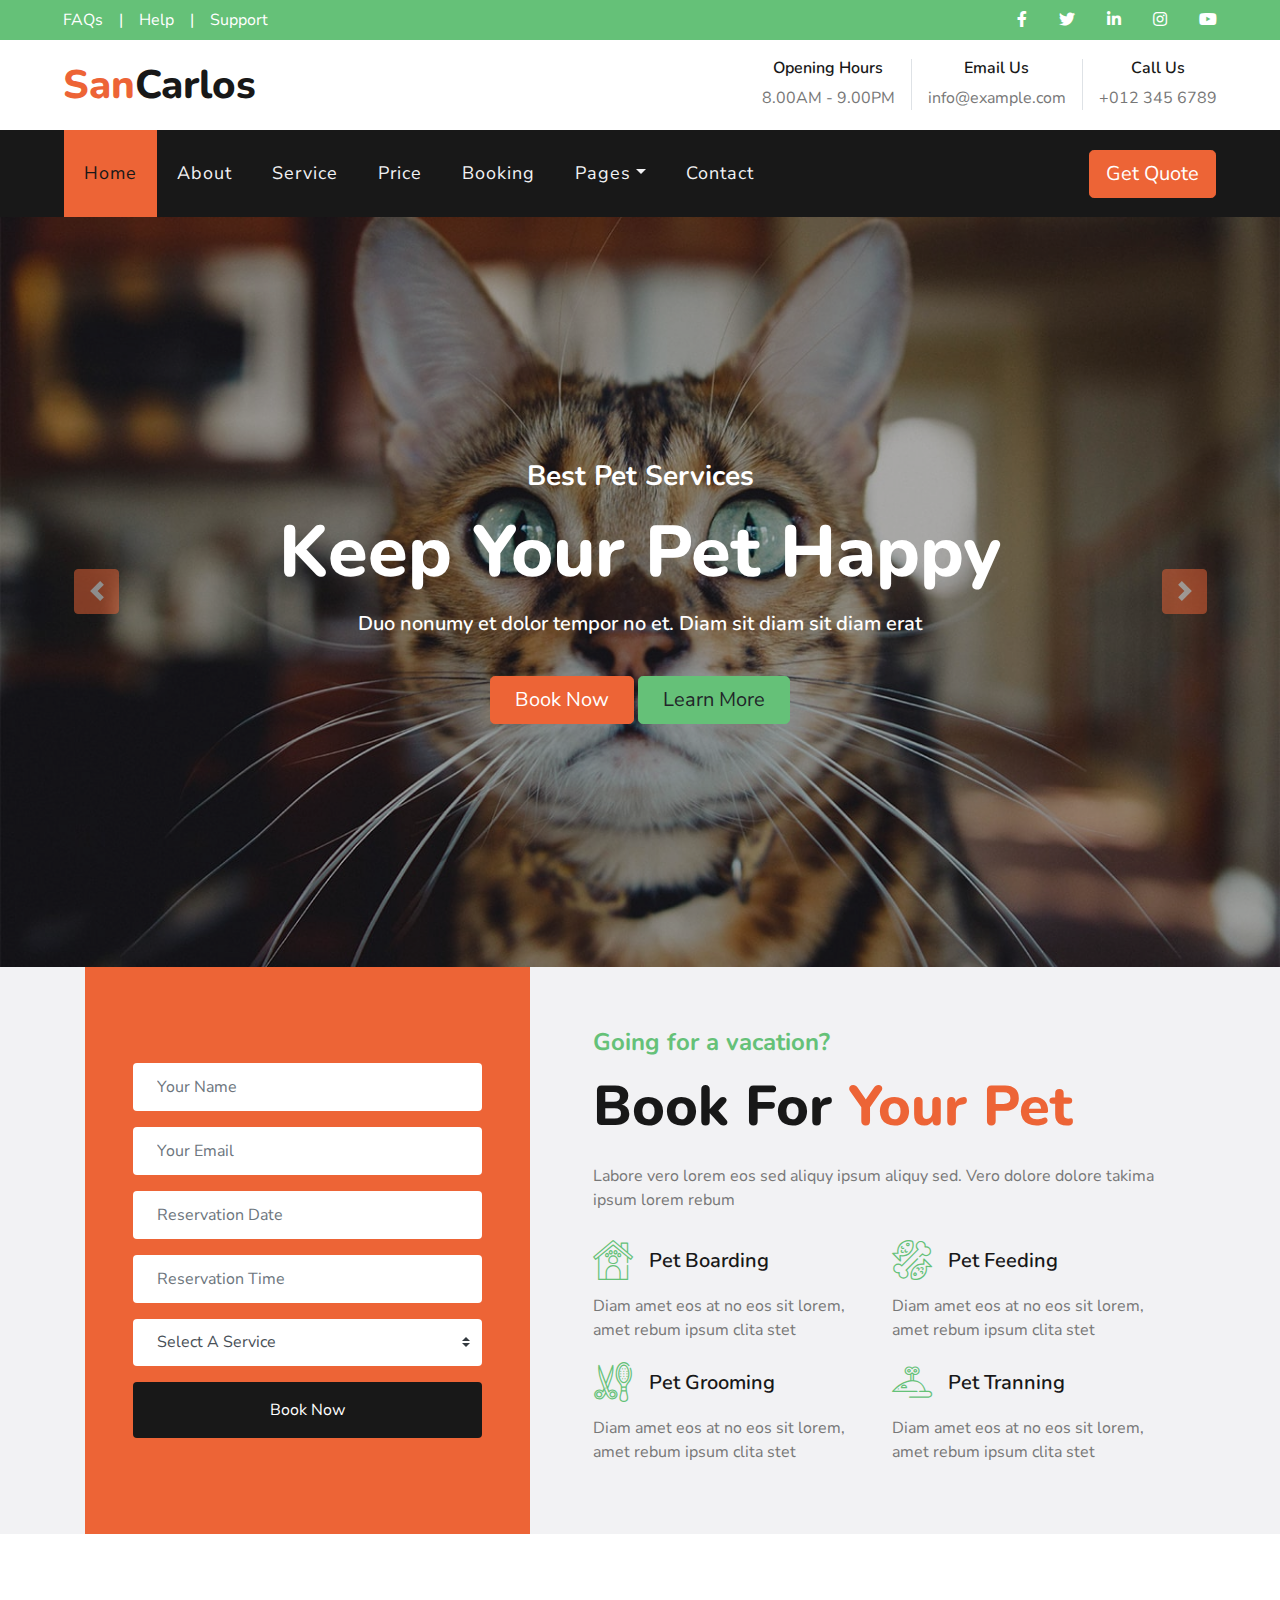
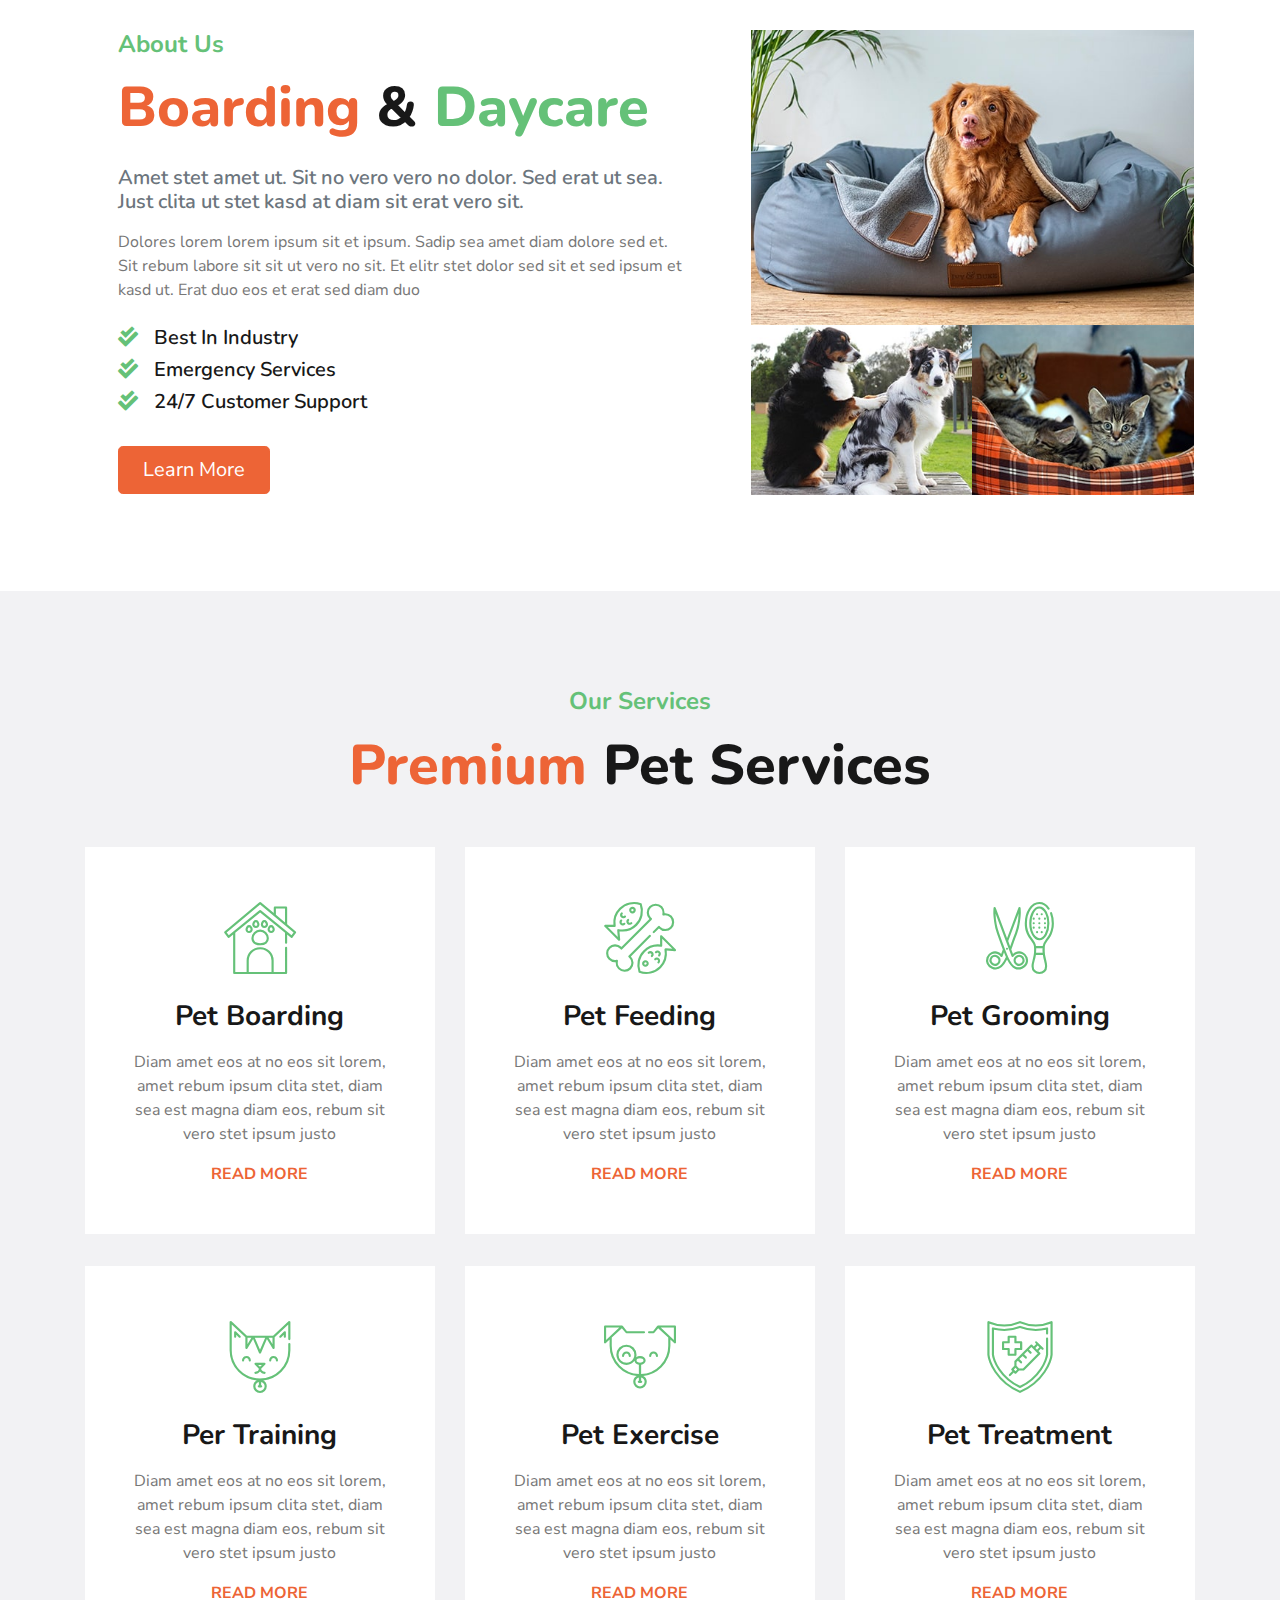
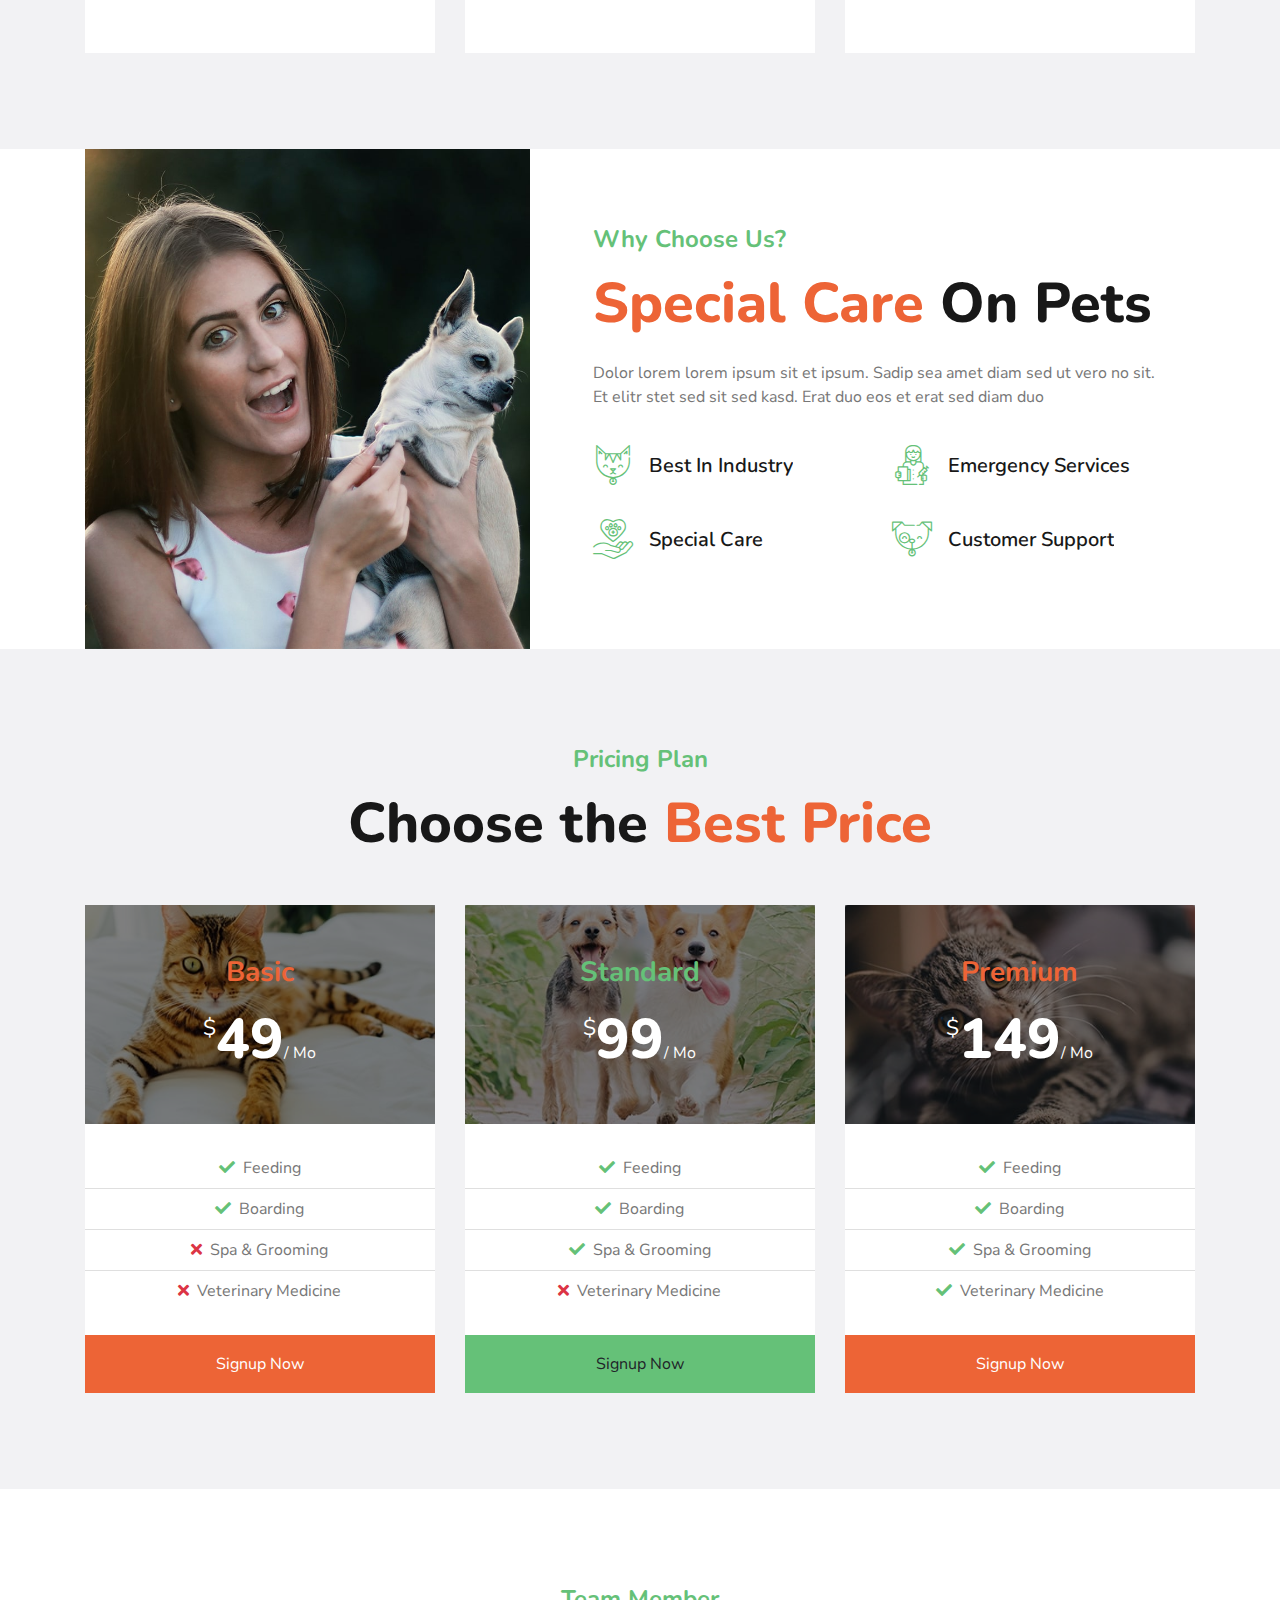
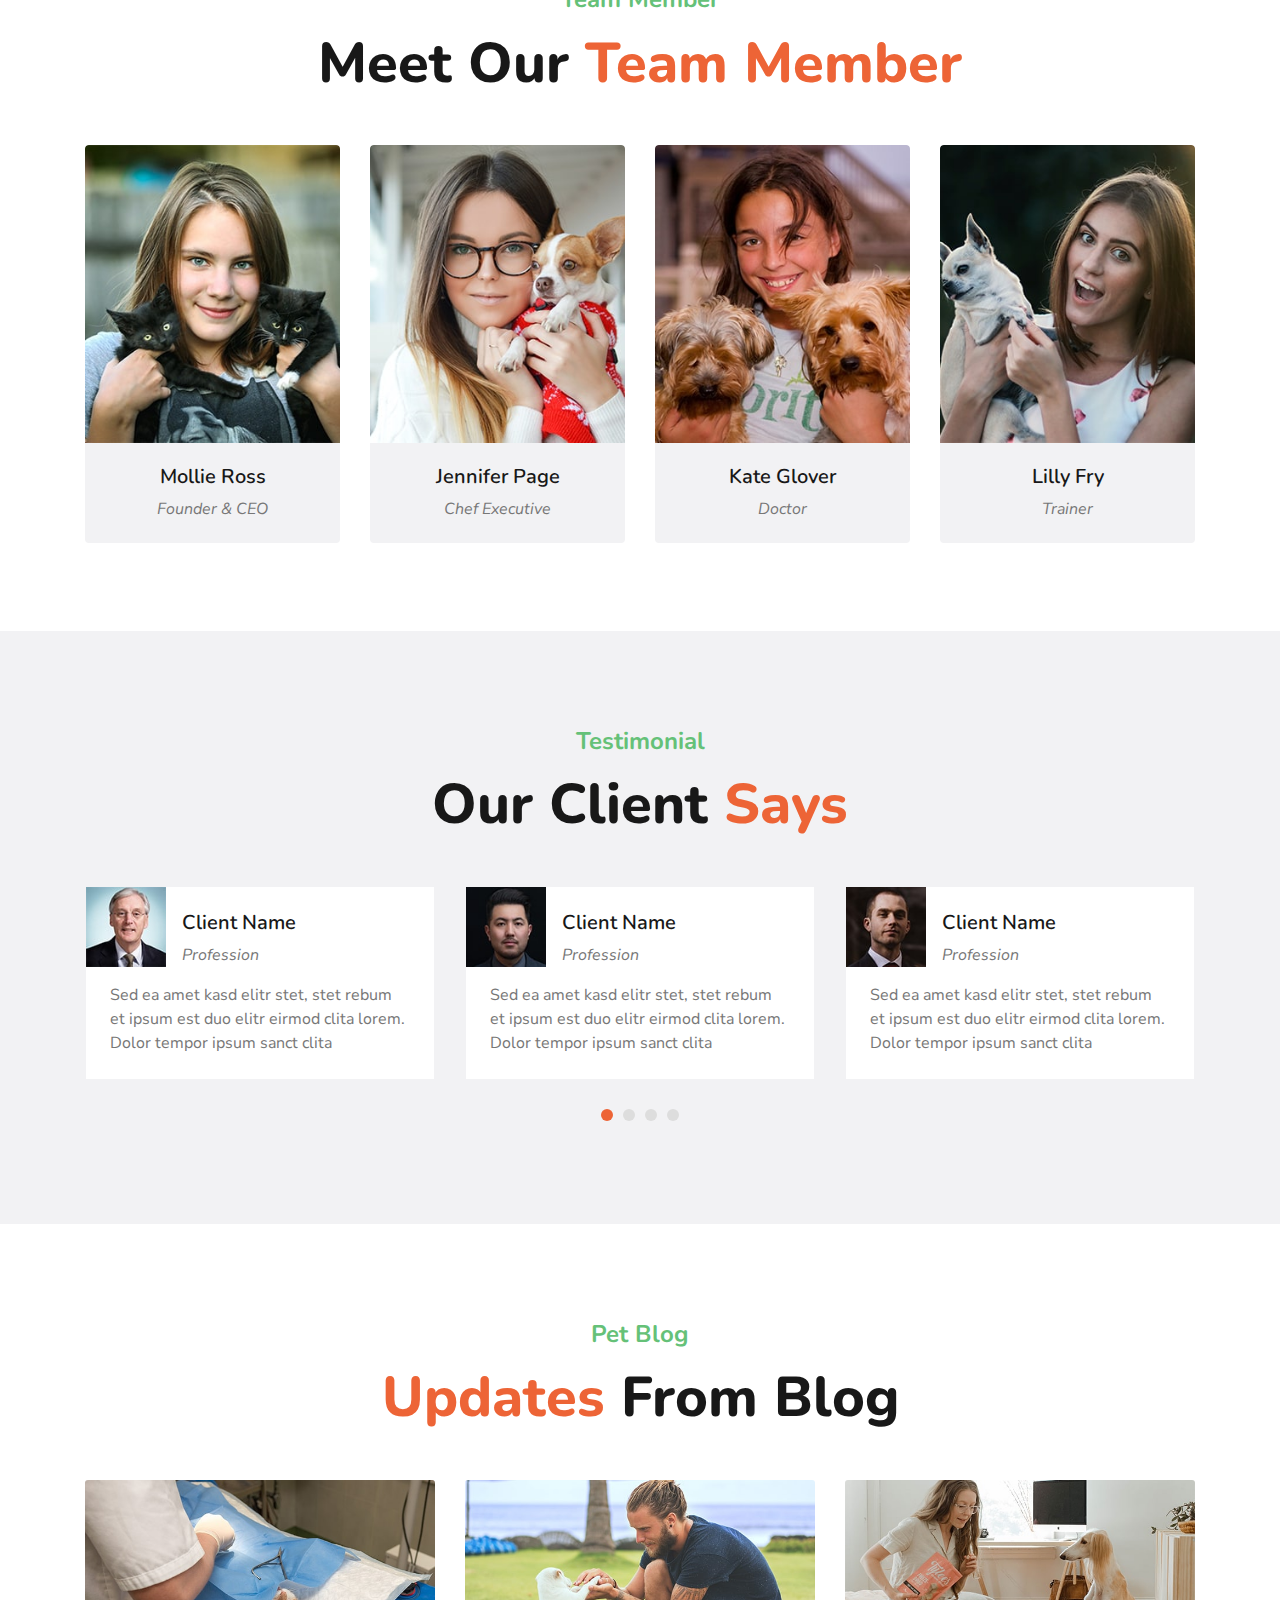
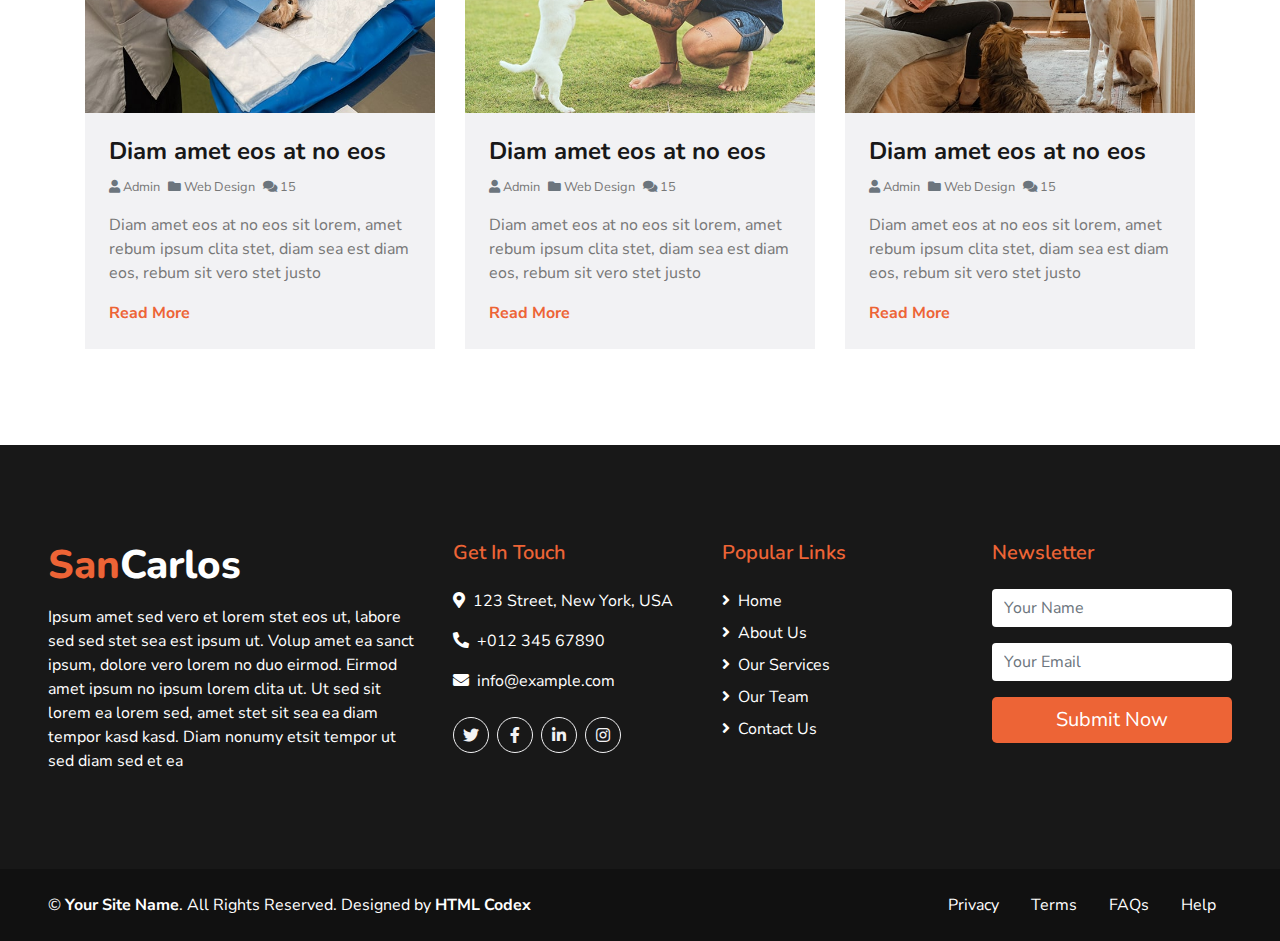
<file: FRONTEND/index.html>
<!DOCTYPE html>
<html lang="en">

<head>
    <meta charset="utf-8">
    <title>SanCarlos - Pet Care Website Template</title>
    <meta content="width=device-width, initial-scale=1.0" name="viewport">
    <meta content="Free HTML Templates" name="keywords">
    <meta content="Free HTML Templates" name="description">

    <!-- Favicon -->
    <link href="img/favicon.ico" rel="icon">

    <!-- Google Web Fonts -->
    <link href="https://fonts.googleapis.com/css2?family=Nunito+Sans&family=Nunito:wght@600;700;800&display=swap" rel="stylesheet"> 

    <!-- Font Awesome -->
    <link href="https://cdnjs.cloudflare.com/ajax/libs/font-awesome/5.10.0/css/all.min.css" rel="stylesheet">

    <!-- Flaticon Font -->
    <link href="lib/flaticon/font/flaticon.css" rel="stylesheet">

    <!-- Libraries Stylesheet -->
    <link href="lib/owlcarousel/assets/owl.carousel.min.css" rel="stylesheet">
    <link href="lib/tempusdominus/css/tempusdominus-bootstrap-4.min.css" rel="stylesheet" />

    <!-- Customized Bootstrap Stylesheet -->
    <link href="css/style.css" rel="stylesheet">
</head>

<body>
    <!-- Topbar Start -->
    <div class="container-fluid">
        <div class="row bg-secondary py-2 px-lg-5">
            <div class="col-lg-6 text-center text-lg-left mb-2 mb-lg-0">
                <div class="d-inline-flex align-items-center">
                    <a class="text-white pr-3" href="">FAQs</a>
                    <span class="text-white">|</span>
                    <a class="text-white px-3" href="">Help</a>
                    <span class="text-white">|</span>
                    <a class="text-white pl-3" href="">Support</a>
                </div>
            </div>
            <div class="col-lg-6 text-center text-lg-right">
                <div class="d-inline-flex align-items-center">
                    <a class="text-white px-3" href="">
                        <i class="fab fa-facebook-f"></i>
                    </a>
                    <a class="text-white px-3" href="">
                        <i class="fab fa-twitter"></i>
                    </a>
                    <a class="text-white px-3" href="">
                        <i class="fab fa-linkedin-in"></i>
                    </a>
                    <a class="text-white px-3" href="">
                        <i class="fab fa-instagram"></i>
                    </a>
                    <a class="text-white pl-3" href="">
                        <i class="fab fa-youtube"></i>
                    </a>
                </div>
            </div>
        </div>
        <div class="row py-3 px-lg-5">
            <div class="col-lg-4">
                <a href="" class="navbar-brand d-none d-lg-block">
                    <h1 class="m-0 display-5 text-capitalize"><span class="text-primary">San</span>Carlos</h1>
                </a>
            </div>
            <div class="col-lg-8 text-center text-lg-right">
                <div class="d-inline-flex align-items-center">
                    <div class="d-inline-flex flex-column text-center pr-3 border-right">
                        <h6>Opening Hours</h6>
                        <p class="m-0">8.00AM - 9.00PM</p>
                    </div>
                    <div class="d-inline-flex flex-column text-center px-3 border-right">
                        <h6>Email Us</h6>
                        <p class="m-0">info@example.com</p>
                    </div>
                    <div class="d-inline-flex flex-column text-center pl-3">
                        <h6>Call Us</h6>
                        <p class="m-0">+012 345 6789</p>
                    </div>
                </div>
            </div>
        </div>
    </div>
    <!-- Topbar End -->


    <!-- Navbar Start -->
    <div class="container-fluid p-0">
        <nav class="navbar navbar-expand-lg bg-dark navbar-dark py-3 py-lg-0 px-lg-5">
            <a href="" class="navbar-brand d-block d-lg-none">
                <h1 class="m-0 display-5 text-capitalize font-italic text-white"><span class="text-primary">Safety</span>First</h1>
            </a>
            <button type="button" class="navbar-toggler" data-toggle="collapse" data-target="#navbarCollapse">
                <span class="navbar-toggler-icon"></span>
            </button>
            <div class="collapse navbar-collapse justify-content-between px-3" id="navbarCollapse">
                <div class="navbar-nav mr-auto py-0">
                    <a href="index.html" class="nav-item nav-link active">Home</a>
                    <a href="about.html" class="nav-item nav-link">About</a>
                    <a href="service.html" class="nav-item nav-link">Service</a>
                    <a href="price.html" class="nav-item nav-link">Price</a>
                    <a href="booking.html" class="nav-item nav-link">Booking</a>
                    <div class="nav-item dropdown">
                        <a href="#" class="nav-link dropdown-toggle" data-toggle="dropdown">Pages</a>
                        <div class="dropdown-menu rounded-0 m-0">
                            <a href="blog.html" class="dropdown-item">Blog Grid</a>
                            <a href="single.html" class="dropdown-item">Blog Detail</a>
                        </div>
                    </div>
                    <a href="contact.html" class="nav-item nav-link">Contact</a>
                </div>
                <a href="" class="btn btn-lg btn-primary px-3 d-none d-lg-block">Get Quote</a>
            </div>
        </nav>
    </div>
    <!-- Navbar End -->


    <!-- Carousel Start -->
    <div class="container-fluid p-0">
        <div id="header-carousel" class="carousel slide" data-ride="carousel">
            <div class="carousel-inner">
                <div class="carousel-item active">
                    <img class="w-100" src="img/carousel-1.jpg" alt="Image">
                    <div class="carousel-caption d-flex flex-column align-items-center justify-content-center">
                        <div class="p-3" style="max-width: 900px;">
                            <h3 class="text-white mb-3 d-none d-sm-block">Best Pet Services</h3>
                            <h1 class="display-3 text-white mb-3">Keep Your Pet Happy</h1>
                            <h5 class="text-white mb-3 d-none d-sm-block">Duo nonumy et dolor tempor no et. Diam sit diam sit diam erat</h5>
                            <a href="" class="btn btn-lg btn-primary mt-3 mt-md-4 px-4">Book Now</a>
                            <a href="" class="btn btn-lg btn-secondary mt-3 mt-md-4 px-4">Learn More</a>
                        </div>
                    </div>
                </div>
                <div class="carousel-item">
                    <img class="w-100" src="img/carousel-2.jpg" alt="Image">
                    <div class="carousel-caption d-flex flex-column align-items-center justify-content-center">
                        <div class="p-3" style="max-width: 900px;">
                            <h3 class="text-white mb-3 d-none d-sm-block">Best Pet Services</h3>
                            <h1 class="display-3 text-white mb-3">Pet Spa & Grooming</h1>
                            <h5 class="text-white mb-3 d-none d-sm-block">Duo nonumy et dolor tempor no et. Diam sit diam sit diam erat</h5>
                            <a href="" class="btn btn-lg btn-primary mt-3 mt-md-4 px-4">Book Now</a>
                            <a href="" class="btn btn-lg btn-secondary mt-3 mt-md-4 px-4">Learn More</a>
                        </div>
                    </div>
                </div>
            </div>
            <a class="carousel-control-prev" href="#header-carousel" data-slide="prev">
                <div class="btn btn-primary rounded" style="width: 45px; height: 45px;">
                    <span class="carousel-control-prev-icon mb-n2"></span>
                </div>
            </a>
            <a class="carousel-control-next" href="#header-carousel" data-slide="next">
                <div class="btn btn-primary rounded" style="width: 45px; height: 45px;">
                    <span class="carousel-control-next-icon mb-n2"></span>
                </div>
            </a>
        </div>
    </div>
    <!-- Carousel End -->


    <!-- Booking Start -->
    <div class="container-fluid bg-light">
        <div class="container">
            <div class="row align-items-center">
                <div class="col-lg-5">
                    <div class="bg-primary py-5 px-4 px-sm-5">
                        <form class="py-5">
                            <div class="form-group">
                                <input type="text" class="form-control border-0 p-4" placeholder="Your Name" required="required" />
                            </div>
                            <div class="form-group">
                                <input type="email" class="form-control border-0 p-4" placeholder="Your Email" required="required" />
                            </div>
                            <div class="form-group">
                                <div class="date" id="date" data-target-input="nearest">
                                    <input type="text" class="form-control border-0 p-4 datetimepicker-input" placeholder="Reservation Date" data-target="#date" data-toggle="datetimepicker"/>
                                </div>
                            </div>
                            <div class="form-group">
                                <div class="time" id="time" data-target-input="nearest">
                                    <input type="text" class="form-control border-0 p-4 datetimepicker-input" placeholder="Reservation Time" data-target="#time" data-toggle="datetimepicker"/>
                                </div>
                            </div>
                            <div class="form-group">
                                <select class="custom-select border-0 px-4" style="height: 47px;">
                                    <option selected>Select A Service</option>
                                    <option value="1">Service 1</option>
                                    <option value="2">Service 1</option>
                                    <option value="3">Service 1</option>
                                </select>
                            </div>
                            <div>
                                <button class="btn btn-dark btn-block border-0 py-3" type="submit">Book Now</button>
                            </div>
                        </form>
                    </div>
                </div>
                <div class="col-lg-7 py-5 py-lg-0 px-3 px-lg-5">
                    <h4 class="text-secondary mb-3">Going for a vacation?</h4>
                    <h1 class="display-4 mb-4">Book For <span class="text-primary">Your Pet</span></h1>
                    <p>Labore vero lorem eos sed aliquy ipsum aliquy sed. Vero dolore dolore takima ipsum lorem rebum</p>
                    <div class="row py-2">
                        <div class="col-sm-6">
                            <div class="d-flex flex-column">
                                <div class="d-flex align-items-center mb-2">
                                    <h1 class="flaticon-house font-weight-normal text-secondary m-0 mr-3"></h1>
                                    <h5 class="text-truncate m-0">Pet Boarding</h5>
                                </div>
                                <p>Diam amet eos at no eos sit lorem, amet rebum ipsum clita stet</p>
                            </div>
                        </div>
                        <div class="col-sm-6">
                            <div class="d-flex flex-column">
                                <div class="d-flex align-items-center mb-2">
                                    <h1 class="flaticon-food font-weight-normal text-secondary m-0 mr-3"></h1>
                                    <h5 class="text-truncate m-0">Pet Feeding</h5>
                                </div>
                                <p>Diam amet eos at no eos sit lorem, amet rebum ipsum clita stet</p>
                            </div>
                        </div>
                        <div class="col-sm-6">
                            <div class="d-flex flex-column">
                                <div class="d-flex align-items-center mb-2">
                                    <h1 class="flaticon-grooming font-weight-normal text-secondary m-0 mr-3"></h1>
                                    <h5 class="text-truncate m-0">Pet Grooming</h5>
                                </div>
                                <p class="m-0">Diam amet eos at no eos sit lorem, amet rebum ipsum clita stet</p>
                            </div>
                        </div>
                        <div class="col-sm-6">
                            <div class="d-flex flex-column">
                                <div class="d-flex align-items-center mb-2">
                                    <h1 class="flaticon-toy font-weight-normal text-secondary m-0 mr-3"></h1>
                                    <h5 class="text-truncate m-0">Pet Tranning</h5>
                                </div>
                                <p class="m-0">Diam amet eos at no eos sit lorem, amet rebum ipsum clita stet</p>
                            </div>
                        </div>
                    </div>
                </div>
            </div>
        </div>
    </div>
    <!-- Booking Start -->


    <!-- About Start -->
    <div class="container py-5">
        <div class="row py-5">
            <div class="col-lg-7 pb-5 pb-lg-0 px-3 px-lg-5">
                <h4 class="text-secondary mb-3">About Us</h4>
                <h1 class="display-4 mb-4"><span class="text-primary">Boarding</span> & <span class="text-secondary">Daycare</span></h1>
                <h5 class="text-muted mb-3">Amet stet amet ut. Sit no vero vero no dolor. Sed erat ut sea. Just clita ut stet kasd at diam sit erat vero sit.</h5>
                <p class="mb-4">Dolores lorem lorem ipsum sit et ipsum. Sadip sea amet diam dolore sed et. Sit rebum labore sit sit ut vero no sit. Et elitr stet dolor sed sit et sed ipsum et kasd ut. Erat duo eos et erat sed diam duo</p>
                <ul class="list-inline">
                    <li><h5><i class="fa fa-check-double text-secondary mr-3"></i>Best In Industry</h5></li>
                    <li><h5><i class="fa fa-check-double text-secondary mr-3"></i>Emergency Services</h5></li>
                    <li><h5><i class="fa fa-check-double text-secondary mr-3"></i>24/7 Customer Support</h5></li>
                </ul>
                <a href="" class="btn btn-lg btn-primary mt-3 px-4">Learn More</a>
            </div>
            <div class="col-lg-5">
                <div class="row px-3">
                    <div class="col-12 p-0">
                        <img class="img-fluid w-100" src="img/about-1.jpg" alt="">
                    </div>
                    <div class="col-6 p-0">
                        <img class="img-fluid w-100" src="img/about-2.jpg" alt="">
                    </div>
                    <div class="col-6 p-0">
                        <img class="img-fluid w-100" src="img/about-3.jpg" alt="">
                    </div>
                </div>
            </div>
        </div>
    </div>
    <!-- About End -->


    <!-- Services Start -->
    <div class="container-fluid bg-light pt-5">
        <div class="container py-5">
            <div class="d-flex flex-column text-center mb-5">
                <h4 class="text-secondary mb-3">Our Services</h4>
                <h1 class="display-4 m-0"><span class="text-primary">Premium</span> Pet Services</h1>
            </div>
            <div class="row pb-3">
                <div class="col-md-6 col-lg-4 mb-4">
                    <div class="d-flex flex-column text-center bg-white mb-2 p-3 p-sm-5">
                        <h3 class="flaticon-house display-3 font-weight-normal text-secondary mb-3"></h3>
                        <h3 class="mb-3">Pet Boarding</h3>
                        <p>Diam amet eos at no eos sit lorem, amet rebum ipsum clita stet, diam sea est magna diam eos, rebum sit vero stet ipsum justo</p>
                        <a class="text-uppercase font-weight-bold" href="">Read More</a>
                    </div>
                </div>
                <div class="col-md-6 col-lg-4 mb-4">
                    <div class="d-flex flex-column text-center bg-white mb-2 p-3 p-sm-5">
                        <h3 class="flaticon-food display-3 font-weight-normal text-secondary mb-3"></h3>
                        <h3 class="mb-3">Pet Feeding</h3>
                        <p>Diam amet eos at no eos sit lorem, amet rebum ipsum clita stet, diam sea est magna diam eos, rebum sit vero stet ipsum justo</p>
                        <a class="text-uppercase font-weight-bold" href="">Read More</a>
                    </div>
                </div>
                <div class="col-md-6 col-lg-4 mb-4">
                    <div class="d-flex flex-column text-center bg-white mb-2 p-3 p-sm-5">
                        <h3 class="flaticon-grooming display-3 font-weight-normal text-secondary mb-3"></h3>
                        <h3 class="mb-3">Pet Grooming</h3>
                        <p>Diam amet eos at no eos sit lorem, amet rebum ipsum clita stet, diam sea est magna diam eos, rebum sit vero stet ipsum justo</p>
                        <a class="text-uppercase font-weight-bold" href="">Read More</a>
                    </div>
                </div>
                <div class="col-md-6 col-lg-4 mb-4">
                    <div class="d-flex flex-column text-center bg-white mb-2 p-3 p-sm-5">
                        <h3 class="flaticon-cat display-3 font-weight-normal text-secondary mb-3"></h3>
                        <h3 class="mb-3">Per Training</h3>
                        <p>Diam amet eos at no eos sit lorem, amet rebum ipsum clita stet, diam sea est magna diam eos, rebum sit vero stet ipsum justo</p>
                        <a class="text-uppercase font-weight-bold" href="">Read More</a>
                    </div>
                </div>
                <div class="col-md-6 col-lg-4 mb-4">
                    <div class="d-flex flex-column text-center bg-white mb-2 p-3 p-sm-5">
                        <h3 class="flaticon-dog display-3 font-weight-normal text-secondary mb-3"></h3>
                        <h3 class="mb-3">Pet Exercise</h3>
                        <p>Diam amet eos at no eos sit lorem, amet rebum ipsum clita stet, diam sea est magna diam eos, rebum sit vero stet ipsum justo</p>
                        <a class="text-uppercase font-weight-bold" href="">Read More</a>
                    </div>
                </div>
                <div class="col-md-6 col-lg-4 mb-4">
                    <div class="d-flex flex-column text-center bg-white mb-2 p-3 p-sm-5">
                        <h3 class="flaticon-vaccine display-3 font-weight-normal text-secondary mb-3"></h3>
                        <h3 class="mb-3">Pet Treatment</h3>
                        <p>Diam amet eos at no eos sit lorem, amet rebum ipsum clita stet, diam sea est magna diam eos, rebum sit vero stet ipsum justo</p>
                        <a class="text-uppercase font-weight-bold" href="">Read More</a>
                    </div>
                </div>
            </div>
        </div>
    </div>
    <!-- Services End -->


    <!-- Features Start -->
    <div class="container">
        <div class="row align-items-center">
            <div class="col-lg-5">
                <img class="img-fluid w-100" src="img/feature.jpg" alt="">
            </div>
            <div class="col-lg-7 py-5 py-lg-0 px-3 px-lg-5">
                <h4 class="text-secondary mb-3">Why Choose Us?</h4>
                <h1 class="display-4 mb-4"><span class="text-primary">Special Care</span> On Pets</h1>
                <p class="mb-4">Dolor lorem lorem ipsum sit et ipsum. Sadip sea amet diam sed ut vero no sit. Et elitr stet sed sit sed kasd. Erat duo eos et erat sed diam duo</p>
                <div class="row py-2">
                    <div class="col-6">
                        <div class="d-flex align-items-center mb-4">
                            <h1 class="flaticon-cat font-weight-normal text-secondary m-0 mr-3"></h1>
                            <h5 class="text-truncate m-0">Best In Industry</h5>
                        </div>
                    </div>
                    <div class="col-6">
                        <div class="d-flex align-items-center mb-4">
                            <h1 class="flaticon-doctor font-weight-normal text-secondary m-0 mr-3"></h1>
                            <h5 class="text-truncate m-0">Emergency Services</h5>
                        </div>
                    </div>
                    <div class="col-6">
                        <div class="d-flex align-items-center">
                            <h1 class="flaticon-care font-weight-normal text-secondary m-0 mr-3"></h1>
                            <h5 class="text-truncate m-0">Special Care</h5>
                        </div>
                    </div>
                    <div class="col-6">
                        <div class="d-flex align-items-center">
                            <h1 class="flaticon-dog font-weight-normal text-secondary m-0 mr-3"></h1>
                            <h5 class="text-truncate m-0">Customer Support</h5>
                        </div>
                    </div>
                </div>
            </div>
        </div>
    </div>
    <!-- Features End -->


    <!-- Pricing Plan Start -->
    <div class="container-fluid bg-light pt-5 pb-4">
        <div class="container py-5">
            <div class="d-flex flex-column text-center mb-5">
                <h4 class="text-secondary mb-3">Pricing Plan</h4>
                <h1 class="display-4 m-0">Choose the <span class="text-primary">Best Price</span></h1>
            </div>
            <div class="row">
                <div class="col-lg-4 mb-4">
                    <div class="card border-0">
                        <div class="card-header position-relative border-0 p-0 mb-4">
                            <img class="card-img-top" src="img/price-1.jpg" alt="">
                            <div class="position-absolute d-flex flex-column align-items-center justify-content-center w-100 h-100" style="top: 0; left: 0; z-index: 1; background: rgba(0, 0, 0, .5);">
                                <h3 class="text-primary mb-3">Basic</h3>
                                <h1 class="display-4 text-white mb-0">
                                    <small class="align-top" style="font-size: 22px; line-height: 45px;">$</small>49<small class="align-bottom" style="font-size: 16px; line-height: 40px;">/ Mo</small>
                                </h1>
                            </div>
                        </div>
                        <div class="card-body text-center p-0">
                            <ul class="list-group list-group-flush mb-4">
                                <li class="list-group-item p-2"><i class="fa fa-check text-secondary mr-2"></i>Feeding</li>
                                <li class="list-group-item p-2"><i class="fa fa-check text-secondary mr-2"></i>Boarding</li>
                                <li class="list-group-item p-2"><i class="fa fa-times text-danger mr-2"></i>Spa & Grooming</li>
                                <li class="list-group-item p-2"><i class="fa fa-times text-danger mr-2"></i>Veterinary Medicine</li>
                            </ul>
                        </div>
                        <div class="card-footer border-0 p-0">
                            <a href="" class="btn btn-primary btn-block p-3" style="border-radius: 0;">Signup Now</a>
                        </div>
                    </div>
                </div>
                <div class="col-lg-4 mb-4">
                    <div class="card border-0">
                        <div class="card-header position-relative border-0 p-0 mb-4">
                            <img class="card-img-top" src="img/price-2.jpg" alt="">
                            <div class="position-absolute d-flex flex-column align-items-center justify-content-center w-100 h-100" style="top: 0; left: 0; z-index: 1; background: rgba(0, 0, 0, .5);">
                                <h3 class="text-secondary mb-3">Standard</h3>
                                <h1 class="display-4 text-white mb-0">
                                    <small class="align-top" style="font-size: 22px; line-height: 45px;">$</small>99<small class="align-bottom" style="font-size: 16px; line-height: 40px;">/ Mo</small>
                                </h1>
                            </div>
                        </div>
                        <div class="card-body text-center p-0">
                            <ul class="list-group list-group-flush mb-4">
                                <li class="list-group-item p-2"><i class="fa fa-check text-secondary mr-2"></i>Feeding</li>
                                <li class="list-group-item p-2"><i class="fa fa-check text-secondary mr-2"></i>Boarding</li>
                                <li class="list-group-item p-2"><i class="fa fa-check text-secondary mr-2"></i>Spa & Grooming</li>
                                <li class="list-group-item p-2"><i class="fa fa-times text-danger mr-2"></i>Veterinary Medicine</li>
                            </ul>
                        </div>
                        <div class="card-footer border-0 p-0">
                            <a href="" class="btn btn-secondary btn-block p-3" style="border-radius: 0;">Signup Now</a>
                        </div>
                    </div>
                </div>
                <div class="col-lg-4 mb-4">
                    <div class="card border-0">
                        <div class="card-header position-relative border-0 p-0 mb-4">
                            <img class="card-img-top" src="img/price-3.jpg" alt="">
                            <div class="position-absolute d-flex flex-column align-items-center justify-content-center w-100 h-100" style="top: 0; left: 0; z-index: 1; background: rgba(0, 0, 0, .5);">
                                <h3 class="text-primary mb-3">Premium</h3>
                                <h1 class="display-4 text-white mb-0">
                                    <small class="align-top" style="font-size: 22px; line-height: 45px;">$</small>149<small class="align-bottom" style="font-size: 16px; line-height: 40px;">/ Mo</small>
                                </h1>
                            </div>
                        </div>
                        <div class="card-body text-center p-0">
                            <ul class="list-group list-group-flush mb-4">
                                <li class="list-group-item p-2"><i class="fa fa-check text-secondary mr-2"></i>Feeding</li>
                                <li class="list-group-item p-2"><i class="fa fa-check text-secondary mr-2"></i>Boarding</li>
                                <li class="list-group-item p-2"><i class="fa fa-check text-secondary mr-2"></i>Spa & Grooming</li>
                                <li class="list-group-item p-2"><i class="fa fa-check text-secondary mr-2"></i>Veterinary Medicine</li>
                            </ul>
                        </div>
                        <div class="card-footer border-0 p-0">
                            <a href="" class="btn btn-primary btn-block p-3" style="border-radius: 0;">Signup Now</a>
                        </div>
                    </div>
                </div>
            </div>
        </div>
    </div>
    <!-- Pricing Plan End -->


    <!-- Team Start -->
    <div class="container mt-5 pt-5 pb-3">
        <div class="d-flex flex-column text-center mb-5">
            <h4 class="text-secondary mb-3">Team Member</h4>
            <h1 class="display-4 m-0">Meet Our <span class="text-primary">Team Member</span></h1>
        </div>
        <div class="row">
            <div class="col-lg-3 col-md-6">
                <div class="team card position-relative overflow-hidden border-0 mb-4">
                    <img class="card-img-top" src="img/team-1.jpg" alt="">
                    <div class="card-body text-center p-0">
                        <div class="team-text d-flex flex-column justify-content-center bg-light">
                            <h5>Mollie Ross</h5>
                            <i>Founder & CEO</i>
                        </div>
                        <div class="team-social d-flex align-items-center justify-content-center bg-dark">
                            <a class="btn btn-outline-primary rounded-circle text-center mr-2 px-0" style="width: 36px; height: 36px;" href="#"><i class="fab fa-twitter"></i></a>
                            <a class="btn btn-outline-primary rounded-circle text-center mr-2 px-0" style="width: 36px; height: 36px;" href="#"><i class="fab fa-facebook-f"></i></a>
                            <a class="btn btn-outline-primary rounded-circle text-center mr-2 px-0" style="width: 36px; height: 36px;" href="#"><i class="fab fa-linkedin-in"></i></a>
                            <a class="btn btn-outline-primary rounded-circle text-center px-0" style="width: 36px; height: 36px;" href="#"><i class="fab fa-instagram"></i></a>
                        </div>
                    </div>
                </div>
            </div>
            <div class="col-lg-3 col-md-6">
                <div class="team card position-relative overflow-hidden border-0 mb-4">
                    <img class="card-img-top" src="img/team-2.jpg" alt="">
                    <div class="card-body text-center p-0">
                        <div class="team-text d-flex flex-column justify-content-center bg-light">
                            <h5>Jennifer Page</h5>
                            <i>Chef Executive</i>
                        </div>
                        <div class="team-social d-flex align-items-center justify-content-center bg-dark">
                            <a class="btn btn-outline-primary rounded-circle text-center mr-2 px-0" style="width: 36px; height: 36px;" href="#"><i class="fab fa-twitter"></i></a>
                            <a class="btn btn-outline-primary rounded-circle text-center mr-2 px-0" style="width: 36px; height: 36px;" href="#"><i class="fab fa-facebook-f"></i></a>
                            <a class="btn btn-outline-primary rounded-circle text-center mr-2 px-0" style="width: 36px; height: 36px;" href="#"><i class="fab fa-linkedin-in"></i></a>
                            <a class="btn btn-outline-primary rounded-circle text-center px-0" style="width: 36px; height: 36px;" href="#"><i class="fab fa-instagram"></i></a>
                        </div>
                    </div>
                </div>
            </div>
            <div class="col-lg-3 col-md-6">
                <div class="team card position-relative overflow-hidden border-0 mb-4">
                    <img class="card-img-top" src="img/team-3.jpg" alt="">
                    <div class="card-body text-center p-0">
                        <div class="team-text d-flex flex-column justify-content-center bg-light">
                            <h5>Kate Glover</h5>
                            <i>Doctor</i>
                        </div>
                        <div class="team-social d-flex align-items-center justify-content-center bg-dark">
                            <a class="btn btn-outline-primary rounded-circle text-center mr-2 px-0" style="width: 36px; height: 36px;" href="#"><i class="fab fa-twitter"></i></a>
                            <a class="btn btn-outline-primary rounded-circle text-center mr-2 px-0" style="width: 36px; height: 36px;" href="#"><i class="fab fa-facebook-f"></i></a>
                            <a class="btn btn-outline-primary rounded-circle text-center mr-2 px-0" style="width: 36px; height: 36px;" href="#"><i class="fab fa-linkedin-in"></i></a>
                            <a class="btn btn-outline-primary rounded-circle text-center px-0" style="width: 36px; height: 36px;" href="#"><i class="fab fa-instagram"></i></a>
                        </div>
                    </div>
                </div>
            </div>
            <div class="col-lg-3 col-md-6">
                <div class="team card position-relative overflow-hidden border-0 mb-4">
                    <img class="card-img-top" src="img/team-4.jpg" alt="">
                    <div class="card-body text-center p-0">
                        <div class="team-text d-flex flex-column justify-content-center bg-light">
                            <h5>Lilly Fry</h5>
                            <i>Trainer</i>
                        </div>
                        <div class="team-social d-flex align-items-center justify-content-center bg-dark">
                            <a class="btn btn-outline-primary rounded-circle text-center mr-2 px-0" style="width: 36px; height: 36px;" href="#"><i class="fab fa-twitter"></i></a>
                            <a class="btn btn-outline-primary rounded-circle text-center mr-2 px-0" style="width: 36px; height: 36px;" href="#"><i class="fab fa-facebook-f"></i></a>
                            <a class="btn btn-outline-primary rounded-circle text-center mr-2 px-0" style="width: 36px; height: 36px;" href="#"><i class="fab fa-linkedin-in"></i></a>
                            <a class="btn btn-outline-primary rounded-circle text-center px-0" style="width: 36px; height: 36px;" href="#"><i class="fab fa-instagram"></i></a>
                        </div>
                    </div>
                </div>
            </div>
        </div>
    </div>
    <!-- Team End -->


    <!-- Testimonial Start -->
    <div class="container-fluid bg-light my-5 p-0 py-5">
        <div class="container p-0 py-5">
            <div class="d-flex flex-column text-center mb-5">
                <h4 class="text-secondary mb-3">Testimonial</h4>
                <h1 class="display-4 m-0">Our Client <span class="text-primary">Says</span></h1>
            </div>
            <div class="owl-carousel testimonial-carousel">
                <div class="bg-white mx-3 p-4">
                    <div class="d-flex align-items-end mb-3 mt-n4 ml-n4">
                        <img class="img-fluid" src="img/testimonial-1.jpg" style="width: 80px; height: 80px;" alt="">
                        <div class="ml-3">
                            <h5>Client Name</h5>
                            <i>Profession</i>
                        </div>
                    </div>
                    <p class="m-0">Sed ea amet kasd elitr stet, stet rebum et ipsum est duo elitr eirmod clita lorem. Dolor tempor ipsum sanct clita</p>
                </div>
                <div class="bg-white mx-3 p-4">
                    <div class="d-flex align-items-end mb-3 mt-n4 ml-n4">
                        <img class="img-fluid" src="img/testimonial-2.jpg" style="width: 80px; height: 80px;" alt="">
                        <div class="ml-3">
                            <h5>Client Name</h5>
                            <i>Profession</i>
                        </div>
                    </div>
                    <p class="m-0">Sed ea amet kasd elitr stet, stet rebum et ipsum est duo elitr eirmod clita lorem. Dolor tempor ipsum sanct clita</p>
                </div>
                <div class="bg-white mx-3 p-4">
                    <div class="d-flex align-items-end mb-3 mt-n4 ml-n4">
                        <img class="img-fluid" src="img/testimonial-3.jpg" style="width: 80px; height: 80px;" alt="">
                        <div class="ml-3">
                            <h5>Client Name</h5>
                            <i>Profession</i>
                        </div>
                    </div>
                    <p class="m-0">Sed ea amet kasd elitr stet, stet rebum et ipsum est duo elitr eirmod clita lorem. Dolor tempor ipsum sanct clita</p>
                </div>
                <div class="bg-white mx-3 p-4">
                    <div class="d-flex align-items-end mb-3 mt-n4 ml-n4">
                        <img class="img-fluid" src="img/testimonial-4.jpg" style="width: 80px; height: 80px;" alt="">
                        <div class="ml-3">
                            <h5>Client Name</h5>
                            <i>Profession</i>
                        </div>
                    </div>
                    <p class="m-0">Sed ea amet kasd elitr stet, stet rebum et ipsum est duo elitr eirmod clita lorem. Dolor tempor ipsum sanct clita</p>
                </div>
            </div>
        </div>
    </div>
    <!-- Testimonial End -->


    <!-- Blog Start -->
    <div class="container pt-5">
        <div class="d-flex flex-column text-center mb-5">
            <h4 class="text-secondary mb-3">Pet Blog</h4>
            <h1 class="display-4 m-0"><span class="text-primary">Updates</span> From Blog</h1>
        </div>
        <div class="row pb-3">
            <div class="col-lg-4 mb-4">
                <div class="card border-0 mb-2">
                    <img class="card-img-top" src="img/blog-1.jpg" alt="">
                    <div class="card-body bg-light p-4">
                        <h4 class="card-title text-truncate">Diam amet eos at no eos</h4>
                        <div class="d-flex mb-3">
                            <small class="mr-2"><i class="fa fa-user text-muted"></i> Admin</small>
                            <small class="mr-2"><i class="fa fa-folder text-muted"></i> Web Design</small>
                            <small class="mr-2"><i class="fa fa-comments text-muted"></i> 15</small>
                        </div>
                        <p>Diam amet eos at no eos sit lorem, amet rebum ipsum clita stet, diam sea est diam eos, rebum sit vero stet justo</p>
                        <a class="font-weight-bold" href="">Read More</a>
                    </div>
                </div>
            </div>
            <div class="col-lg-4 mb-4">
                <div class="card border-0 mb-2">
                    <img class="card-img-top" src="img/blog-2.jpg" alt="">
                    <div class="card-body bg-light p-4">
                        <h4 class="card-title text-truncate">Diam amet eos at no eos</h4>
                        <div class="d-flex mb-3">
                            <small class="mr-2"><i class="fa fa-user text-muted"></i> Admin</small>
                            <small class="mr-2"><i class="fa fa-folder text-muted"></i> Web Design</small>
                            <small class="mr-2"><i class="fa fa-comments text-muted"></i> 15</small>
                        </div>
                        <p>Diam amet eos at no eos sit lorem, amet rebum ipsum clita stet, diam sea est diam eos, rebum sit vero stet justo</p>
                        <a class="font-weight-bold" href="">Read More</a>
                    </div>
                </div>
            </div>
            <div class="col-lg-4 mb-4">
                <div class="card border-0 mb-2">
                    <img class="card-img-top" src="img/blog-3.jpg" alt="">
                    <div class="card-body bg-light p-4">
                        <h4 class="card-title text-truncate">Diam amet eos at no eos</h4>
                        <div class="d-flex mb-3">
                            <small class="mr-2"><i class="fa fa-user text-muted"></i> Admin</small>
                            <small class="mr-2"><i class="fa fa-folder text-muted"></i> Web Design</small>
                            <small class="mr-2"><i class="fa fa-comments text-muted"></i> 15</small>
                        </div>
                        <p>Diam amet eos at no eos sit lorem, amet rebum ipsum clita stet, diam sea est diam eos, rebum sit vero stet justo</p>
                        <a class="font-weight-bold" href="">Read More</a>
                    </div>
                </div>
            </div>
        </div>
    </div>
    <!-- Blog End -->


    <!-- Footer Start -->
    <div class="container-fluid bg-dark text-white mt-5 py-5 px-sm-3 px-md-5">
        <div class="row pt-5">
            <div class="col-lg-4 col-md-12 mb-5">
                <h1 class="mb-3 display-5 text-capitalize text-white"><span class="text-primary">San</span>Carlos</h1>
                <p class="m-0">Ipsum amet sed vero et lorem stet eos ut, labore sed sed stet sea est ipsum ut. Volup amet ea sanct ipsum, dolore vero lorem no duo eirmod. Eirmod amet ipsum no ipsum lorem clita ut. Ut sed sit lorem ea lorem sed, amet stet sit sea ea diam tempor kasd kasd. Diam nonumy etsit tempor ut sed diam sed et ea</p>
            </div>
            <div class="col-lg-8 col-md-12">
                <div class="row">
                    <div class="col-md-4 mb-5">
                        <h5 class="text-primary mb-4">Get In Touch</h5>
                        <p><i class="fa fa-map-marker-alt mr-2"></i>123 Street, New York, USA</p>
                        <p><i class="fa fa-phone-alt mr-2"></i>+012 345 67890</p>
                        <p><i class="fa fa-envelope mr-2"></i>info@example.com</p>
                        <div class="d-flex justify-content-start mt-4">
                            <a class="btn btn-outline-light rounded-circle text-center mr-2 px-0" style="width: 36px; height: 36px;" href="#"><i class="fab fa-twitter"></i></a>
                            <a class="btn btn-outline-light rounded-circle text-center mr-2 px-0" style="width: 36px; height: 36px;" href="#"><i class="fab fa-facebook-f"></i></a>
                            <a class="btn btn-outline-light rounded-circle text-center mr-2 px-0" style="width: 36px; height: 36px;" href="#"><i class="fab fa-linkedin-in"></i></a>
                            <a class="btn btn-outline-light rounded-circle text-center mr-2 px-0" style="width: 36px; height: 36px;" href="#"><i class="fab fa-instagram"></i></a>
                        </div>
                    </div>
                    <div class="col-md-4 mb-5">
                        <h5 class="text-primary mb-4">Popular Links</h5>
                        <div class="d-flex flex-column justify-content-start">
                            <a class="text-white mb-2" href="#"><i class="fa fa-angle-right mr-2"></i>Home</a>
                            <a class="text-white mb-2" href="#"><i class="fa fa-angle-right mr-2"></i>About Us</a>
                            <a class="text-white mb-2" href="#"><i class="fa fa-angle-right mr-2"></i>Our Services</a>
                            <a class="text-white mb-2" href="#"><i class="fa fa-angle-right mr-2"></i>Our Team</a>
                            <a class="text-white" href="#"><i class="fa fa-angle-right mr-2"></i>Contact Us</a>
                        </div>
                    </div>
                    <div class="col-md-4 mb-5">
                        <h5 class="text-primary mb-4">Newsletter</h5>
                        <form action="">
                            <div class="form-group">
                                <input type="text" class="form-control border-0" placeholder="Your Name" required="required" />
                            </div>
                            <div class="form-group">
                                <input type="email" class="form-control border-0" placeholder="Your Email" required="required" />
                            </div>
                            <div>
                                <button class="btn btn-lg btn-primary btn-block border-0" type="submit">Submit Now</button>
                            </div>
                        </form>
                    </div>
                </div>
            </div>
        </div>
    </div>
    <div class="container-fluid text-white py-4 px-sm-3 px-md-5" style="background: #111111;">
        <div class="row">
            <div class="col-md-6 text-center text-md-left mb-3 mb-md-0">
                <p class="m-0 text-white">
                    &copy; <a class="text-white font-weight-bold" href="#">Your Site Name</a>. All Rights Reserved. Designed by
                    <a class="text-white font-weight-bold" href="https://htmlcodex.com">HTML Codex</a>
                </p>
            </div>
            <div class="col-md-6 text-center text-md-right">
                <ul class="nav d-inline-flex">
                    <li class="nav-item">
                        <a class="nav-link text-white py-0" href="#">Privacy</a>
                    </li>
                    <li class="nav-item">
                        <a class="nav-link text-white py-0" href="#">Terms</a>
                    </li>
                    <li class="nav-item">
                        <a class="nav-link text-white py-0" href="#">FAQs</a>
                    </li>
                    <li class="nav-item">
                        <a class="nav-link text-white py-0" href="#">Help</a>
                    </li>
                </ul>
            </div>
        </div>
    </div>
    <!-- Footer End -->


    <!-- Back to Top -->
    <a href="#" class="btn btn-lg btn-primary back-to-top"><i class="fa fa-angle-double-up"></i></a>


    <!-- JavaScript Libraries -->
    <script src="https://code.jquery.com/jquery-3.4.1.min.js"></script>
    <script src="https://stackpath.bootstrapcdn.com/bootstrap/4.4.1/js/bootstrap.bundle.min.js"></script>
    <script src="lib/easing/easing.min.js"></script>
    <script src="lib/owlcarousel/owl.carousel.min.js"></script>
    <script src="lib/tempusdominus/js/moment.min.js"></script>
    <script src="lib/tempusdominus/js/moment-timezone.min.js"></script>
    <script src="lib/tempusdominus/js/tempusdominus-bootstrap-4.min.js"></script>

    <!-- Contact Javascript File -->
    <script src="mail/jqBootstrapValidation.min.js"></script>
    <script src="mail/contact.js"></script>

    <!-- Template Javascript -->
    <script src="js/main.js"></script>
</body>

</html>
</file>
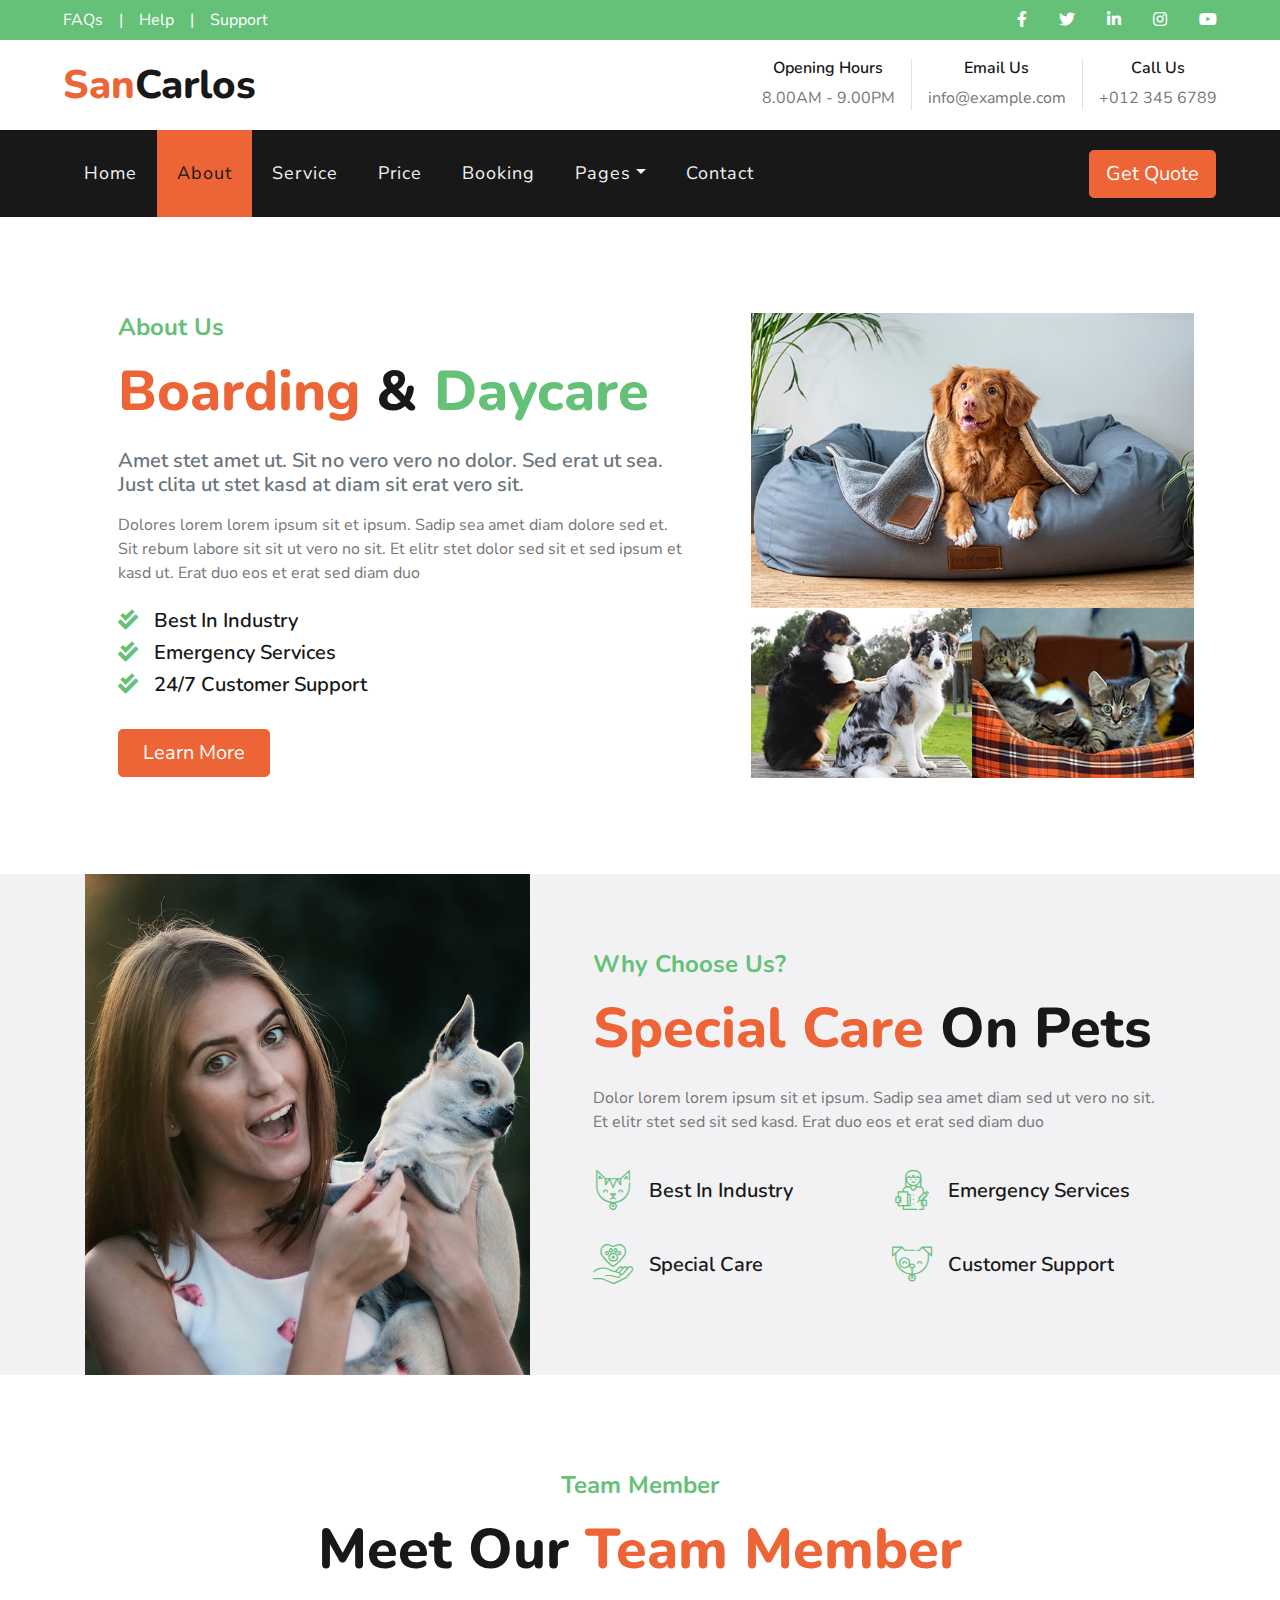
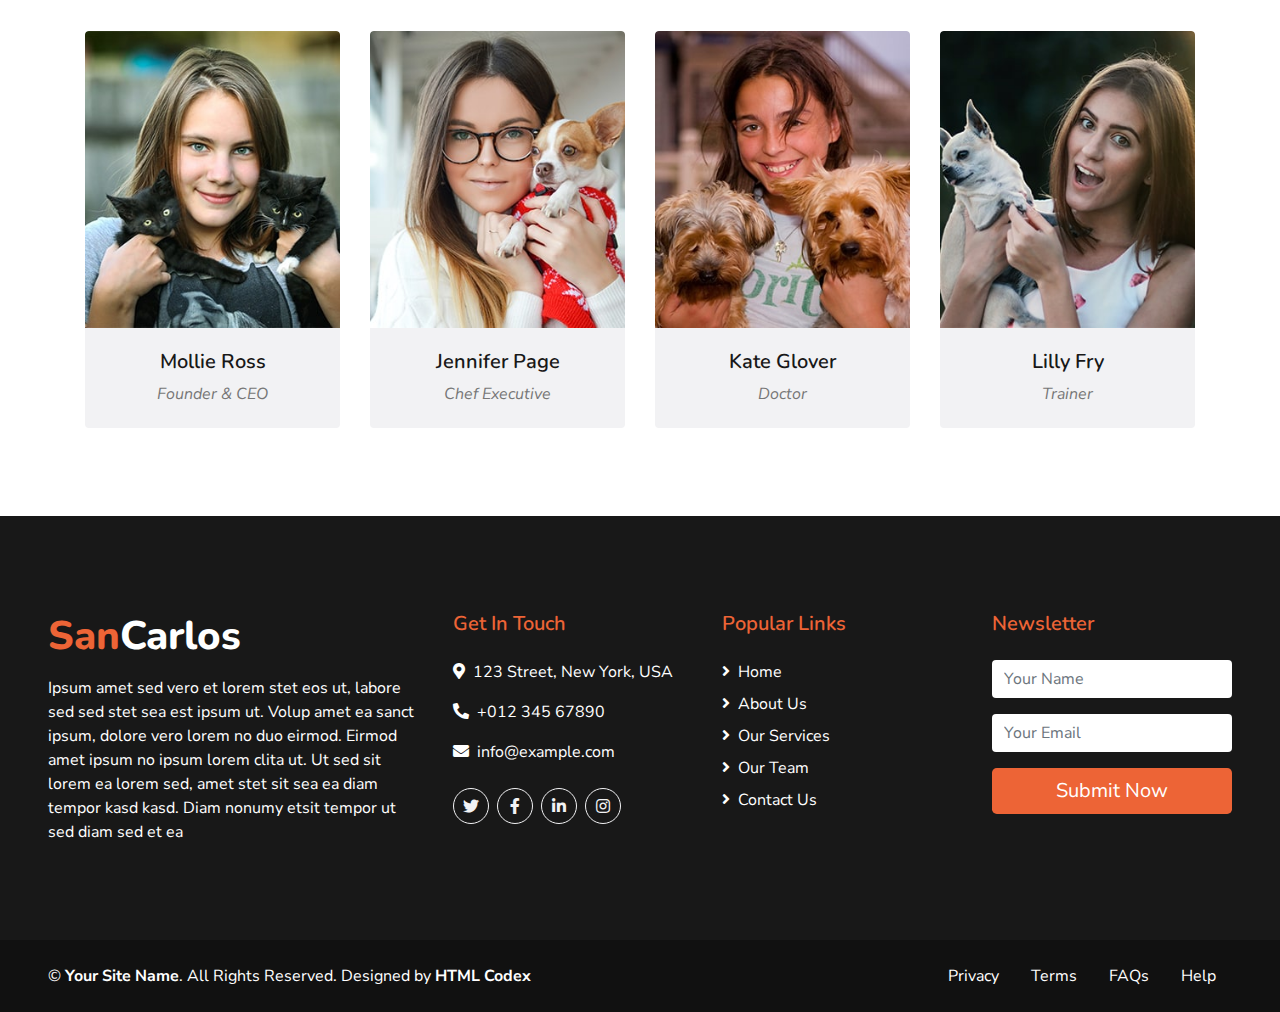
<file: FRONTEND/about.html>
<!DOCTYPE html>
<html lang="en">

<head>
    <meta charset="utf-8">
    <title>SanCarlos - Pet Care Website Template</title>
    <meta content="width=device-width, initial-scale=1.0" name="viewport">
    <meta content="Free HTML Templates" name="keywords">
    <meta content="Free HTML Templates" name="description">

    <!-- Favicon -->
    <link href="img/favicon.ico" rel="icon">

    <!-- Google Web Fonts -->
    <link href="https://fonts.googleapis.com/css2?family=Nunito+Sans&family=Nunito:wght@600;700;800&display=swap" rel="stylesheet"> 

    <!-- Font Awesome -->
    <link href="https://cdnjs.cloudflare.com/ajax/libs/font-awesome/5.10.0/css/all.min.css" rel="stylesheet">

    <!-- Flaticon Font -->
    <link href="lib/flaticon/font/flaticon.css" rel="stylesheet">

    <!-- Libraries Stylesheet -->
    <link href="lib/owlcarousel/assets/owl.carousel.min.css" rel="stylesheet">
    <link href="lib/tempusdominus/css/tempusdominus-bootstrap-4.min.css" rel="stylesheet" />

    <!-- Customized Bootstrap Stylesheet -->
    <link href="css/style.css" rel="stylesheet">
</head>

<body>
    <!-- Topbar Start -->
    <div class="container-fluid">
        <div class="row bg-secondary py-2 px-lg-5">
            <div class="col-lg-6 text-center text-lg-left mb-2 mb-lg-0">
                <div class="d-inline-flex align-items-center">
                    <a class="text-white pr-3" href="">FAQs</a>
                    <span class="text-white">|</span>
                    <a class="text-white px-3" href="">Help</a>
                    <span class="text-white">|</span>
                    <a class="text-white pl-3" href="">Support</a>
                </div>
            </div>
            <div class="col-lg-6 text-center text-lg-right">
                <div class="d-inline-flex align-items-center">
                    <a class="text-white px-3" href="">
                        <i class="fab fa-facebook-f"></i>
                    </a>
                    <a class="text-white px-3" href="">
                        <i class="fab fa-twitter"></i>
                    </a>
                    <a class="text-white px-3" href="">
                        <i class="fab fa-linkedin-in"></i>
                    </a>
                    <a class="text-white px-3" href="">
                        <i class="fab fa-instagram"></i>
                    </a>
                    <a class="text-white pl-3" href="">
                        <i class="fab fa-youtube"></i>
                    </a>
                </div>
            </div>
        </div>
        <div class="row py-3 px-lg-5">
            <div class="col-lg-4">
                <a href="" class="navbar-brand d-none d-lg-block">
                    <h1 class="m-0 display-5 text-capitalize"><span class="text-primary">San</span>Carlos</h1>
                </a>
            </div>
            <div class="col-lg-8 text-center text-lg-right">
                <div class="d-inline-flex align-items-center">
                    <div class="d-inline-flex flex-column text-center pr-3 border-right">
                        <h6>Opening Hours</h6>
                        <p class="m-0">8.00AM - 9.00PM</p>
                    </div>
                    <div class="d-inline-flex flex-column text-center px-3 border-right">
                        <h6>Email Us</h6>
                        <p class="m-0">info@example.com</p>
                    </div>
                    <div class="d-inline-flex flex-column text-center pl-3">
                        <h6>Call Us</h6>
                        <p class="m-0">+012 345 6789</p>
                    </div>
                </div>
            </div>
        </div>
    </div>
    <!-- Topbar End -->


    <!-- Navbar Start -->
    <div class="container-fluid p-0">
        <nav class="navbar navbar-expand-lg bg-dark navbar-dark py-3 py-lg-0 px-lg-5">
            <a href="" class="navbar-brand d-block d-lg-none">
                <h1 class="m-0 display-5 text-capitalize font-italic text-white"><span class="text-primary">Safety</span>First</h1>
            </a>
            <button type="button" class="navbar-toggler" data-toggle="collapse" data-target="#navbarCollapse">
                <span class="navbar-toggler-icon"></span>
            </button>
            <div class="collapse navbar-collapse justify-content-between px-3" id="navbarCollapse">
                <div class="navbar-nav mr-auto py-0">
                    <a href="index.html" class="nav-item nav-link">Home</a>
                    <a href="about.html" class="nav-item nav-link active">About</a>
                    <a href="service.html" class="nav-item nav-link">Service</a>
                    <a href="price.html" class="nav-item nav-link">Price</a>
                    <a href="booking.html" class="nav-item nav-link">Booking</a>
                    <div class="nav-item dropdown">
                        <a href="#" class="nav-link dropdown-toggle" data-toggle="dropdown">Pages</a>
                        <div class="dropdown-menu rounded-0 m-0">
                            <a href="blog.html" class="dropdown-item">Blog Grid</a>
                            <a href="single.html" class="dropdown-item">Blog Detail</a>
                        </div>
                    </div>
                    <a href="contact.html" class="nav-item nav-link">Contact</a>
                </div>
                <a href="" class="btn btn-lg btn-primary px-3 d-none d-lg-block">Get Quote</a>
            </div>
        </nav>
    </div>
    <!-- Navbar End -->


    <!-- About Start -->
    <div class="container py-5">
        <div class="row py-5">
            <div class="col-lg-7 pb-5 pb-lg-0 px-3 px-lg-5">
                <h4 class="text-secondary mb-3">About Us</h4>
                <h1 class="display-4 mb-4"><span class="text-primary">Boarding</span> & <span class="text-secondary">Daycare</span></h1>
                <h5 class="text-muted mb-3">Amet stet amet ut. Sit no vero vero no dolor. Sed erat ut sea. Just clita ut stet kasd at diam sit erat vero sit.</h5>
                <p class="mb-4">Dolores lorem lorem ipsum sit et ipsum. Sadip sea amet diam dolore sed et. Sit rebum labore sit sit ut vero no sit. Et elitr stet dolor sed sit et sed ipsum et kasd ut. Erat duo eos et erat sed diam duo</p>
                <ul class="list-inline">
                    <li><h5><i class="fa fa-check-double text-secondary mr-3"></i>Best In Industry</h5></li>
                    <li><h5><i class="fa fa-check-double text-secondary mr-3"></i>Emergency Services</h5></li>
                    <li><h5><i class="fa fa-check-double text-secondary mr-3"></i>24/7 Customer Support</h5></li>
                </ul>
                <a href="" class="btn btn-lg btn-primary mt-3 px-4">Learn More</a>
            </div>
            <div class="col-lg-5">
                <div class="row px-3">
                    <div class="col-12 p-0">
                        <img class="img-fluid w-100" src="img/about-1.jpg" alt="">
                    </div>
                    <div class="col-6 p-0">
                        <img class="img-fluid w-100" src="img/about-2.jpg" alt="">
                    </div>
                    <div class="col-6 p-0">
                        <img class="img-fluid w-100" src="img/about-3.jpg" alt="">
                    </div>
                </div>
            </div>
        </div>
    </div>
    <!-- About End -->


    <!-- Features Start -->
    <div class="container-fluid bg-light">
        <div class="container">
            <div class="row align-items-center">
                <div class="col-lg-5">
                    <img class="img-fluid w-100" src="img/feature.jpg" alt="">
                </div>
                <div class="col-lg-7 py-5 py-lg-0 px-3 px-lg-5">
                    <h4 class="text-secondary mb-3">Why Choose Us?</h4>
                    <h1 class="display-4 mb-4"><span class="text-primary">Special Care</span> On Pets</h1>
                    <p class="mb-4">Dolor lorem lorem ipsum sit et ipsum. Sadip sea amet diam sed ut vero no sit. Et elitr stet sed sit sed kasd. Erat duo eos et erat sed diam duo</p>
                    <div class="row py-2">
                        <div class="col-6">
                            <div class="d-flex align-items-center mb-4">
                                <h1 class="flaticon-cat font-weight-normal text-secondary m-0 mr-3"></h1>
                                <h5 class="text-truncate m-0">Best In Industry</h5>
                            </div>
                        </div>
                        <div class="col-6">
                            <div class="d-flex align-items-center mb-4">
                                <h1 class="flaticon-doctor font-weight-normal text-secondary m-0 mr-3"></h1>
                                <h5 class="text-truncate m-0">Emergency Services</h5>
                            </div>
                        </div>
                        <div class="col-6">
                            <div class="d-flex align-items-center">
                                <h1 class="flaticon-care font-weight-normal text-secondary m-0 mr-3"></h1>
                                <h5 class="text-truncate m-0">Special Care</h5>
                            </div>
                        </div>
                        <div class="col-6">
                            <div class="d-flex align-items-center">
                                <h1 class="flaticon-dog font-weight-normal text-secondary m-0 mr-3"></h1>
                                <h5 class="text-truncate m-0">Customer Support</h5>
                            </div>
                        </div>
                    </div>
                </div>
            </div>
        </div>
    </div>
    <!-- Features End -->


    <!-- Team Start -->
    <div class="container mt-5 pt-5 pb-3">
        <div class="d-flex flex-column text-center mb-5">
            <h4 class="text-secondary mb-3">Team Member</h4>
            <h1 class="display-4 m-0">Meet Our <span class="text-primary">Team Member</span></h1>
        </div>
        <div class="row">
            <div class="col-lg-3 col-md-6">
                <div class="team card position-relative overflow-hidden border-0 mb-4">
                    <img class="card-img-top" src="img/team-1.jpg" alt="">
                    <div class="card-body text-center p-0">
                        <div class="team-text d-flex flex-column justify-content-center bg-light">
                            <h5>Mollie Ross</h5>
                            <i>Founder & CEO</i>
                        </div>
                        <div class="team-social d-flex align-items-center justify-content-center bg-dark">
                            <a class="btn btn-outline-primary rounded-circle text-center mr-2 px-0" style="width: 36px; height: 36px;" href="#"><i class="fab fa-twitter"></i></a>
                            <a class="btn btn-outline-primary rounded-circle text-center mr-2 px-0" style="width: 36px; height: 36px;" href="#"><i class="fab fa-facebook-f"></i></a>
                            <a class="btn btn-outline-primary rounded-circle text-center mr-2 px-0" style="width: 36px; height: 36px;" href="#"><i class="fab fa-linkedin-in"></i></a>
                            <a class="btn btn-outline-primary rounded-circle text-center px-0" style="width: 36px; height: 36px;" href="#"><i class="fab fa-instagram"></i></a>
                        </div>
                    </div>
                </div>
            </div>
            <div class="col-lg-3 col-md-6">
                <div class="team card position-relative overflow-hidden border-0 mb-4">
                    <img class="card-img-top" src="img/team-2.jpg" alt="">
                    <div class="card-body text-center p-0">
                        <div class="team-text d-flex flex-column justify-content-center bg-light">
                            <h5>Jennifer Page</h5>
                            <i>Chef Executive</i>
                        </div>
                        <div class="team-social d-flex align-items-center justify-content-center bg-dark">
                            <a class="btn btn-outline-primary rounded-circle text-center mr-2 px-0" style="width: 36px; height: 36px;" href="#"><i class="fab fa-twitter"></i></a>
                            <a class="btn btn-outline-primary rounded-circle text-center mr-2 px-0" style="width: 36px; height: 36px;" href="#"><i class="fab fa-facebook-f"></i></a>
                            <a class="btn btn-outline-primary rounded-circle text-center mr-2 px-0" style="width: 36px; height: 36px;" href="#"><i class="fab fa-linkedin-in"></i></a>
                            <a class="btn btn-outline-primary rounded-circle text-center px-0" style="width: 36px; height: 36px;" href="#"><i class="fab fa-instagram"></i></a>
                        </div>
                    </div>
                </div>
            </div>
            <div class="col-lg-3 col-md-6">
                <div class="team card position-relative overflow-hidden border-0 mb-4">
                    <img class="card-img-top" src="img/team-3.jpg" alt="">
                    <div class="card-body text-center p-0">
                        <div class="team-text d-flex flex-column justify-content-center bg-light">
                            <h5>Kate Glover</h5>
                            <i>Doctor</i>
                        </div>
                        <div class="team-social d-flex align-items-center justify-content-center bg-dark">
                            <a class="btn btn-outline-primary rounded-circle text-center mr-2 px-0" style="width: 36px; height: 36px;" href="#"><i class="fab fa-twitter"></i></a>
                            <a class="btn btn-outline-primary rounded-circle text-center mr-2 px-0" style="width: 36px; height: 36px;" href="#"><i class="fab fa-facebook-f"></i></a>
                            <a class="btn btn-outline-primary rounded-circle text-center mr-2 px-0" style="width: 36px; height: 36px;" href="#"><i class="fab fa-linkedin-in"></i></a>
                            <a class="btn btn-outline-primary rounded-circle text-center px-0" style="width: 36px; height: 36px;" href="#"><i class="fab fa-instagram"></i></a>
                        </div>
                    </div>
                </div>
            </div>
            <div class="col-lg-3 col-md-6">
                <div class="team card position-relative overflow-hidden border-0 mb-4">
                    <img class="card-img-top" src="img/team-4.jpg" alt="">
                    <div class="card-body text-center p-0">
                        <div class="team-text d-flex flex-column justify-content-center bg-light">
                            <h5>Lilly Fry</h5>
                            <i>Trainer</i>
                        </div>
                        <div class="team-social d-flex align-items-center justify-content-center bg-dark">
                            <a class="btn btn-outline-primary rounded-circle text-center mr-2 px-0" style="width: 36px; height: 36px;" href="#"><i class="fab fa-twitter"></i></a>
                            <a class="btn btn-outline-primary rounded-circle text-center mr-2 px-0" style="width: 36px; height: 36px;" href="#"><i class="fab fa-facebook-f"></i></a>
                            <a class="btn btn-outline-primary rounded-circle text-center mr-2 px-0" style="width: 36px; height: 36px;" href="#"><i class="fab fa-linkedin-in"></i></a>
                            <a class="btn btn-outline-primary rounded-circle text-center px-0" style="width: 36px; height: 36px;" href="#"><i class="fab fa-instagram"></i></a>
                        </div>
                    </div>
                </div>
            </div>
        </div>
    </div>
    <!-- Team End -->


    <!-- Footer Start -->
    <div class="container-fluid bg-dark text-white mt-5 py-5 px-sm-3 px-md-5">
        <div class="row pt-5">
            <div class="col-lg-4 col-md-12 mb-5">
                <h1 class="mb-3 display-5 text-capitalize text-white"><span class="text-primary">San</span>Carlos</h1>
                <p class="m-0">Ipsum amet sed vero et lorem stet eos ut, labore sed sed stet sea est ipsum ut. Volup amet ea sanct ipsum, dolore vero lorem no duo eirmod. Eirmod amet ipsum no ipsum lorem clita ut. Ut sed sit lorem ea lorem sed, amet stet sit sea ea diam tempor kasd kasd. Diam nonumy etsit tempor ut sed diam sed et ea</p>
            </div>
            <div class="col-lg-8 col-md-12">
                <div class="row">
                    <div class="col-md-4 mb-5">
                        <h5 class="text-primary mb-4">Get In Touch</h5>
                        <p><i class="fa fa-map-marker-alt mr-2"></i>123 Street, New York, USA</p>
                        <p><i class="fa fa-phone-alt mr-2"></i>+012 345 67890</p>
                        <p><i class="fa fa-envelope mr-2"></i>info@example.com</p>
                        <div class="d-flex justify-content-start mt-4">
                            <a class="btn btn-outline-light rounded-circle text-center mr-2 px-0" style="width: 36px; height: 36px;" href="#"><i class="fab fa-twitter"></i></a>
                            <a class="btn btn-outline-light rounded-circle text-center mr-2 px-0" style="width: 36px; height: 36px;" href="#"><i class="fab fa-facebook-f"></i></a>
                            <a class="btn btn-outline-light rounded-circle text-center mr-2 px-0" style="width: 36px; height: 36px;" href="#"><i class="fab fa-linkedin-in"></i></a>
                            <a class="btn btn-outline-light rounded-circle text-center mr-2 px-0" style="width: 36px; height: 36px;" href="#"><i class="fab fa-instagram"></i></a>
                        </div>
                    </div>
                    <div class="col-md-4 mb-5">
                        <h5 class="text-primary mb-4">Popular Links</h5>
                        <div class="d-flex flex-column justify-content-start">
                            <a class="text-white mb-2" href="#"><i class="fa fa-angle-right mr-2"></i>Home</a>
                            <a class="text-white mb-2" href="#"><i class="fa fa-angle-right mr-2"></i>About Us</a>
                            <a class="text-white mb-2" href="#"><i class="fa fa-angle-right mr-2"></i>Our Services</a>
                            <a class="text-white mb-2" href="#"><i class="fa fa-angle-right mr-2"></i>Our Team</a>
                            <a class="text-white" href="#"><i class="fa fa-angle-right mr-2"></i>Contact Us</a>
                        </div>
                    </div>
                    <div class="col-md-4 mb-5">
                        <h5 class="text-primary mb-4">Newsletter</h5>
                        <form action="">
                            <div class="form-group">
                                <input type="text" class="form-control border-0" placeholder="Your Name" required="required" />
                            </div>
                            <div class="form-group">
                                <input type="email" class="form-control border-0" placeholder="Your Email" required="required" />
                            </div>
                            <div>
                                <button class="btn btn-lg btn-primary btn-block border-0" type="submit">Submit Now</button>
                            </div>
                        </form>
                    </div>
                </div>
            </div>
        </div>
    </div>
    <div class="container-fluid text-white py-4 px-sm-3 px-md-5" style="background: #111111;">
        <div class="row">
            <div class="col-md-6 text-center text-md-left mb-3 mb-md-0">
                <p class="m-0 text-white">
                    &copy; <a class="text-white font-weight-bold" href="#">Your Site Name</a>. All Rights Reserved. Designed by
                    <a class="text-white font-weight-bold" href="https://htmlcodex.com">HTML Codex</a>
                </p>
            </div>
            <div class="col-md-6 text-center text-md-right">
                <ul class="nav d-inline-flex">
                    <li class="nav-item">
                        <a class="nav-link text-white py-0" href="#">Privacy</a>
                    </li>
                    <li class="nav-item">
                        <a class="nav-link text-white py-0" href="#">Terms</a>
                    </li>
                    <li class="nav-item">
                        <a class="nav-link text-white py-0" href="#">FAQs</a>
                    </li>
                    <li class="nav-item">
                        <a class="nav-link text-white py-0" href="#">Help</a>
                    </li>
                </ul>
            </div>
        </div>
    </div>
    <!-- Footer End -->


    <!-- Back to Top -->
    <a href="#" class="btn btn-lg btn-primary back-to-top"><i class="fa fa-angle-double-up"></i></a>


    <!-- JavaScript Libraries -->
    <script src="https://code.jquery.com/jquery-3.4.1.min.js"></script>
    <script src="https://stackpath.bootstrapcdn.com/bootstrap/4.4.1/js/bootstrap.bundle.min.js"></script>
    <script src="lib/easing/easing.min.js"></script>
    <script src="lib/owlcarousel/owl.carousel.min.js"></script>
    <script src="lib/tempusdominus/js/moment.min.js"></script>
    <script src="lib/tempusdominus/js/moment-timezone.min.js"></script>
    <script src="lib/tempusdominus/js/tempusdominus-bootstrap-4.min.js"></script>

    <!-- Contact Javascript File -->
    <script src="mail/jqBootstrapValidation.min.js"></script>
    <script src="mail/contact.js"></script>

    <!-- Template Javascript -->
    <script src="js/main.js"></script>
</body>

</html>
</file>
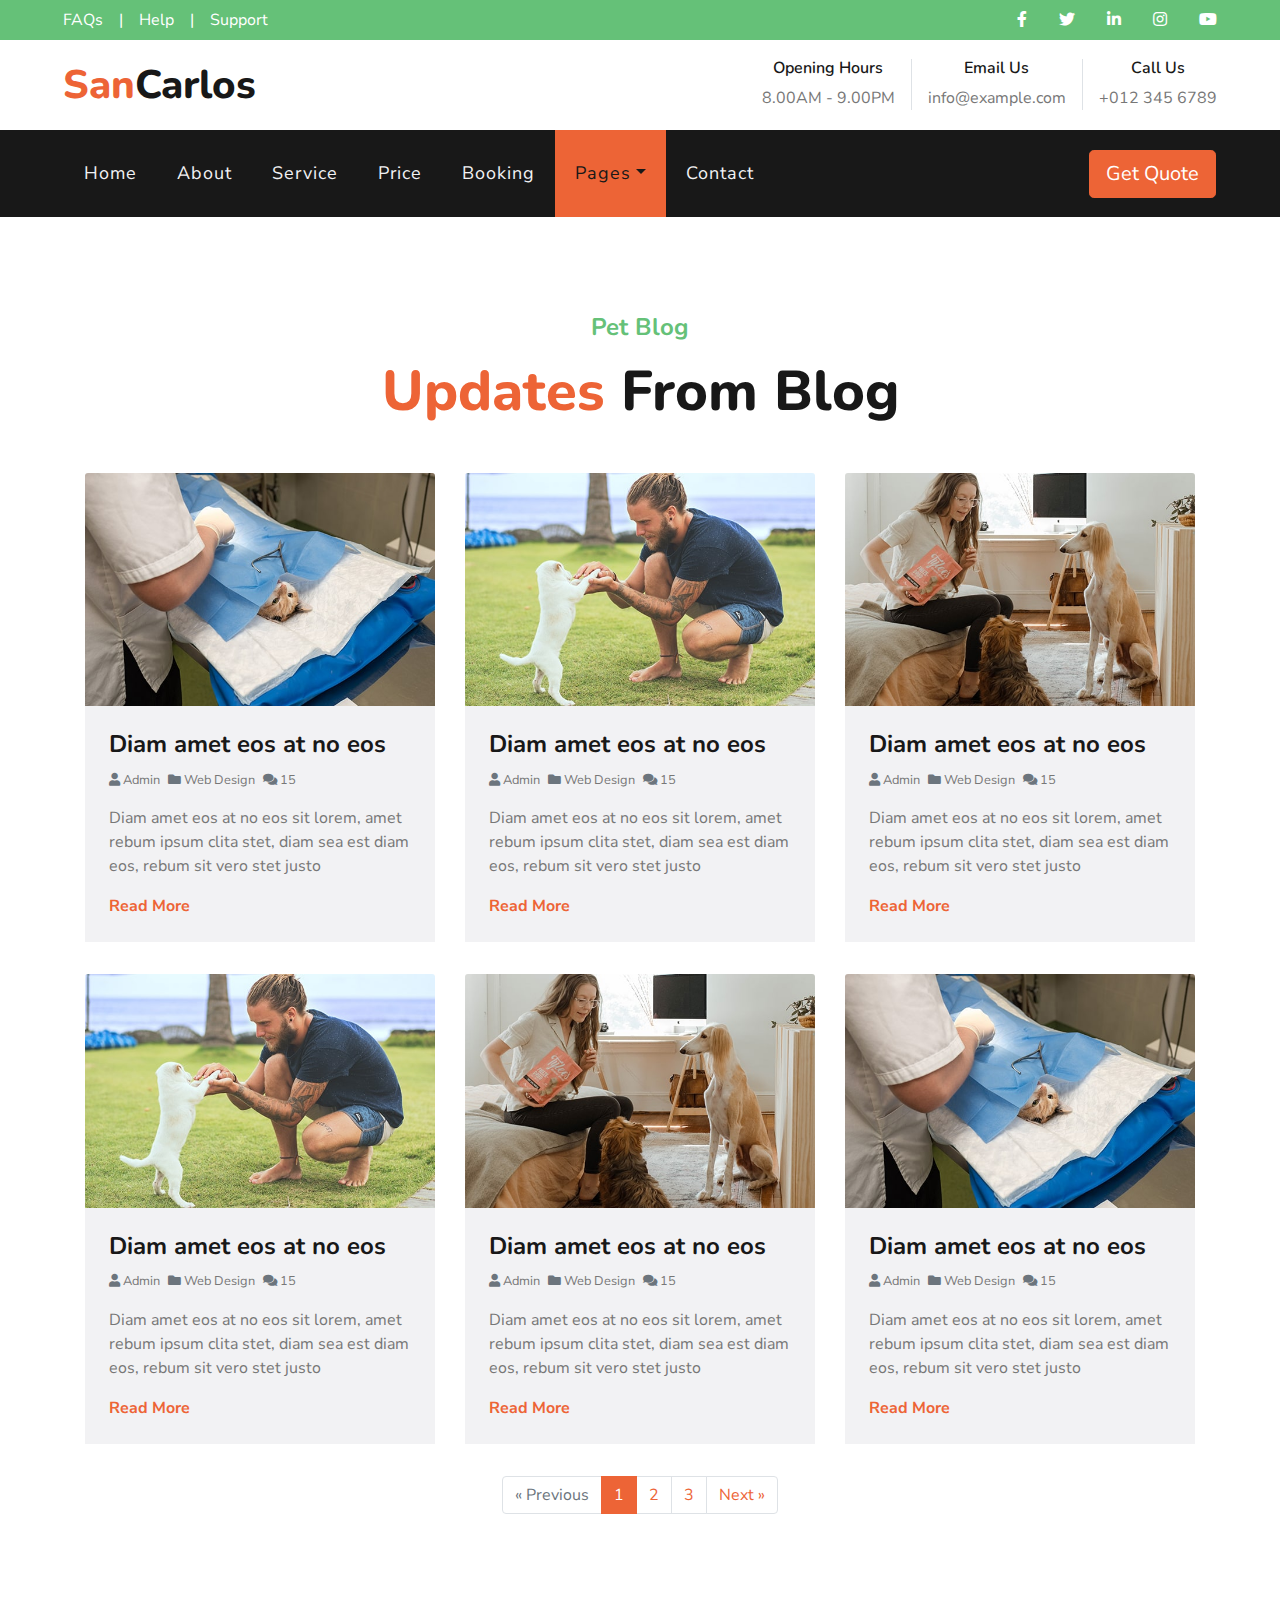
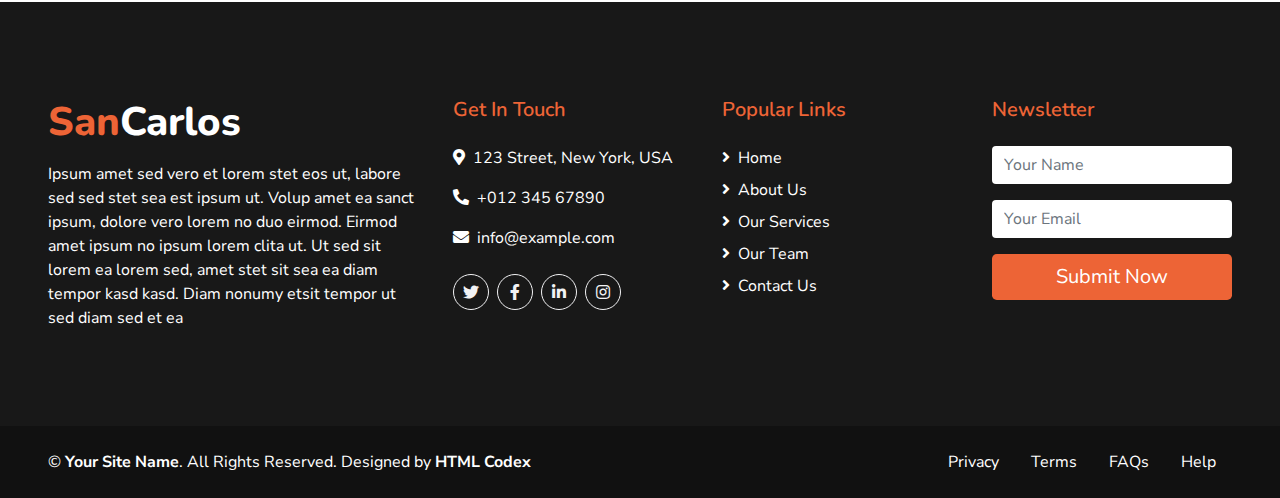
<file: FRONTEND/blog.html>
<!DOCTYPE html>
<html lang="en">

<head>
    <meta charset="utf-8">
    <title>SanCarlos - Pet Care Website Template</title>
    <meta content="width=device-width, initial-scale=1.0" name="viewport">
    <meta content="Free HTML Templates" name="keywords">
    <meta content="Free HTML Templates" name="description">

    <!-- Favicon -->
    <link href="img/favicon.ico" rel="icon">

    <!-- Google Web Fonts -->
    <link href="https://fonts.googleapis.com/css2?family=Nunito+Sans&family=Nunito:wght@600;700;800&display=swap" rel="stylesheet"> 

    <!-- Font Awesome -->
    <link href="https://cdnjs.cloudflare.com/ajax/libs/font-awesome/5.10.0/css/all.min.css" rel="stylesheet">

    <!-- Flaticon Font -->
    <link href="lib/flaticon/font/flaticon.css" rel="stylesheet">

    <!-- Libraries Stylesheet -->
    <link href="lib/owlcarousel/assets/owl.carousel.min.css" rel="stylesheet">
    <link href="lib/tempusdominus/css/tempusdominus-bootstrap-4.min.css" rel="stylesheet" />

    <!-- Customized Bootstrap Stylesheet -->
    <link href="css/style.css" rel="stylesheet">
</head>

<body>
    <!-- Topbar Start -->
    <div class="container-fluid">
        <div class="row bg-secondary py-2 px-lg-5">
            <div class="col-lg-6 text-center text-lg-left mb-2 mb-lg-0">
                <div class="d-inline-flex align-items-center">
                    <a class="text-white pr-3" href="">FAQs</a>
                    <span class="text-white">|</span>
                    <a class="text-white px-3" href="">Help</a>
                    <span class="text-white">|</span>
                    <a class="text-white pl-3" href="">Support</a>
                </div>
            </div>
            <div class="col-lg-6 text-center text-lg-right">
                <div class="d-inline-flex align-items-center">
                    <a class="text-white px-3" href="">
                        <i class="fab fa-facebook-f"></i>
                    </a>
                    <a class="text-white px-3" href="">
                        <i class="fab fa-twitter"></i>
                    </a>
                    <a class="text-white px-3" href="">
                        <i class="fab fa-linkedin-in"></i>
                    </a>
                    <a class="text-white px-3" href="">
                        <i class="fab fa-instagram"></i>
                    </a>
                    <a class="text-white pl-3" href="">
                        <i class="fab fa-youtube"></i>
                    </a>
                </div>
            </div>
        </div>
        <div class="row py-3 px-lg-5">
            <div class="col-lg-4">
                <a href="" class="navbar-brand d-none d-lg-block">
                    <h1 class="m-0 display-5 text-capitalize"><span class="text-primary">San</span>Carlos</h1>
                </a>
            </div>
            <div class="col-lg-8 text-center text-lg-right">
                <div class="d-inline-flex align-items-center">
                    <div class="d-inline-flex flex-column text-center pr-3 border-right">
                        <h6>Opening Hours</h6>
                        <p class="m-0">8.00AM - 9.00PM</p>
                    </div>
                    <div class="d-inline-flex flex-column text-center px-3 border-right">
                        <h6>Email Us</h6>
                        <p class="m-0">info@example.com</p>
                    </div>
                    <div class="d-inline-flex flex-column text-center pl-3">
                        <h6>Call Us</h6>
                        <p class="m-0">+012 345 6789</p>
                    </div>
                </div>
            </div>
        </div>
    </div>
    <!-- Topbar End -->


    <!-- Navbar Start -->
    <div class="container-fluid p-0">
        <nav class="navbar navbar-expand-lg bg-dark navbar-dark py-3 py-lg-0 px-lg-5">
            <a href="" class="navbar-brand d-block d-lg-none">
                <h1 class="m-0 display-5 text-capitalize font-italic text-white"><span class="text-primary">Safety</span>First</h1>
            </a>
            <button type="button" class="navbar-toggler" data-toggle="collapse" data-target="#navbarCollapse">
                <span class="navbar-toggler-icon"></span>
            </button>
            <div class="collapse navbar-collapse justify-content-between px-3" id="navbarCollapse">
                <div class="navbar-nav mr-auto py-0">
                    <a href="index.html" class="nav-item nav-link">Home</a>
                    <a href="about.html" class="nav-item nav-link">About</a>
                    <a href="service.html" class="nav-item nav-link">Service</a>
                    <a href="price.html" class="nav-item nav-link">Price</a>
                    <a href="booking.html" class="nav-item nav-link">Booking</a>
                    <div class="nav-item dropdown">
                        <a href="#" class="nav-link dropdown-toggle active" data-toggle="dropdown">Pages</a>
                        <div class="dropdown-menu rounded-0 m-0">
                            <a href="blog.html" class="dropdown-item">Blog Grid</a>
                            <a href="single.html" class="dropdown-item">Blog Detail</a>
                        </div>
                    </div>
                    <a href="contact.html" class="nav-item nav-link">Contact</a>
                </div>
                <a href="" class="btn btn-lg btn-primary px-3 d-none d-lg-block">Get Quote</a>
            </div>
        </nav>
    </div>
    <!-- Navbar End -->


    <!-- Blog Start -->
    <div class="container pt-5">
        <div class="d-flex flex-column text-center mb-5 pt-5">
            <h4 class="text-secondary mb-3">Pet Blog</h4>
            <h1 class="display-4 m-0"><span class="text-primary">Updates</span> From Blog</h1>
        </div>
        <div class="row pb-3">
            <div class="col-lg-4 mb-4">
                <div class="card border-0 mb-2">
                    <img class="card-img-top" src="img/blog-1.jpg" alt="">
                    <div class="card-body bg-light p-4">
                        <h4 class="card-title text-truncate">Diam amet eos at no eos</h4>
                        <div class="d-flex mb-3">
                            <small class="mr-2"><i class="fa fa-user text-muted"></i> Admin</small>
                            <small class="mr-2"><i class="fa fa-folder text-muted"></i> Web Design</small>
                            <small class="mr-2"><i class="fa fa-comments text-muted"></i> 15</small>
                        </div>
                        <p>Diam amet eos at no eos sit lorem, amet rebum ipsum clita stet, diam sea est diam eos, rebum sit vero stet justo</p>
                        <a class="font-weight-bold" href="">Read More</a>
                    </div>
                </div>
            </div>
            <div class="col-lg-4 mb-4">
                <div class="card border-0 mb-2">
                    <img class="card-img-top" src="img/blog-2.jpg" alt="">
                    <div class="card-body bg-light p-4">
                        <h4 class="card-title text-truncate">Diam amet eos at no eos</h4>
                        <div class="d-flex mb-3">
                            <small class="mr-2"><i class="fa fa-user text-muted"></i> Admin</small>
                            <small class="mr-2"><i class="fa fa-folder text-muted"></i> Web Design</small>
                            <small class="mr-2"><i class="fa fa-comments text-muted"></i> 15</small>
                        </div>
                        <p>Diam amet eos at no eos sit lorem, amet rebum ipsum clita stet, diam sea est diam eos, rebum sit vero stet justo</p>
                        <a class="font-weight-bold" href="">Read More</a>
                    </div>
                </div>
            </div>
            <div class="col-lg-4 mb-4">
                <div class="card border-0 mb-2">
                    <img class="card-img-top" src="img/blog-3.jpg" alt="">
                    <div class="card-body bg-light p-4">
                        <h4 class="card-title text-truncate">Diam amet eos at no eos</h4>
                        <div class="d-flex mb-3">
                            <small class="mr-2"><i class="fa fa-user text-muted"></i> Admin</small>
                            <small class="mr-2"><i class="fa fa-folder text-muted"></i> Web Design</small>
                            <small class="mr-2"><i class="fa fa-comments text-muted"></i> 15</small>
                        </div>
                        <p>Diam amet eos at no eos sit lorem, amet rebum ipsum clita stet, diam sea est diam eos, rebum sit vero stet justo</p>
                        <a class="font-weight-bold" href="">Read More</a>
                    </div>
                </div>
            </div>
            <div class="col-lg-4 mb-4">
                <div class="card border-0 mb-2">
                    <img class="card-img-top" src="img/blog-2.jpg" alt="">
                    <div class="card-body bg-light p-4">
                        <h4 class="card-title text-truncate">Diam amet eos at no eos</h4>
                        <div class="d-flex mb-3">
                            <small class="mr-2"><i class="fa fa-user text-muted"></i> Admin</small>
                            <small class="mr-2"><i class="fa fa-folder text-muted"></i> Web Design</small>
                            <small class="mr-2"><i class="fa fa-comments text-muted"></i> 15</small>
                        </div>
                        <p>Diam amet eos at no eos sit lorem, amet rebum ipsum clita stet, diam sea est diam eos, rebum sit vero stet justo</p>
                        <a class="font-weight-bold" href="">Read More</a>
                    </div>
                </div>
            </div>
            <div class="col-lg-4 mb-4">
                <div class="card border-0 mb-2">
                    <img class="card-img-top" src="img/blog-3.jpg" alt="">
                    <div class="card-body bg-light p-4">
                        <h4 class="card-title text-truncate">Diam amet eos at no eos</h4>
                        <div class="d-flex mb-3">
                            <small class="mr-2"><i class="fa fa-user text-muted"></i> Admin</small>
                            <small class="mr-2"><i class="fa fa-folder text-muted"></i> Web Design</small>
                            <small class="mr-2"><i class="fa fa-comments text-muted"></i> 15</small>
                        </div>
                        <p>Diam amet eos at no eos sit lorem, amet rebum ipsum clita stet, diam sea est diam eos, rebum sit vero stet justo</p>
                        <a class="font-weight-bold" href="">Read More</a>
                    </div>
                </div>
            </div>
            <div class="col-lg-4 mb-4">
                <div class="card border-0 mb-2">
                    <img class="card-img-top" src="img/blog-1.jpg" alt="">
                    <div class="card-body bg-light p-4">
                        <h4 class="card-title text-truncate">Diam amet eos at no eos</h4>
                        <div class="d-flex mb-3">
                            <small class="mr-2"><i class="fa fa-user text-muted"></i> Admin</small>
                            <small class="mr-2"><i class="fa fa-folder text-muted"></i> Web Design</small>
                            <small class="mr-2"><i class="fa fa-comments text-muted"></i> 15</small>
                        </div>
                        <p>Diam amet eos at no eos sit lorem, amet rebum ipsum clita stet, diam sea est diam eos, rebum sit vero stet justo</p>
                        <a class="font-weight-bold" href="">Read More</a>
                    </div>
                </div>
            </div>
            <div class="col-lg-12">
                <nav aria-label="Page navigation">
                  <ul class="pagination justify-content-center mb-4">
                    <li class="page-item disabled">
                      <a class="page-link" href="#" aria-label="Previous">
                        <span aria-hidden="true">&laquo; Previous</span>
                      </a>
                    </li>
                    <li class="page-item active"><a class="page-link" href="#">1</a></li>
                    <li class="page-item"><a class="page-link" href="#">2</a></li>
                    <li class="page-item"><a class="page-link" href="#">3</a></li>
                    <li class="page-item">
                      <a class="page-link" href="#" aria-label="Next">
                        <span aria-hidden="true">Next &raquo;</span>
                      </a>
                    </li>
                  </ul>
                </nav>
            </div>
        </div>
    </div>
    <!-- Blog End -->


    <!-- Footer Start -->
    <div class="container-fluid bg-dark text-white mt-5 py-5 px-sm-3 px-md-5">
        <div class="row pt-5">
            <div class="col-lg-4 col-md-12 mb-5">
                <h1 class="mb-3 display-5 text-capitalize text-white"><span class="text-primary">San</span>Carlos</h1>
                <p class="m-0">Ipsum amet sed vero et lorem stet eos ut, labore sed sed stet sea est ipsum ut. Volup amet ea sanct ipsum, dolore vero lorem no duo eirmod. Eirmod amet ipsum no ipsum lorem clita ut. Ut sed sit lorem ea lorem sed, amet stet sit sea ea diam tempor kasd kasd. Diam nonumy etsit tempor ut sed diam sed et ea</p>
            </div>
            <div class="col-lg-8 col-md-12">
                <div class="row">
                    <div class="col-md-4 mb-5">
                        <h5 class="text-primary mb-4">Get In Touch</h5>
                        <p><i class="fa fa-map-marker-alt mr-2"></i>123 Street, New York, USA</p>
                        <p><i class="fa fa-phone-alt mr-2"></i>+012 345 67890</p>
                        <p><i class="fa fa-envelope mr-2"></i>info@example.com</p>
                        <div class="d-flex justify-content-start mt-4">
                            <a class="btn btn-outline-light rounded-circle text-center mr-2 px-0" style="width: 36px; height: 36px;" href="#"><i class="fab fa-twitter"></i></a>
                            <a class="btn btn-outline-light rounded-circle text-center mr-2 px-0" style="width: 36px; height: 36px;" href="#"><i class="fab fa-facebook-f"></i></a>
                            <a class="btn btn-outline-light rounded-circle text-center mr-2 px-0" style="width: 36px; height: 36px;" href="#"><i class="fab fa-linkedin-in"></i></a>
                            <a class="btn btn-outline-light rounded-circle text-center mr-2 px-0" style="width: 36px; height: 36px;" href="#"><i class="fab fa-instagram"></i></a>
                        </div>
                    </div>
                    <div class="col-md-4 mb-5">
                        <h5 class="text-primary mb-4">Popular Links</h5>
                        <div class="d-flex flex-column justify-content-start">
                            <a class="text-white mb-2" href="#"><i class="fa fa-angle-right mr-2"></i>Home</a>
                            <a class="text-white mb-2" href="#"><i class="fa fa-angle-right mr-2"></i>About Us</a>
                            <a class="text-white mb-2" href="#"><i class="fa fa-angle-right mr-2"></i>Our Services</a>
                            <a class="text-white mb-2" href="#"><i class="fa fa-angle-right mr-2"></i>Our Team</a>
                            <a class="text-white" href="#"><i class="fa fa-angle-right mr-2"></i>Contact Us</a>
                        </div>
                    </div>
                    <div class="col-md-4 mb-5">
                        <h5 class="text-primary mb-4">Newsletter</h5>
                        <form action="">
                            <div class="form-group">
                                <input type="text" class="form-control border-0" placeholder="Your Name" required="required" />
                            </div>
                            <div class="form-group">
                                <input type="email" class="form-control border-0" placeholder="Your Email" required="required" />
                            </div>
                            <div>
                                <button class="btn btn-lg btn-primary btn-block border-0" type="submit">Submit Now</button>
                            </div>
                        </form>
                    </div>
                </div>
            </div>
        </div>
    </div>
    <div class="container-fluid text-white py-4 px-sm-3 px-md-5" style="background: #111111;">
        <div class="row">
            <div class="col-md-6 text-center text-md-left mb-3 mb-md-0">
                <p class="m-0 text-white">
                    &copy; <a class="text-white font-weight-bold" href="#">Your Site Name</a>. All Rights Reserved. Designed by
                    <a class="text-white font-weight-bold" href="https://htmlcodex.com">HTML Codex</a>
                </p>
            </div>
            <div class="col-md-6 text-center text-md-right">
                <ul class="nav d-inline-flex">
                    <li class="nav-item">
                        <a class="nav-link text-white py-0" href="#">Privacy</a>
                    </li>
                    <li class="nav-item">
                        <a class="nav-link text-white py-0" href="#">Terms</a>
                    </li>
                    <li class="nav-item">
                        <a class="nav-link text-white py-0" href="#">FAQs</a>
                    </li>
                    <li class="nav-item">
                        <a class="nav-link text-white py-0" href="#">Help</a>
                    </li>
                </ul>
            </div>
        </div>
    </div>
    <!-- Footer End -->


    <!-- Back to Top -->
    <a href="#" class="btn btn-lg btn-primary back-to-top"><i class="fa fa-angle-double-up"></i></a>


    <!-- JavaScript Libraries -->
    <script src="https://code.jquery.com/jquery-3.4.1.min.js"></script>
    <script src="https://stackpath.bootstrapcdn.com/bootstrap/4.4.1/js/bootstrap.bundle.min.js"></script>
    <script src="lib/easing/easing.min.js"></script>
    <script src="lib/owlcarousel/owl.carousel.min.js"></script>
    <script src="lib/tempusdominus/js/moment.min.js"></script>
    <script src="lib/tempusdominus/js/moment-timezone.min.js"></script>
    <script src="lib/tempusdominus/js/tempusdominus-bootstrap-4.min.js"></script>

    <!-- Contact Javascript File -->
    <script src="mail/jqBootstrapValidation.min.js"></script>
    <script src="mail/contact.js"></script>

    <!-- Template Javascript -->
    <script src="js/main.js"></script>
</body>

</html>
</file>
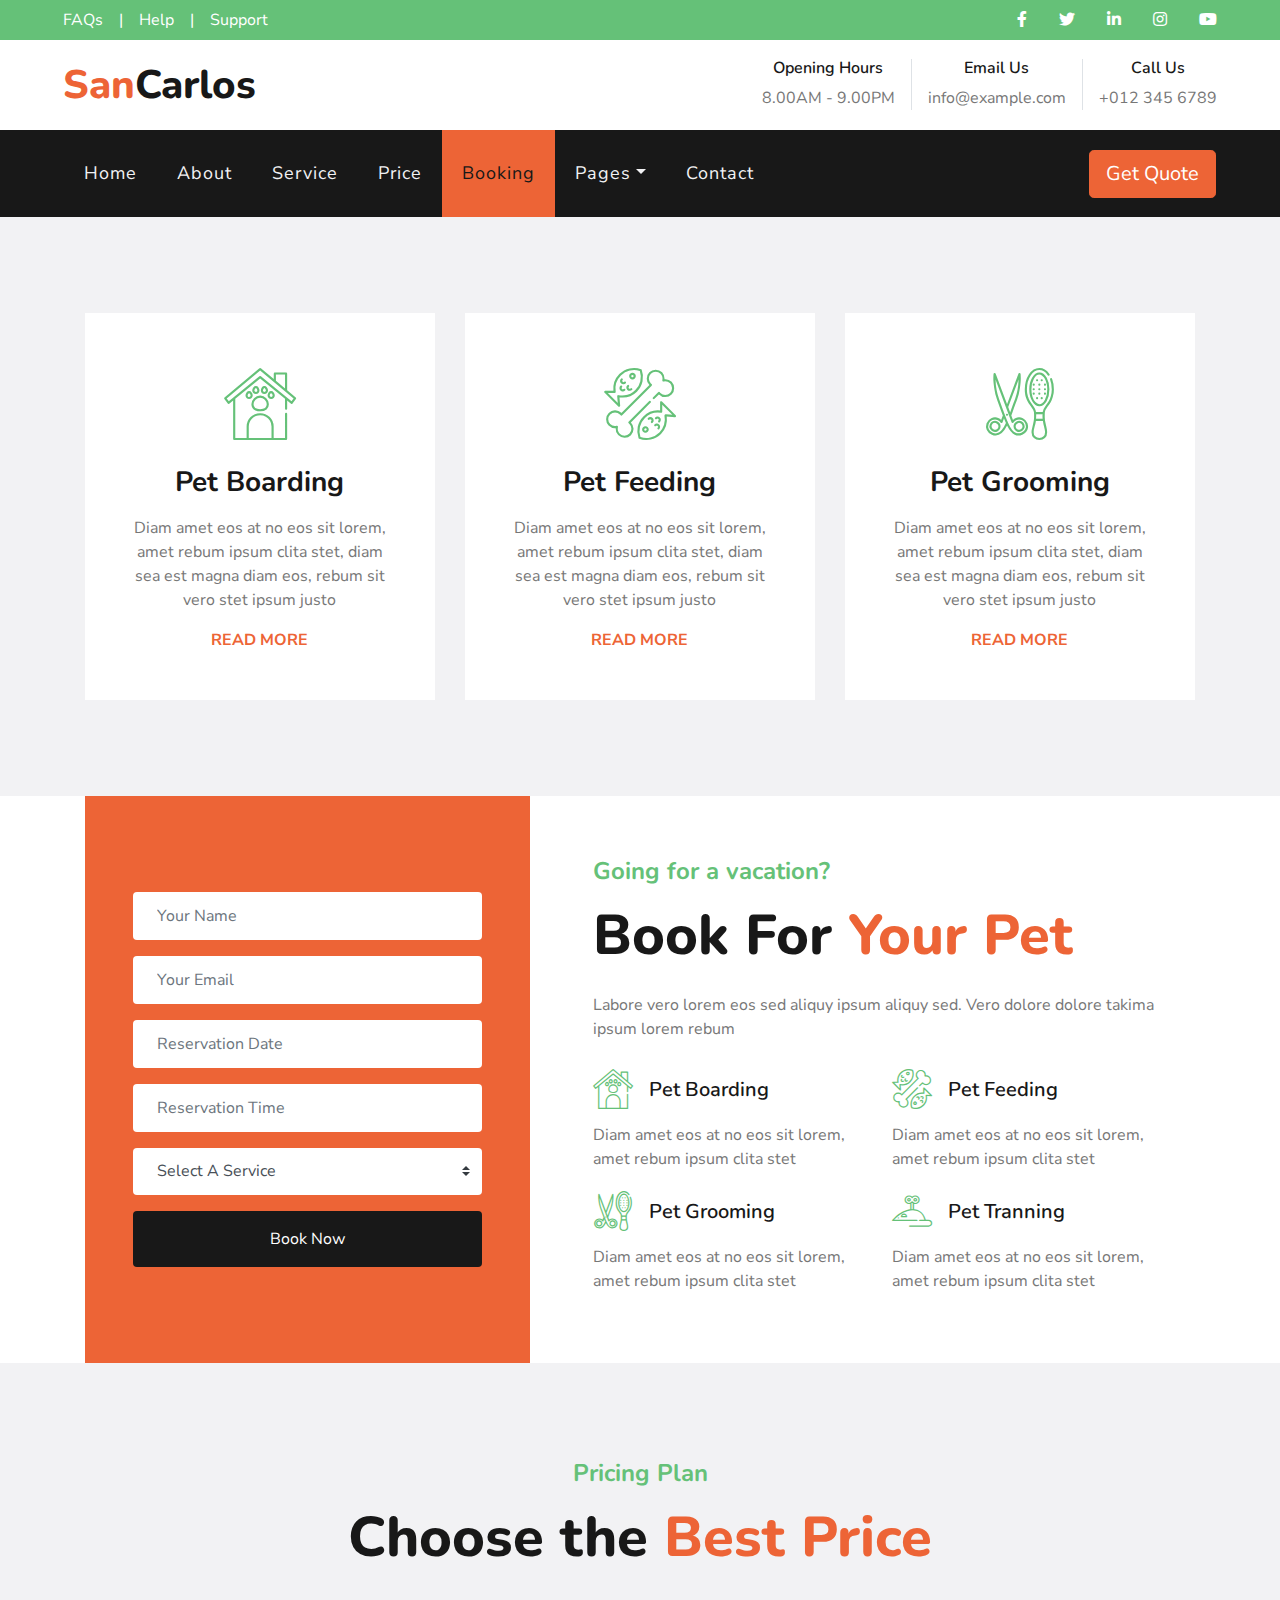
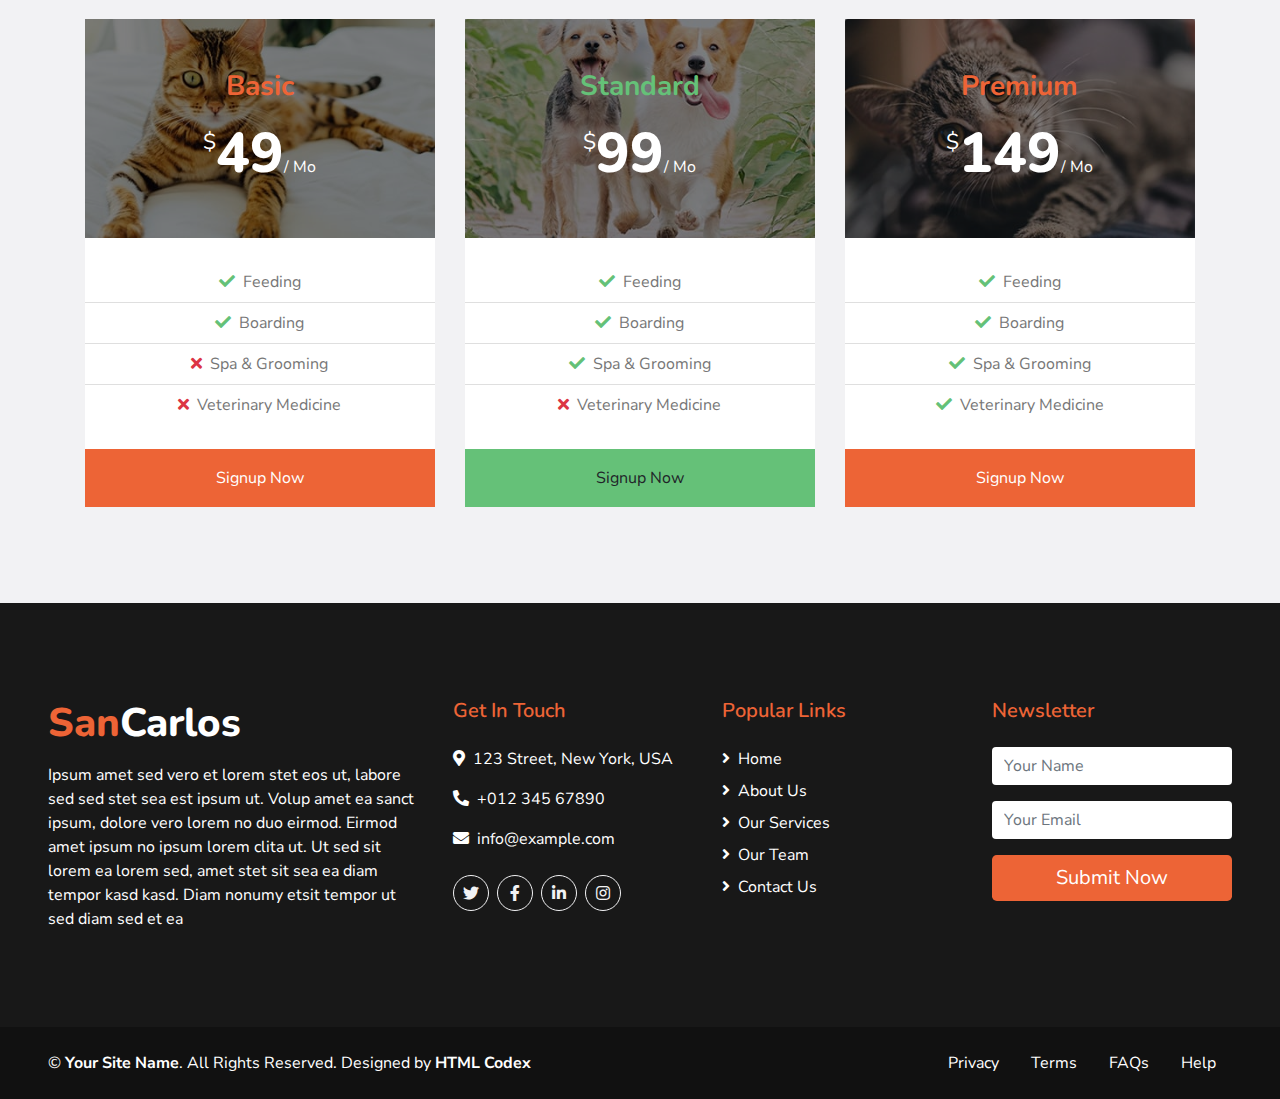
<file: FRONTEND/booking.html>
<!DOCTYPE html>
<html lang="en">

<head>
    <meta charset="utf-8">
    <title>SanCarlos - Pet Care Website Template</title>
    <meta content="width=device-width, initial-scale=1.0" name="viewport">
    <meta content="Free HTML Templates" name="keywords">
    <meta content="Free HTML Templates" name="description">

    <!-- Favicon -->
    <link href="img/favicon.ico" rel="icon">

    <!-- Google Web Fonts -->
    <link href="https://fonts.googleapis.com/css2?family=Nunito+Sans&family=Nunito:wght@600;700;800&display=swap" rel="stylesheet"> 

    <!-- Font Awesome -->
    <link href="https://cdnjs.cloudflare.com/ajax/libs/font-awesome/5.10.0/css/all.min.css" rel="stylesheet">

    <!-- Flaticon Font -->
    <link href="lib/flaticon/font/flaticon.css" rel="stylesheet">

    <!-- Libraries Stylesheet -->
    <link href="lib/owlcarousel/assets/owl.carousel.min.css" rel="stylesheet">
    <link href="lib/tempusdominus/css/tempusdominus-bootstrap-4.min.css" rel="stylesheet" />

    <!-- Customized Bootstrap Stylesheet -->
    <link href="css/style.css" rel="stylesheet">
</head>

<body>
    <!-- Topbar Start -->
    <div class="container-fluid">
        <div class="row bg-secondary py-2 px-lg-5">
            <div class="col-lg-6 text-center text-lg-left mb-2 mb-lg-0">
                <div class="d-inline-flex align-items-center">
                    <a class="text-white pr-3" href="">FAQs</a>
                    <span class="text-white">|</span>
                    <a class="text-white px-3" href="">Help</a>
                    <span class="text-white">|</span>
                    <a class="text-white pl-3" href="">Support</a>
                </div>
            </div>
            <div class="col-lg-6 text-center text-lg-right">
                <div class="d-inline-flex align-items-center">
                    <a class="text-white px-3" href="">
                        <i class="fab fa-facebook-f"></i>
                    </a>
                    <a class="text-white px-3" href="">
                        <i class="fab fa-twitter"></i>
                    </a>
                    <a class="text-white px-3" href="">
                        <i class="fab fa-linkedin-in"></i>
                    </a>
                    <a class="text-white px-3" href="">
                        <i class="fab fa-instagram"></i>
                    </a>
                    <a class="text-white pl-3" href="">
                        <i class="fab fa-youtube"></i>
                    </a>
                </div>
            </div>
        </div>
        <div class="row py-3 px-lg-5">
            <div class="col-lg-4">
                <a href="" class="navbar-brand d-none d-lg-block">
                    <h1 class="m-0 display-5 text-capitalize"><span class="text-primary">San</span>Carlos</h1>
                </a>
            </div>
            <div class="col-lg-8 text-center text-lg-right">
                <div class="d-inline-flex align-items-center">
                    <div class="d-inline-flex flex-column text-center pr-3 border-right">
                        <h6>Opening Hours</h6>
                        <p class="m-0">8.00AM - 9.00PM</p>
                    </div>
                    <div class="d-inline-flex flex-column text-center px-3 border-right">
                        <h6>Email Us</h6>
                        <p class="m-0">info@example.com</p>
                    </div>
                    <div class="d-inline-flex flex-column text-center pl-3">
                        <h6>Call Us</h6>
                        <p class="m-0">+012 345 6789</p>
                    </div>
                </div>
            </div>
        </div>
    </div>
    <!-- Topbar End -->


    <!-- Navbar Start -->
    <div class="container-fluid p-0">
        <nav class="navbar navbar-expand-lg bg-dark navbar-dark py-3 py-lg-0 px-lg-5">
            <a href="" class="navbar-brand d-block d-lg-none">
                <h1 class="m-0 display-5 text-capitalize font-italic text-white"><span class="text-primary">Safety</span>First</h1>
            </a>
            <button type="button" class="navbar-toggler" data-toggle="collapse" data-target="#navbarCollapse">
                <span class="navbar-toggler-icon"></span>
            </button>
            <div class="collapse navbar-collapse justify-content-between px-3" id="navbarCollapse">
                <div class="navbar-nav mr-auto py-0">
                    <a href="index.html" class="nav-item nav-link">Home</a>
                    <a href="about.html" class="nav-item nav-link">About</a>
                    <a href="service.html" class="nav-item nav-link">Service</a>
                    <a href="price.html" class="nav-item nav-link">Price</a>
                    <a href="booking.html" class="nav-item nav-link active">Booking</a>
                    <div class="nav-item dropdown">
                        <a href="#" class="nav-link dropdown-toggle" data-toggle="dropdown">Pages</a>
                        <div class="dropdown-menu rounded-0 m-0">
                            <a href="blog.html" class="dropdown-item">Blog Grid</a>
                            <a href="single.html" class="dropdown-item">Blog Detail</a>
                        </div>
                    </div>
                    <a href="contact.html" class="nav-item nav-link">Contact</a>
                </div>
                <a href="" class="btn btn-lg btn-primary px-3 d-none d-lg-block">Get Quote</a>
            </div>
        </nav>
    </div>
    <!-- Navbar End -->


    <!-- Services Start -->
    <div class="container-fluid bg-light pt-5">
        <div class="container py-5">
            <div class="row pb-3">
                <div class="col-md-6 col-lg-4 mb-4">
                    <div class="d-flex flex-column text-center bg-white mb-2 p-3 p-sm-5">
                        <h3 class="flaticon-house display-3 font-weight-normal text-secondary mb-3"></h3>
                        <h3 class="mb-3">Pet Boarding</h3>
                        <p>Diam amet eos at no eos sit lorem, amet rebum ipsum clita stet, diam sea est magna diam eos, rebum sit vero stet ipsum justo</p>
                        <a class="text-uppercase font-weight-bold" href="">Read More</a>
                    </div>
                </div>
                <div class="col-md-6 col-lg-4 mb-4">
                    <div class="d-flex flex-column text-center bg-white mb-2 p-3 p-sm-5">
                        <h3 class="flaticon-food display-3 font-weight-normal text-secondary mb-3"></h3>
                        <h3 class="mb-3">Pet Feeding</h3>
                        <p>Diam amet eos at no eos sit lorem, amet rebum ipsum clita stet, diam sea est magna diam eos, rebum sit vero stet ipsum justo</p>
                        <a class="text-uppercase font-weight-bold" href="">Read More</a>
                    </div>
                </div>
                <div class="col-md-6 col-lg-4 mb-4">
                    <div class="d-flex flex-column text-center bg-white mb-2 p-3 p-sm-5">
                        <h3 class="flaticon-grooming display-3 font-weight-normal text-secondary mb-3"></h3>
                        <h3 class="mb-3">Pet Grooming</h3>
                        <p>Diam amet eos at no eos sit lorem, amet rebum ipsum clita stet, diam sea est magna diam eos, rebum sit vero stet ipsum justo</p>
                        <a class="text-uppercase font-weight-bold" href="">Read More</a>
                    </div>
                </div>
            </div>
        </div>
    </div>
    <!-- Services End -->


    <!-- Booking Start -->
    <div class="container-fluid">
        <div class="container">
            <div class="row align-items-center">
                <div class="col-lg-5">
                    <div class="bg-primary py-5 px-4 px-sm-5">
                        <form class="py-5">
                            <div class="form-group">
                                <input type="text" class="form-control border-0 p-4" placeholder="Your Name" required="required" />
                            </div>
                            <div class="form-group">
                                <input type="email" class="form-control border-0 p-4" placeholder="Your Email" required="required" />
                            </div>
                            <div class="form-group">
                                <div class="date" id="date" data-target-input="nearest">
                                    <input type="text" class="form-control border-0 p-4 datetimepicker-input" placeholder="Reservation Date" data-target="#date" data-toggle="datetimepicker"/>
                                </div>
                            </div>
                            <div class="form-group">
                                <div class="time" id="time" data-target-input="nearest">
                                    <input type="text" class="form-control border-0 p-4 datetimepicker-input" placeholder="Reservation Time" data-target="#time" data-toggle="datetimepicker"/>
                                </div>
                            </div>
                            <div class="form-group">
                                <select class="custom-select border-0 px-4" style="height: 47px;">
                                    <option selected>Select A Service</option>
                                    <option value="1">Service 1</option>
                                    <option value="2">Service 1</option>
                                    <option value="3">Service 1</option>
                                </select>
                            </div>
                            <div>
                                <button class="btn btn-dark btn-block border-0 py-3" type="submit">Book Now</button>
                            </div>
                        </form>
                    </div>
                </div>
                <div class="col-lg-7 py-5 py-lg-0 px-3 px-lg-5">
                    <h4 class="text-secondary mb-3">Going for a vacation?</h4>
                    <h1 class="display-4 mb-4">Book For <span class="text-primary">Your Pet</span></h1>
                    <p>Labore vero lorem eos sed aliquy ipsum aliquy sed. Vero dolore dolore takima ipsum lorem rebum</p>
                    <div class="row py-2">
                        <div class="col-sm-6">
                            <div class="d-flex flex-column">
                                <div class="d-flex align-items-center mb-2">
                                    <h1 class="flaticon-house font-weight-normal text-secondary m-0 mr-3"></h1>
                                    <h5 class="text-truncate m-0">Pet Boarding</h5>
                                </div>
                                <p>Diam amet eos at no eos sit lorem, amet rebum ipsum clita stet</p>
                            </div>
                        </div>
                        <div class="col-sm-6">
                            <div class="d-flex flex-column">
                                <div class="d-flex align-items-center mb-2">
                                    <h1 class="flaticon-food font-weight-normal text-secondary m-0 mr-3"></h1>
                                    <h5 class="text-truncate m-0">Pet Feeding</h5>
                                </div>
                                <p>Diam amet eos at no eos sit lorem, amet rebum ipsum clita stet</p>
                            </div>
                        </div>
                        <div class="col-sm-6">
                            <div class="d-flex flex-column">
                                <div class="d-flex align-items-center mb-2">
                                    <h1 class="flaticon-grooming font-weight-normal text-secondary m-0 mr-3"></h1>
                                    <h5 class="text-truncate m-0">Pet Grooming</h5>
                                </div>
                                <p class="m-0">Diam amet eos at no eos sit lorem, amet rebum ipsum clita stet</p>
                            </div>
                        </div>
                        <div class="col-sm-6">
                            <div class="d-flex flex-column">
                                <div class="d-flex align-items-center mb-2">
                                    <h1 class="flaticon-toy font-weight-normal text-secondary m-0 mr-3"></h1>
                                    <h5 class="text-truncate m-0">Pet Tranning</h5>
                                </div>
                                <p class="m-0">Diam amet eos at no eos sit lorem, amet rebum ipsum clita stet</p>
                            </div>
                        </div>
                    </div>
                </div>
            </div>
        </div>
    </div>
    <!-- Booking Start -->


    <!-- Pricing Plan Start -->
    <div class="container-fluid bg-light pt-5 pb-4">
        <div class="container py-5">
            <div class="d-flex flex-column text-center mb-5">
                <h4 class="text-secondary mb-3">Pricing Plan</h4>
                <h1 class="display-4 m-0">Choose the <span class="text-primary">Best Price</span></h1>
            </div>
            <div class="row">
                <div class="col-lg-4 mb-4">
                    <div class="card border-0">
                        <div class="card-header position-relative border-0 p-0 mb-4">
                            <img class="card-img-top" src="img/price-1.jpg" alt="">
                            <div class="position-absolute d-flex flex-column align-items-center justify-content-center w-100 h-100" style="top: 0; left: 0; z-index: 1; background: rgba(0, 0, 0, .5);">
                                <h3 class="text-primary mb-3">Basic</h3>
                                <h1 class="display-4 text-white mb-0">
                                    <small class="align-top" style="font-size: 22px; line-height: 45px;">$</small>49<small class="align-bottom" style="font-size: 16px; line-height: 40px;">/ Mo</small>
                                </h1>
                            </div>
                        </div>
                        <div class="card-body text-center p-0">
                            <ul class="list-group list-group-flush mb-4">
                                <li class="list-group-item p-2"><i class="fa fa-check text-secondary mr-2"></i>Feeding</li>
                                <li class="list-group-item p-2"><i class="fa fa-check text-secondary mr-2"></i>Boarding</li>
                                <li class="list-group-item p-2"><i class="fa fa-times text-danger mr-2"></i>Spa & Grooming</li>
                                <li class="list-group-item p-2"><i class="fa fa-times text-danger mr-2"></i>Veterinary Medicine</li>
                            </ul>
                        </div>
                        <div class="card-footer border-0 p-0">
                            <a href="" class="btn btn-primary btn-block p-3" style="border-radius: 0;">Signup Now</a>
                        </div>
                    </div>
                </div>
                <div class="col-lg-4 mb-4">
                    <div class="card border-0">
                        <div class="card-header position-relative border-0 p-0 mb-4">
                            <img class="card-img-top" src="img/price-2.jpg" alt="">
                            <div class="position-absolute d-flex flex-column align-items-center justify-content-center w-100 h-100" style="top: 0; left: 0; z-index: 1; background: rgba(0, 0, 0, .5);">
                                <h3 class="text-secondary mb-3">Standard</h3>
                                <h1 class="display-4 text-white mb-0">
                                    <small class="align-top" style="font-size: 22px; line-height: 45px;">$</small>99<small class="align-bottom" style="font-size: 16px; line-height: 40px;">/ Mo</small>
                                </h1>
                            </div>
                        </div>
                        <div class="card-body text-center p-0">
                            <ul class="list-group list-group-flush mb-4">
                                <li class="list-group-item p-2"><i class="fa fa-check text-secondary mr-2"></i>Feeding</li>
                                <li class="list-group-item p-2"><i class="fa fa-check text-secondary mr-2"></i>Boarding</li>
                                <li class="list-group-item p-2"><i class="fa fa-check text-secondary mr-2"></i>Spa & Grooming</li>
                                <li class="list-group-item p-2"><i class="fa fa-times text-danger mr-2"></i>Veterinary Medicine</li>
                            </ul>
                        </div>
                        <div class="card-footer border-0 p-0">
                            <a href="" class="btn btn-secondary btn-block p-3" style="border-radius: 0;">Signup Now</a>
                        </div>
                    </div>
                </div>
                <div class="col-lg-4 mb-4">
                    <div class="card border-0">
                        <div class="card-header position-relative border-0 p-0 mb-4">
                            <img class="card-img-top" src="img/price-3.jpg" alt="">
                            <div class="position-absolute d-flex flex-column align-items-center justify-content-center w-100 h-100" style="top: 0; left: 0; z-index: 1; background: rgba(0, 0, 0, .5);">
                                <h3 class="text-primary mb-3">Premium</h3>
                                <h1 class="display-4 text-white mb-0">
                                    <small class="align-top" style="font-size: 22px; line-height: 45px;">$</small>149<small class="align-bottom" style="font-size: 16px; line-height: 40px;">/ Mo</small>
                                </h1>
                            </div>
                        </div>
                        <div class="card-body text-center p-0">
                            <ul class="list-group list-group-flush mb-4">
                                <li class="list-group-item p-2"><i class="fa fa-check text-secondary mr-2"></i>Feeding</li>
                                <li class="list-group-item p-2"><i class="fa fa-check text-secondary mr-2"></i>Boarding</li>
                                <li class="list-group-item p-2"><i class="fa fa-check text-secondary mr-2"></i>Spa & Grooming</li>
                                <li class="list-group-item p-2"><i class="fa fa-check text-secondary mr-2"></i>Veterinary Medicine</li>
                            </ul>
                        </div>
                        <div class="card-footer border-0 p-0">
                            <a href="" class="btn btn-primary btn-block p-3" style="border-radius: 0;">Signup Now</a>
                        </div>
                    </div>
                </div>
            </div>
        </div>
    </div>
    <!-- Pricing Plan End -->


    <!-- Footer Start -->
    <div class="container-fluid bg-dark text-white py-5 px-sm-3 px-md-5">
        <div class="row pt-5">
            <div class="col-lg-4 col-md-12 mb-5">
                <h1 class="mb-3 display-5 text-capitalize text-white"><span class="text-primary">San</span>Carlos</h1>
                <p class="m-0">Ipsum amet sed vero et lorem stet eos ut, labore sed sed stet sea est ipsum ut. Volup amet ea sanct ipsum, dolore vero lorem no duo eirmod. Eirmod amet ipsum no ipsum lorem clita ut. Ut sed sit lorem ea lorem sed, amet stet sit sea ea diam tempor kasd kasd. Diam nonumy etsit tempor ut sed diam sed et ea</p>
            </div>
            <div class="col-lg-8 col-md-12">
                <div class="row">
                    <div class="col-md-4 mb-5">
                        <h5 class="text-primary mb-4">Get In Touch</h5>
                        <p><i class="fa fa-map-marker-alt mr-2"></i>123 Street, New York, USA</p>
                        <p><i class="fa fa-phone-alt mr-2"></i>+012 345 67890</p>
                        <p><i class="fa fa-envelope mr-2"></i>info@example.com</p>
                        <div class="d-flex justify-content-start mt-4">
                            <a class="btn btn-outline-light rounded-circle text-center mr-2 px-0" style="width: 36px; height: 36px;" href="#"><i class="fab fa-twitter"></i></a>
                            <a class="btn btn-outline-light rounded-circle text-center mr-2 px-0" style="width: 36px; height: 36px;" href="#"><i class="fab fa-facebook-f"></i></a>
                            <a class="btn btn-outline-light rounded-circle text-center mr-2 px-0" style="width: 36px; height: 36px;" href="#"><i class="fab fa-linkedin-in"></i></a>
                            <a class="btn btn-outline-light rounded-circle text-center mr-2 px-0" style="width: 36px; height: 36px;" href="#"><i class="fab fa-instagram"></i></a>
                        </div>
                    </div>
                    <div class="col-md-4 mb-5">
                        <h5 class="text-primary mb-4">Popular Links</h5>
                        <div class="d-flex flex-column justify-content-start">
                            <a class="text-white mb-2" href="#"><i class="fa fa-angle-right mr-2"></i>Home</a>
                            <a class="text-white mb-2" href="#"><i class="fa fa-angle-right mr-2"></i>About Us</a>
                            <a class="text-white mb-2" href="#"><i class="fa fa-angle-right mr-2"></i>Our Services</a>
                            <a class="text-white mb-2" href="#"><i class="fa fa-angle-right mr-2"></i>Our Team</a>
                            <a class="text-white" href="#"><i class="fa fa-angle-right mr-2"></i>Contact Us</a>
                        </div>
                    </div>
                    <div class="col-md-4 mb-5">
                        <h5 class="text-primary mb-4">Newsletter</h5>
                        <form action="">
                            <div class="form-group">
                                <input type="text" class="form-control border-0" placeholder="Your Name" required="required" />
                            </div>
                            <div class="form-group">
                                <input type="email" class="form-control border-0" placeholder="Your Email" required="required" />
                            </div>
                            <div>
                                <button class="btn btn-lg btn-primary btn-block border-0" type="submit">Submit Now</button>
                            </div>
                        </form>
                    </div>
                </div>
            </div>
        </div>
    </div>
    <div class="container-fluid text-white py-4 px-sm-3 px-md-5" style="background: #111111;">
        <div class="row">
            <div class="col-md-6 text-center text-md-left mb-3 mb-md-0">
                <p class="m-0 text-white">
                    &copy; <a class="text-white font-weight-bold" href="#">Your Site Name</a>. All Rights Reserved. Designed by
                    <a class="text-white font-weight-bold" href="https://htmlcodex.com">HTML Codex</a>
                </p>
            </div>
            <div class="col-md-6 text-center text-md-right">
                <ul class="nav d-inline-flex">
                    <li class="nav-item">
                        <a class="nav-link text-white py-0" href="#">Privacy</a>
                    </li>
                    <li class="nav-item">
                        <a class="nav-link text-white py-0" href="#">Terms</a>
                    </li>
                    <li class="nav-item">
                        <a class="nav-link text-white py-0" href="#">FAQs</a>
                    </li>
                    <li class="nav-item">
                        <a class="nav-link text-white py-0" href="#">Help</a>
                    </li>
                </ul>
            </div>
        </div>
    </div>
    <!-- Footer End -->


    <!-- Back to Top -->
    <a href="#" class="btn btn-lg btn-primary back-to-top"><i class="fa fa-angle-double-up"></i></a>


    <!-- JavaScript Libraries -->
    <script src="https://code.jquery.com/jquery-3.4.1.min.js"></script>
    <script src="https://stackpath.bootstrapcdn.com/bootstrap/4.4.1/js/bootstrap.bundle.min.js"></script>
    <script src="lib/easing/easing.min.js"></script>
    <script src="lib/owlcarousel/owl.carousel.min.js"></script>
    <script src="lib/tempusdominus/js/moment.min.js"></script>
    <script src="lib/tempusdominus/js/moment-timezone.min.js"></script>
    <script src="lib/tempusdominus/js/tempusdominus-bootstrap-4.min.js"></script>

    <!-- Contact Javascript File -->
    <script src="mail/jqBootstrapValidation.min.js"></script>
    <script src="mail/contact.js"></script>

    <!-- Template Javascript -->
    <script src="js/main.js"></script>
</body>

</html>
</file>
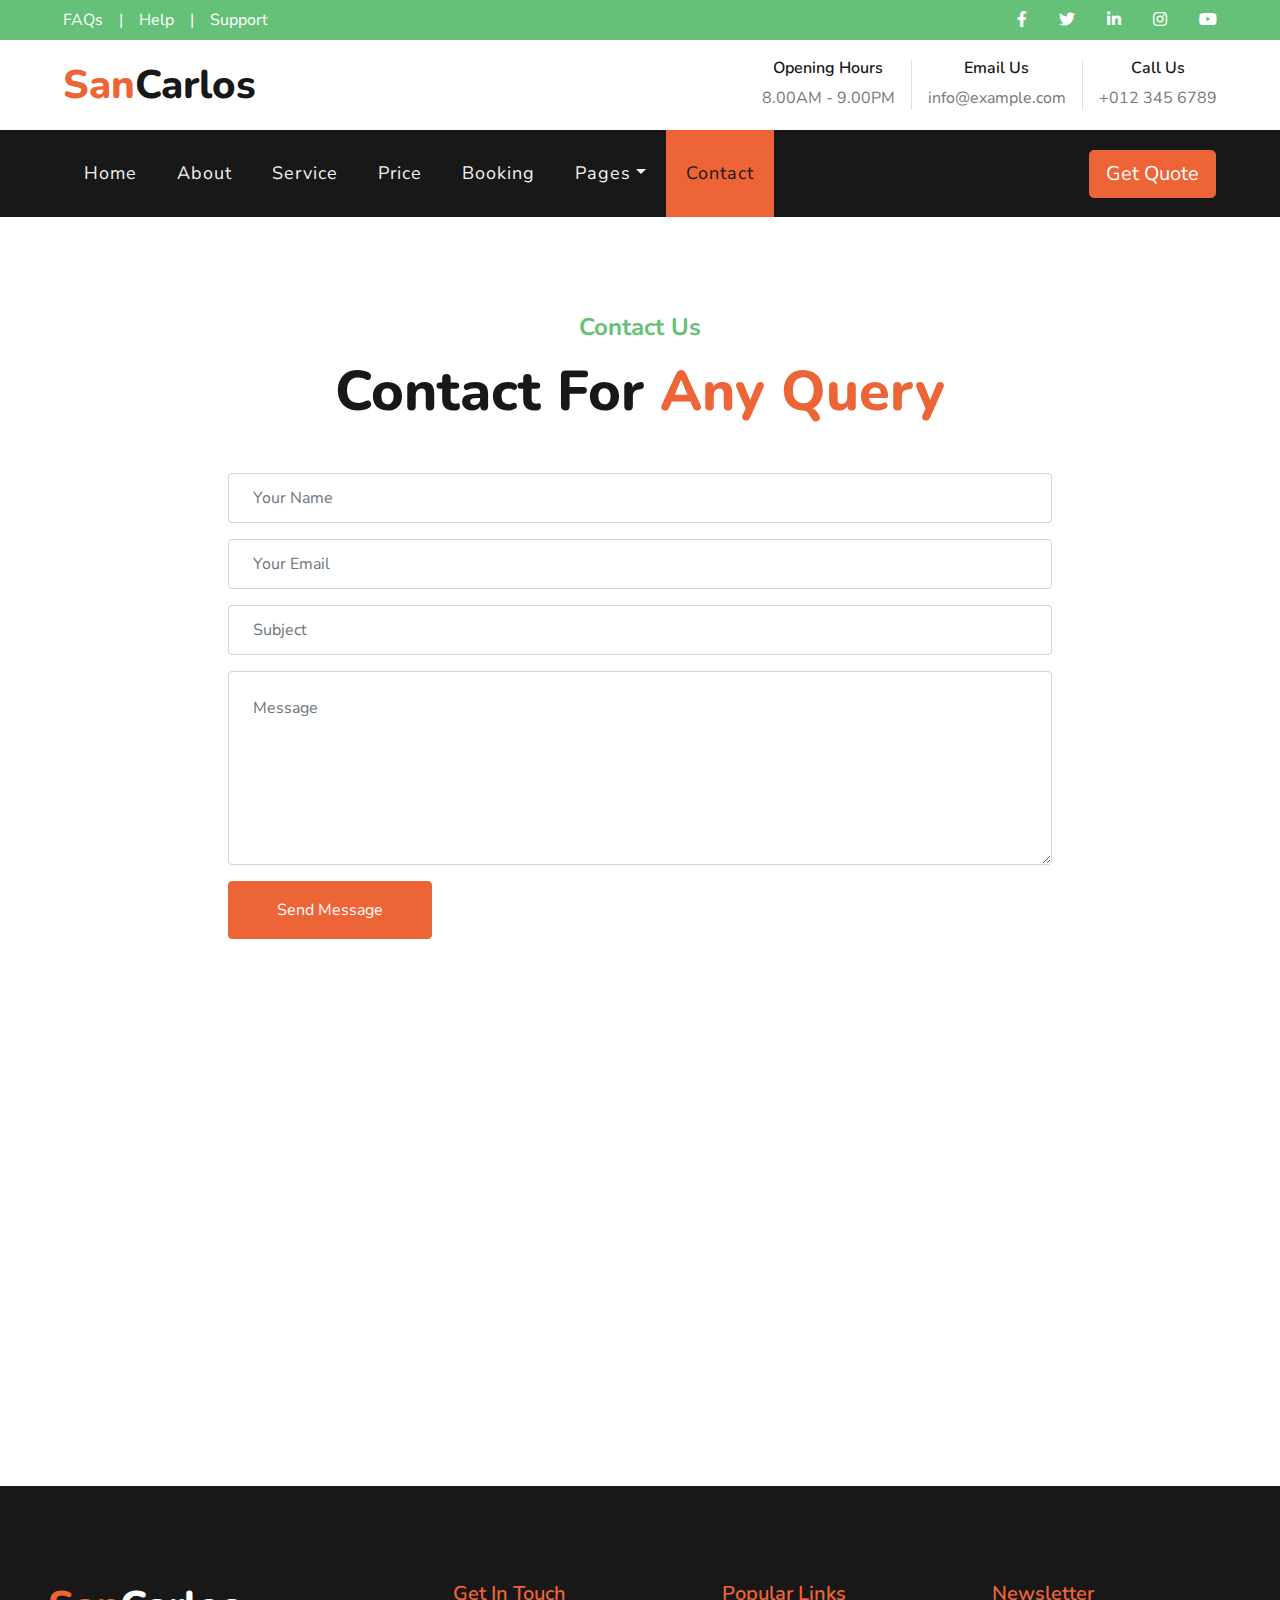
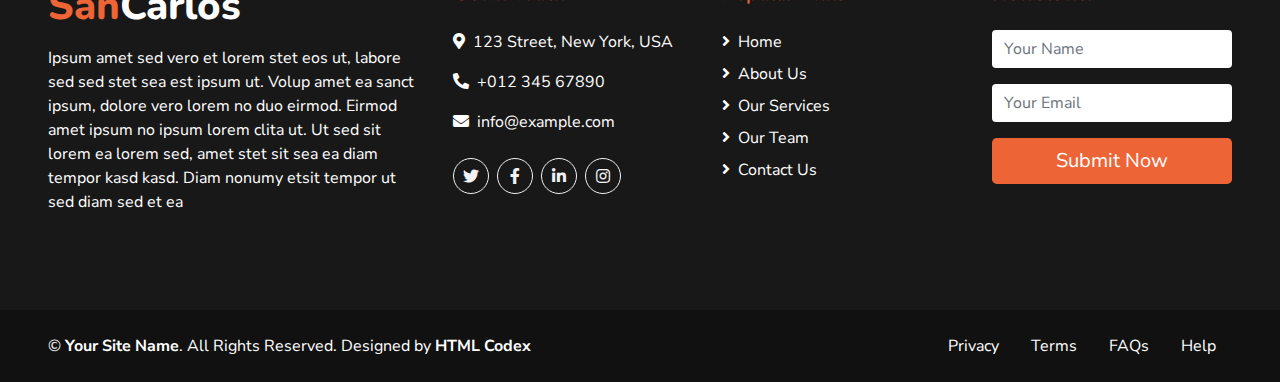
<file: FRONTEND/contact.html>
<!DOCTYPE html>
<html lang="en">

<head>
    <meta charset="utf-8">
    <title>SanCarlos - Pet Care Website Template</title>
    <meta content="width=device-width, initial-scale=1.0" name="viewport">
    <meta content="Free HTML Templates" name="keywords">
    <meta content="Free HTML Templates" name="description">

    <!-- Favicon -->
    <link href="img/favicon.ico" rel="icon">

    <!-- Google Web Fonts -->
    <link href="https://fonts.googleapis.com/css2?family=Nunito+Sans&family=Nunito:wght@600;700;800&display=swap" rel="stylesheet"> 

    <!-- Font Awesome -->
    <link href="https://cdnjs.cloudflare.com/ajax/libs/font-awesome/5.10.0/css/all.min.css" rel="stylesheet">

    <!-- Flaticon Font -->
    <link href="lib/flaticon/font/flaticon.css" rel="stylesheet">

    <!-- Libraries Stylesheet -->
    <link href="lib/owlcarousel/assets/owl.carousel.min.css" rel="stylesheet">
    <link href="lib/tempusdominus/css/tempusdominus-bootstrap-4.min.css" rel="stylesheet" />

    <!-- Customized Bootstrap Stylesheet -->
    <link href="css/style.css" rel="stylesheet">
</head>

<body>
    <!-- Topbar Start -->
    <div class="container-fluid">
        <div class="row bg-secondary py-2 px-lg-5">
            <div class="col-lg-6 text-center text-lg-left mb-2 mb-lg-0">
                <div class="d-inline-flex align-items-center">
                    <a class="text-white pr-3" href="">FAQs</a>
                    <span class="text-white">|</span>
                    <a class="text-white px-3" href="">Help</a>
                    <span class="text-white">|</span>
                    <a class="text-white pl-3" href="">Support</a>
                </div>
            </div>
            <div class="col-lg-6 text-center text-lg-right">
                <div class="d-inline-flex align-items-center">
                    <a class="text-white px-3" href="">
                        <i class="fab fa-facebook-f"></i>
                    </a>
                    <a class="text-white px-3" href="">
                        <i class="fab fa-twitter"></i>
                    </a>
                    <a class="text-white px-3" href="">
                        <i class="fab fa-linkedin-in"></i>
                    </a>
                    <a class="text-white px-3" href="">
                        <i class="fab fa-instagram"></i>
                    </a>
                    <a class="text-white pl-3" href="">
                        <i class="fab fa-youtube"></i>
                    </a>
                </div>
            </div>
        </div>
        <div class="row py-3 px-lg-5">
            <div class="col-lg-4">
                <a href="" class="navbar-brand d-none d-lg-block">
                    <h1 class="m-0 display-5 text-capitalize"><span class="text-primary">San</span>Carlos</h1>
                </a>
            </div>
            <div class="col-lg-8 text-center text-lg-right">
                <div class="d-inline-flex align-items-center">
                    <div class="d-inline-flex flex-column text-center pr-3 border-right">
                        <h6>Opening Hours</h6>
                        <p class="m-0">8.00AM - 9.00PM</p>
                    </div>
                    <div class="d-inline-flex flex-column text-center px-3 border-right">
                        <h6>Email Us</h6>
                        <p class="m-0">info@example.com</p>
                    </div>
                    <div class="d-inline-flex flex-column text-center pl-3">
                        <h6>Call Us</h6>
                        <p class="m-0">+012 345 6789</p>
                    </div>
                </div>
            </div>
        </div>
    </div>
    <!-- Topbar End -->


    <!-- Navbar Start -->
    <div class="container-fluid p-0">
        <nav class="navbar navbar-expand-lg bg-dark navbar-dark py-3 py-lg-0 px-lg-5">
            <a href="" class="navbar-brand d-block d-lg-none">
                <h1 class="m-0 display-5 text-capitalize font-italic text-white"><span class="text-primary">Safety</span>First</h1>
            </a>
            <button type="button" class="navbar-toggler" data-toggle="collapse" data-target="#navbarCollapse">
                <span class="navbar-toggler-icon"></span>
            </button>
            <div class="collapse navbar-collapse justify-content-between px-3" id="navbarCollapse">
                <div class="navbar-nav mr-auto py-0">
                    <a href="index.html" class="nav-item nav-link">Home</a>
                    <a href="about.html" class="nav-item nav-link">About</a>
                    <a href="service.html" class="nav-item nav-link">Service</a>
                    <a href="price.html" class="nav-item nav-link">Price</a>
                    <a href="booking.html" class="nav-item nav-link">Booking</a>
                    <div class="nav-item dropdown">
                        <a href="#" class="nav-link dropdown-toggle" data-toggle="dropdown">Pages</a>
                        <div class="dropdown-menu rounded-0 m-0">
                            <a href="blog.html" class="dropdown-item">Blog Grid</a>
                            <a href="single.html" class="dropdown-item">Blog Detail</a>
                        </div>
                    </div>
                    <a href="contact.html" class="nav-item nav-link active">Contact</a>
                </div>
                <a href="" class="btn btn-lg btn-primary px-3 d-none d-lg-block">Get Quote</a>
            </div>
        </nav>
    </div>
    <!-- Navbar End -->


    <!-- Contact Start -->
    <div class="container-fluid pt-5">
        <div class="d-flex flex-column text-center mb-5 pt-5">
            <h4 class="text-secondary mb-3">Contact Us</h4>
            <h1 class="display-4 m-0">Contact For <span class="text-primary">Any Query</span></h1>
        </div>
        <div class="row justify-content-center">
            <div class="col-12 col-sm-8 mb-5">
                <div class="contact-form">
                    <div id="success"></div>
                    <form name="sentMessage" id="contactForm" novalidate="novalidate">
                        <div class="control-group">
                            <input type="text" class="form-control p-4" id="name" placeholder="Your Name" required="required" data-validation-required-message="Please enter your name" />
                            <p class="help-block text-danger"></p>
                        </div>
                        <div class="control-group">
                            <input type="email" class="form-control p-4" id="email" placeholder="Your Email" required="required" data-validation-required-message="Please enter your email" />
                            <p class="help-block text-danger"></p>
                        </div>
                        <div class="control-group">
                            <input type="text" class="form-control p-4" id="subject" placeholder="Subject" required="required" data-validation-required-message="Please enter a subject" />
                            <p class="help-block text-danger"></p>
                        </div>
                        <div class="control-group">
                            <textarea class="form-control p-4" rows="6" id="message" placeholder="Message" required="required" data-validation-required-message="Please enter your message"></textarea>
                            <p class="help-block text-danger"></p>
                        </div>
                        <div>
                            <button class="btn btn-primary py-3 px-5" type="submit" id="sendMessageButton">Send Message</button>
                        </div>
                    </form>
                </div>
            </div>
            <div class="col-12 mb-n2 p-0">
                <iframe style="width: 100%; height: 500px;" src="https://www.google.com/maps/embed?pb=!1m18!1m12!1m3!1d3001156.4288297426!2d-78.01371936852176!3d42.72876761954724!2m3!1f0!2f0!3f0!3m2!1i1024!2i768!4f13.1!3m3!1m2!1s0x4ccc4bf0f123a5a9%3A0xddcfc6c1de189567!2sNew%20York%2C%20USA!5e0!3m2!1sen!2sbd!4v1603794290143!5m2!1sen!2sbd" frameborder="0" style="border:0;" allowfullscreen="" aria-hidden="false" tabindex="0"></iframe>
            </div>
        </div>
    </div>
    <!-- Contact End -->


    <!-- Footer Start -->
    <div class="container-fluid bg-dark text-white py-5 px-sm-3 px-md-5">
        <div class="row pt-5">
            <div class="col-lg-4 col-md-12 mb-5">
                <h1 class="mb-3 display-5 text-capitalize text-white"><span class="text-primary">San</span>Carlos</h1>
                <p class="m-0">Ipsum amet sed vero et lorem stet eos ut, labore sed sed stet sea est ipsum ut. Volup amet ea sanct ipsum, dolore vero lorem no duo eirmod. Eirmod amet ipsum no ipsum lorem clita ut. Ut sed sit lorem ea lorem sed, amet stet sit sea ea diam tempor kasd kasd. Diam nonumy etsit tempor ut sed diam sed et ea</p>
            </div>
            <div class="col-lg-8 col-md-12">
                <div class="row">
                    <div class="col-md-4 mb-5">
                        <h5 class="text-primary mb-4">Get In Touch</h5>
                        <p><i class="fa fa-map-marker-alt mr-2"></i>123 Street, New York, USA</p>
                        <p><i class="fa fa-phone-alt mr-2"></i>+012 345 67890</p>
                        <p><i class="fa fa-envelope mr-2"></i>info@example.com</p>
                        <div class="d-flex justify-content-start mt-4">
                            <a class="btn btn-outline-light rounded-circle text-center mr-2 px-0" style="width: 36px; height: 36px;" href="#"><i class="fab fa-twitter"></i></a>
                            <a class="btn btn-outline-light rounded-circle text-center mr-2 px-0" style="width: 36px; height: 36px;" href="#"><i class="fab fa-facebook-f"></i></a>
                            <a class="btn btn-outline-light rounded-circle text-center mr-2 px-0" style="width: 36px; height: 36px;" href="#"><i class="fab fa-linkedin-in"></i></a>
                            <a class="btn btn-outline-light rounded-circle text-center mr-2 px-0" style="width: 36px; height: 36px;" href="#"><i class="fab fa-instagram"></i></a>
                        </div>
                    </div>
                    <div class="col-md-4 mb-5">
                        <h5 class="text-primary mb-4">Popular Links</h5>
                        <div class="d-flex flex-column justify-content-start">
                            <a class="text-white mb-2" href="#"><i class="fa fa-angle-right mr-2"></i>Home</a>
                            <a class="text-white mb-2" href="#"><i class="fa fa-angle-right mr-2"></i>About Us</a>
                            <a class="text-white mb-2" href="#"><i class="fa fa-angle-right mr-2"></i>Our Services</a>
                            <a class="text-white mb-2" href="#"><i class="fa fa-angle-right mr-2"></i>Our Team</a>
                            <a class="text-white" href="#"><i class="fa fa-angle-right mr-2"></i>Contact Us</a>
                        </div>
                    </div>
                    <div class="col-md-4 mb-5">
                        <h5 class="text-primary mb-4">Newsletter</h5>
                        <form action="">
                            <div class="form-group">
                                <input type="text" class="form-control border-0" placeholder="Your Name" required="required" />
                            </div>
                            <div class="form-group">
                                <input type="email" class="form-control border-0" placeholder="Your Email" required="required" />
                            </div>
                            <div>
                                <button class="btn btn-lg btn-primary btn-block border-0" type="submit">Submit Now</button>
                            </div>
                        </form>
                    </div>
                </div>
            </div>
        </div>
    </div>
    <div class="container-fluid text-white py-4 px-sm-3 px-md-5" style="background: #111111;">
        <div class="row">
            <div class="col-md-6 text-center text-md-left mb-3 mb-md-0">
                <p class="m-0 text-white">
                    &copy; <a class="text-white font-weight-bold" href="#">Your Site Name</a>. All Rights Reserved. Designed by
                    <a class="text-white font-weight-bold" href="https://htmlcodex.com">HTML Codex</a>
                </p>
            </div>
            <div class="col-md-6 text-center text-md-right">
                <ul class="nav d-inline-flex">
                    <li class="nav-item">
                        <a class="nav-link text-white py-0" href="#">Privacy</a>
                    </li>
                    <li class="nav-item">
                        <a class="nav-link text-white py-0" href="#">Terms</a>
                    </li>
                    <li class="nav-item">
                        <a class="nav-link text-white py-0" href="#">FAQs</a>
                    </li>
                    <li class="nav-item">
                        <a class="nav-link text-white py-0" href="#">Help</a>
                    </li>
                </ul>
            </div>
        </div>
    </div>
    <!-- Footer End -->


    <!-- Back to Top -->
    <a href="#" class="btn btn-lg btn-primary back-to-top"><i class="fa fa-angle-double-up"></i></a>


    <!-- JavaScript Libraries -->
    <script src="https://code.jquery.com/jquery-3.4.1.min.js"></script>
    <script src="https://stackpath.bootstrapcdn.com/bootstrap/4.4.1/js/bootstrap.bundle.min.js"></script>
    <script src="lib/easing/easing.min.js"></script>
    <script src="lib/owlcarousel/owl.carousel.min.js"></script>
    <script src="lib/tempusdominus/js/moment.min.js"></script>
    <script src="lib/tempusdominus/js/moment-timezone.min.js"></script>
    <script src="lib/tempusdominus/js/tempusdominus-bootstrap-4.min.js"></script>

    <!-- Contact Javascript File -->
    <script src="mail/jqBootstrapValidation.min.js"></script>
    <script src="mail/contact.js"></script>

    <!-- Template Javascript -->
    <script src="js/main.js"></script>
</body>

</html>
</file>
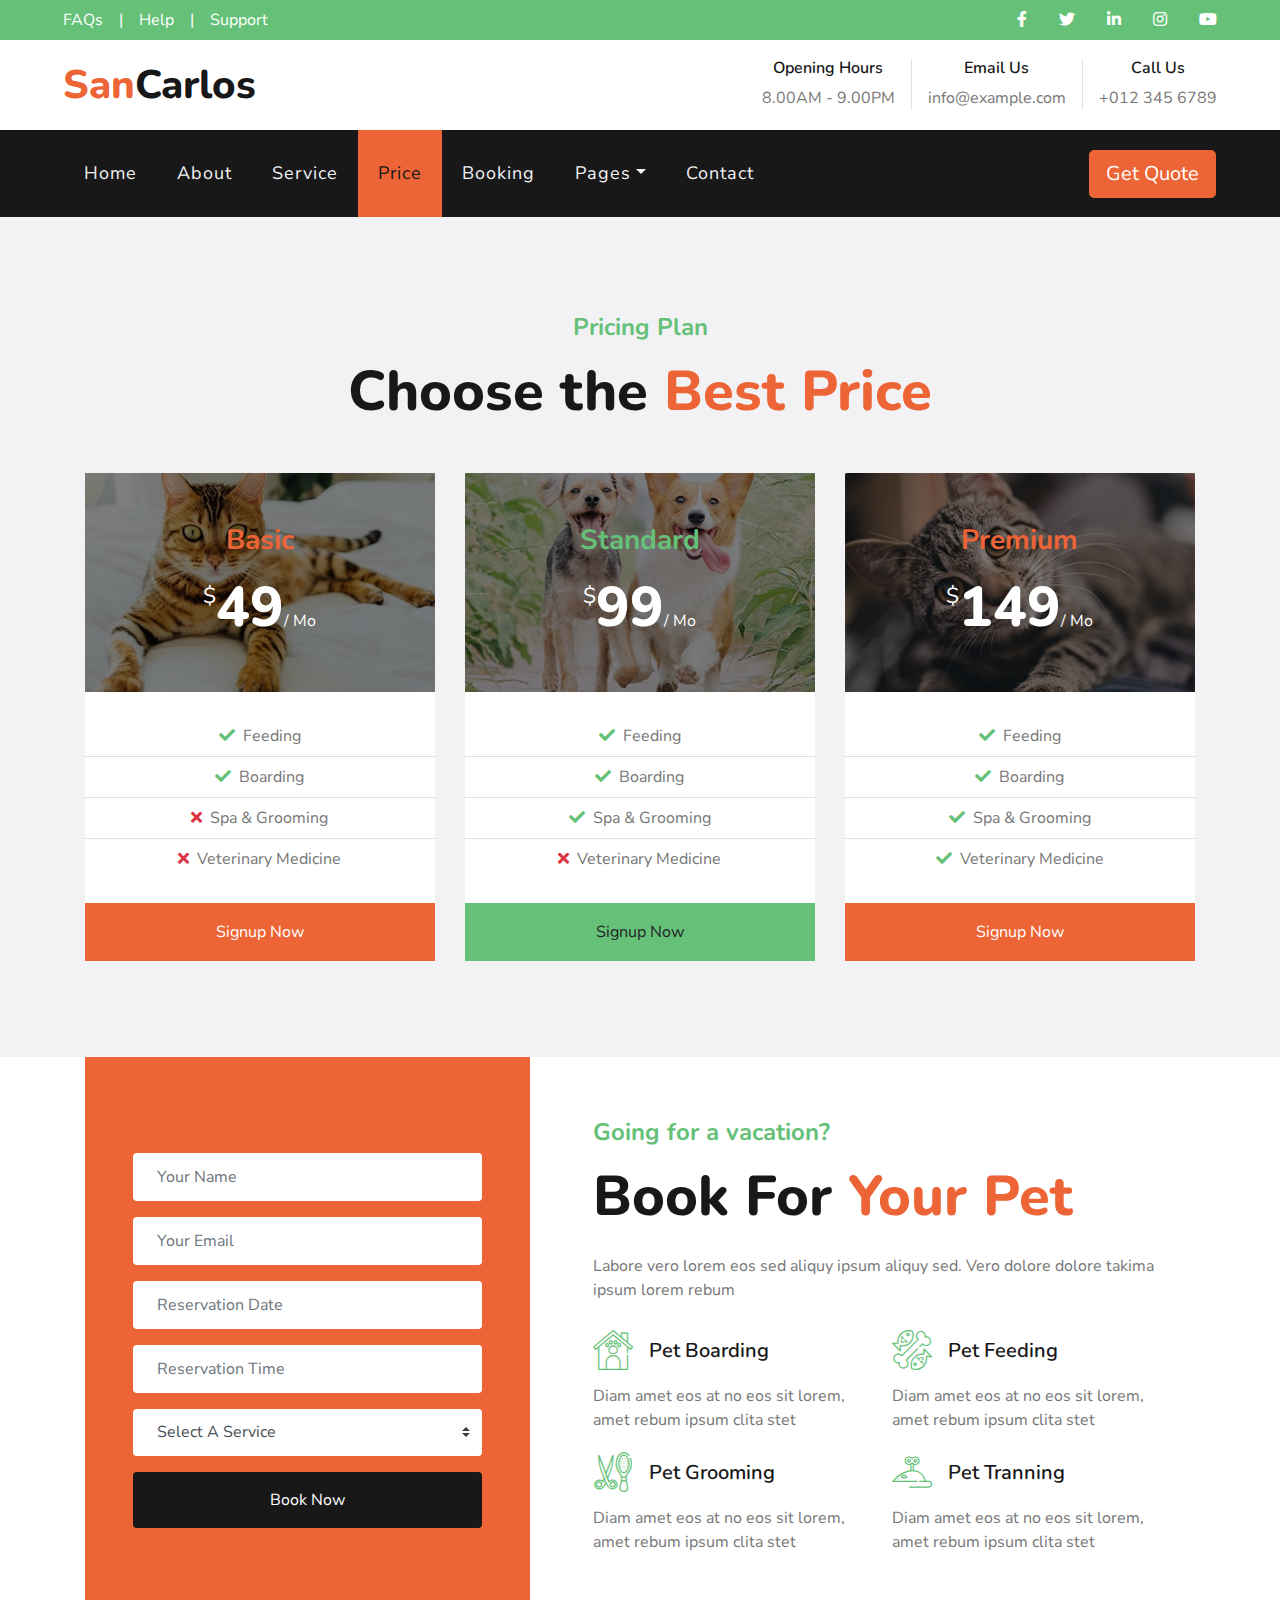
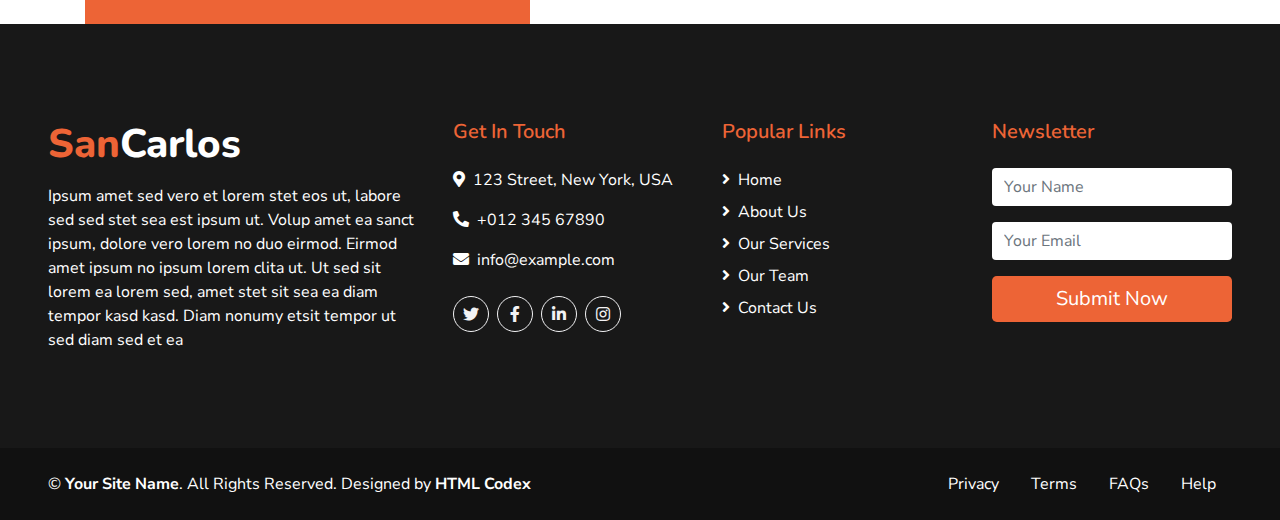
<file: FRONTEND/price.html>
<!DOCTYPE html>
<html lang="en">

<head>
    <meta charset="utf-8">
    <title>SanCarlos - Pet Care Website Template</title>
    <meta content="width=device-width, initial-scale=1.0" name="viewport">
    <meta content="Free HTML Templates" name="keywords">
    <meta content="Free HTML Templates" name="description">

    <!-- Favicon -->
    <link href="img/favicon.ico" rel="icon">

    <!-- Google Web Fonts -->
    <link href="https://fonts.googleapis.com/css2?family=Nunito+Sans&family=Nunito:wght@600;700;800&display=swap" rel="stylesheet"> 

    <!-- Font Awesome -->
    <link href="https://cdnjs.cloudflare.com/ajax/libs/font-awesome/5.10.0/css/all.min.css" rel="stylesheet">

    <!-- Flaticon Font -->
    <link href="lib/flaticon/font/flaticon.css" rel="stylesheet">

    <!-- Libraries Stylesheet -->
    <link href="lib/owlcarousel/assets/owl.carousel.min.css" rel="stylesheet">
    <link href="lib/tempusdominus/css/tempusdominus-bootstrap-4.min.css" rel="stylesheet" />

    <!-- Customized Bootstrap Stylesheet -->
    <link href="css/style.css" rel="stylesheet">
</head>

<body>
    <!-- Topbar Start -->
    <div class="container-fluid">
        <div class="row bg-secondary py-2 px-lg-5">
            <div class="col-lg-6 text-center text-lg-left mb-2 mb-lg-0">
                <div class="d-inline-flex align-items-center">
                    <a class="text-white pr-3" href="">FAQs</a>
                    <span class="text-white">|</span>
                    <a class="text-white px-3" href="">Help</a>
                    <span class="text-white">|</span>
                    <a class="text-white pl-3" href="">Support</a>
                </div>
            </div>
            <div class="col-lg-6 text-center text-lg-right">
                <div class="d-inline-flex align-items-center">
                    <a class="text-white px-3" href="">
                        <i class="fab fa-facebook-f"></i>
                    </a>
                    <a class="text-white px-3" href="">
                        <i class="fab fa-twitter"></i>
                    </a>
                    <a class="text-white px-3" href="">
                        <i class="fab fa-linkedin-in"></i>
                    </a>
                    <a class="text-white px-3" href="">
                        <i class="fab fa-instagram"></i>
                    </a>
                    <a class="text-white pl-3" href="">
                        <i class="fab fa-youtube"></i>
                    </a>
                </div>
            </div>
        </div>
        <div class="row py-3 px-lg-5">
            <div class="col-lg-4">
                <a href="" class="navbar-brand d-none d-lg-block">
                    <h1 class="m-0 display-5 text-capitalize"><span class="text-primary">San</span>Carlos</h1>
                </a>
            </div>
            <div class="col-lg-8 text-center text-lg-right">
                <div class="d-inline-flex align-items-center">
                    <div class="d-inline-flex flex-column text-center pr-3 border-right">
                        <h6>Opening Hours</h6>
                        <p class="m-0">8.00AM - 9.00PM</p>
                    </div>
                    <div class="d-inline-flex flex-column text-center px-3 border-right">
                        <h6>Email Us</h6>
                        <p class="m-0">info@example.com</p>
                    </div>
                    <div class="d-inline-flex flex-column text-center pl-3">
                        <h6>Call Us</h6>
                        <p class="m-0">+012 345 6789</p>
                    </div>
                </div>
            </div>
        </div>
    </div>
    <!-- Topbar End -->


    <!-- Navbar Start -->
    <div class="container-fluid p-0">
        <nav class="navbar navbar-expand-lg bg-dark navbar-dark py-3 py-lg-0 px-lg-5">
            <a href="" class="navbar-brand d-block d-lg-none">
                <h1 class="m-0 display-5 text-capitalize font-italic text-white"><span class="text-primary">Safety</span>First</h1>
            </a>
            <button type="button" class="navbar-toggler" data-toggle="collapse" data-target="#navbarCollapse">
                <span class="navbar-toggler-icon"></span>
            </button>
            <div class="collapse navbar-collapse justify-content-between px-3" id="navbarCollapse">
                <div class="navbar-nav mr-auto py-0">
                    <a href="index.html" class="nav-item nav-link">Home</a>
                    <a href="about.html" class="nav-item nav-link">About</a>
                    <a href="service.html" class="nav-item nav-link">Service</a>
                    <a href="price.html" class="nav-item nav-link active">Price</a>
                    <a href="booking.html" class="nav-item nav-link">Booking</a>
                    <div class="nav-item dropdown">
                        <a href="#" class="nav-link dropdown-toggle" data-toggle="dropdown">Pages</a>
                        <div class="dropdown-menu rounded-0 m-0">
                            <a href="blog.html" class="dropdown-item">Blog Grid</a>
                            <a href="single.html" class="dropdown-item">Blog Detail</a>
                        </div>
                    </div>
                    <a href="contact.html" class="nav-item nav-link">Contact</a>
                </div>
                <a href="" class="btn btn-lg btn-primary px-3 d-none d-lg-block">Get Quote</a>
            </div>
        </nav>
    </div>
    <!-- Navbar End -->


    <!-- Pricing Plan Start -->
    <div class="container-fluid bg-light pt-5 pb-4">
        <div class="container py-5">
            <div class="d-flex flex-column text-center mb-5">
                <h4 class="text-secondary mb-3">Pricing Plan</h4>
                <h1 class="display-4 m-0">Choose the <span class="text-primary">Best Price</span></h1>
            </div>
            <div class="row">
                <div class="col-lg-4 mb-4">
                    <div class="card border-0">
                        <div class="card-header position-relative border-0 p-0 mb-4">
                            <img class="card-img-top" src="img/price-1.jpg" alt="">
                            <div class="position-absolute d-flex flex-column align-items-center justify-content-center w-100 h-100" style="top: 0; left: 0; z-index: 1; background: rgba(0, 0, 0, .5);">
                                <h3 class="text-primary mb-3">Basic</h3>
                                <h1 class="display-4 text-white mb-0">
                                    <small class="align-top" style="font-size: 22px; line-height: 45px;">$</small>49<small class="align-bottom" style="font-size: 16px; line-height: 40px;">/ Mo</small>
                                </h1>
                            </div>
                        </div>
                        <div class="card-body text-center p-0">
                            <ul class="list-group list-group-flush mb-4">
                                <li class="list-group-item p-2"><i class="fa fa-check text-secondary mr-2"></i>Feeding</li>
                                <li class="list-group-item p-2"><i class="fa fa-check text-secondary mr-2"></i>Boarding</li>
                                <li class="list-group-item p-2"><i class="fa fa-times text-danger mr-2"></i>Spa & Grooming</li>
                                <li class="list-group-item p-2"><i class="fa fa-times text-danger mr-2"></i>Veterinary Medicine</li>
                            </ul>
                        </div>
                        <div class="card-footer border-0 p-0">
                            <a href="" class="btn btn-primary btn-block p-3" style="border-radius: 0;">Signup Now</a>
                        </div>
                    </div>
                </div>
                <div class="col-lg-4 mb-4">
                    <div class="card border-0">
                        <div class="card-header position-relative border-0 p-0 mb-4">
                            <img class="card-img-top" src="img/price-2.jpg" alt="">
                            <div class="position-absolute d-flex flex-column align-items-center justify-content-center w-100 h-100" style="top: 0; left: 0; z-index: 1; background: rgba(0, 0, 0, .5);">
                                <h3 class="text-secondary mb-3">Standard</h3>
                                <h1 class="display-4 text-white mb-0">
                                    <small class="align-top" style="font-size: 22px; line-height: 45px;">$</small>99<small class="align-bottom" style="font-size: 16px; line-height: 40px;">/ Mo</small>
                                </h1>
                            </div>
                        </div>
                        <div class="card-body text-center p-0">
                            <ul class="list-group list-group-flush mb-4">
                                <li class="list-group-item p-2"><i class="fa fa-check text-secondary mr-2"></i>Feeding</li>
                                <li class="list-group-item p-2"><i class="fa fa-check text-secondary mr-2"></i>Boarding</li>
                                <li class="list-group-item p-2"><i class="fa fa-check text-secondary mr-2"></i>Spa & Grooming</li>
                                <li class="list-group-item p-2"><i class="fa fa-times text-danger mr-2"></i>Veterinary Medicine</li>
                            </ul>
                        </div>
                        <div class="card-footer border-0 p-0">
                            <a href="" class="btn btn-secondary btn-block p-3" style="border-radius: 0;">Signup Now</a>
                        </div>
                    </div>
                </div>
                <div class="col-lg-4 mb-4">
                    <div class="card border-0">
                        <div class="card-header position-relative border-0 p-0 mb-4">
                            <img class="card-img-top" src="img/price-3.jpg" alt="">
                            <div class="position-absolute d-flex flex-column align-items-center justify-content-center w-100 h-100" style="top: 0; left: 0; z-index: 1; background: rgba(0, 0, 0, .5);">
                                <h3 class="text-primary mb-3">Premium</h3>
                                <h1 class="display-4 text-white mb-0">
                                    <small class="align-top" style="font-size: 22px; line-height: 45px;">$</small>149<small class="align-bottom" style="font-size: 16px; line-height: 40px;">/ Mo</small>
                                </h1>
                            </div>
                        </div>
                        <div class="card-body text-center p-0">
                            <ul class="list-group list-group-flush mb-4">
                                <li class="list-group-item p-2"><i class="fa fa-check text-secondary mr-2"></i>Feeding</li>
                                <li class="list-group-item p-2"><i class="fa fa-check text-secondary mr-2"></i>Boarding</li>
                                <li class="list-group-item p-2"><i class="fa fa-check text-secondary mr-2"></i>Spa & Grooming</li>
                                <li class="list-group-item p-2"><i class="fa fa-check text-secondary mr-2"></i>Veterinary Medicine</li>
                            </ul>
                        </div>
                        <div class="card-footer border-0 p-0">
                            <a href="" class="btn btn-primary btn-block p-3" style="border-radius: 0;">Signup Now</a>
                        </div>
                    </div>
                </div>
            </div>
        </div>
    </div>
    <!-- Pricing Plan End -->


    <!-- Booking Start -->
    <div class="container-fluid">
        <div class="container">
            <div class="row align-items-center">
                <div class="col-lg-5">
                    <div class="bg-primary py-5 px-4 px-sm-5">
                        <form class="py-5">
                            <div class="form-group">
                                <input type="text" class="form-control border-0 p-4" placeholder="Your Name" required="required" />
                            </div>
                            <div class="form-group">
                                <input type="email" class="form-control border-0 p-4" placeholder="Your Email" required="required" />
                            </div>
                            <div class="form-group">
                                <div class="date" id="date" data-target-input="nearest">
                                    <input type="text" class="form-control border-0 p-4 datetimepicker-input" placeholder="Reservation Date" data-target="#date" data-toggle="datetimepicker"/>
                                </div>
                            </div>
                            <div class="form-group">
                                <div class="time" id="time" data-target-input="nearest">
                                    <input type="text" class="form-control border-0 p-4 datetimepicker-input" placeholder="Reservation Time" data-target="#time" data-toggle="datetimepicker"/>
                                </div>
                            </div>
                            <div class="form-group">
                                <select class="custom-select border-0 px-4" style="height: 47px;">
                                    <option selected>Select A Service</option>
                                    <option value="1">Service 1</option>
                                    <option value="2">Service 1</option>
                                    <option value="3">Service 1</option>
                                </select>
                            </div>
                            <div>
                                <button class="btn btn-dark btn-block border-0 py-3" type="submit">Book Now</button>
                            </div>
                        </form>
                    </div>
                </div>
                <div class="col-lg-7 py-5 py-lg-0 px-3 px-lg-5">
                    <h4 class="text-secondary mb-3">Going for a vacation?</h4>
                    <h1 class="display-4 mb-4">Book For <span class="text-primary">Your Pet</span></h1>
                    <p>Labore vero lorem eos sed aliquy ipsum aliquy sed. Vero dolore dolore takima ipsum lorem rebum</p>
                    <div class="row py-2">
                        <div class="col-sm-6">
                            <div class="d-flex flex-column">
                                <div class="d-flex align-items-center mb-2">
                                    <h1 class="flaticon-house font-weight-normal text-secondary m-0 mr-3"></h1>
                                    <h5 class="text-truncate m-0">Pet Boarding</h5>
                                </div>
                                <p>Diam amet eos at no eos sit lorem, amet rebum ipsum clita stet</p>
                            </div>
                        </div>
                        <div class="col-sm-6">
                            <div class="d-flex flex-column">
                                <div class="d-flex align-items-center mb-2">
                                    <h1 class="flaticon-food font-weight-normal text-secondary m-0 mr-3"></h1>
                                    <h5 class="text-truncate m-0">Pet Feeding</h5>
                                </div>
                                <p>Diam amet eos at no eos sit lorem, amet rebum ipsum clita stet</p>
                            </div>
                        </div>
                        <div class="col-sm-6">
                            <div class="d-flex flex-column">
                                <div class="d-flex align-items-center mb-2">
                                    <h1 class="flaticon-grooming font-weight-normal text-secondary m-0 mr-3"></h1>
                                    <h5 class="text-truncate m-0">Pet Grooming</h5>
                                </div>
                                <p class="m-0">Diam amet eos at no eos sit lorem, amet rebum ipsum clita stet</p>
                            </div>
                        </div>
                        <div class="col-sm-6">
                            <div class="d-flex flex-column">
                                <div class="d-flex align-items-center mb-2">
                                    <h1 class="flaticon-toy font-weight-normal text-secondary m-0 mr-3"></h1>
                                    <h5 class="text-truncate m-0">Pet Tranning</h5>
                                </div>
                                <p class="m-0">Diam amet eos at no eos sit lorem, amet rebum ipsum clita stet</p>
                            </div>
                        </div>
                    </div>
                </div>
            </div>
        </div>
    </div>
    <!-- Booking Start -->


    <!-- Footer Start -->
    <div class="container-fluid bg-dark text-white py-5 px-sm-3 px-md-5">
        <div class="row pt-5">
            <div class="col-lg-4 col-md-12 mb-5">
                <h1 class="mb-3 display-5 text-capitalize text-white"><span class="text-primary">San</span>Carlos</h1>
                <p class="m-0">Ipsum amet sed vero et lorem stet eos ut, labore sed sed stet sea est ipsum ut. Volup amet ea sanct ipsum, dolore vero lorem no duo eirmod. Eirmod amet ipsum no ipsum lorem clita ut. Ut sed sit lorem ea lorem sed, amet stet sit sea ea diam tempor kasd kasd. Diam nonumy etsit tempor ut sed diam sed et ea</p>
            </div>
            <div class="col-lg-8 col-md-12">
                <div class="row">
                    <div class="col-md-4 mb-5">
                        <h5 class="text-primary mb-4">Get In Touch</h5>
                        <p><i class="fa fa-map-marker-alt mr-2"></i>123 Street, New York, USA</p>
                        <p><i class="fa fa-phone-alt mr-2"></i>+012 345 67890</p>
                        <p><i class="fa fa-envelope mr-2"></i>info@example.com</p>
                        <div class="d-flex justify-content-start mt-4">
                            <a class="btn btn-outline-light rounded-circle text-center mr-2 px-0" style="width: 36px; height: 36px;" href="#"><i class="fab fa-twitter"></i></a>
                            <a class="btn btn-outline-light rounded-circle text-center mr-2 px-0" style="width: 36px; height: 36px;" href="#"><i class="fab fa-facebook-f"></i></a>
                            <a class="btn btn-outline-light rounded-circle text-center mr-2 px-0" style="width: 36px; height: 36px;" href="#"><i class="fab fa-linkedin-in"></i></a>
                            <a class="btn btn-outline-light rounded-circle text-center mr-2 px-0" style="width: 36px; height: 36px;" href="#"><i class="fab fa-instagram"></i></a>
                        </div>
                    </div>
                    <div class="col-md-4 mb-5">
                        <h5 class="text-primary mb-4">Popular Links</h5>
                        <div class="d-flex flex-column justify-content-start">
                            <a class="text-white mb-2" href="#"><i class="fa fa-angle-right mr-2"></i>Home</a>
                            <a class="text-white mb-2" href="#"><i class="fa fa-angle-right mr-2"></i>About Us</a>
                            <a class="text-white mb-2" href="#"><i class="fa fa-angle-right mr-2"></i>Our Services</a>
                            <a class="text-white mb-2" href="#"><i class="fa fa-angle-right mr-2"></i>Our Team</a>
                            <a class="text-white" href="#"><i class="fa fa-angle-right mr-2"></i>Contact Us</a>
                        </div>
                    </div>
                    <div class="col-md-4 mb-5">
                        <h5 class="text-primary mb-4">Newsletter</h5>
                        <form action="">
                            <div class="form-group">
                                <input type="text" class="form-control border-0" placeholder="Your Name" required="required" />
                            </div>
                            <div class="form-group">
                                <input type="email" class="form-control border-0" placeholder="Your Email" required="required" />
                            </div>
                            <div>
                                <button class="btn btn-lg btn-primary btn-block border-0" type="submit">Submit Now</button>
                            </div>
                        </form>
                    </div>
                </div>
            </div>
        </div>
    </div>
    <div class="container-fluid text-white py-4 px-sm-3 px-md-5" style="background: #111111;">
        <div class="row">
            <div class="col-md-6 text-center text-md-left mb-3 mb-md-0">
                <p class="m-0 text-white">
                    &copy; <a class="text-white font-weight-bold" href="#">Your Site Name</a>. All Rights Reserved. Designed by
                    <a class="text-white font-weight-bold" href="https://htmlcodex.com">HTML Codex</a>
                </p>
            </div>
            <div class="col-md-6 text-center text-md-right">
                <ul class="nav d-inline-flex">
                    <li class="nav-item">
                        <a class="nav-link text-white py-0" href="#">Privacy</a>
                    </li>
                    <li class="nav-item">
                        <a class="nav-link text-white py-0" href="#">Terms</a>
                    </li>
                    <li class="nav-item">
                        <a class="nav-link text-white py-0" href="#">FAQs</a>
                    </li>
                    <li class="nav-item">
                        <a class="nav-link text-white py-0" href="#">Help</a>
                    </li>
                </ul>
            </div>
        </div>
    </div>
    <!-- Footer End -->


    <!-- Back to Top -->
    <a href="#" class="btn btn-lg btn-primary back-to-top"><i class="fa fa-angle-double-up"></i></a>


    <!-- JavaScript Libraries -->
    <script src="https://code.jquery.com/jquery-3.4.1.min.js"></script>
    <script src="https://stackpath.bootstrapcdn.com/bootstrap/4.4.1/js/bootstrap.bundle.min.js"></script>
    <script src="lib/easing/easing.min.js"></script>
    <script src="lib/owlcarousel/owl.carousel.min.js"></script>
    <script src="lib/tempusdominus/js/moment.min.js"></script>
    <script src="lib/tempusdominus/js/moment-timezone.min.js"></script>
    <script src="lib/tempusdominus/js/tempusdominus-bootstrap-4.min.js"></script>

    <!-- Contact Javascript File -->
    <script src="mail/jqBootstrapValidation.min.js"></script>
    <script src="mail/contact.js"></script>

    <!-- Template Javascript -->
    <script src="js/main.js"></script>
</body>

</html>
</file>
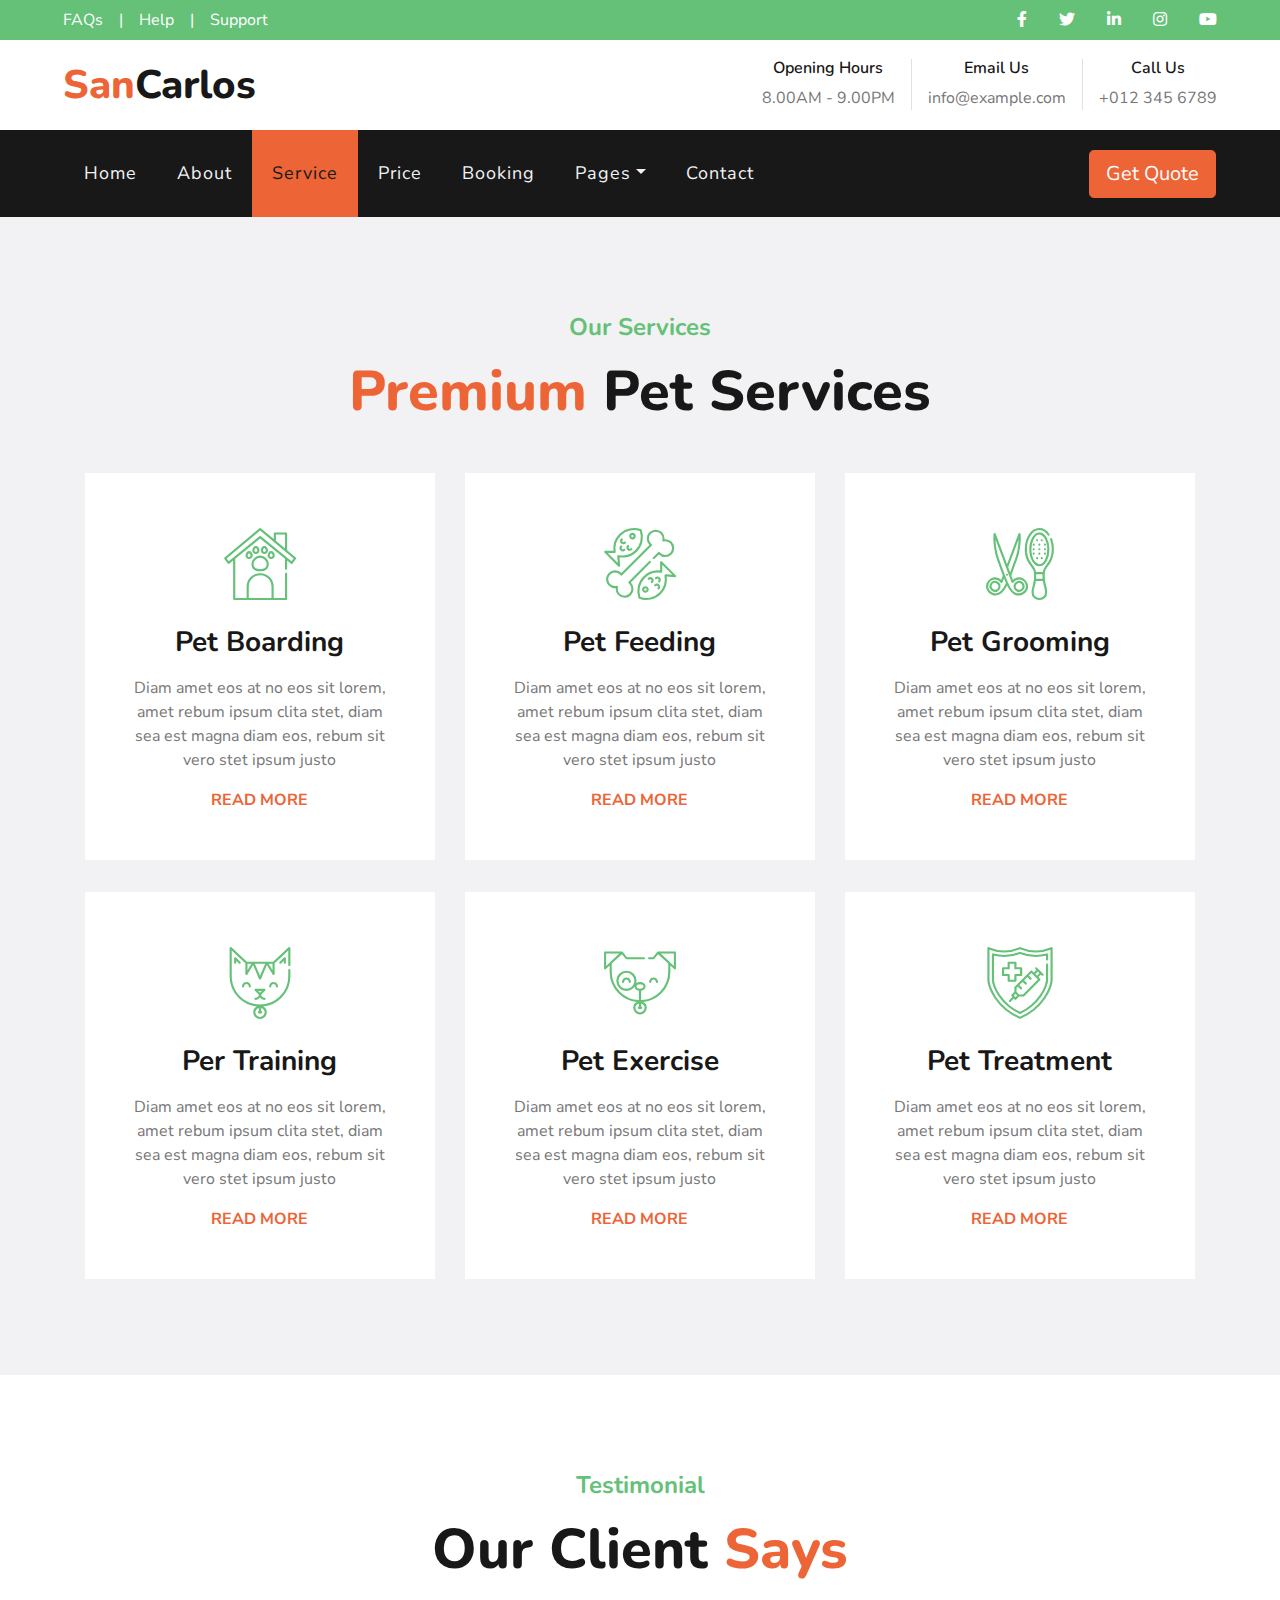
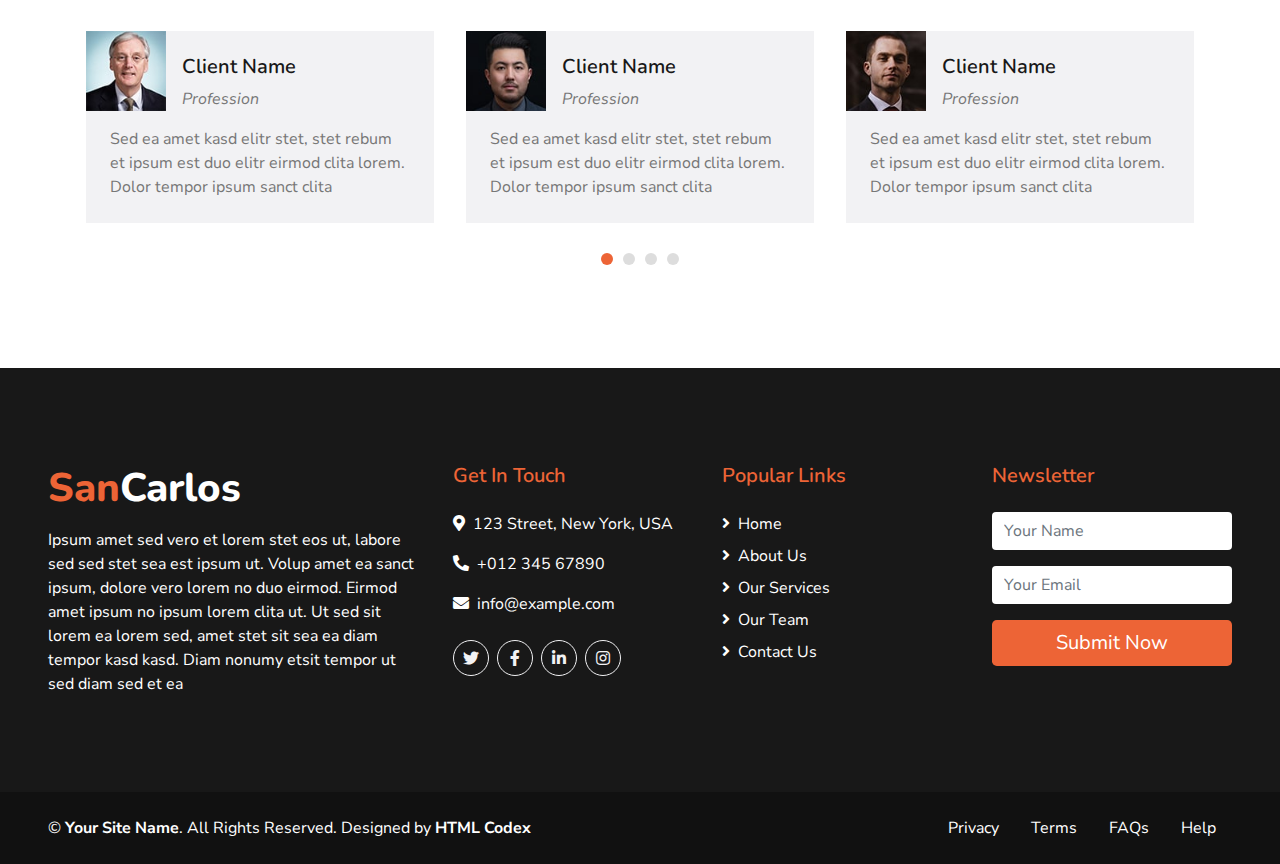
<file: FRONTEND/service.html>
<!DOCTYPE html>
<html lang="en">

<head>
    <meta charset="utf-8">
    <title>SanCarlos - Pet Care Website Template</title>
    <meta content="width=device-width, initial-scale=1.0" name="viewport">
    <meta content="Free HTML Templates" name="keywords">
    <meta content="Free HTML Templates" name="description">

    <!-- Favicon -->
    <link href="img/favicon.ico" rel="icon">

    <!-- Google Web Fonts -->
    <link href="https://fonts.googleapis.com/css2?family=Nunito+Sans&family=Nunito:wght@600;700;800&display=swap" rel="stylesheet"> 

    <!-- Font Awesome -->
    <link href="https://cdnjs.cloudflare.com/ajax/libs/font-awesome/5.10.0/css/all.min.css" rel="stylesheet">

    <!-- Flaticon Font -->
    <link href="lib/flaticon/font/flaticon.css" rel="stylesheet">

    <!-- Libraries Stylesheet -->
    <link href="lib/owlcarousel/assets/owl.carousel.min.css" rel="stylesheet">
    <link href="lib/tempusdominus/css/tempusdominus-bootstrap-4.min.css" rel="stylesheet" />

    <!-- Customized Bootstrap Stylesheet -->
    <link href="css/style.css" rel="stylesheet">
</head>

<body>
    <!-- Topbar Start -->
    <div class="container-fluid">
        <div class="row bg-secondary py-2 px-lg-5">
            <div class="col-lg-6 text-center text-lg-left mb-2 mb-lg-0">
                <div class="d-inline-flex align-items-center">
                    <a class="text-white pr-3" href="">FAQs</a>
                    <span class="text-white">|</span>
                    <a class="text-white px-3" href="">Help</a>
                    <span class="text-white">|</span>
                    <a class="text-white pl-3" href="">Support</a>
                </div>
            </div>
            <div class="col-lg-6 text-center text-lg-right">
                <div class="d-inline-flex align-items-center">
                    <a class="text-white px-3" href="">
                        <i class="fab fa-facebook-f"></i>
                    </a>
                    <a class="text-white px-3" href="">
                        <i class="fab fa-twitter"></i>
                    </a>
                    <a class="text-white px-3" href="">
                        <i class="fab fa-linkedin-in"></i>
                    </a>
                    <a class="text-white px-3" href="">
                        <i class="fab fa-instagram"></i>
                    </a>
                    <a class="text-white pl-3" href="">
                        <i class="fab fa-youtube"></i>
                    </a>
                </div>
            </div>
        </div>
        <div class="row py-3 px-lg-5">
            <div class="col-lg-4">
                <a href="" class="navbar-brand d-none d-lg-block">
                    <h1 class="m-0 display-5 text-capitalize"><span class="text-primary">San</span>Carlos</h1>
                </a>
            </div>
            <div class="col-lg-8 text-center text-lg-right">
                <div class="d-inline-flex align-items-center">
                    <div class="d-inline-flex flex-column text-center pr-3 border-right">
                        <h6>Opening Hours</h6>
                        <p class="m-0">8.00AM - 9.00PM</p>
                    </div>
                    <div class="d-inline-flex flex-column text-center px-3 border-right">
                        <h6>Email Us</h6>
                        <p class="m-0">info@example.com</p>
                    </div>
                    <div class="d-inline-flex flex-column text-center pl-3">
                        <h6>Call Us</h6>
                        <p class="m-0">+012 345 6789</p>
                    </div>
                </div>
            </div>
        </div>
    </div>
    <!-- Topbar End -->


    <!-- Navbar Start -->
    <div class="container-fluid p-0">
        <nav class="navbar navbar-expand-lg bg-dark navbar-dark py-3 py-lg-0 px-lg-5">
            <a href="" class="navbar-brand d-block d-lg-none">
                <h1 class="m-0 display-5 text-capitalize font-italic text-white"><span class="text-primary">Safety</span>First</h1>
            </a>
            <button type="button" class="navbar-toggler" data-toggle="collapse" data-target="#navbarCollapse">
                <span class="navbar-toggler-icon"></span>
            </button>
            <div class="collapse navbar-collapse justify-content-between px-3" id="navbarCollapse">
                <div class="navbar-nav mr-auto py-0">
                    <a href="index.html" class="nav-item nav-link">Home</a>
                    <a href="about.html" class="nav-item nav-link">About</a>
                    <a href="service.html" class="nav-item nav-link active">Service</a>
                    <a href="price.html" class="nav-item nav-link">Price</a>
                    <a href="booking.html" class="nav-item nav-link">Booking</a>
                    <div class="nav-item dropdown">
                        <a href="#" class="nav-link dropdown-toggle" data-toggle="dropdown">Pages</a>
                        <div class="dropdown-menu rounded-0 m-0">
                            <a href="blog.html" class="dropdown-item">Blog Grid</a>
                            <a href="single.html" class="dropdown-item">Blog Detail</a>
                        </div>
                    </div>
                    <a href="contact.html" class="nav-item nav-link">Contact</a>
                </div>
                <a href="" class="btn btn-lg btn-primary px-3 d-none d-lg-block">Get Quote</a>
            </div>
        </nav>
    </div>
    <!-- Navbar End -->


    <!-- Services Start -->
    <div class="container-fluid bg-light pt-5">
        <div class="container py-5">
            <div class="d-flex flex-column text-center mb-5">
                <h4 class="text-secondary mb-3">Our Services</h4>
                <h1 class="display-4 m-0"><span class="text-primary">Premium</span> Pet Services</h1>
            </div>
            <div class="row pb-3">
                <div class="col-md-6 col-lg-4 mb-4">
                    <div class="d-flex flex-column text-center bg-white mb-2 p-3 p-sm-5">
                        <h3 class="flaticon-house display-3 font-weight-normal text-secondary mb-3"></h3>
                        <h3 class="mb-3">Pet Boarding</h3>
                        <p>Diam amet eos at no eos sit lorem, amet rebum ipsum clita stet, diam sea est magna diam eos, rebum sit vero stet ipsum justo</p>
                        <a class="text-uppercase font-weight-bold" href="">Read More</a>
                    </div>
                </div>
                <div class="col-md-6 col-lg-4 mb-4">
                    <div class="d-flex flex-column text-center bg-white mb-2 p-3 p-sm-5">
                        <h3 class="flaticon-food display-3 font-weight-normal text-secondary mb-3"></h3>
                        <h3 class="mb-3">Pet Feeding</h3>
                        <p>Diam amet eos at no eos sit lorem, amet rebum ipsum clita stet, diam sea est magna diam eos, rebum sit vero stet ipsum justo</p>
                        <a class="text-uppercase font-weight-bold" href="">Read More</a>
                    </div>
                </div>
                <div class="col-md-6 col-lg-4 mb-4">
                    <div class="d-flex flex-column text-center bg-white mb-2 p-3 p-sm-5">
                        <h3 class="flaticon-grooming display-3 font-weight-normal text-secondary mb-3"></h3>
                        <h3 class="mb-3">Pet Grooming</h3>
                        <p>Diam amet eos at no eos sit lorem, amet rebum ipsum clita stet, diam sea est magna diam eos, rebum sit vero stet ipsum justo</p>
                        <a class="text-uppercase font-weight-bold" href="">Read More</a>
                    </div>
                </div>
                <div class="col-md-6 col-lg-4 mb-4">
                    <div class="d-flex flex-column text-center bg-white mb-2 p-3 p-sm-5">
                        <h3 class="flaticon-cat display-3 font-weight-normal text-secondary mb-3"></h3>
                        <h3 class="mb-3">Per Training</h3>
                        <p>Diam amet eos at no eos sit lorem, amet rebum ipsum clita stet, diam sea est magna diam eos, rebum sit vero stet ipsum justo</p>
                        <a class="text-uppercase font-weight-bold" href="">Read More</a>
                    </div>
                </div>
                <div class="col-md-6 col-lg-4 mb-4">
                    <div class="d-flex flex-column text-center bg-white mb-2 p-3 p-sm-5">
                        <h3 class="flaticon-dog display-3 font-weight-normal text-secondary mb-3"></h3>
                        <h3 class="mb-3">Pet Exercise</h3>
                        <p>Diam amet eos at no eos sit lorem, amet rebum ipsum clita stet, diam sea est magna diam eos, rebum sit vero stet ipsum justo</p>
                        <a class="text-uppercase font-weight-bold" href="">Read More</a>
                    </div>
                </div>
                <div class="col-md-6 col-lg-4 mb-4">
                    <div class="d-flex flex-column text-center bg-white mb-2 p-3 p-sm-5">
                        <h3 class="flaticon-vaccine display-3 font-weight-normal text-secondary mb-3"></h3>
                        <h3 class="mb-3">Pet Treatment</h3>
                        <p>Diam amet eos at no eos sit lorem, amet rebum ipsum clita stet, diam sea est magna diam eos, rebum sit vero stet ipsum justo</p>
                        <a class="text-uppercase font-weight-bold" href="">Read More</a>
                    </div>
                </div>
            </div>
        </div>
    </div>
    <!-- Services End -->


    <!-- Testimonial Start -->
    <div class="container-fluid p-0 py-5">
        <div class="container p-0 pt-5">
            <div class="d-flex flex-column text-center mb-5">
                <h4 class="text-secondary mb-3">Testimonial</h4>
                <h1 class="display-4 m-0">Our Client <span class="text-primary">Says</span></h1>
            </div>
            <div class="owl-carousel testimonial-carousel">
                <div class="bg-light mx-3 p-4">
                    <div class="d-flex align-items-end mb-3 mt-n4 ml-n4">
                        <img class="img-fluid" src="img/testimonial-1.jpg" style="width: 80px; height: 80px;" alt="">
                        <div class="ml-3">
                            <h5>Client Name</h5>
                            <i>Profession</i>
                        </div>
                    </div>
                    <p class="m-0">Sed ea amet kasd elitr stet, stet rebum et ipsum est duo elitr eirmod clita lorem. Dolor tempor ipsum sanct clita</p>
                </div>
                <div class="bg-light mx-3 p-4">
                    <div class="d-flex align-items-end mb-3 mt-n4 ml-n4">
                        <img class="img-fluid" src="img/testimonial-2.jpg" style="width: 80px; height: 80px;" alt="">
                        <div class="ml-3">
                            <h5>Client Name</h5>
                            <i>Profession</i>
                        </div>
                    </div>
                    <p class="m-0">Sed ea amet kasd elitr stet, stet rebum et ipsum est duo elitr eirmod clita lorem. Dolor tempor ipsum sanct clita</p>
                </div>
                <div class="bg-light mx-3 p-4">
                    <div class="d-flex align-items-end mb-3 mt-n4 ml-n4">
                        <img class="img-fluid" src="img/testimonial-3.jpg" style="width: 80px; height: 80px;" alt="">
                        <div class="ml-3">
                            <h5>Client Name</h5>
                            <i>Profession</i>
                        </div>
                    </div>
                    <p class="m-0">Sed ea amet kasd elitr stet, stet rebum et ipsum est duo elitr eirmod clita lorem. Dolor tempor ipsum sanct clita</p>
                </div>
                <div class="bg-light mx-3 p-4">
                    <div class="d-flex align-items-end mb-3 mt-n4 ml-n4">
                        <img class="img-fluid" src="img/testimonial-4.jpg" style="width: 80px; height: 80px;" alt="">
                        <div class="ml-3">
                            <h5>Client Name</h5>
                            <i>Profession</i>
                        </div>
                    </div>
                    <p class="m-0">Sed ea amet kasd elitr stet, stet rebum et ipsum est duo elitr eirmod clita lorem. Dolor tempor ipsum sanct clita</p>
                </div>
            </div>
        </div>
    </div>
    <!-- Testimonial End -->


    <!-- Footer Start -->
    <div class="container-fluid bg-dark text-white mt-5 py-5 px-sm-3 px-md-5">
        <div class="row pt-5">
            <div class="col-lg-4 col-md-12 mb-5">
                <h1 class="mb-3 display-5 text-capitalize text-white"><span class="text-primary">San</span>Carlos</h1>
                <p class="m-0">Ipsum amet sed vero et lorem stet eos ut, labore sed sed stet sea est ipsum ut. Volup amet ea sanct ipsum, dolore vero lorem no duo eirmod. Eirmod amet ipsum no ipsum lorem clita ut. Ut sed sit lorem ea lorem sed, amet stet sit sea ea diam tempor kasd kasd. Diam nonumy etsit tempor ut sed diam sed et ea</p>
            </div>
            <div class="col-lg-8 col-md-12">
                <div class="row">
                    <div class="col-md-4 mb-5">
                        <h5 class="text-primary mb-4">Get In Touch</h5>
                        <p><i class="fa fa-map-marker-alt mr-2"></i>123 Street, New York, USA</p>
                        <p><i class="fa fa-phone-alt mr-2"></i>+012 345 67890</p>
                        <p><i class="fa fa-envelope mr-2"></i>info@example.com</p>
                        <div class="d-flex justify-content-start mt-4">
                            <a class="btn btn-outline-light rounded-circle text-center mr-2 px-0" style="width: 36px; height: 36px;" href="#"><i class="fab fa-twitter"></i></a>
                            <a class="btn btn-outline-light rounded-circle text-center mr-2 px-0" style="width: 36px; height: 36px;" href="#"><i class="fab fa-facebook-f"></i></a>
                            <a class="btn btn-outline-light rounded-circle text-center mr-2 px-0" style="width: 36px; height: 36px;" href="#"><i class="fab fa-linkedin-in"></i></a>
                            <a class="btn btn-outline-light rounded-circle text-center mr-2 px-0" style="width: 36px; height: 36px;" href="#"><i class="fab fa-instagram"></i></a>
                        </div>
                    </div>
                    <div class="col-md-4 mb-5">
                        <h5 class="text-primary mb-4">Popular Links</h5>
                        <div class="d-flex flex-column justify-content-start">
                            <a class="text-white mb-2" href="#"><i class="fa fa-angle-right mr-2"></i>Home</a>
                            <a class="text-white mb-2" href="#"><i class="fa fa-angle-right mr-2"></i>About Us</a>
                            <a class="text-white mb-2" href="#"><i class="fa fa-angle-right mr-2"></i>Our Services</a>
                            <a class="text-white mb-2" href="#"><i class="fa fa-angle-right mr-2"></i>Our Team</a>
                            <a class="text-white" href="#"><i class="fa fa-angle-right mr-2"></i>Contact Us</a>
                        </div>
                    </div>
                    <div class="col-md-4 mb-5">
                        <h5 class="text-primary mb-4">Newsletter</h5>
                        <form action="">
                            <div class="form-group">
                                <input type="text" class="form-control border-0" placeholder="Your Name" required="required" />
                            </div>
                            <div class="form-group">
                                <input type="email" class="form-control border-0" placeholder="Your Email" required="required" />
                            </div>
                            <div>
                                <button class="btn btn-lg btn-primary btn-block border-0" type="submit">Submit Now</button>
                            </div>
                        </form>
                    </div>
                </div>
            </div>
        </div>
    </div>
    <div class="container-fluid text-white py-4 px-sm-3 px-md-5" style="background: #111111;">
        <div class="row">
            <div class="col-md-6 text-center text-md-left mb-3 mb-md-0">
                <p class="m-0 text-white">
                    &copy; <a class="text-white font-weight-bold" href="#">Your Site Name</a>. All Rights Reserved. Designed by
                    <a class="text-white font-weight-bold" href="https://htmlcodex.com">HTML Codex</a>
                </p>
            </div>
            <div class="col-md-6 text-center text-md-right">
                <ul class="nav d-inline-flex">
                    <li class="nav-item">
                        <a class="nav-link text-white py-0" href="#">Privacy</a>
                    </li>
                    <li class="nav-item">
                        <a class="nav-link text-white py-0" href="#">Terms</a>
                    </li>
                    <li class="nav-item">
                        <a class="nav-link text-white py-0" href="#">FAQs</a>
                    </li>
                    <li class="nav-item">
                        <a class="nav-link text-white py-0" href="#">Help</a>
                    </li>
                </ul>
            </div>
        </div>
    </div>
    <!-- Footer End -->


    <!-- Back to Top -->
    <a href="#" class="btn btn-lg btn-primary back-to-top"><i class="fa fa-angle-double-up"></i></a>


    <!-- JavaScript Libraries -->
    <script src="https://code.jquery.com/jquery-3.4.1.min.js"></script>
    <script src="https://stackpath.bootstrapcdn.com/bootstrap/4.4.1/js/bootstrap.bundle.min.js"></script>
    <script src="lib/easing/easing.min.js"></script>
    <script src="lib/owlcarousel/owl.carousel.min.js"></script>
    <script src="lib/tempusdominus/js/moment.min.js"></script>
    <script src="lib/tempusdominus/js/moment-timezone.min.js"></script>
    <script src="lib/tempusdominus/js/tempusdominus-bootstrap-4.min.js"></script>

    <!-- Contact Javascript File -->
    <script src="mail/jqBootstrapValidation.min.js"></script>
    <script src="mail/contact.js"></script>

    <!-- Template Javascript -->
    <script src="js/main.js"></script>
</body>

</html>
</file>
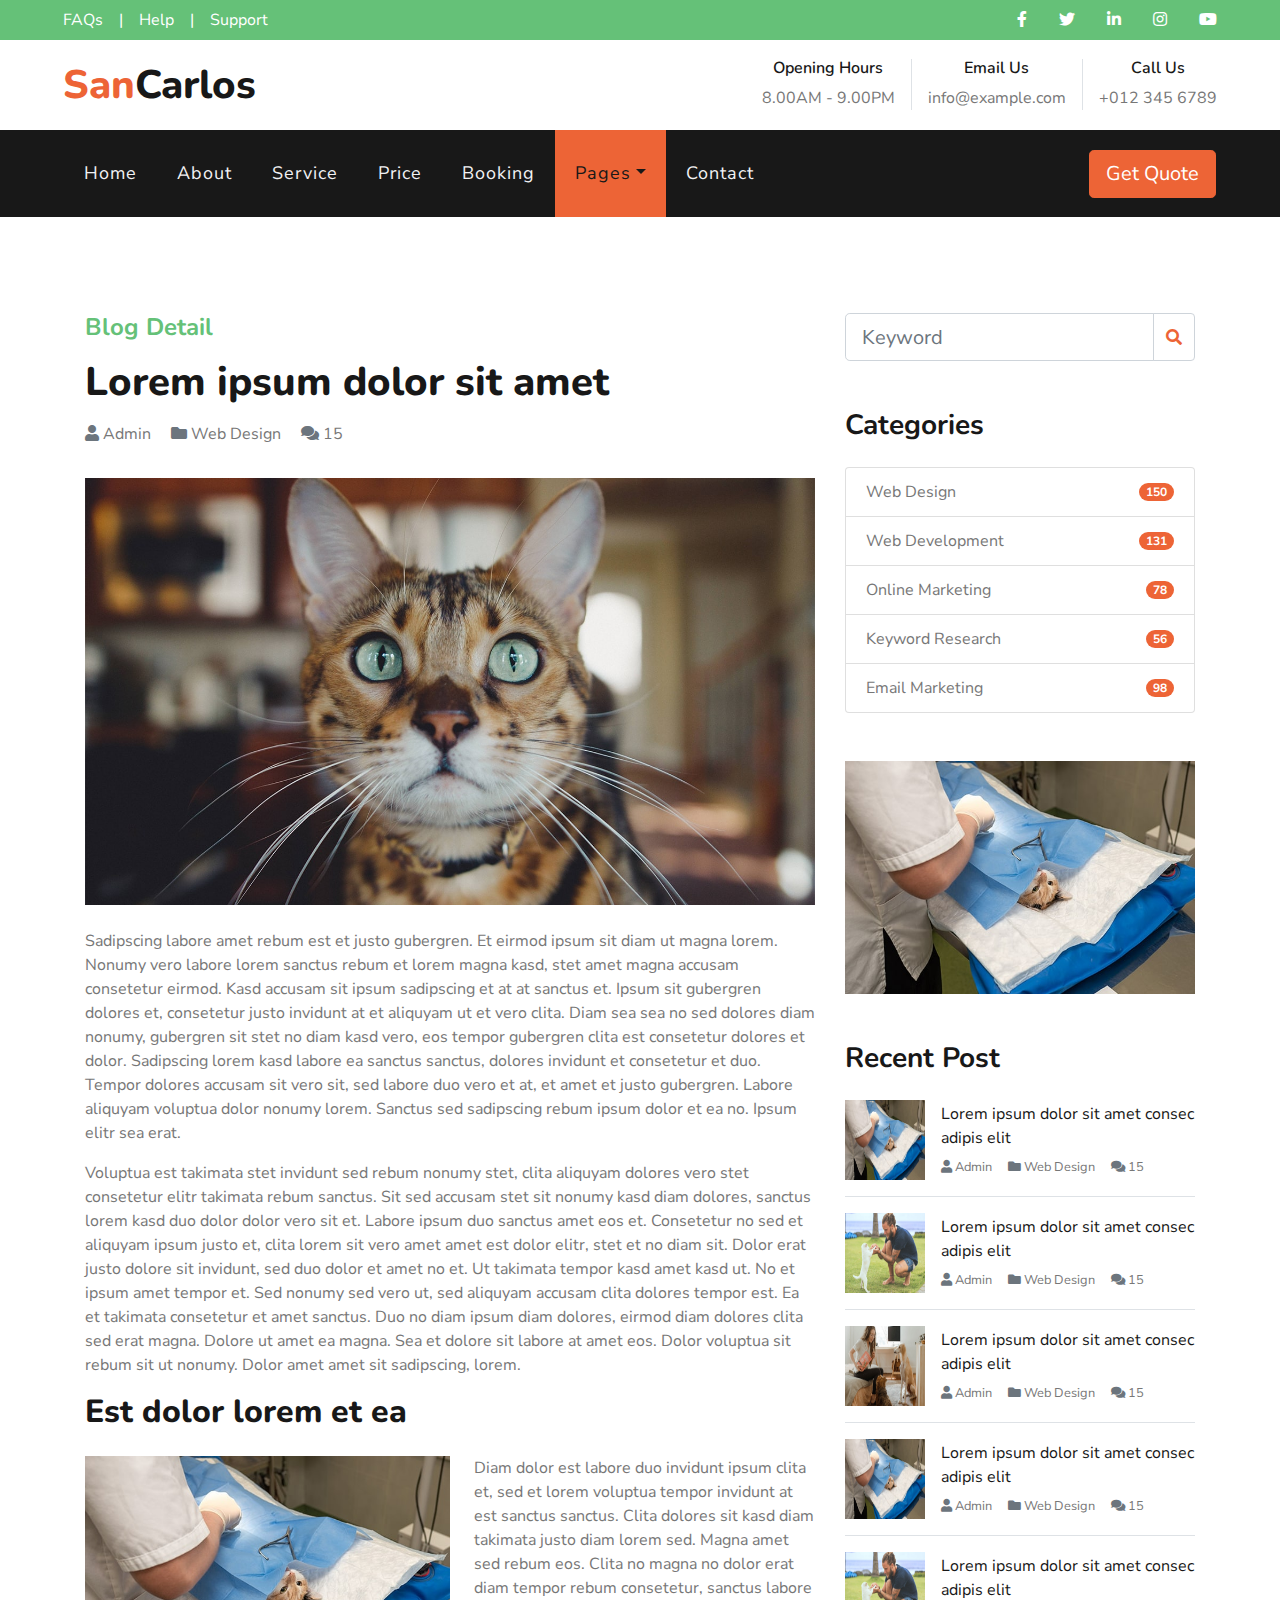
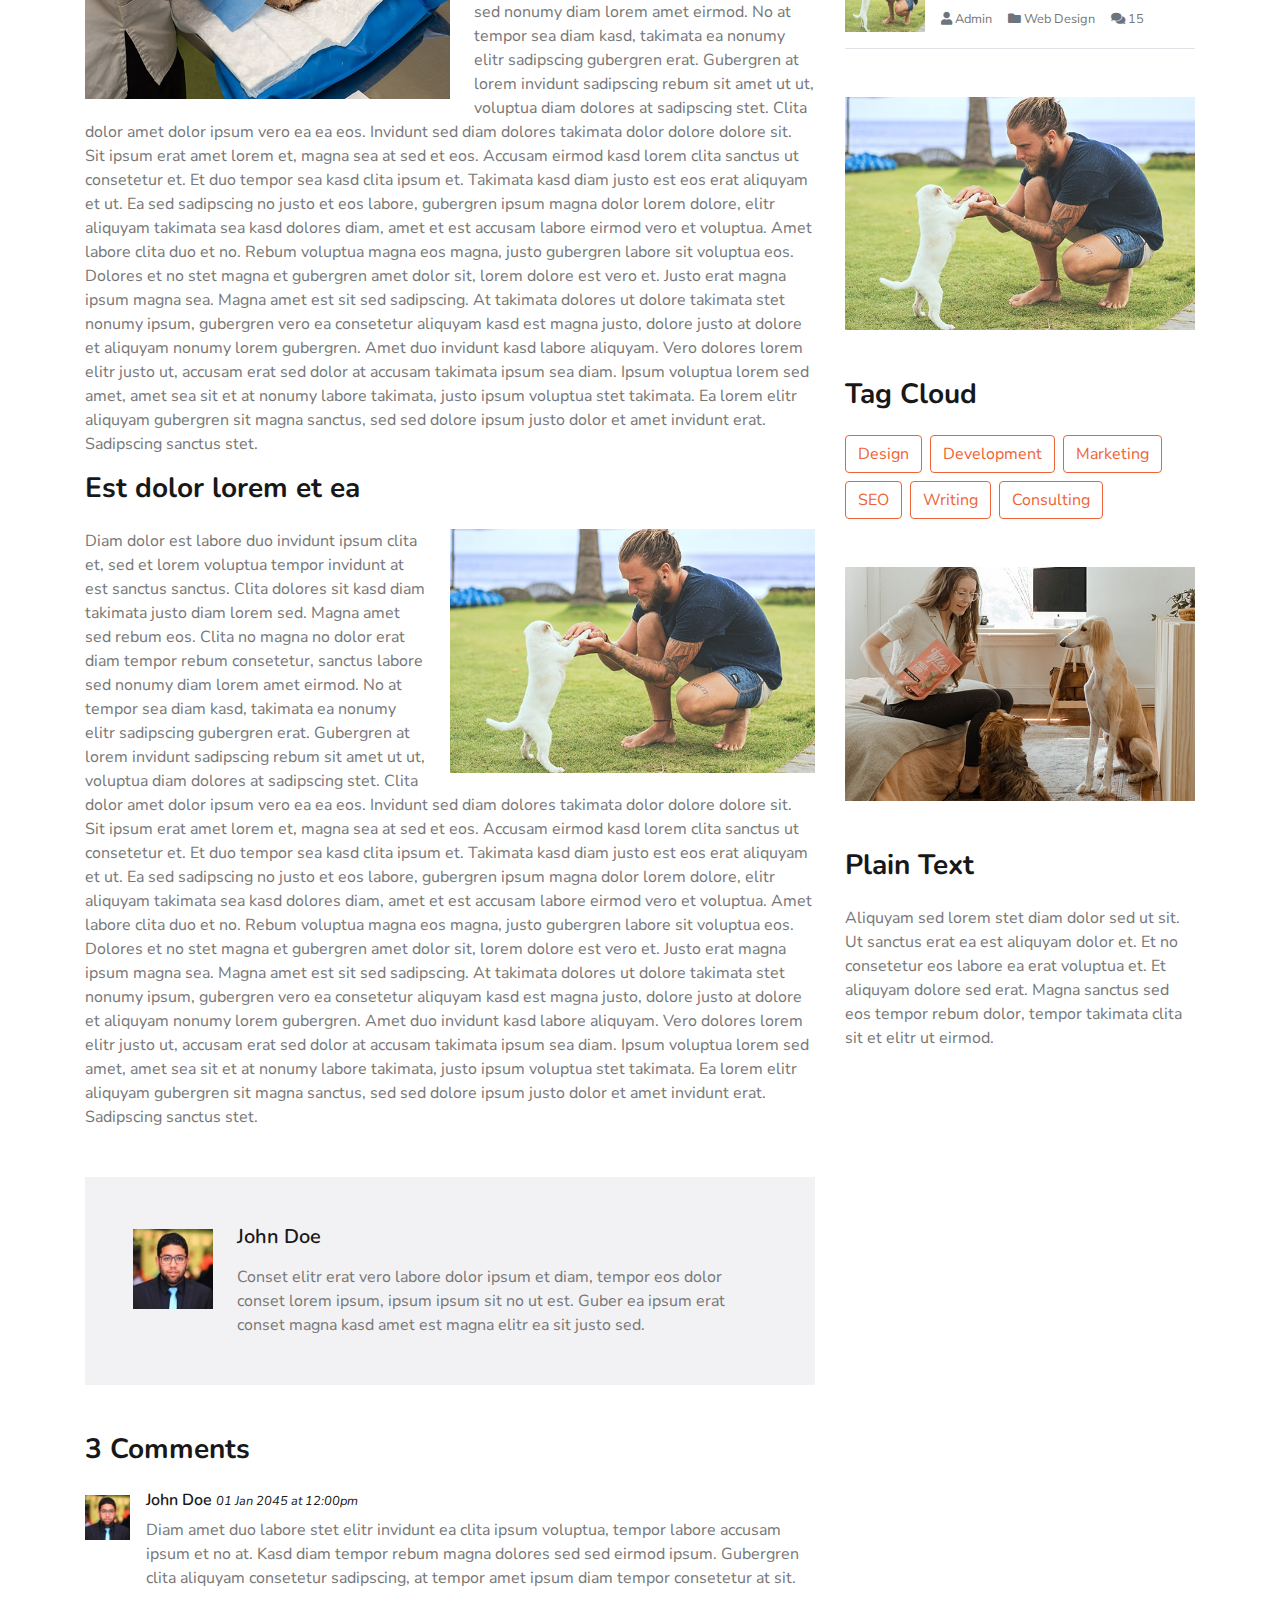
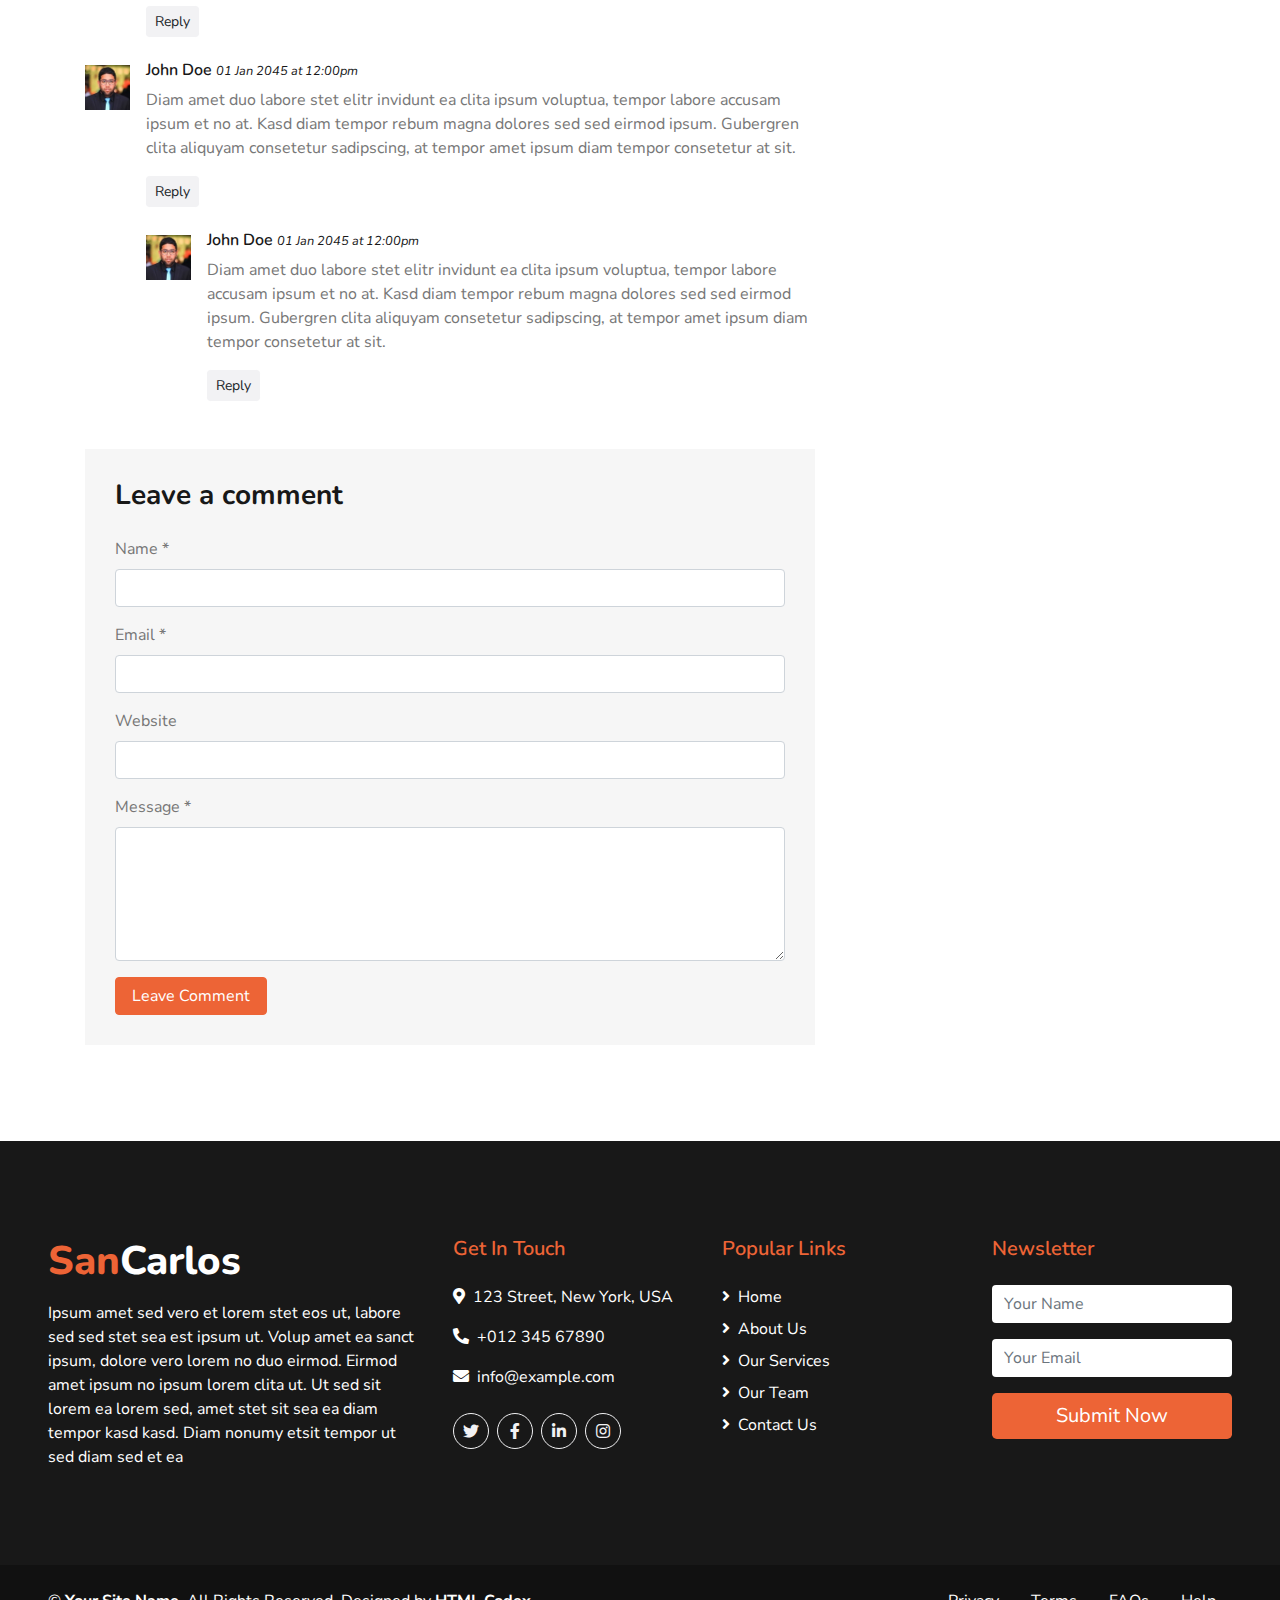
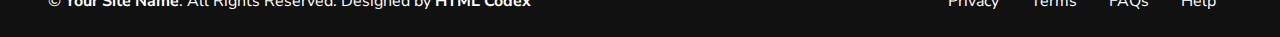
<file: FRONTEND/single.html>
<!DOCTYPE html>
<html lang="en">

<head>
    <meta charset="utf-8">
    <title>SanCarlos - Pet Care Website Template</title>
    <meta content="width=device-width, initial-scale=1.0" name="viewport">
    <meta content="Free HTML Templates" name="keywords">
    <meta content="Free HTML Templates" name="description">

    <!-- Favicon -->
    <link href="img/favicon.ico" rel="icon">

    <!-- Google Web Fonts -->
    <link href="https://fonts.googleapis.com/css2?family=Nunito+Sans&family=Nunito:wght@600;700;800&display=swap" rel="stylesheet"> 

    <!-- Font Awesome -->
    <link href="https://cdnjs.cloudflare.com/ajax/libs/font-awesome/5.10.0/css/all.min.css" rel="stylesheet">

    <!-- Flaticon Font -->
    <link href="lib/flaticon/font/flaticon.css" rel="stylesheet">

    <!-- Libraries Stylesheet -->
    <link href="lib/owlcarousel/assets/owl.carousel.min.css" rel="stylesheet">
    <link href="lib/tempusdominus/css/tempusdominus-bootstrap-4.min.css" rel="stylesheet" />

    <!-- Customized Bootstrap Stylesheet -->
    <link href="css/style.css" rel="stylesheet">
</head>

<body>
    <!-- Topbar Start -->
    <div class="container-fluid">
        <div class="row bg-secondary py-2 px-lg-5">
            <div class="col-lg-6 text-center text-lg-left mb-2 mb-lg-0">
                <div class="d-inline-flex align-items-center">
                    <a class="text-white pr-3" href="">FAQs</a>
                    <span class="text-white">|</span>
                    <a class="text-white px-3" href="">Help</a>
                    <span class="text-white">|</span>
                    <a class="text-white pl-3" href="">Support</a>
                </div>
            </div>
            <div class="col-lg-6 text-center text-lg-right">
                <div class="d-inline-flex align-items-center">
                    <a class="text-white px-3" href="">
                        <i class="fab fa-facebook-f"></i>
                    </a>
                    <a class="text-white px-3" href="">
                        <i class="fab fa-twitter"></i>
                    </a>
                    <a class="text-white px-3" href="">
                        <i class="fab fa-linkedin-in"></i>
                    </a>
                    <a class="text-white px-3" href="">
                        <i class="fab fa-instagram"></i>
                    </a>
                    <a class="text-white pl-3" href="">
                        <i class="fab fa-youtube"></i>
                    </a>
                </div>
            </div>
        </div>
        <div class="row py-3 px-lg-5">
            <div class="col-lg-4">
                <a href="" class="navbar-brand d-none d-lg-block">
                    <h1 class="m-0 display-5 text-capitalize"><span class="text-primary">San</span>Carlos</h1>
                </a>
            </div>
            <div class="col-lg-8 text-center text-lg-right">
                <div class="d-inline-flex align-items-center">
                    <div class="d-inline-flex flex-column text-center pr-3 border-right">
                        <h6>Opening Hours</h6>
                        <p class="m-0">8.00AM - 9.00PM</p>
                    </div>
                    <div class="d-inline-flex flex-column text-center px-3 border-right">
                        <h6>Email Us</h6>
                        <p class="m-0">info@example.com</p>
                    </div>
                    <div class="d-inline-flex flex-column text-center pl-3">
                        <h6>Call Us</h6>
                        <p class="m-0">+012 345 6789</p>
                    </div>
                </div>
            </div>
        </div>
    </div>
    <!-- Topbar End -->


    <!-- Navbar Start -->
    <div class="container-fluid p-0">
        <nav class="navbar navbar-expand-lg bg-dark navbar-dark py-3 py-lg-0 px-lg-5">
            <a href="" class="navbar-brand d-block d-lg-none">
                <h1 class="m-0 display-5 text-capitalize font-italic text-white"><span class="text-primary">Safety</span>First</h1>
            </a>
            <button type="button" class="navbar-toggler" data-toggle="collapse" data-target="#navbarCollapse">
                <span class="navbar-toggler-icon"></span>
            </button>
            <div class="collapse navbar-collapse justify-content-between px-3" id="navbarCollapse">
                <div class="navbar-nav mr-auto py-0">
                    <a href="index.html" class="nav-item nav-link">Home</a>
                    <a href="about.html" class="nav-item nav-link">About</a>
                    <a href="service.html" class="nav-item nav-link">Service</a>
                    <a href="price.html" class="nav-item nav-link">Price</a>
                    <a href="booking.html" class="nav-item nav-link">Booking</a>
                    <div class="nav-item dropdown">
                        <a href="#" class="nav-link dropdown-toggle active" data-toggle="dropdown">Pages</a>
                        <div class="dropdown-menu rounded-0 m-0">
                            <a href="blog.html" class="dropdown-item">Blog Grid</a>
                            <a href="single.html" class="dropdown-item">Blog Detail</a>
                        </div>
                    </div>
                    <a href="contact.html" class="nav-item nav-link">Contact</a>
                </div>
                <a href="" class="btn btn-lg btn-primary px-3 d-none d-lg-block">Get Quote</a>
            </div>
        </nav>
    </div>
    <!-- Navbar End -->


    <!-- Detail Start -->
    <div class="container py-5">
        <div class="row pt-5">
            <div class="col-lg-8">
                <div class="d-flex flex-column text-left mb-4">
                    <h4 class="text-secondary mb-3">Blog Detail</h4>
                    <h1 class="mb-3">Lorem ipsum dolor sit amet</h1>
                    <div class="d-index-flex mb-2">
                        <span class="mr-3"><i class="fa fa-user text-muted"></i> Admin</span>
                        <span class="mr-3"><i class="fa fa-folder text-muted"></i> Web Design</span>
                        <span class="mr-3"><i class="fa fa-comments text-muted"></i> 15</span>
                    </div>
                </div>

                <div class="mb-5">
                    <img class="img-fluid w-100 mb-4" src="img/carousel-1.jpg" alt="Image">
                    <p>Sadipscing labore amet rebum est et justo gubergren. Et eirmod ipsum sit diam ut magna lorem. Nonumy vero labore lorem sanctus rebum et lorem magna kasd, stet amet magna accusam consetetur eirmod. Kasd accusam sit ipsum sadipscing et at at sanctus et. Ipsum sit gubergren dolores et, consetetur justo invidunt at et aliquyam ut et vero clita. Diam sea sea no sed dolores diam nonumy, gubergren sit stet no diam kasd vero, eos tempor gubergren clita est consetetur dolores et dolor. Sadipscing lorem kasd labore ea sanctus sanctus, dolores invidunt et consetetur et duo. Tempor dolores accusam sit vero sit, sed labore duo vero et at, et amet et justo gubergren. Labore aliquyam voluptua dolor nonumy lorem. Sanctus sed sadipscing rebum ipsum dolor et ea no. Ipsum elitr sea erat.</p>
                    <p>Voluptua est takimata stet invidunt sed rebum nonumy stet, clita aliquyam dolores vero stet consetetur elitr takimata rebum sanctus. Sit sed accusam stet sit nonumy kasd diam dolores, sanctus lorem kasd duo dolor dolor vero sit et. Labore ipsum duo sanctus amet eos et. Consetetur no sed et aliquyam ipsum justo et, clita lorem sit vero amet amet est dolor elitr, stet et no diam sit. Dolor erat justo dolore sit invidunt, sed duo dolor et amet no et. Ut takimata tempor kasd amet kasd ut. No et ipsum amet tempor et. Sed nonumy sed vero ut, sed aliquyam accusam clita dolores tempor est. Ea et takimata consetetur et amet sanctus. Duo no diam ipsum diam dolores, eirmod diam dolores clita sed erat magna. Dolore ut amet ea magna. Sea et dolore sit labore at amet eos. Dolor voluptua sit rebum sit ut nonumy. Dolor amet amet sit sadipscing, lorem.</p>
                    <h2 class="mb-4">Est dolor lorem et ea</h2>
                    <img class="img-fluid w-50 float-left mr-4 mb-3" src="img/blog-1.jpg" alt="Image">
                    <p>Diam dolor est labore duo invidunt ipsum clita et, sed et lorem voluptua tempor invidunt at est sanctus sanctus. Clita dolores sit kasd diam takimata justo diam lorem sed. Magna amet sed rebum eos. Clita no magna no dolor erat diam tempor rebum consetetur, sanctus labore sed nonumy diam lorem amet eirmod. No at tempor sea diam kasd, takimata ea nonumy elitr sadipscing gubergren erat. Gubergren at lorem invidunt sadipscing rebum sit amet ut ut, voluptua diam dolores at sadipscing stet. Clita dolor amet dolor ipsum vero ea ea eos. Invidunt sed diam dolores takimata dolor dolore dolore sit. Sit ipsum erat amet lorem et, magna sea at sed et eos. Accusam eirmod kasd lorem clita sanctus ut consetetur et. Et duo tempor sea kasd clita ipsum et. Takimata kasd diam justo est eos erat aliquyam et ut. Ea sed sadipscing no justo et eos labore, gubergren ipsum magna dolor lorem dolore, elitr aliquyam takimata sea kasd dolores diam, amet et est accusam labore eirmod vero et voluptua. Amet labore clita duo et no. Rebum voluptua magna eos magna, justo gubergren labore sit voluptua eos. Dolores et no stet magna et gubergren amet dolor sit, lorem dolore est vero et. Justo erat magna ipsum magna sea. Magna amet est sit sed sadipscing. At takimata dolores ut dolore takimata stet nonumy ipsum, gubergren vero ea consetetur aliquyam kasd est magna justo, dolore justo at dolore et aliquyam nonumy lorem gubergren. Amet duo invidunt kasd labore aliquyam. Vero dolores lorem elitr justo ut, accusam erat sed dolor at accusam takimata ipsum sea diam. Ipsum voluptua lorem sed amet, amet sea sit et at nonumy labore takimata, justo ipsum voluptua stet takimata. Ea lorem elitr aliquyam gubergren sit magna sanctus, sed sed dolore ipsum justo dolor et amet invidunt erat. Sadipscing sanctus stet.</p>
                    <h3 class="mb-4">Est dolor lorem et ea</h3>
                    <img class="img-fluid w-50 float-right ml-4 mb-3" src="img/blog-2.jpg" alt="Image">
                    <p>Diam dolor est labore duo invidunt ipsum clita et, sed et lorem voluptua tempor invidunt at est sanctus sanctus. Clita dolores sit kasd diam takimata justo diam lorem sed. Magna amet sed rebum eos. Clita no magna no dolor erat diam tempor rebum consetetur, sanctus labore sed nonumy diam lorem amet eirmod. No at tempor sea diam kasd, takimata ea nonumy elitr sadipscing gubergren erat. Gubergren at lorem invidunt sadipscing rebum sit amet ut ut, voluptua diam dolores at sadipscing stet. Clita dolor amet dolor ipsum vero ea ea eos. Invidunt sed diam dolores takimata dolor dolore dolore sit. Sit ipsum erat amet lorem et, magna sea at sed et eos. Accusam eirmod kasd lorem clita sanctus ut consetetur et. Et duo tempor sea kasd clita ipsum et. Takimata kasd diam justo est eos erat aliquyam et ut. Ea sed sadipscing no justo et eos labore, gubergren ipsum magna dolor lorem dolore, elitr aliquyam takimata sea kasd dolores diam, amet et est accusam labore eirmod vero et voluptua. Amet labore clita duo et no. Rebum voluptua magna eos magna, justo gubergren labore sit voluptua eos. Dolores et no stet magna et gubergren amet dolor sit, lorem dolore est vero et. Justo erat magna ipsum magna sea. Magna amet est sit sed sadipscing. At takimata dolores ut dolore takimata stet nonumy ipsum, gubergren vero ea consetetur aliquyam kasd est magna justo, dolore justo at dolore et aliquyam nonumy lorem gubergren. Amet duo invidunt kasd labore aliquyam. Vero dolores lorem elitr justo ut, accusam erat sed dolor at accusam takimata ipsum sea diam. Ipsum voluptua lorem sed amet, amet sea sit et at nonumy labore takimata, justo ipsum voluptua stet takimata. Ea lorem elitr aliquyam gubergren sit magna sanctus, sed sed dolore ipsum justo dolor et amet invidunt erat. Sadipscing sanctus stet.</p>
                </div>
                
                <div class="media bg-light mb-5 p-4 p-md-5">
                    <img src="img/user.jpg" alt="Image" class="img-fluid mr-4 mt-1" style="width: 80px;">
                    <div class="media-body">
                        <h5 class="mb-3">John Doe</h5>
                        <p class="m-0">Conset elitr erat vero labore dolor ipsum et diam, tempor eos dolor conset lorem ipsum, ipsum ipsum sit no ut est. Guber ea ipsum erat conset magna kasd amet est magna elitr ea sit justo sed.</p>
                    </div>
                </div>

                <div class="mb-5">
                    <h3 class="mb-4">3 Comments</h3>
                    <div class="media mb-4">
                        <img src="img/user.jpg" alt="Image" class="img-fluid mr-3 mt-1" style="width: 45px;">
                        <div class="media-body">
                            <h6>John Doe <small><i>01 Jan 2045 at 12:00pm</i></small></h6>
                            <p>Diam amet duo labore stet elitr invidunt ea clita ipsum voluptua, tempor labore accusam ipsum et no at. Kasd diam tempor rebum magna dolores sed sed eirmod ipsum. Gubergren clita aliquyam consetetur sadipscing, at tempor amet ipsum diam tempor consetetur at sit.</p>
                            <button class="btn btn-sm btn-light">Reply</button>
                        </div>
                    </div>
                    <div class="media mb-4">
                        <img src="img/user.jpg" alt="Image" class="img-fluid mr-3 mt-1" style="width: 45px;">
                        <div class="media-body">
                            <h6>John Doe <small><i>01 Jan 2045 at 12:00pm</i></small></h6>
                            <p>Diam amet duo labore stet elitr invidunt ea clita ipsum voluptua, tempor labore accusam ipsum et no at. Kasd diam tempor rebum magna dolores sed sed eirmod ipsum. Gubergren clita aliquyam consetetur sadipscing, at tempor amet ipsum diam tempor consetetur at sit.</p>
                            <button class="btn btn-sm btn-light">Reply</button>
                            <div class="media mt-4">
                                <img src="img/user.jpg" alt="Image" class="img-fluid mr-3 mt-1" style="width: 45px;">
                                <div class="media-body">
                                    <h6>John Doe <small><i>01 Jan 2045 at 12:00pm</i></small></h6>
                                    <p>Diam amet duo labore stet elitr invidunt ea clita ipsum voluptua, tempor labore accusam ipsum et no at. Kasd diam tempor rebum magna dolores sed sed eirmod ipsum. Gubergren clita aliquyam consetetur sadipscing, at tempor amet ipsum diam tempor consetetur at sit.</p>
                                    <button class="btn btn-sm btn-light">Reply</button>
                                </div>
                            </div>
                        </div>
                    </div>
                </div>

                <div style="padding: 30px; background: #f6f6f6;">
                    <h3 class="mb-4">Leave a comment</h3>
                    <form>
                        <div class="form-group">
                            <label for="name">Name *</label>
                            <input type="text" class="form-control" id="name">
                        </div>
                        <div class="form-group">
                            <label for="email">Email *</label>
                            <input type="email" class="form-control" id="email">
                        </div>
                        <div class="form-group">
                            <label for="website">Website</label>
                            <input type="url" class="form-control" id="website">
                        </div>

                        <div class="form-group">
                            <label for="message">Message *</label>
                            <textarea id="message" cols="30" rows="5" class="form-control"></textarea>
                        </div>
                        <div class="form-group mb-0">
                            <input type="submit" value="Leave Comment" class="btn btn-primary px-3">
                        </div>
                    </form>
                </div>
            </div>

            <div class="col-lg-4 mt-5 mt-lg-0">
                <div class="mb-5">
                    <form action="">
                        <div class="input-group">
                            <input type="text" class="form-control form-control-lg" placeholder="Keyword">
                            <div class="input-group-append">
                                <span class="input-group-text bg-transparent text-primary"><i
                                        class="fa fa-search"></i></span>
                            </div>
                        </div>
                    </form>
                </div>
                <div class="mb-5">
                    <h3 class="mb-4">Categories</h3>
                    <ul class="list-group">
                        <li class="list-group-item d-flex justify-content-between align-items-center">
                            Web Design
                            <span class="badge badge-primary badge-pill">150</span>
                        </li>
                        <li class="list-group-item d-flex justify-content-between align-items-center">
                            Web Development
                            <span class="badge badge-primary badge-pill">131</span>
                        </li>
                        <li class="list-group-item d-flex justify-content-between align-items-center">
                            Online Marketing
                            <span class="badge badge-primary badge-pill">78</span>
                        </li>
                        <li class="list-group-item d-flex justify-content-between align-items-center">
                            Keyword Research
                            <span class="badge badge-primary badge-pill">56</span>
                        </li>
                        <li class="list-group-item d-flex justify-content-between align-items-center">
                            Email Marketing
                            <span class="badge badge-primary badge-pill">98</span>
                        </li>
                    </ul>
                </div>
                <div class="mb-5">
                    <img src="img/blog-1.jpg" alt="" class="img-fluid">
                </div>
                <div class="mb-5">
                    <h3 class="mb-4">Recent Post</h3>
                    <div class="d-flex align-items-center border-bottom mb-3 pb-3">
                        <img class="img-fluid" src="img/blog-1.jpg" style="width: 80px; height: 80px;" alt="">
                        <div class="d-flex flex-column pl-3">
                            <a class="text-dark mb-2" href="">Lorem ipsum dolor sit amet consec adipis elit</a>
                            <div class="d-flex">
                                <small class="mr-3"><i class="fa fa-user text-muted"></i> Admin</small>
                                <small class="mr-3"><i class="fa fa-folder text-muted"></i> Web Design</small>
                                <small class="mr-3"><i class="fa fa-comments text-muted"></i> 15</small>
                            </div>
                        </div>
                    </div>
                    <div class="d-flex align-items-center border-bottom mb-3 pb-3">
                        <img class="img-fluid" src="img/blog-2.jpg" style="width: 80px; height: 80px;" alt="">
                        <div class="d-flex flex-column pl-3">
                            <a class="text-dark mb-2" href="">Lorem ipsum dolor sit amet consec adipis elit</a>
                            <div class="d-flex">
                                <small class="mr-3"><i class="fa fa-user text-muted"></i> Admin</small>
                                <small class="mr-3"><i class="fa fa-folder text-muted"></i> Web Design</small>
                                <small class="mr-3"><i class="fa fa-comments text-muted"></i> 15</small>
                            </div>
                        </div>
                    </div>
                    <div class="d-flex align-items-center border-bottom mb-3 pb-3">
                        <img class="img-fluid" src="img/blog-3.jpg" style="width: 80px; height: 80px;" alt="">
                        <div class="d-flex flex-column pl-3">
                            <a class="text-dark mb-2" href="">Lorem ipsum dolor sit amet consec adipis elit</a>
                            <div class="d-flex">
                                <small class="mr-3"><i class="fa fa-user text-muted"></i> Admin</small>
                                <small class="mr-3"><i class="fa fa-folder text-muted"></i> Web Design</small>
                                <small class="mr-3"><i class="fa fa-comments text-muted"></i> 15</small>
                            </div>
                        </div>
                    </div>
                    <div class="d-flex align-items-center border-bottom mb-3 pb-3">
                        <img class="img-fluid" src="img/blog-1.jpg" style="width: 80px; height: 80px;" alt="">
                        <div class="d-flex flex-column pl-3">
                            <a class="text-dark mb-2" href="">Lorem ipsum dolor sit amet consec adipis elit</a>
                            <div class="d-flex">
                                <small class="mr-3"><i class="fa fa-user text-muted"></i> Admin</small>
                                <small class="mr-3"><i class="fa fa-folder text-muted"></i> Web Design</small>
                                <small class="mr-3"><i class="fa fa-comments text-muted"></i> 15</small>
                            </div>
                        </div>
                    </div>
                    <div class="d-flex align-items-center border-bottom mb-3 pb-3">
                        <img class="img-fluid" src="img/blog-2.jpg" style="width: 80px; height: 80px;" alt="">
                        <div class="d-flex flex-column pl-3">
                            <a class="text-dark mb-2" href="">Lorem ipsum dolor sit amet consec adipis elit</a>
                            <div class="d-flex">
                                <small class="mr-3"><i class="fa fa-user text-muted"></i> Admin</small>
                                <small class="mr-3"><i class="fa fa-folder text-muted"></i> Web Design</small>
                                <small class="mr-3"><i class="fa fa-comments text-muted"></i> 15</small>
                            </div>
                        </div>
                    </div>
                </div>
                <div class="mb-5">
                    <img src="img/blog-2.jpg" alt="" class="img-fluid">
                </div>
                <div class="mb-5">
                    <h3 class="mb-4">Tag Cloud</h3>
                    <div class="d-flex flex-wrap m-n1">
                        <a href="" class="btn btn-outline-primary m-1">Design</a>
                        <a href="" class="btn btn-outline-primary m-1">Development</a>
                        <a href="" class="btn btn-outline-primary m-1">Marketing</a>
                        <a href="" class="btn btn-outline-primary m-1">SEO</a>
                        <a href="" class="btn btn-outline-primary m-1">Writing</a>
                        <a href="" class="btn btn-outline-primary m-1">Consulting</a>
                    </div>
                </div>
                <div class="mb-5">
                    <img src="img/blog-3.jpg" alt="" class="img-fluid">
                </div>
                <div>
                    <h3 class="mb-4">Plain Text</h3>
                    Aliquyam sed lorem stet diam dolor sed ut sit. Ut sanctus erat ea est aliquyam dolor et. Et no consetetur eos labore ea erat voluptua et. Et aliquyam dolore sed erat. Magna sanctus sed eos tempor rebum dolor, tempor takimata clita sit et elitr ut eirmod.
                </div>
            </div>
        </div>
    </div>
    <!-- Detail End -->


    <!-- Footer Start -->
    <div class="container-fluid bg-dark text-white mt-5 py-5 px-sm-3 px-md-5">
        <div class="row pt-5">
            <div class="col-lg-4 col-md-12 mb-5">
                <h1 class="mb-3 display-5 text-capitalize text-white"><span class="text-primary">San</span>Carlos</h1>
                <p class="m-0">Ipsum amet sed vero et lorem stet eos ut, labore sed sed stet sea est ipsum ut. Volup amet ea sanct ipsum, dolore vero lorem no duo eirmod. Eirmod amet ipsum no ipsum lorem clita ut. Ut sed sit lorem ea lorem sed, amet stet sit sea ea diam tempor kasd kasd. Diam nonumy etsit tempor ut sed diam sed et ea</p>
            </div>
            <div class="col-lg-8 col-md-12">
                <div class="row">
                    <div class="col-md-4 mb-5">
                        <h5 class="text-primary mb-4">Get In Touch</h5>
                        <p><i class="fa fa-map-marker-alt mr-2"></i>123 Street, New York, USA</p>
                        <p><i class="fa fa-phone-alt mr-2"></i>+012 345 67890</p>
                        <p><i class="fa fa-envelope mr-2"></i>info@example.com</p>
                        <div class="d-flex justify-content-start mt-4">
                            <a class="btn btn-outline-light rounded-circle text-center mr-2 px-0" style="width: 36px; height: 36px;" href="#"><i class="fab fa-twitter"></i></a>
                            <a class="btn btn-outline-light rounded-circle text-center mr-2 px-0" style="width: 36px; height: 36px;" href="#"><i class="fab fa-facebook-f"></i></a>
                            <a class="btn btn-outline-light rounded-circle text-center mr-2 px-0" style="width: 36px; height: 36px;" href="#"><i class="fab fa-linkedin-in"></i></a>
                            <a class="btn btn-outline-light rounded-circle text-center mr-2 px-0" style="width: 36px; height: 36px;" href="#"><i class="fab fa-instagram"></i></a>
                        </div>
                    </div>
                    <div class="col-md-4 mb-5">
                        <h5 class="text-primary mb-4">Popular Links</h5>
                        <div class="d-flex flex-column justify-content-start">
                            <a class="text-white mb-2" href="#"><i class="fa fa-angle-right mr-2"></i>Home</a>
                            <a class="text-white mb-2" href="#"><i class="fa fa-angle-right mr-2"></i>About Us</a>
                            <a class="text-white mb-2" href="#"><i class="fa fa-angle-right mr-2"></i>Our Services</a>
                            <a class="text-white mb-2" href="#"><i class="fa fa-angle-right mr-2"></i>Our Team</a>
                            <a class="text-white" href="#"><i class="fa fa-angle-right mr-2"></i>Contact Us</a>
                        </div>
                    </div>
                    <div class="col-md-4 mb-5">
                        <h5 class="text-primary mb-4">Newsletter</h5>
                        <form action="">
                            <div class="form-group">
                                <input type="text" class="form-control border-0" placeholder="Your Name" required="required" />
                            </div>
                            <div class="form-group">
                                <input type="email" class="form-control border-0" placeholder="Your Email" required="required" />
                            </div>
                            <div>
                                <button class="btn btn-lg btn-primary btn-block border-0" type="submit">Submit Now</button>
                            </div>
                        </form>
                    </div>
                </div>
            </div>
        </div>
    </div>
    <div class="container-fluid text-white py-4 px-sm-3 px-md-5" style="background: #111111;">
        <div class="row">
            <div class="col-md-6 text-center text-md-left mb-3 mb-md-0">
                <p class="m-0 text-white">
                    &copy; <a class="text-white font-weight-bold" href="#">Your Site Name</a>. All Rights Reserved. Designed by
                    <a class="text-white font-weight-bold" href="https://htmlcodex.com">HTML Codex</a>
                </p>
            </div>
            <div class="col-md-6 text-center text-md-right">
                <ul class="nav d-inline-flex">
                    <li class="nav-item">
                        <a class="nav-link text-white py-0" href="#">Privacy</a>
                    </li>
                    <li class="nav-item">
                        <a class="nav-link text-white py-0" href="#">Terms</a>
                    </li>
                    <li class="nav-item">
                        <a class="nav-link text-white py-0" href="#">FAQs</a>
                    </li>
                    <li class="nav-item">
                        <a class="nav-link text-white py-0" href="#">Help</a>
                    </li>
                </ul>
            </div>
        </div>
    </div>
    <!-- Footer End -->


    <!-- Back to Top -->
    <a href="#" class="btn btn-lg btn-primary back-to-top"><i class="fa fa-angle-double-up"></i></a>


    <!-- JavaScript Libraries -->
    <script src="https://code.jquery.com/jquery-3.4.1.min.js"></script>
    <script src="https://stackpath.bootstrapcdn.com/bootstrap/4.4.1/js/bootstrap.bundle.min.js"></script>
    <script src="lib/easing/easing.min.js"></script>
    <script src="lib/owlcarousel/owl.carousel.min.js"></script>
    <script src="lib/tempusdominus/js/moment.min.js"></script>
    <script src="lib/tempusdominus/js/moment-timezone.min.js"></script>
    <script src="lib/tempusdominus/js/tempusdominus-bootstrap-4.min.js"></script>

    <!-- Contact Javascript File -->
    <script src="mail/jqBootstrapValidation.min.js"></script>
    <script src="mail/contact.js"></script>

    <!-- Template Javascript -->
    <script src="js/main.js"></script>
</body>

</html>
</file>
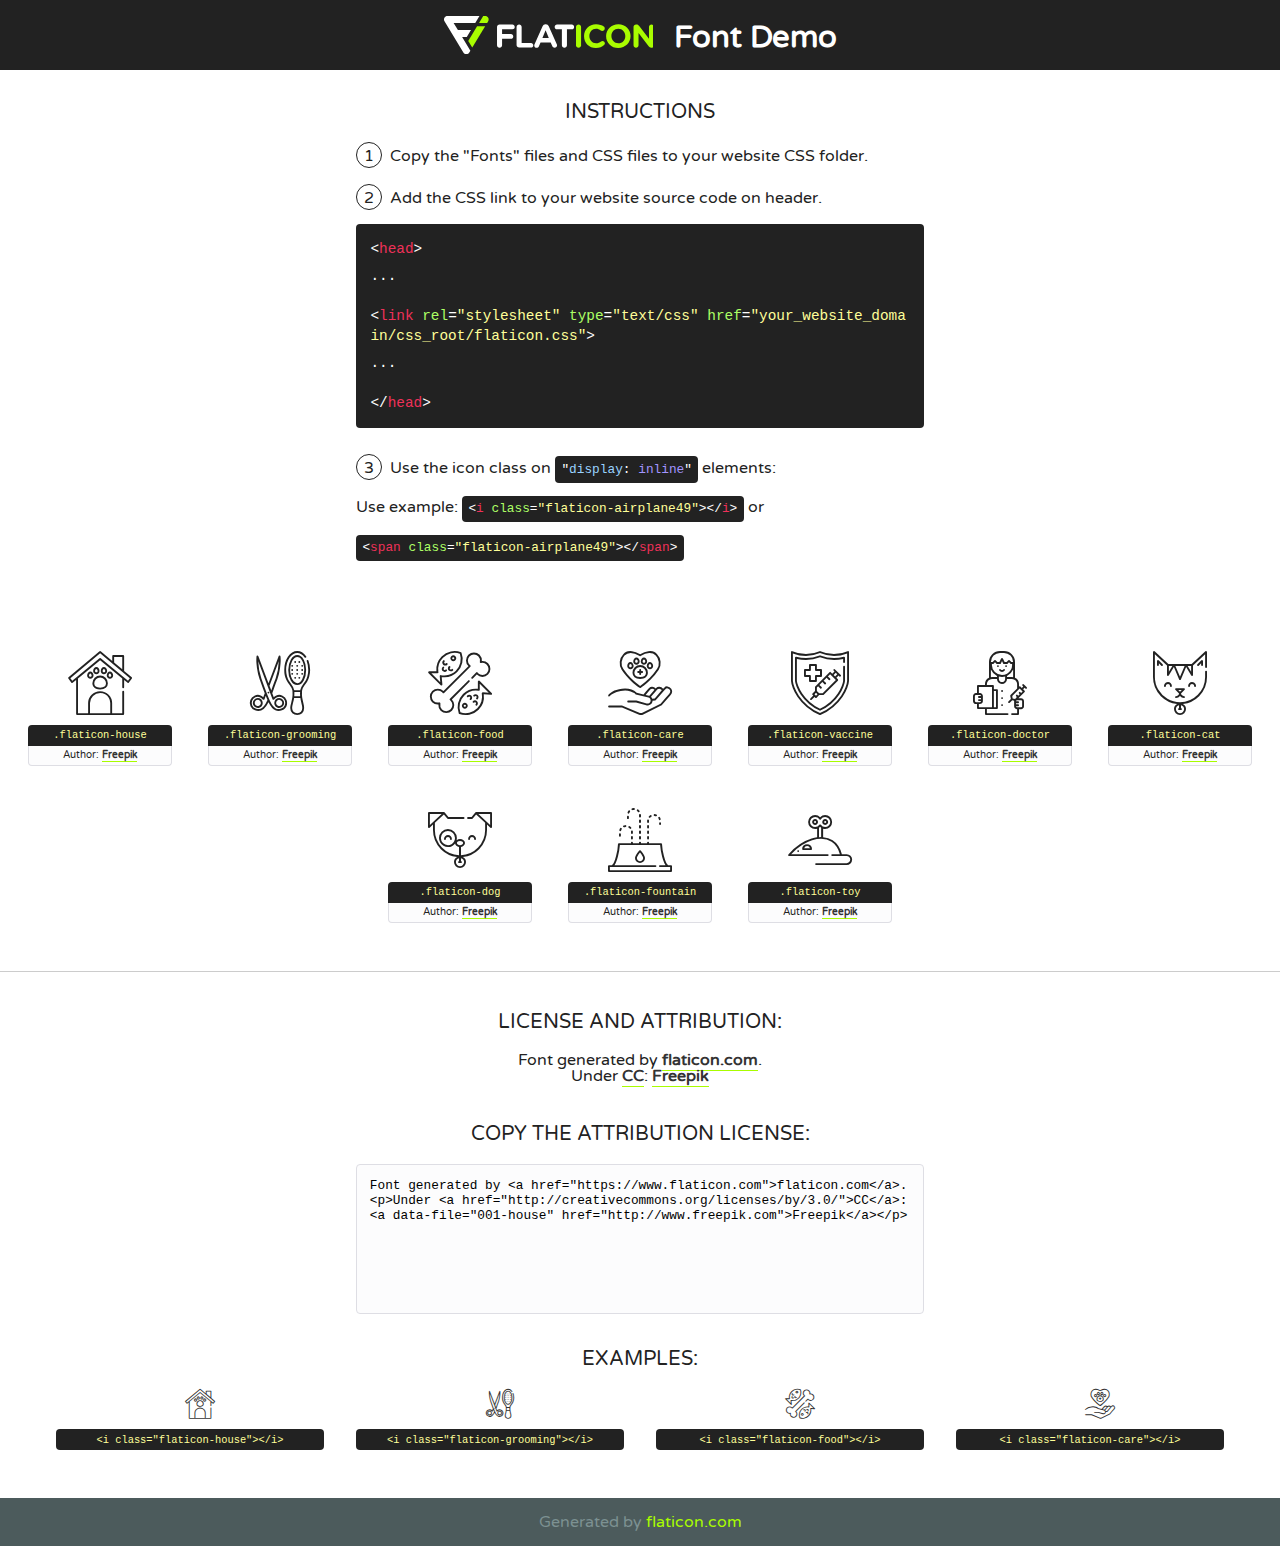
<file: FRONTEND/lib/flaticon/font/flaticon.html>
<!DOCTYPE html>
<!--
  Flaticon icon font: Flaticon
  Creation date: 06/11/2020 05:08
-->
<html>
<!DOCTYPE html>
<html>

<head>
    <title>Flaticon WebFont</title>
    <link href="http://fonts.googleapis.com/css?family=Varela+Round" rel="stylesheet" type="text/css" />
    <link rel="stylesheet" type="text/css" href="flaticon.css">
    <meta charset="UTF-8">
    <style>
    html, body, div, span, applet, object, iframe,
    h1, h2, h3, h4, h5, h6, p, blockquote, pre,
    a, abbr, acronym, address, big, cite, code,
    del, dfn, em, img, ins, kbd, q, s, samp,
    small, strike, strong, sub, sup, tt, var,
    b, u, i, center,
    dl, dt, dd, ol, ul, li,
    fieldset, form, label, legend,
    table, caption, tbody, tfoot, thead, tr, th, td,
    article, aside, canvas, details, embed, 
    figure, figcaption, footer, header, hgroup, 
    menu, nav, output, ruby, section, summary,
    time, mark, audio, video {
        margin: 0;
        padding: 0;
        border: 0;
        font-size: 100%;
        font: inherit;
        vertical-align: baseline;
    }
    /* HTML5 display-role reset for older browsers */
    article, aside, details, figcaption, figure, 
    footer, header, hgroup, menu, nav, section {
        display: block;
    }
    body {
        line-height: 1;
    }
    ol, ul {
        list-style: none;
    }
    blockquote, q {
        quotes: none;
    }
    blockquote:before, blockquote:after,
    q:before, q:after {
        content: '';
        content: none;
    }
    table {
        border-collapse: collapse;
        border-spacing: 0;
    }
    body {
        font-family: 'Varela Round', Helvetica, Arial, sans-serif;
        font-size: 16px;
        color: #222;
    }
    a {
        color: #333;
        border-bottom: 1px solid #a9fd00;
        font-weight: bold;
        text-decoration: none;
    }
    * {
        -moz-box-sizing: border-box;
        -webkit-box-sizing: border-box;
        box-sizing: border-box;
        margin: 0;
        padding: 0;
    }
    [class^="flaticon-"]:before, [class*=" flaticon-"]:before, [class^="flaticon-"]:after, [class*=" flaticon-"]:after {
        font-family: Flaticon;
        font-size: 30px;
        font-style: normal;
        margin-left: 20px;
        color: #333;
    }
    .wrapper {
        max-width: 600px;
        margin: auto;
        padding: 0 1em;
    }
    .title {
        font-size: 1.25em;
        text-align: center;
        margin-bottom: 1em;
        text-transform: uppercase;
    }
    header {
        text-align: center;
        background-color: #222;
        color: #fff;
        padding: 1em;
    }
    header .logo {
        width: 210px;
        height: 38px;
        display: inline-block;
        vertical-align: middle;
        margin-right: 1em;
        border: none;
    }
    header strong {
        font-size: 1.95em;
        font-weight: bold;
        vertical-align: middle;
        margin-top: 5px;
        display: inline-block;
    }
    .demo {
        margin: 2em auto;
        line-height: 1.25em;
    }
    .demo ul li {
        margin-bottom: 1em;
    }
    .demo ul li .num {
        color: #222;
        border-radius: 20px;
        display: inline-block;
        width: 26px;
        padding: 3px;
        height: 26px;
        text-align: center;
        margin-right: 0.5em;
        border: 1px solid #222;
    }
    .demo ul li code {
        background-color: #222;
        border-radius: 4px;
        padding: 0.25em 0.5em;
        display: inline-block;
        color: #fff;
        font-family: Consolas,Monaco,Lucida Console,Liberation Mono,DejaVu Sans Mono,Bitstream Vera Sans Mono,Courier New, monospace;
        font-weight: lighter;
        margin-top: 1em;
        font-size: 0.8em;
        word-break: break-all;
    }
    .demo ul li code.big {
        padding: 1em;
        font-size: 0.9em;
    }
    .demo ul li code .red {
        color: #EF3159;
    }
    .demo ul li code .green {
        color: #ACFF65;
    }
    .demo ul li code .yellow {
        color: #FFFF99;
    }
    .demo ul li code .blue {
        color: #99D3FF;
    }
    .demo ul li code .purple {
        color: #A295FF;
    }
    .demo ul li code .dots {
        margin-top: 0.5em;
        display: block;
    }
    #glyphs {
        border-bottom: 1px solid #ccc;
        padding: 2em 0;
        text-align: center;
    }
    .glyph {
        display: inline-block;
        width: 9em;
        margin: 1em;
        text-align: center;
        vertical-align: top;
        background: #FFF;
    }
    .glyph .glyph-icon {
        padding: 10px;
        display: block;
        font-family:"Flaticon";
        font-size: 64px;
        line-height: 1;
    }
    .glyph .glyph-icon:before {
        font-size: 64px;
        color: #222;
        margin-left: 0;
    }
    .class-name {
        font-size: 0.65em;
        background-color: #222;
        color: #fff;
        border-radius: 4px 4px 0 0;
        padding: 0.5em;
        color: #FFFF99;
        font-family: Consolas,Monaco,Lucida Console,Liberation Mono,DejaVu Sans Mono,Bitstream Vera Sans Mono,Courier New, monospace;
    }
    .author-name {
        font-size: 0.6em;
        background-color: #fcfcfd;
        border: 1px solid #DEDEE4;
        border-top: 0;
        border-radius: 0 0 4px 4px;
        padding: 0.5em;
    }
    .class-name:last-child {
        font-size: 10px;
        color:#888;
    }
    .class-name:last-child a {
        font-size: 10px;
        color:#555;
    }
    .class-name:last-child a:hover {
        color:#a9fd00;
    }
    .glyph > input {
        display: block;
        width: 100px;
        margin: 5px auto;
        text-align: center;
        font-size: 12px;
        cursor: text;
    }
    .glyph > input.icon-input {
        font-family:"Flaticon";
        font-size: 16px;
        margin-bottom: 10px;
    }
    .attribution .title {
        margin-top: 2em;
    }
    .attribution textarea {
        background-color: #fcfcfd;
        padding: 1em;
        border: none;
        box-shadow: none;
        border: 1px solid #DEDEE4;
        border-radius: 4px;
        resize: none;
        width: 100%;
        height: 150px;
        font-size: 0.8em;
        font-family: Consolas,Monaco,Lucida Console,Liberation Mono,DejaVu Sans Mono,Bitstream Vera Sans Mono,Courier New, monospace;
        -webkit-appearance: none;
    }
    .iconsuse {
        margin: 2em auto;
        text-align: center;
        max-width: 1200px;
    }
    .iconsuse:after {
        content: '';
        display: table;
        clear: both;
    }
    .iconsuse .image {
        float: left;
        width: 25%;
        padding: 0 1em;
    }
    .iconsuse .image p {
        margin-bottom: 1em;
    }
    .iconsuse .image span {
        display: block;
        font-size: 0.65em;
        background-color: #222;
        color: #fff;
        border-radius: 4px;
        padding: 0.5em;
        color: #FFFF99;
        margin-top: 1em;
        font-family: Consolas,Monaco,Lucida Console,Liberation Mono,DejaVu Sans Mono,Bitstream Vera Sans Mono,Courier New, monospace;
    }
    #footer {
        text-align: center;
        background-color: #4C5B5C;
        color: #7c9192;
        padding: 1em;
    }
    #footer a {
        border: none;
        color: #a9fd00;
        font-weight: normal;
    }
    @media (max-width: 960px) {
        .iconsuse .image {
            width: 50%;
        }
    }
    @media (max-width: 560px) {
        .iconsuse .image {
            width: 100%;
        }
    }
    </style>
</head>

<body class="characters-off">

    <header>
        <a href="https://www.flaticon.com" target="_blank" class="logo">
            <svg version="1.1" xmlns="http://www.w3.org/2000/svg" xmlns:xlink="http://www.w3.org/1999/xlink" xmlns:a="http://ns.adobe.com/AdobeSVGViewerExtensions/3.0/" viewBox="0 0 560.875 102.036" enable-background="new 0 0 560.875 102.036" xml:space="preserve">
                <defs>
                </defs>
                <g>
                    <g class="letters">
                        <path fill="#ffffff" d="M141.596,29.675c0-3.777,2.985-6.767,6.764-6.767h34.438c3.426,0,6.15,2.728,6.15,6.15
                        c0,3.43-2.724,6.149-6.15,6.149h-27.674v13.091h23.719c3.429,0,6.151,2.724,6.151,6.15c0,3.43-2.723,6.149-6.151,6.149h-23.719
                        v17.574c0,3.773-2.986,6.761-6.764,6.761c-3.779,0-6.764-2.989-6.764-6.761V29.675z"></path>
                        <path fill="#ffffff" d="M193.844,29.149c0-3.781,2.985-6.767,6.764-6.767c3.776,0,6.763,2.985,6.763,6.767v42.957h25.039
                        c3.426,0,6.149,2.726,6.149,6.153c0,3.425-2.723,6.15-6.149,6.15h-31.802c-3.779,0-6.764-2.986-6.764-6.768V29.149z"></path>
                        <path fill="#ffffff" d="M241.891,75.71l21.438-48.407c1.492-3.341,4.215-5.357,7.906-5.357h0.792
                        c3.686,0,6.323,2.017,7.815,5.357l21.439,48.407c0.436,0.967,0.701,1.845,0.701,2.723c0,3.602-2.809,6.501-6.414,6.501
                        c-3.161,0-5.269-1.845-6.499-4.655l-4.132-9.661h-27.059l-4.301,10.102c-1.144,2.631-3.426,4.214-6.237,4.214
                        c-3.517,0-6.24-2.81-6.24-6.325C241.1,77.64,241.451,76.677,241.891,75.71z M279.932,58.666l-8.521-20.297l-8.526,20.297H279.932
                        z"></path>
                        <path fill="#ffffff" d="M314.864,35.387H301.86c-3.429,0-6.239-2.813-6.239-6.238c0-3.429,2.811-6.24,6.239-6.24h39.533
                        c3.426,0,6.237,2.811,6.237,6.24c0,3.425-2.811,6.238-6.237,6.238h-13.001v42.785c0,3.773-2.99,6.761-6.764,6.761
                        c-3.779,0-6.764-2.989-6.764-6.761V35.387z"></path>
                        <path fill="#A9FD00" d="M352.615,29.149c0-3.781,2.985-6.767,6.767-6.767c3.774,0,6.761,2.985,6.761,6.767v49.024
                        c0,3.773-2.987,6.761-6.761,6.761c-3.781,0-6.767-2.989-6.767-6.761V29.149z"></path>
                        <path fill="#A9FD00" d="M374.132,53.836v-0.179c0-17.481,13.178-31.801,32.065-31.801c9.22,0,15.459,2.458,20.557,6.238
                        c1.402,1.054,2.637,2.985,2.637,5.357c0,3.692-2.985,6.59-6.681,6.59c-1.845,0-3.071-0.702-4.044-1.319
                        c-3.776-2.813-7.729-4.393-12.562-4.393c-10.364,0-17.831,8.611-17.831,19.154v0.173c0,10.542,7.291,19.329,17.831,19.329
                        c5.715,0,9.492-1.756,13.359-4.834c1.049-0.874,2.458-1.491,4.039-1.491c3.429,0,6.325,2.813,6.325,6.236
                        c0,2.106-1.056,3.78-2.282,4.834c-5.539,4.834-12.036,7.733-21.878,7.733C387.572,85.464,374.132,71.493,374.132,53.836z"></path>
                        <path fill="#A9FD00" d="M433.009,53.836v-0.179c0-17.481,13.79-31.801,32.766-31.801c18.981,0,32.592,14.143,32.592,31.628v0.173
                        c0,17.483-13.785,31.807-32.769,31.807C446.625,85.464,433.009,71.32,433.009,53.836z M484.224,53.836v-0.179
                        c0-10.539-7.725-19.326-18.626-19.326c-10.893,0-18.449,8.611-18.449,19.154v0.173c0,10.542,7.73,19.329,18.626,19.329
                        C476.676,72.986,484.224,64.378,484.224,53.836z"></path>
                        <path fill="#A9FD00" d="M506.233,29.321c0-3.774,2.99-6.763,6.767-6.763h1.401c3.252,0,5.183,1.583,7.029,3.953l26.093,34.265
                        V29.059c0-3.692,2.99-6.677,6.681-6.677c3.683,0,6.671,2.985,6.671,6.677v48.934c0,3.78-2.987,6.765-6.764,6.765h-0.436
                        c-3.257,0-5.188-1.581-7.034-3.953l-27.056-35.492v32.944c0,3.687-2.985,6.676-6.678,6.676c-3.683,0-6.673-2.989-6.673-6.676
                        V29.321z"></path>
                    </g>
                    <g class="insignia">
                        <path fill="#ffffff" d="M48.372,56.137h12.517l11.156-18.537H37.186L25.688,18.539h57.825L94.668,0H9.271
                        C5.925,0,2.842,1.801,1.198,4.716c-1.644,2.907-1.593,6.482,0.134,9.343l50.38,83.501c1.678,2.781,4.689,4.476,7.938,4.476
                        c3.246,0,6.257-1.695,7.935-4.476l2.898-4.804L48.372,56.137z"></path>
                        <g class="i">
                            <path fill="#A9FD00" d="M93.575,18.539h0.031v0.004l21.652,0.004l2.705-4.488c1.727-2.861,1.778-6.436,0.133-9.343
                            C116.454,1.801,113.371,0,110.026,0h-5.294L93.575,18.539z"></path>
                            <polygon fill="#A9FD00" points="88.291,27.356 64.725,66.486 75.519,84.404 109.942,27.356"></polygon>
                        </g>
                    </g>
                </g>
            </svg>
        </a>
        <strong>Font Demo</strong>
    </header>


    <section class="demo wrapper">

        <p class="title">Instructions</p>

        <ul>
            <li>
                <span class="num">1</span>Copy the "Fonts" files and CSS files to your website CSS folder.
            </li>
            <li>
                <span class="num">2</span>Add the CSS link to your website source code on header.
                <code class="big">
                    &lt;<span class="red">head</span>&gt;
                    <br/><span class="dots">...</span>
                    <br/>&lt;<span class="red">link</span> <span class="green">rel</span>=<span class="yellow">"stylesheet"</span> <span class="green">type</span>=<span class="yellow">"text/css"</span> <span class="green">href</span>=<span class="yellow">"your_website_domain/css_root/flaticon.css"</span>&gt;
                    <br/><span class="dots">...</span>
                    <br/>&lt;/<span class="red">head</span>&gt;
                </code>
            </li>

            <li>
                <p>
                    <span class="num">3</span>Use the icon class on <code>"<span class="blue">display</span>:<span class="purple"> inline</span>"</code> elements:
                    <br />
                    Use example: <code>&lt;<span class="red">i</span> <span class="green">class</span>=<span class="yellow">&quot;flaticon-airplane49&quot;</span>&gt;&lt;/<span class="red">i</span>&gt;</code> or <code>&lt;<span class="red">span</span> <span class="green">class</span>=<span class="yellow">&quot;flaticon-airplane49&quot;</span>&gt;&lt;/<span class="red">span</span>&gt;</code>
            </li>
        </ul>

    </section>




   <section id="glyphs">          
    
      
        <div class="glyph"><div class="glyph-icon flaticon-house"></div>
            <div class="class-name">.flaticon-house</div>
            <div class="author-name">Author: <a data-file="001-house" href="http://www.freepik.com">Freepik</a> </div> 
        </div>        
        
        <div class="glyph"><div class="glyph-icon flaticon-grooming"></div>
            <div class="class-name">.flaticon-grooming</div>
            <div class="author-name">Author: <a data-file="002-grooming" href="http://www.freepik.com">Freepik</a> </div> 
        </div>        
        
        <div class="glyph"><div class="glyph-icon flaticon-food"></div>
            <div class="class-name">.flaticon-food</div>
            <div class="author-name">Author: <a data-file="003-food" href="http://www.freepik.com">Freepik</a> </div> 
        </div>        
        
        <div class="glyph"><div class="glyph-icon flaticon-care"></div>
            <div class="class-name">.flaticon-care</div>
            <div class="author-name">Author: <a data-file="004-care" href="http://www.freepik.com">Freepik</a> </div> 
        </div>        
        
        <div class="glyph"><div class="glyph-icon flaticon-vaccine"></div>
            <div class="class-name">.flaticon-vaccine</div>
            <div class="author-name">Author: <a data-file="005-vaccine" href="http://www.freepik.com">Freepik</a> </div> 
        </div>        
        
        <div class="glyph"><div class="glyph-icon flaticon-doctor"></div>
            <div class="class-name">.flaticon-doctor</div>
            <div class="author-name">Author: <a data-file="006-doctor" href="http://www.freepik.com">Freepik</a> </div> 
        </div>        
        
        <div class="glyph"><div class="glyph-icon flaticon-cat"></div>
            <div class="class-name">.flaticon-cat</div>
            <div class="author-name">Author: <a data-file="007-cat" href="http://www.freepik.com">Freepik</a> </div> 
        </div>        
        
        <div class="glyph"><div class="glyph-icon flaticon-dog"></div>
            <div class="class-name">.flaticon-dog</div>
            <div class="author-name">Author: <a data-file="008-dog" href="http://www.freepik.com">Freepik</a> </div> 
        </div>        
        
        <div class="glyph"><div class="glyph-icon flaticon-fountain"></div>
            <div class="class-name">.flaticon-fountain</div>
            <div class="author-name">Author: <a data-file="009-fountain" href="http://www.freepik.com">Freepik</a> </div> 
        </div>        
        
        <div class="glyph"><div class="glyph-icon flaticon-toy"></div>
            <div class="class-name">.flaticon-toy</div>
            <div class="author-name">Author: <a data-file="010-toy" href="http://www.freepik.com">Freepik</a> </div> 
        </div>        
        

    </section>



    <section class="attribution wrapper"   style="text-align:center;">

      <div class="title">License and attribution:</div><div class="attrDiv">Font generated by <a href="https://www.flaticon.com">flaticon.com</a>. <div><p>Under <a href="http://creativecommons.org/licenses/by/3.0/">CC</a>: <a data-file="001-house" href="http://www.freepik.com">Freepik</a></p>  </div>
      </div>
      <div class="title">Copy the Attribution License:</div>

    <textarea onclick="this.focus();this.select();">Font generated by &lt;a href=&quot;https://www.flaticon.com&quot;&gt;flaticon.com&lt;/a&gt;. <p>Under <a href="http://creativecommons.org/licenses/by/3.0/">CC</a>: <a data-file="001-house" href="http://www.freepik.com">Freepik</a></p>  
     </textarea>

    </section>

    <section class="iconsuse">

          <div class="title">Examples:</div>            
             
            <div class="image">
                <p>
                    <i class="glyph-icon flaticon-house"></i> 
                    <span>&lt;i class=&quot;flaticon-house&quot;&gt;&lt;/i&gt;</span>
                </p>
            </div>
            
            <div class="image">
                <p>
                    <i class="glyph-icon flaticon-grooming"></i> 
                    <span>&lt;i class=&quot;flaticon-grooming&quot;&gt;&lt;/i&gt;</span>
                </p>
            </div>
            
            <div class="image">
                <p>
                    <i class="glyph-icon flaticon-food"></i> 
                    <span>&lt;i class=&quot;flaticon-food&quot;&gt;&lt;/i&gt;</span>
                </p>
            </div>
            
            <div class="image">
                <p>
                    <i class="glyph-icon flaticon-care"></i> 
                    <span>&lt;i class=&quot;flaticon-care&quot;&gt;&lt;/i&gt;</span>
                </p>
            </div>
                       
        </div>
                            
    </section>

<div id="footer">
    <div>Generated by <a href="https://www.flaticon.com">flaticon.com</a>
    </div>
</div>



</body>
</html>
</file>
<file: FRONTEND/lib/flaticon/font/flaticon.css>
/*
  	Flaticon icon font: Flaticon
  	Creation date: 06/11/2020 05:08
  	*/

@font-face {
  font-family: "Flaticon";
  src: url("./Flaticon.eot");
  src: url("./Flaticon.eot?#iefix") format("embedded-opentype"),
       url("./Flaticon.woff2") format("woff2"),
       url("./Flaticon.woff") format("woff"),
       url("./Flaticon.ttf") format("truetype"),
       url("./Flaticon.svg#Flaticon") format("svg");
  font-weight: normal;
  font-style: normal;
}

@media screen and (-webkit-min-device-pixel-ratio:0) {
  @font-face {
    font-family: "Flaticon";
    src: url("./Flaticon.svg#Flaticon") format("svg");
  }
}

[class^="flaticon-"]:before, [class*=" flaticon-"]:before,
[class^="flaticon-"]:after, [class*=" flaticon-"]:after {   
  font-family: Flaticon;
        font-size: 20px;
font-style: normal;
margin-left: 20px;
}

.flaticon-house:before { content: "\f100"; }
.flaticon-grooming:before { content: "\f101"; }
.flaticon-food:before { content: "\f102"; }
.flaticon-care:before { content: "\f103"; }
.flaticon-vaccine:before { content: "\f104"; }
.flaticon-doctor:before { content: "\f105"; }
.flaticon-cat:before { content: "\f106"; }
.flaticon-dog:before { content: "\f107"; }
.flaticon-fountain:before { content: "\f108"; }
.flaticon-toy:before { content: "\f109"; }
</file>
<file: FRONTEND/css/style.css>
/*OCULTAR ELEMENTOS SUAVE*/
.fade-enter-active, .fade-leave-active {
  transition: opacity 1s; /* 1s es la duración, puedes ajustarla según tus necesidades */
}

.fade-enter, .fade-leave-to /* .fade-leave-active in <2.1.8 */ {
  opacity: 0;
}

/*ANIMACION LOADING*/
.loading {
	z-index: 9999;
	position: fixed;
	top: calc(50% - 32px);
	left: calc(50% - 32px);
	width: 64px;
	height: 64px;
	border-radius: 50%;
	perspective: 800px;
}

.loading--plane {
	width: 70px;
	stroke-dasharray: 425.59;
	stroke-dashoffset: 425.59;
	animation: plane-loading-animation 3s linear infinite;
}

@keyframes plane-loading-animation {
	50% {
		stroke-dashoffset: 425.59;
	}

	50% {
		stroke-dashoffset: 0;
	}

	100% {
		stroke-dashoffset: -425.59;
	}
}

/******* Bootstrap Theming ********/
/*!
 * Bootstrap v4.5.3 (https://getbootstrap.com/)
 * Copyright 2011-2020 The Bootstrap Authors
 * Copyright 2011-2020 Twitter, Inc.
 * Licensed under MIT (https://github.com/twbs/bootstrap/blob/main/LICENSE)
 */
:root {
  --blue: #007bff;
  --indigo: #6610f2;
  --purple: #6f42c1;
  --pink: #e83e8c;
  --red: #dc3545;
  --orange: #fd7e14;
  --yellow: #ffc107;
  --green: #28a745;
  --teal: #20c997;
  --cyan: #17a2b8;
  --white: #fff;
  --gray: #6c757d;
  --gray-dark: #343a40;
  --primary: #ED6436;
  --secondary: #65C178;
  --success: #28a745;
  --info: #17a2b8;
  --warning: #ffc107;
  --danger: #dc3545;
  --light: #F2F2F4;
  --dark: #181818;
  --breakpoint-xs: 0;
  --breakpoint-sm: 576px;
  --breakpoint-md: 768px;
  --breakpoint-lg: 992px;
  --breakpoint-xl: 1200px;
  --font-family-sans-serif: "Nunito Sans", sans-serif;
  --font-family-monospace: SFMono-Regular, Menlo, Monaco, Consolas, "Liberation Mono", "Courier New", monospace;
}

*,
*::before,
*::after {
  box-sizing: border-box;
}

html {
  font-family: sans-serif;
  line-height: 1.15;
  -webkit-text-size-adjust: 100%;
  -webkit-tap-highlight-color: rgba(0, 0, 0, 0);
}

article, aside, figcaption, figure, footer, header, hgroup, main, nav, section {
  display: block;
}

body {
  margin: 0;
  font-family: "Nunito Sans", sans-serif;
  font-size: 1rem;
  font-weight: 400;
  line-height: 1.5;
  color: #777777;
  text-align: left;
  background-color: #fff;
}

[tabindex="-1"]:focus:not(:focus-visible) {
  outline: 0 !important;
}

hr {
  box-sizing: content-box;
  height: 0;
  overflow: visible;
}

h1, h2, h3, h4, h5, h6 {
  margin-top: 0;
  margin-bottom: 0.5rem;
}

p {
  margin-top: 0;
  margin-bottom: 1rem;
}

abbr[title],
abbr[data-original-title] {
  text-decoration: underline;
  text-decoration: underline dotted;
  cursor: help;
  border-bottom: 0;
  text-decoration-skip-ink: none;
}

address {
  margin-bottom: 1rem;
  font-style: normal;
  line-height: inherit;
}

ol,
ul,
dl {
  margin-top: 0;
  margin-bottom: 1rem;
}

ol ol,
ul ul,
ol ul,
ul ol {
  margin-bottom: 0;
}

dt {
  font-weight: 700;
}

dd {
  margin-bottom: .5rem;
  margin-left: 0;
}

blockquote {
  margin: 0 0 1rem;
}

b,
strong {
  font-weight: bolder;
}

small {
  font-size: 80%;
}

sub,
sup {
  position: relative;
  font-size: 75%;
  line-height: 0;
  vertical-align: baseline;
}

sub {
  bottom: -.25em;
}

sup {
  top: -.5em;
}

a {
  color: #ED6436;
  text-decoration: none;
  background-color: transparent;
}

a:hover {
  color: #c53f12;
  text-decoration: underline;
}

a:not([href]):not([class]) {
  color: inherit;
  text-decoration: none;
}

a:not([href]):not([class]):hover {
  color: inherit;
  text-decoration: none;
}

pre,
code,
kbd,
samp {
  font-family: SFMono-Regular, Menlo, Monaco, Consolas, "Liberation Mono", "Courier New", monospace;
  font-size: 1em;
}

pre {
  margin-top: 0;
  margin-bottom: 1rem;
  overflow: auto;
  -ms-overflow-style: scrollbar;
}

figure {
  margin: 0 0 1rem;
}

img {
  vertical-align: middle;
  border-style: none;
}

svg {
  overflow: hidden;
  vertical-align: middle;
}

table {
  border-collapse: collapse;
}

caption {
  padding-top: 0.75rem;
  padding-bottom: 0.75rem;
  color: #6c757d;
  text-align: left;
  caption-side: bottom;
}

th {
  text-align: inherit;
  text-align: -webkit-match-parent;
}

label {
  display: inline-block;
  margin-bottom: 0.5rem;
}

button {
  border-radius: 0;
}

button:focus {
  outline: 1px dotted;
  outline: 5px auto -webkit-focus-ring-color;
}

input,
button,
select,
optgroup,
textarea {
  margin: 0;
  font-family: inherit;
  font-size: inherit;
  line-height: inherit;
}

button,
input {
  overflow: visible;
}

button,
select {
  text-transform: none;
}

[role="button"] {
  cursor: pointer;
}

select {
  word-wrap: normal;
}

button,
[type="button"],
[type="reset"],
[type="submit"] {
  -webkit-appearance: button;
}

button:not(:disabled),
[type="button"]:not(:disabled),
[type="reset"]:not(:disabled),
[type="submit"]:not(:disabled) {
  cursor: pointer;
}

button::-moz-focus-inner,
[type="button"]::-moz-focus-inner,
[type="reset"]::-moz-focus-inner,
[type="submit"]::-moz-focus-inner {
  padding: 0;
  border-style: none;
}

input[type="radio"],
input[type="checkbox"] {
  box-sizing: border-box;
  padding: 0;
}

textarea {
  overflow: auto;
  resize: vertical;
}

fieldset {
  min-width: 0;
  padding: 0;
  margin: 0;
  border: 0;
}

legend {
  display: block;
  width: 100%;
  max-width: 100%;
  padding: 0;
  margin-bottom: .5rem;
  font-size: 1.5rem;
  line-height: inherit;
  color: inherit;
  white-space: normal;
}

@media (max-width: 1200px) {
  legend {
    font-size: calc(1.275rem + 0.3vw) ;
  }
}

progress {
  vertical-align: baseline;
}

[type="number"]::-webkit-inner-spin-button,
[type="number"]::-webkit-outer-spin-button {
  height: auto;
}

[type="search"] {
  outline-offset: -2px;
  -webkit-appearance: none;
}

[type="search"]::-webkit-search-decoration {
  -webkit-appearance: none;
}

::-webkit-file-upload-button {
  font: inherit;
  -webkit-appearance: button;
}

output {
  display: inline-block;
}

summary {
  display: list-item;
  cursor: pointer;
}

template {
  display: none;
}

[hidden] {
  display: none !important;
}

h1, h2, h3, h4, h5, h6,
.h1, .h2, .h3, .h4, .h5, .h6 {
  margin-bottom: 0.5rem;
  font-family: "Nunito", sans-serif;
  font-weight: 500;
  line-height: 1.2;
  color: #181818;
}

h1, .h1 {
  font-size: 2.5rem;
}

@media (max-width: 1200px) {
  h1, .h1 {
    font-size: calc(1.375rem + 1.5vw) ;
  }
}

h2, .h2 {
  font-size: 2rem;
}

@media (max-width: 1200px) {
  h2, .h2 {
    font-size: calc(1.325rem + 0.9vw) ;
  }
}

h3, .h3 {
  font-size: 1.75rem;
}

@media (max-width: 1200px) {
  h3, .h3 {
    font-size: calc(1.3rem + 0.6vw) ;
  }
}

h4, .h4 {
  font-size: 1.5rem;
}

@media (max-width: 1200px) {
  h4, .h4 {
    font-size: calc(1.275rem + 0.3vw) ;
  }
}

h5, .h5 {
  font-size: 1.25rem;
}

h6, .h6 {
  font-size: 1rem;
}

.lead {
  font-size: 1.25rem;
  font-weight: 300;
}

.display-1 {
  font-size: 6rem;
  font-weight: 300;
  line-height: 1.2;
}

@media (max-width: 1200px) {
  .display-1 {
    font-size: calc(1.725rem + 5.7vw) ;
  }
}

.display-2 {
  font-size: 5.5rem;
  font-weight: 300;
  line-height: 1.2;
}

@media (max-width: 1200px) {
  .display-2 {
    font-size: calc(1.675rem + 5.1vw) ;
  }
}

.display-3 {
  font-size: 4.5rem;
  font-weight: 300;
  line-height: 1.2;
}

@media (max-width: 1200px) {
  .display-3 {
    font-size: calc(1.575rem + 3.9vw) ;
  }
}

.display-4 {
  font-size: 3.5rem;
  font-weight: 300;
  line-height: 1.2;
}

@media (max-width: 1200px) {
  .display-4 {
    font-size: calc(1.475rem + 2.7vw) ;
  }
}

hr {
  margin-top: 1rem;
  margin-bottom: 1rem;
  border: 0;
  border-top: 1px solid rgba(0, 0, 0, 0.1);
}

small,
.small {
  font-size: 80%;
  font-weight: 400;
}

mark,
.mark {
  padding: 0.2em;
  background-color: #fcf8e3;
}

.list-unstyled {
  padding-left: 0;
  list-style: none;
}

.list-inline {
  padding-left: 0;
  list-style: none;
}

.list-inline-item {
  display: inline-block;
}

.list-inline-item:not(:last-child) {
  margin-right: 0.5rem;
}

.initialism {
  font-size: 90%;
  text-transform: uppercase;
}

.blockquote {
  margin-bottom: 1rem;
  font-size: 1.25rem;
}

.blockquote-footer {
  display: block;
  font-size: 80%;
  color: #6c757d;
}

.blockquote-footer::before {
  content: "\2014\00A0";
}

.img-fluid {
  max-width: 100%;
  height: auto;
}

.img-thumbnail {
  padding: 0.25rem;
  background-color: #fff;
  border: 1px solid #dee2e6;
  border-radius: 0.25rem;
  max-width: 100%;
  height: auto;
}

.figure {
  display: inline-block;
}

.figure-img {
  margin-bottom: 0.5rem;
  line-height: 1;
}

.figure-caption {
  font-size: 90%;
  color: #6c757d;
}

code {
  font-size: 87.5%;
  color: #e83e8c;
  word-wrap: break-word;
}

a > code {
  color: inherit;
}

kbd {
  padding: 0.2rem 0.4rem;
  font-size: 87.5%;
  color: #fff;
  background-color: #212529;
  border-radius: 0.2rem;
}

kbd kbd {
  padding: 0;
  font-size: 100%;
  font-weight: 700;
}

pre {
  display: block;
  font-size: 87.5%;
  color: #212529;
}

pre code {
  font-size: inherit;
  color: inherit;
  word-break: normal;
}

.pre-scrollable {
  max-height: 340px;
  overflow-y: scroll;
}

.container,
.container-fluid,
.container-sm,
.container-md,
.container-lg,
.container-xl {
  width: 100%;
  padding-right: 15px;
  padding-left: 15px;
  margin-right: auto;
  margin-left: auto;
}

@media (min-width: 576px) {
  .container, .container-sm {
    max-width: 540px;
  }
}

@media (min-width: 768px) {
  .container, .container-sm, .container-md {
    max-width: 720px;
  }
}

@media (min-width: 992px) {
  .container, .container-sm, .container-md, .container-lg {
    max-width: 960px;
  }
}

@media (min-width: 1200px) {
  .container, .container-sm, .container-md, .container-lg, .container-xl {
    max-width: 1140px;
  }
}

.row {
  display: flex;
  flex-wrap: wrap;
  margin-right: -15px;
  margin-left: -15px;
}

.no-gutters {
  margin-right: 0;
  margin-left: 0;
}

.no-gutters > .col,
.no-gutters > [class*="col-"] {
  padding-right: 0;
  padding-left: 0;
}

.col-1, .col-2, .col-3, .col-4, .col-5, .col-6, .col-7, .col-8, .col-9, .col-10, .col-11, .col-12, .col,
.col-auto, .col-sm-1, .col-sm-2, .col-sm-3, .col-sm-4, .col-sm-5, .col-sm-6, .col-sm-7, .col-sm-8, .col-sm-9, .col-sm-10, .col-sm-11, .col-sm-12, .col-sm,
.col-sm-auto, .col-md-1, .col-md-2, .col-md-3, .col-md-4, .col-md-5, .col-md-6, .col-md-7, .col-md-8, .col-md-9, .col-md-10, .col-md-11, .col-md-12, .col-md,
.col-md-auto, .col-lg-1, .col-lg-2, .col-lg-3, .col-lg-4, .col-lg-5, .col-lg-6, .col-lg-7, .col-lg-8, .col-lg-9, .col-lg-10, .col-lg-11, .col-lg-12, .col-lg,
.col-lg-auto, .col-xl-1, .col-xl-2, .col-xl-3, .col-xl-4, .col-xl-5, .col-xl-6, .col-xl-7, .col-xl-8, .col-xl-9, .col-xl-10, .col-xl-11, .col-xl-12, .col-xl,
.col-xl-auto {
  position: relative;
  width: 100%;
  padding-right: 15px;
  padding-left: 15px;
}

.col {
  flex-basis: 0;
  flex-grow: 1;
  max-width: 100%;
}

.row-cols-1 > * {
  flex: 0 0 100%;
  max-width: 100%;
}

.row-cols-2 > * {
  flex: 0 0 50%;
  max-width: 50%;
}

.row-cols-3 > * {
  flex: 0 0 33.33333%;
  max-width: 33.33333%;
}

.row-cols-4 > * {
  flex: 0 0 25%;
  max-width: 25%;
}

.row-cols-5 > * {
  flex: 0 0 20%;
  max-width: 20%;
}

.row-cols-6 > * {
  flex: 0 0 16.66667%;
  max-width: 16.66667%;
}

.col-auto {
  flex: 0 0 auto;
  width: auto;
  max-width: 100%;
}

.col-1 {
  flex: 0 0 8.33333%;
  max-width: 8.33333%;
}

.col-2 {
  flex: 0 0 16.66667%;
  max-width: 16.66667%;
}

.col-3 {
  flex: 0 0 25%;
  max-width: 25%;
}

.col-4 {
  flex: 0 0 33.33333%;
  max-width: 33.33333%;
}

.col-5 {
  flex: 0 0 41.66667%;
  max-width: 41.66667%;
}

.col-6 {
  flex: 0 0 50%;
  max-width: 50%;
}

.col-7 {
  flex: 0 0 58.33333%;
  max-width: 58.33333%;
}

.col-8 {
  flex: 0 0 66.66667%;
  max-width: 66.66667%;
}

.col-9 {
  flex: 0 0 75%;
  max-width: 75%;
}

.col-10 {
  flex: 0 0 83.33333%;
  max-width: 83.33333%;
}

.col-11 {
  flex: 0 0 91.66667%;
  max-width: 91.66667%;
}

.col-12 {
  flex: 0 0 100%;
  max-width: 100%;
}

.order-first {
  order: -1;
}

.order-last {
  order: 13;
}

.order-0 {
  order: 0;
}

.order-1 {
  order: 1;
}

.order-2 {
  order: 2;
}

.order-3 {
  order: 3;
}

.order-4 {
  order: 4;
}

.order-5 {
  order: 5;
}

.order-6 {
  order: 6;
}

.order-7 {
  order: 7;
}

.order-8 {
  order: 8;
}

.order-9 {
  order: 9;
}

.order-10 {
  order: 10;
}

.order-11 {
  order: 11;
}

.order-12 {
  order: 12;
}

.offset-1 {
  margin-left: 8.33333%;
}

.offset-2 {
  margin-left: 16.66667%;
}

.offset-3 {
  margin-left: 25%;
}

.offset-4 {
  margin-left: 33.33333%;
}

.offset-5 {
  margin-left: 41.66667%;
}

.offset-6 {
  margin-left: 50%;
}

.offset-7 {
  margin-left: 58.33333%;
}

.offset-8 {
  margin-left: 66.66667%;
}

.offset-9 {
  margin-left: 75%;
}

.offset-10 {
  margin-left: 83.33333%;
}

.offset-11 {
  margin-left: 91.66667%;
}

@media (min-width: 576px) {
  .col-sm {
    flex-basis: 0;
    flex-grow: 1;
    max-width: 100%;
  }
  .row-cols-sm-1 > * {
    flex: 0 0 100%;
    max-width: 100%;
  }
  .row-cols-sm-2 > * {
    flex: 0 0 50%;
    max-width: 50%;
  }
  .row-cols-sm-3 > * {
    flex: 0 0 33.33333%;
    max-width: 33.33333%;
  }
  .row-cols-sm-4 > * {
    flex: 0 0 25%;
    max-width: 25%;
  }
  .row-cols-sm-5 > * {
    flex: 0 0 20%;
    max-width: 20%;
  }
  .row-cols-sm-6 > * {
    flex: 0 0 16.66667%;
    max-width: 16.66667%;
  }
  .col-sm-auto {
    flex: 0 0 auto;
    width: auto;
    max-width: 100%;
  }
  .col-sm-1 {
    flex: 0 0 8.33333%;
    max-width: 8.33333%;
  }
  .col-sm-2 {
    flex: 0 0 16.66667%;
    max-width: 16.66667%;
  }
  .col-sm-3 {
    flex: 0 0 25%;
    max-width: 25%;
  }
  .col-sm-4 {
    flex: 0 0 33.33333%;
    max-width: 33.33333%;
  }
  .col-sm-5 {
    flex: 0 0 41.66667%;
    max-width: 41.66667%;
  }
  .col-sm-6 {
    flex: 0 0 50%;
    max-width: 50%;
  }
  .col-sm-7 {
    flex: 0 0 58.33333%;
    max-width: 58.33333%;
  }
  .col-sm-8 {
    flex: 0 0 66.66667%;
    max-width: 66.66667%;
  }
  .col-sm-9 {
    flex: 0 0 75%;
    max-width: 75%;
  }
  .col-sm-10 {
    flex: 0 0 83.33333%;
    max-width: 83.33333%;
  }
  .col-sm-11 {
    flex: 0 0 91.66667%;
    max-width: 91.66667%;
  }
  .col-sm-12 {
    flex: 0 0 100%;
    max-width: 100%;
  }
  .order-sm-first {
    order: -1;
  }
  .order-sm-last {
    order: 13;
  }
  .order-sm-0 {
    order: 0;
  }
  .order-sm-1 {
    order: 1;
  }
  .order-sm-2 {
    order: 2;
  }
  .order-sm-3 {
    order: 3;
  }
  .order-sm-4 {
    order: 4;
  }
  .order-sm-5 {
    order: 5;
  }
  .order-sm-6 {
    order: 6;
  }
  .order-sm-7 {
    order: 7;
  }
  .order-sm-8 {
    order: 8;
  }
  .order-sm-9 {
    order: 9;
  }
  .order-sm-10 {
    order: 10;
  }
  .order-sm-11 {
    order: 11;
  }
  .order-sm-12 {
    order: 12;
  }
  .offset-sm-0 {
    margin-left: 0;
  }
  .offset-sm-1 {
    margin-left: 8.33333%;
  }
  .offset-sm-2 {
    margin-left: 16.66667%;
  }
  .offset-sm-3 {
    margin-left: 25%;
  }
  .offset-sm-4 {
    margin-left: 33.33333%;
  }
  .offset-sm-5 {
    margin-left: 41.66667%;
  }
  .offset-sm-6 {
    margin-left: 50%;
  }
  .offset-sm-7 {
    margin-left: 58.33333%;
  }
  .offset-sm-8 {
    margin-left: 66.66667%;
  }
  .offset-sm-9 {
    margin-left: 75%;
  }
  .offset-sm-10 {
    margin-left: 83.33333%;
  }
  .offset-sm-11 {
    margin-left: 91.66667%;
  }
}

@media (min-width: 768px) {
  .col-md {
    flex-basis: 0;
    flex-grow: 1;
    max-width: 100%;
  }
  .row-cols-md-1 > * {
    flex: 0 0 100%;
    max-width: 100%;
  }
  .row-cols-md-2 > * {
    flex: 0 0 50%;
    max-width: 50%;
  }
  .row-cols-md-3 > * {
    flex: 0 0 33.33333%;
    max-width: 33.33333%;
  }
  .row-cols-md-4 > * {
    flex: 0 0 25%;
    max-width: 25%;
  }
  .row-cols-md-5 > * {
    flex: 0 0 20%;
    max-width: 20%;
  }
  .row-cols-md-6 > * {
    flex: 0 0 16.66667%;
    max-width: 16.66667%;
  }
  .col-md-auto {
    flex: 0 0 auto;
    width: auto;
    max-width: 100%;
  }
  .col-md-1 {
    flex: 0 0 8.33333%;
    max-width: 8.33333%;
  }
  .col-md-2 {
    flex: 0 0 16.66667%;
    max-width: 16.66667%;
  }
  .col-md-3 {
    flex: 0 0 25%;
    max-width: 25%;
  }
  .col-md-4 {
    flex: 0 0 33.33333%;
    max-width: 33.33333%;
  }
  .col-md-5 {
    flex: 0 0 41.66667%;
    max-width: 41.66667%;
  }
  .col-md-6 {
    flex: 0 0 50%;
    max-width: 50%;
  }
  .col-md-7 {
    flex: 0 0 58.33333%;
    max-width: 58.33333%;
  }
  .col-md-8 {
    flex: 0 0 66.66667%;
    max-width: 66.66667%;
  }
  .col-md-9 {
    flex: 0 0 75%;
    max-width: 75%;
  }
  .col-md-10 {
    flex: 0 0 83.33333%;
    max-width: 83.33333%;
  }
  .col-md-11 {
    flex: 0 0 91.66667%;
    max-width: 91.66667%;
  }
  .col-md-12 {
    flex: 0 0 100%;
    max-width: 100%;
  }
  .order-md-first {
    order: -1;
  }
  .order-md-last {
    order: 13;
  }
  .order-md-0 {
    order: 0;
  }
  .order-md-1 {
    order: 1;
  }
  .order-md-2 {
    order: 2;
  }
  .order-md-3 {
    order: 3;
  }
  .order-md-4 {
    order: 4;
  }
  .order-md-5 {
    order: 5;
  }
  .order-md-6 {
    order: 6;
  }
  .order-md-7 {
    order: 7;
  }
  .order-md-8 {
    order: 8;
  }
  .order-md-9 {
    order: 9;
  }
  .order-md-10 {
    order: 10;
  }
  .order-md-11 {
    order: 11;
  }
  .order-md-12 {
    order: 12;
  }
  .offset-md-0 {
    margin-left: 0;
  }
  .offset-md-1 {
    margin-left: 8.33333%;
  }
  .offset-md-2 {
    margin-left: 16.66667%;
  }
  .offset-md-3 {
    margin-left: 25%;
  }
  .offset-md-4 {
    margin-left: 33.33333%;
  }
  .offset-md-5 {
    margin-left: 41.66667%;
  }
  .offset-md-6 {
    margin-left: 50%;
  }
  .offset-md-7 {
    margin-left: 58.33333%;
  }
  .offset-md-8 {
    margin-left: 66.66667%;
  }
  .offset-md-9 {
    margin-left: 75%;
  }
  .offset-md-10 {
    margin-left: 83.33333%;
  }
  .offset-md-11 {
    margin-left: 91.66667%;
  }
}

@media (min-width: 992px) {
  .col-lg {
    flex-basis: 0;
    flex-grow: 1;
    max-width: 100%;
  }
  .row-cols-lg-1 > * {
    flex: 0 0 100%;
    max-width: 100%;
  }
  .row-cols-lg-2 > * {
    flex: 0 0 50%;
    max-width: 50%;
  }
  .row-cols-lg-3 > * {
    flex: 0 0 33.33333%;
    max-width: 33.33333%;
  }
  .row-cols-lg-4 > * {
    flex: 0 0 25%;
    max-width: 25%;
  }
  .row-cols-lg-5 > * {
    flex: 0 0 20%;
    max-width: 20%;
  }
  .row-cols-lg-6 > * {
    flex: 0 0 16.66667%;
    max-width: 16.66667%;
  }
  .col-lg-auto {
    flex: 0 0 auto;
    width: auto;
    max-width: 100%;
  }
  .col-lg-1 {
    flex: 0 0 8.33333%;
    max-width: 8.33333%;
  }
  .col-lg-2 {
    flex: 0 0 16.66667%;
    max-width: 16.66667%;
  }
  .col-lg-3 {
    flex: 0 0 25%;
    max-width: 25%;
  }
  .col-lg-4 {
    flex: 0 0 33.33333%;
    max-width: 33.33333%;
  }
  .col-lg-5 {
    flex: 0 0 41.66667%;
    max-width: 41.66667%;
  }
  .col-lg-6 {
    flex: 0 0 50%;
    max-width: 50%;
  }
  .col-lg-7 {
    flex: 0 0 58.33333%;
    max-width: 58.33333%;
  }
  .col-lg-8 {
    flex: 0 0 66.66667%;
    max-width: 66.66667%;
  }
  .col-lg-9 {
    flex: 0 0 75%;
    max-width: 75%;
  }
  .col-lg-10 {
    flex: 0 0 83.33333%;
    max-width: 83.33333%;
  }
  .col-lg-11 {
    flex: 0 0 91.66667%;
    max-width: 91.66667%;
  }
  .col-lg-12 {
    flex: 0 0 100%;
    max-width: 100%;
  }
  .order-lg-first {
    order: -1;
  }
  .order-lg-last {
    order: 13;
  }
  .order-lg-0 {
    order: 0;
  }
  .order-lg-1 {
    order: 1;
  }
  .order-lg-2 {
    order: 2;
  }
  .order-lg-3 {
    order: 3;
  }
  .order-lg-4 {
    order: 4;
  }
  .order-lg-5 {
    order: 5;
  }
  .order-lg-6 {
    order: 6;
  }
  .order-lg-7 {
    order: 7;
  }
  .order-lg-8 {
    order: 8;
  }
  .order-lg-9 {
    order: 9;
  }
  .order-lg-10 {
    order: 10;
  }
  .order-lg-11 {
    order: 11;
  }
  .order-lg-12 {
    order: 12;
  }
  .offset-lg-0 {
    margin-left: 0;
  }
  .offset-lg-1 {
    margin-left: 8.33333%;
  }
  .offset-lg-2 {
    margin-left: 16.66667%;
  }
  .offset-lg-3 {
    margin-left: 25%;
  }
  .offset-lg-4 {
    margin-left: 33.33333%;
  }
  .offset-lg-5 {
    margin-left: 41.66667%;
  }
  .offset-lg-6 {
    margin-left: 50%;
  }
  .offset-lg-7 {
    margin-left: 58.33333%;
  }
  .offset-lg-8 {
    margin-left: 66.66667%;
  }
  .offset-lg-9 {
    margin-left: 75%;
  }
  .offset-lg-10 {
    margin-left: 83.33333%;
  }
  .offset-lg-11 {
    margin-left: 91.66667%;
  }
}

@media (min-width: 1200px) {
  .col-xl {
    flex-basis: 0;
    flex-grow: 1;
    max-width: 100%;
  }
  .row-cols-xl-1 > * {
    flex: 0 0 100%;
    max-width: 100%;
  }
  .row-cols-xl-2 > * {
    flex: 0 0 50%;
    max-width: 50%;
  }
  .row-cols-xl-3 > * {
    flex: 0 0 33.33333%;
    max-width: 33.33333%;
  }
  .row-cols-xl-4 > * {
    flex: 0 0 25%;
    max-width: 25%;
  }
  .row-cols-xl-5 > * {
    flex: 0 0 20%;
    max-width: 20%;
  }
  .row-cols-xl-6 > * {
    flex: 0 0 16.66667%;
    max-width: 16.66667%;
  }
  .col-xl-auto {
    flex: 0 0 auto;
    width: auto;
    max-width: 100%;
  }
  .col-xl-1 {
    flex: 0 0 8.33333%;
    max-width: 8.33333%;
  }
  .col-xl-2 {
    flex: 0 0 16.66667%;
    max-width: 16.66667%;
  }
  .col-xl-3 {
    flex: 0 0 25%;
    max-width: 25%;
  }
  .col-xl-4 {
    flex: 0 0 33.33333%;
    max-width: 33.33333%;
  }
  .col-xl-5 {
    flex: 0 0 41.66667%;
    max-width: 41.66667%;
  }
  .col-xl-6 {
    flex: 0 0 50%;
    max-width: 50%;
  }
  .col-xl-7 {
    flex: 0 0 58.33333%;
    max-width: 58.33333%;
  }
  .col-xl-8 {
    flex: 0 0 66.66667%;
    max-width: 66.66667%;
  }
  .col-xl-9 {
    flex: 0 0 75%;
    max-width: 75%;
  }
  .col-xl-10 {
    flex: 0 0 83.33333%;
    max-width: 83.33333%;
  }
  .col-xl-11 {
    flex: 0 0 91.66667%;
    max-width: 91.66667%;
  }
  .col-xl-12 {
    flex: 0 0 100%;
    max-width: 100%;
  }
  .order-xl-first {
    order: -1;
  }
  .order-xl-last {
    order: 13;
  }
  .order-xl-0 {
    order: 0;
  }
  .order-xl-1 {
    order: 1;
  }
  .order-xl-2 {
    order: 2;
  }
  .order-xl-3 {
    order: 3;
  }
  .order-xl-4 {
    order: 4;
  }
  .order-xl-5 {
    order: 5;
  }
  .order-xl-6 {
    order: 6;
  }
  .order-xl-7 {
    order: 7;
  }
  .order-xl-8 {
    order: 8;
  }
  .order-xl-9 {
    order: 9;
  }
  .order-xl-10 {
    order: 10;
  }
  .order-xl-11 {
    order: 11;
  }
  .order-xl-12 {
    order: 12;
  }
  .offset-xl-0 {
    margin-left: 0;
  }
  .offset-xl-1 {
    margin-left: 8.33333%;
  }
  .offset-xl-2 {
    margin-left: 16.66667%;
  }
  .offset-xl-3 {
    margin-left: 25%;
  }
  .offset-xl-4 {
    margin-left: 33.33333%;
  }
  .offset-xl-5 {
    margin-left: 41.66667%;
  }
  .offset-xl-6 {
    margin-left: 50%;
  }
  .offset-xl-7 {
    margin-left: 58.33333%;
  }
  .offset-xl-8 {
    margin-left: 66.66667%;
  }
  .offset-xl-9 {
    margin-left: 75%;
  }
  .offset-xl-10 {
    margin-left: 83.33333%;
  }
  .offset-xl-11 {
    margin-left: 91.66667%;
  }
}

.table {
  width: 100%;
  margin-bottom: 1rem;
  color: #777777;
}

.table th,
.table td {
  padding: 0.75rem;
  vertical-align: top;
  border-top: 1px solid #dee2e6;
}

.table thead th {
  vertical-align: bottom;
  border-bottom: 2px solid #dee2e6;
}

.table tbody + tbody {
  border-top: 2px solid #dee2e6;
}

.table-sm th,
.table-sm td {
  padding: 0.3rem;
}

.table-bordered {
  border: 1px solid #dee2e6;
}

.table-bordered th,
.table-bordered td {
  border: 1px solid #dee2e6;
}

.table-bordered thead th,
.table-bordered thead td {
  border-bottom-width: 2px;
}

.table-borderless th,
.table-borderless td,
.table-borderless thead th,
.table-borderless tbody + tbody {
  border: 0;
}

.table-striped tbody tr:nth-of-type(odd) {
  background-color: rgba(0, 0, 0, 0.05);
}

.table-hover tbody tr:hover {
  color: #777777;
  background-color: rgba(0, 0, 0, 0.075);
}

.table-primary,
.table-primary > th,
.table-primary > td {
  background-color: #fad4c7;
}

.table-primary th,
.table-primary td,
.table-primary thead th,
.table-primary tbody + tbody {
  border-color: #f6ae96;
}

.table-hover .table-primary:hover {
  background-color: #f8c2b0;
}

.table-hover .table-primary:hover > td,
.table-hover .table-primary:hover > th {
  background-color: #f8c2b0;
}

.table-secondary,
.table-secondary > th,
.table-secondary > td {
  background-color: #d4eed9;
}

.table-secondary th,
.table-secondary td,
.table-secondary thead th,
.table-secondary tbody + tbody {
  border-color: #afdfb9;
}

.table-hover .table-secondary:hover {
  background-color: #c2e7c9;
}

.table-hover .table-secondary:hover > td,
.table-hover .table-secondary:hover > th {
  background-color: #c2e7c9;
}

.table-success,
.table-success > th,
.table-success > td {
  background-color: #c3e6cb;
}

.table-success th,
.table-success td,
.table-success thead th,
.table-success tbody + tbody {
  border-color: #8fd19e;
}

.table-hover .table-success:hover {
  background-color: #b1dfbb;
}

.table-hover .table-success:hover > td,
.table-hover .table-success:hover > th {
  background-color: #b1dfbb;
}

.table-info,
.table-info > th,
.table-info > td {
  background-color: #bee5eb;
}

.table-info th,
.table-info td,
.table-info thead th,
.table-info tbody + tbody {
  border-color: #86cfda;
}

.table-hover .table-info:hover {
  background-color: #abdde5;
}

.table-hover .table-info:hover > td,
.table-hover .table-info:hover > th {
  background-color: #abdde5;
}

.table-warning,
.table-warning > th,
.table-warning > td {
  background-color: #ffeeba;
}

.table-warning th,
.table-warning td,
.table-warning thead th,
.table-warning tbody + tbody {
  border-color: #ffdf7e;
}

.table-hover .table-warning:hover {
  background-color: #ffe8a1;
}

.table-hover .table-warning:hover > td,
.table-hover .table-warning:hover > th {
  background-color: #ffe8a1;
}

.table-danger,
.table-danger > th,
.table-danger > td {
  background-color: #f5c6cb;
}

.table-danger th,
.table-danger td,
.table-danger thead th,
.table-danger tbody + tbody {
  border-color: #ed969e;
}

.table-hover .table-danger:hover {
  background-color: #f1b0b7;
}

.table-hover .table-danger:hover > td,
.table-hover .table-danger:hover > th {
  background-color: #f1b0b7;
}

.table-light,
.table-light > th,
.table-light > td {
  background-color: #fbfbfc;
}

.table-light th,
.table-light td,
.table-light thead th,
.table-light tbody + tbody {
  border-color: #f8f8f9;
}

.table-hover .table-light:hover {
  background-color: #ececf1;
}

.table-hover .table-light:hover > td,
.table-hover .table-light:hover > th {
  background-color: #ececf1;
}

.table-dark,
.table-dark > th,
.table-dark > td {
  background-color: #bebebe;
}

.table-dark th,
.table-dark td,
.table-dark thead th,
.table-dark tbody + tbody {
  border-color: #878787;
}

.table-hover .table-dark:hover {
  background-color: #b1b1b1;
}

.table-hover .table-dark:hover > td,
.table-hover .table-dark:hover > th {
  background-color: #b1b1b1;
}

.table-active,
.table-active > th,
.table-active > td {
  background-color: rgba(0, 0, 0, 0.075);
}

.table-hover .table-active:hover {
  background-color: rgba(0, 0, 0, 0.075);
}

.table-hover .table-active:hover > td,
.table-hover .table-active:hover > th {
  background-color: rgba(0, 0, 0, 0.075);
}

.table .thead-dark th {
  color: #fff;
  background-color: #343a40;
  border-color: #454d55;
}

.table .thead-light th {
  color: #495057;
  background-color: #e9ecef;
  border-color: #dee2e6;
}

.table-dark {
  color: #fff;
  background-color: #343a40;
}

.table-dark th,
.table-dark td,
.table-dark thead th {
  border-color: #454d55;
}

.table-dark.table-bordered {
  border: 0;
}

.table-dark.table-striped tbody tr:nth-of-type(odd) {
  background-color: rgba(255, 255, 255, 0.05);
}

.table-dark.table-hover tbody tr:hover {
  color: #fff;
  background-color: rgba(255, 255, 255, 0.075);
}

@media (max-width: 575.98px) {
  .table-responsive-sm {
    display: block;
    width: 100%;
    overflow-x: auto;
    -webkit-overflow-scrolling: touch;
  }
  .table-responsive-sm > .table-bordered {
    border: 0;
  }
}

@media (max-width: 767.98px) {
  .table-responsive-md {
    display: block;
    width: 100%;
    overflow-x: auto;
    -webkit-overflow-scrolling: touch;
  }
  .table-responsive-md > .table-bordered {
    border: 0;
  }
}

@media (max-width: 991.98px) {
  .table-responsive-lg {
    display: block;
    width: 100%;
    overflow-x: auto;
    -webkit-overflow-scrolling: touch;
  }
  .table-responsive-lg > .table-bordered {
    border: 0;
  }
}

@media (max-width: 1199.98px) {
  .table-responsive-xl {
    display: block;
    width: 100%;
    overflow-x: auto;
    -webkit-overflow-scrolling: touch;
  }
  .table-responsive-xl > .table-bordered {
    border: 0;
  }
}

.table-responsive {
  display: block;
  width: 100%;
  overflow-x: auto;
  -webkit-overflow-scrolling: touch;
}

.table-responsive > .table-bordered {
  border: 0;
}

.form-control {
  display: block;
  width: 100%;
  height: calc(1.5em + 0.75rem + 2px);
  padding: 0.375rem 0.75rem;
  font-size: 1rem;
  font-weight: 400;
  line-height: 1.5;
  color: #495057;
  background-color: #fff;
  background-clip: padding-box;
  border: 1px solid #ced4da;
  border-radius: 0.25rem;
  transition: border-color 0.15s ease-in-out, box-shadow 0.15s ease-in-out;
}

@media (prefers-reduced-motion: reduce) {
  .form-control {
    transition: none;
  }
}

.form-control::-ms-expand {
  background-color: transparent;
  border: 0;
}

.form-control:-moz-focusring {
  color: transparent;
  text-shadow: 0 0 0 #495057;
}

.form-control:focus {
  color: #495057;
  background-color: #fff;
  border-color: #f7beab;
  outline: 0;
  box-shadow: 0 0 0 0.2rem rgba(237, 100, 54, 0.25);
}

.form-control::placeholder {
  color: #6c757d;
  opacity: 1;
}

.form-control:disabled, .form-control[readonly] {
  background-color: #e9ecef;
  opacity: 1;
}

input[type="date"].form-control,
input[type="time"].form-control,
input[type="datetime-local"].form-control,
input[type="month"].form-control {
  appearance: none;
}

select.form-control:focus::-ms-value {
  color: #495057;
  background-color: #fff;
}

.form-control-file,
.form-control-range {
  display: block;
  width: 100%;
}

.col-form-label {
  padding-top: calc(0.375rem + 1px);
  padding-bottom: calc(0.375rem + 1px);
  margin-bottom: 0;
  font-size: inherit;
  line-height: 1.5;
}

.col-form-label-lg {
  padding-top: calc(0.5rem + 1px);
  padding-bottom: calc(0.5rem + 1px);
  font-size: 1.25rem;
  line-height: 1.5;
}

.col-form-label-sm {
  padding-top: calc(0.25rem + 1px);
  padding-bottom: calc(0.25rem + 1px);
  font-size: 0.875rem;
  line-height: 1.5;
}

.form-control-plaintext {
  display: block;
  width: 100%;
  padding: 0.375rem 0;
  margin-bottom: 0;
  font-size: 1rem;
  line-height: 1.5;
  color: #777777;
  background-color: transparent;
  border: solid transparent;
  border-width: 1px 0;
}

.form-control-plaintext.form-control-sm, .form-control-plaintext.form-control-lg {
  padding-right: 0;
  padding-left: 0;
}

.form-control-sm {
  height: calc(1.5em + 0.5rem + 2px);
  padding: 0.25rem 0.5rem;
  font-size: 0.875rem;
  line-height: 1.5;
  border-radius: 0.2rem;
}

.form-control-lg {
  height: calc(1.5em + 1rem + 2px);
  padding: 0.5rem 1rem;
  font-size: 1.25rem;
  line-height: 1.5;
  border-radius: 0.3rem;
}

select.form-control[size], select.form-control[multiple] {
  height: auto;
}

textarea.form-control {
  height: auto;
}

.form-group {
  margin-bottom: 1rem;
}

.form-text {
  display: block;
  margin-top: 0.25rem;
}

.form-row {
  display: flex;
  flex-wrap: wrap;
  margin-right: -5px;
  margin-left: -5px;
}

.form-row > .col,
.form-row > [class*="col-"] {
  padding-right: 5px;
  padding-left: 5px;
}

.form-check {
  position: relative;
  display: block;
  padding-left: 1.25rem;
}

.form-check-input {
  position: absolute;
  margin-top: 0.3rem;
  margin-left: -1.25rem;
}

.form-check-input[disabled] ~ .form-check-label,
.form-check-input:disabled ~ .form-check-label {
  color: #6c757d;
}

.form-check-label {
  margin-bottom: 0;
}

.form-check-inline {
  display: inline-flex;
  align-items: center;
  padding-left: 0;
  margin-right: 0.75rem;
}

.form-check-inline .form-check-input {
  position: static;
  margin-top: 0;
  margin-right: 0.3125rem;
  margin-left: 0;
}

.valid-feedback {
  display: none;
  width: 100%;
  margin-top: 0.25rem;
  font-size: 80%;
  color: #28a745;
}

.valid-tooltip {
  position: absolute;
  top: 100%;
  left: 0;
  z-index: 5;
  display: none;
  max-width: 100%;
  padding: 0.25rem 0.5rem;
  margin-top: .1rem;
  font-size: 0.875rem;
  line-height: 1.5;
  color: #fff;
  background-color: rgba(40, 167, 69, 0.9);
  border-radius: 0.25rem;
}

.was-validated :valid ~ .valid-feedback,
.was-validated :valid ~ .valid-tooltip,
.is-valid ~ .valid-feedback,
.is-valid ~ .valid-tooltip {
  display: block;
}

.was-validated .form-control:valid, .form-control.is-valid {
  border-color: #28a745;
  padding-right: calc(1.5em + 0.75rem);
  background-image: url("data:image/svg+xml,%3csvg xmlns='http://www.w3.org/2000/svg' width='8' height='8' viewBox='0 0 8 8'%3e%3cpath fill='%2328a745' d='M2.3 6.73L.6 4.53c-.4-1.04.46-1.4 1.1-.8l1.1 1.4 3.4-3.8c.6-.63 1.6-.27 1.2.7l-4 4.6c-.43.5-.8.4-1.1.1z'/%3e%3c/svg%3e");
  background-repeat: no-repeat;
  background-position: right calc(0.375em + 0.1875rem) center;
  background-size: calc(0.75em + 0.375rem) calc(0.75em + 0.375rem);
}

.was-validated .form-control:valid:focus, .form-control.is-valid:focus {
  border-color: #28a745;
  box-shadow: 0 0 0 0.2rem rgba(40, 167, 69, 0.25);
}

.was-validated textarea.form-control:valid, textarea.form-control.is-valid {
  padding-right: calc(1.5em + 0.75rem);
  background-position: top calc(0.375em + 0.1875rem) right calc(0.375em + 0.1875rem);
}

.was-validated .custom-select:valid, .custom-select.is-valid {
  border-color: #28a745;
  padding-right: calc(0.75em + 2.3125rem);
  background: url("data:image/svg+xml,%3csvg xmlns='http://www.w3.org/2000/svg' width='4' height='5' viewBox='0 0 4 5'%3e%3cpath fill='%23343a40' d='M2 0L0 2h4zm0 5L0 3h4z'/%3e%3c/svg%3e") no-repeat right 0.75rem center/8px 10px, url("data:image/svg+xml,%3csvg xmlns='http://www.w3.org/2000/svg' width='8' height='8' viewBox='0 0 8 8'%3e%3cpath fill='%2328a745' d='M2.3 6.73L.6 4.53c-.4-1.04.46-1.4 1.1-.8l1.1 1.4 3.4-3.8c.6-.63 1.6-.27 1.2.7l-4 4.6c-.43.5-.8.4-1.1.1z'/%3e%3c/svg%3e") #fff no-repeat center right 1.75rem/calc(0.75em + 0.375rem) calc(0.75em + 0.375rem);
}

.was-validated .custom-select:valid:focus, .custom-select.is-valid:focus {
  border-color: #28a745;
  box-shadow: 0 0 0 0.2rem rgba(40, 167, 69, 0.25);
}

.was-validated .form-check-input:valid ~ .form-check-label, .form-check-input.is-valid ~ .form-check-label {
  color: #28a745;
}

.was-validated .form-check-input:valid ~ .valid-feedback,
.was-validated .form-check-input:valid ~ .valid-tooltip, .form-check-input.is-valid ~ .valid-feedback,
.form-check-input.is-valid ~ .valid-tooltip {
  display: block;
}

.was-validated .custom-control-input:valid ~ .custom-control-label, .custom-control-input.is-valid ~ .custom-control-label {
  color: #28a745;
}

.was-validated .custom-control-input:valid ~ .custom-control-label::before, .custom-control-input.is-valid ~ .custom-control-label::before {
  border-color: #28a745;
}

.was-validated .custom-control-input:valid:checked ~ .custom-control-label::before, .custom-control-input.is-valid:checked ~ .custom-control-label::before {
  border-color: #34ce57;
  background-color: #34ce57;
}

.was-validated .custom-control-input:valid:focus ~ .custom-control-label::before, .custom-control-input.is-valid:focus ~ .custom-control-label::before {
  box-shadow: 0 0 0 0.2rem rgba(40, 167, 69, 0.25);
}

.was-validated .custom-control-input:valid:focus:not(:checked) ~ .custom-control-label::before, .custom-control-input.is-valid:focus:not(:checked) ~ .custom-control-label::before {
  border-color: #28a745;
}

.was-validated .custom-file-input:valid ~ .custom-file-label, .custom-file-input.is-valid ~ .custom-file-label {
  border-color: #28a745;
}

.was-validated .custom-file-input:valid:focus ~ .custom-file-label, .custom-file-input.is-valid:focus ~ .custom-file-label {
  border-color: #28a745;
  box-shadow: 0 0 0 0.2rem rgba(40, 167, 69, 0.25);
}

.invalid-feedback {
  display: none;
  width: 100%;
  margin-top: 0.25rem;
  font-size: 80%;
  color: #dc3545;
}

.invalid-tooltip {
  position: absolute;
  top: 100%;
  left: 0;
  z-index: 5;
  display: none;
  max-width: 100%;
  padding: 0.25rem 0.5rem;
  margin-top: .1rem;
  font-size: 0.875rem;
  line-height: 1.5;
  color: #fff;
  background-color: rgba(220, 53, 69, 0.9);
  border-radius: 0.25rem;
}

.was-validated :invalid ~ .invalid-feedback,
.was-validated :invalid ~ .invalid-tooltip,
.is-invalid ~ .invalid-feedback,
.is-invalid ~ .invalid-tooltip {
  display: block;
}

.was-validated .form-control:invalid, .form-control.is-invalid {
  border-color: #dc3545;
  padding-right: calc(1.5em + 0.75rem);
  background-image: url("data:image/svg+xml,%3csvg xmlns='http://www.w3.org/2000/svg' width='12' height='12' fill='none' stroke='%23dc3545' viewBox='0 0 12 12'%3e%3ccircle cx='6' cy='6' r='4.5'/%3e%3cpath stroke-linejoin='round' d='M5.8 3.6h.4L6 6.5z'/%3e%3ccircle cx='6' cy='8.2' r='.6' fill='%23dc3545' stroke='none'/%3e%3c/svg%3e");
  background-repeat: no-repeat;
  background-position: right calc(0.375em + 0.1875rem) center;
  background-size: calc(0.75em + 0.375rem) calc(0.75em + 0.375rem);
}

.was-validated .form-control:invalid:focus, .form-control.is-invalid:focus {
  border-color: #dc3545;
  box-shadow: 0 0 0 0.2rem rgba(220, 53, 69, 0.25);
}

.was-validated textarea.form-control:invalid, textarea.form-control.is-invalid {
  padding-right: calc(1.5em + 0.75rem);
  background-position: top calc(0.375em + 0.1875rem) right calc(0.375em + 0.1875rem);
}

.was-validated .custom-select:invalid, .custom-select.is-invalid {
  border-color: #dc3545;
  padding-right: calc(0.75em + 2.3125rem);
  background: url("data:image/svg+xml,%3csvg xmlns='http://www.w3.org/2000/svg' width='4' height='5' viewBox='0 0 4 5'%3e%3cpath fill='%23343a40' d='M2 0L0 2h4zm0 5L0 3h4z'/%3e%3c/svg%3e") no-repeat right 0.75rem center/8px 10px, url("data:image/svg+xml,%3csvg xmlns='http://www.w3.org/2000/svg' width='12' height='12' fill='none' stroke='%23dc3545' viewBox='0 0 12 12'%3e%3ccircle cx='6' cy='6' r='4.5'/%3e%3cpath stroke-linejoin='round' d='M5.8 3.6h.4L6 6.5z'/%3e%3ccircle cx='6' cy='8.2' r='.6' fill='%23dc3545' stroke='none'/%3e%3c/svg%3e") #fff no-repeat center right 1.75rem/calc(0.75em + 0.375rem) calc(0.75em + 0.375rem);
}

.was-validated .custom-select:invalid:focus, .custom-select.is-invalid:focus {
  border-color: #dc3545;
  box-shadow: 0 0 0 0.2rem rgba(220, 53, 69, 0.25);
}

.was-validated .form-check-input:invalid ~ .form-check-label, .form-check-input.is-invalid ~ .form-check-label {
  color: #dc3545;
}

.was-validated .form-check-input:invalid ~ .invalid-feedback,
.was-validated .form-check-input:invalid ~ .invalid-tooltip, .form-check-input.is-invalid ~ .invalid-feedback,
.form-check-input.is-invalid ~ .invalid-tooltip {
  display: block;
}

.was-validated .custom-control-input:invalid ~ .custom-control-label, .custom-control-input.is-invalid ~ .custom-control-label {
  color: #dc3545;
}

.was-validated .custom-control-input:invalid ~ .custom-control-label::before, .custom-control-input.is-invalid ~ .custom-control-label::before {
  border-color: #dc3545;
}

.was-validated .custom-control-input:invalid:checked ~ .custom-control-label::before, .custom-control-input.is-invalid:checked ~ .custom-control-label::before {
  border-color: #e4606d;
  background-color: #e4606d;
}

.was-validated .custom-control-input:invalid:focus ~ .custom-control-label::before, .custom-control-input.is-invalid:focus ~ .custom-control-label::before {
  box-shadow: 0 0 0 0.2rem rgba(220, 53, 69, 0.25);
}

.was-validated .custom-control-input:invalid:focus:not(:checked) ~ .custom-control-label::before, .custom-control-input.is-invalid:focus:not(:checked) ~ .custom-control-label::before {
  border-color: #dc3545;
}

.was-validated .custom-file-input:invalid ~ .custom-file-label, .custom-file-input.is-invalid ~ .custom-file-label {
  border-color: #dc3545;
}

.was-validated .custom-file-input:invalid:focus ~ .custom-file-label, .custom-file-input.is-invalid:focus ~ .custom-file-label {
  border-color: #dc3545;
  box-shadow: 0 0 0 0.2rem rgba(220, 53, 69, 0.25);
}

.form-inline {
  display: flex;
  flex-flow: row wrap;
  align-items: center;
}

.form-inline .form-check {
  width: 100%;
}

@media (min-width: 576px) {
  .form-inline label {
    display: flex;
    align-items: center;
    justify-content: center;
    margin-bottom: 0;
  }
  .form-inline .form-group {
    display: flex;
    flex: 0 0 auto;
    flex-flow: row wrap;
    align-items: center;
    margin-bottom: 0;
  }
  .form-inline .form-control {
    display: inline-block;
    width: auto;
    vertical-align: middle;
  }
  .form-inline .form-control-plaintext {
    display: inline-block;
  }
  .form-inline .input-group,
  .form-inline .custom-select {
    width: auto;
  }
  .form-inline .form-check {
    display: flex;
    align-items: center;
    justify-content: center;
    width: auto;
    padding-left: 0;
  }
  .form-inline .form-check-input {
    position: relative;
    flex-shrink: 0;
    margin-top: 0;
    margin-right: 0.25rem;
    margin-left: 0;
  }
  .form-inline .custom-control {
    align-items: center;
    justify-content: center;
  }
  .form-inline .custom-control-label {
    margin-bottom: 0;
  }
}

.btn {
  display: inline-block;
  font-weight: 400;
  color: #777777;
  text-align: center;
  vertical-align: middle;
  user-select: none;
  background-color: transparent;
  border: 1px solid transparent;
  padding: 0.375rem 0.75rem;
  font-size: 1rem;
  line-height: 1.5;
  border-radius: 0.25rem;
  transition: color 0.15s ease-in-out, background-color 0.15s ease-in-out, border-color 0.15s ease-in-out, box-shadow 0.15s ease-in-out;
}

@media (prefers-reduced-motion: reduce) {
  .btn {
    transition: none;
  }
}

.btn:hover {
  color: #777777;
  text-decoration: none;
}

.btn:focus, .btn.focus {
  outline: 0;
  box-shadow: 0 0 0 0.2rem rgba(237, 100, 54, 0.25);
}

.btn.disabled, .btn:disabled {
  opacity: 0.65;
}

.btn:not(:disabled):not(.disabled) {
  cursor: pointer;
}

a.btn.disabled,
fieldset:disabled a.btn {
  pointer-events: none;
}

.btn-primary {
  color: #fff;
  background-color: #ED6436;
  border-color: #ED6436;
}

.btn-primary:hover {
  color: #fff;
  background-color: #e84a15;
  border-color: #dc4614;
}

.btn-primary:focus, .btn-primary.focus {
  color: #fff;
  background-color: #e84a15;
  border-color: #dc4614;
  box-shadow: 0 0 0 0.2rem rgba(240, 123, 84, 0.5);
}

.btn-primary.disabled, .btn-primary:disabled {
  color: #fff;
  background-color: #ED6436;
  border-color: #ED6436;
}

.btn-primary:not(:disabled):not(.disabled):active, .btn-primary:not(:disabled):not(.disabled).active,
.show > .btn-primary.dropdown-toggle {
  color: #fff;
  background-color: #dc4614;
  border-color: #d14213;
}

.btn-primary:not(:disabled):not(.disabled):active:focus, .btn-primary:not(:disabled):not(.disabled).active:focus,
.show > .btn-primary.dropdown-toggle:focus {
  box-shadow: 0 0 0 0.2rem rgba(240, 123, 84, 0.5);
}

.btn-secondary {
  color: #212529;
  background-color: #65C178;
  border-color: #65C178;
}

.btn-secondary:hover {
  color: #fff;
  background-color: #4ab660;
  border-color: #46ad5b;
}

.btn-secondary:focus, .btn-secondary.focus {
  color: #fff;
  background-color: #4ab660;
  border-color: #46ad5b;
  box-shadow: 0 0 0 0.2rem rgba(91, 170, 108, 0.5);
}

.btn-secondary.disabled, .btn-secondary:disabled {
  color: #212529;
  background-color: #65C178;
  border-color: #65C178;
}

.btn-secondary:not(:disabled):not(.disabled):active, .btn-secondary:not(:disabled):not(.disabled).active,
.show > .btn-secondary.dropdown-toggle {
  color: #fff;
  background-color: #46ad5b;
  border-color: #42a456;
}

.btn-secondary:not(:disabled):not(.disabled):active:focus, .btn-secondary:not(:disabled):not(.disabled).active:focus,
.show > .btn-secondary.dropdown-toggle:focus {
  box-shadow: 0 0 0 0.2rem rgba(91, 170, 108, 0.5);
}

.btn-success {
  color: #fff;
  background-color: #28a745;
  border-color: #28a745;
}

.btn-success:hover {
  color: #fff;
  background-color: #218838;
  border-color: #1e7e34;
}

.btn-success:focus, .btn-success.focus {
  color: #fff;
  background-color: #218838;
  border-color: #1e7e34;
  box-shadow: 0 0 0 0.2rem rgba(72, 180, 97, 0.5);
}

.btn-success.disabled, .btn-success:disabled {
  color: #fff;
  background-color: #28a745;
  border-color: #28a745;
}

.btn-success:not(:disabled):not(.disabled):active, .btn-success:not(:disabled):not(.disabled).active,
.show > .btn-success.dropdown-toggle {
  color: #fff;
  background-color: #1e7e34;
  border-color: #1c7430;
}

.btn-success:not(:disabled):not(.disabled):active:focus, .btn-success:not(:disabled):not(.disabled).active:focus,
.show > .btn-success.dropdown-toggle:focus {
  box-shadow: 0 0 0 0.2rem rgba(72, 180, 97, 0.5);
}

.btn-info {
  color: #fff;
  background-color: #17a2b8;
  border-color: #17a2b8;
}

.btn-info:hover {
  color: #fff;
  background-color: #138496;
  border-color: #117a8b;
}

.btn-info:focus, .btn-info.focus {
  color: #fff;
  background-color: #138496;
  border-color: #117a8b;
  box-shadow: 0 0 0 0.2rem rgba(58, 176, 195, 0.5);
}

.btn-info.disabled, .btn-info:disabled {
  color: #fff;
  background-color: #17a2b8;
  border-color: #17a2b8;
}

.btn-info:not(:disabled):not(.disabled):active, .btn-info:not(:disabled):not(.disabled).active,
.show > .btn-info.dropdown-toggle {
  color: #fff;
  background-color: #117a8b;
  border-color: #10707f;
}

.btn-info:not(:disabled):not(.disabled):active:focus, .btn-info:not(:disabled):not(.disabled).active:focus,
.show > .btn-info.dropdown-toggle:focus {
  box-shadow: 0 0 0 0.2rem rgba(58, 176, 195, 0.5);
}

.btn-warning {
  color: #212529;
  background-color: #ffc107;
  border-color: #ffc107;
}

.btn-warning:hover {
  color: #212529;
  background-color: #e0a800;
  border-color: #d39e00;
}

.btn-warning:focus, .btn-warning.focus {
  color: #212529;
  background-color: #e0a800;
  border-color: #d39e00;
  box-shadow: 0 0 0 0.2rem rgba(222, 170, 12, 0.5);
}

.btn-warning.disabled, .btn-warning:disabled {
  color: #212529;
  background-color: #ffc107;
  border-color: #ffc107;
}

.btn-warning:not(:disabled):not(.disabled):active, .btn-warning:not(:disabled):not(.disabled).active,
.show > .btn-warning.dropdown-toggle {
  color: #212529;
  background-color: #d39e00;
  border-color: #c69500;
}

.btn-warning:not(:disabled):not(.disabled):active:focus, .btn-warning:not(:disabled):not(.disabled).active:focus,
.show > .btn-warning.dropdown-toggle:focus {
  box-shadow: 0 0 0 0.2rem rgba(222, 170, 12, 0.5);
}

.btn-danger {
  color: #fff;
  background-color: #dc3545;
  border-color: #dc3545;
}

.btn-danger:hover {
  color: #fff;
  background-color: #c82333;
  border-color: #bd2130;
}

.btn-danger:focus, .btn-danger.focus {
  color: #fff;
  background-color: #c82333;
  border-color: #bd2130;
  box-shadow: 0 0 0 0.2rem rgba(225, 83, 97, 0.5);
}

.btn-danger.disabled, .btn-danger:disabled {
  color: #fff;
  background-color: #dc3545;
  border-color: #dc3545;
}

.btn-danger:not(:disabled):not(.disabled):active, .btn-danger:not(:disabled):not(.disabled).active,
.show > .btn-danger.dropdown-toggle {
  color: #fff;
  background-color: #bd2130;
  border-color: #b21f2d;
}

.btn-danger:not(:disabled):not(.disabled):active:focus, .btn-danger:not(:disabled):not(.disabled).active:focus,
.show > .btn-danger.dropdown-toggle:focus {
  box-shadow: 0 0 0 0.2rem rgba(225, 83, 97, 0.5);
}

.btn-light {
  color: #212529;
  background-color: #F2F2F4;
  border-color: #F2F2F4;
}

.btn-light:hover {
  color: #212529;
  background-color: #dddde2;
  border-color: #d6d6dd;
}

.btn-light:focus, .btn-light.focus {
  color: #212529;
  background-color: #dddde2;
  border-color: #d6d6dd;
  box-shadow: 0 0 0 0.2rem rgba(211, 211, 214, 0.5);
}

.btn-light.disabled, .btn-light:disabled {
  color: #212529;
  background-color: #F2F2F4;
  border-color: #F2F2F4;
}

.btn-light:not(:disabled):not(.disabled):active, .btn-light:not(:disabled):not(.disabled).active,
.show > .btn-light.dropdown-toggle {
  color: #212529;
  background-color: #d6d6dd;
  border-color: #cfcfd7;
}

.btn-light:not(:disabled):not(.disabled):active:focus, .btn-light:not(:disabled):not(.disabled).active:focus,
.show > .btn-light.dropdown-toggle:focus {
  box-shadow: 0 0 0 0.2rem rgba(211, 211, 214, 0.5);
}

.btn-dark {
  color: #fff;
  background-color: #181818;
  border-color: #181818;
}

.btn-dark:hover {
  color: #fff;
  background-color: #050505;
  border-color: black;
}

.btn-dark:focus, .btn-dark.focus {
  color: #fff;
  background-color: #050505;
  border-color: black;
  box-shadow: 0 0 0 0.2rem rgba(59, 59, 59, 0.5);
}

.btn-dark.disabled, .btn-dark:disabled {
  color: #fff;
  background-color: #181818;
  border-color: #181818;
}

.btn-dark:not(:disabled):not(.disabled):active, .btn-dark:not(:disabled):not(.disabled).active,
.show > .btn-dark.dropdown-toggle {
  color: #fff;
  background-color: black;
  border-color: black;
}

.btn-dark:not(:disabled):not(.disabled):active:focus, .btn-dark:not(:disabled):not(.disabled).active:focus,
.show > .btn-dark.dropdown-toggle:focus {
  box-shadow: 0 0 0 0.2rem rgba(59, 59, 59, 0.5);
}

.btn-outline-primary {
  color: #ED6436;
  border-color: #ED6436;
}

.btn-outline-primary:hover {
  color: #fff;
  background-color: #ED6436;
  border-color: #ED6436;
}

.btn-outline-primary:focus, .btn-outline-primary.focus {
  box-shadow: 0 0 0 0.2rem rgba(237, 100, 54, 0.5);
}

.btn-outline-primary.disabled, .btn-outline-primary:disabled {
  color: #ED6436;
  background-color: transparent;
}

.btn-outline-primary:not(:disabled):not(.disabled):active, .btn-outline-primary:not(:disabled):not(.disabled).active,
.show > .btn-outline-primary.dropdown-toggle {
  color: #fff;
  background-color: #ED6436;
  border-color: #ED6436;
}

.btn-outline-primary:not(:disabled):not(.disabled):active:focus, .btn-outline-primary:not(:disabled):not(.disabled).active:focus,
.show > .btn-outline-primary.dropdown-toggle:focus {
  box-shadow: 0 0 0 0.2rem rgba(237, 100, 54, 0.5);
}

.btn-outline-secondary {
  color: #65C178;
  border-color: #65C178;
}

.btn-outline-secondary:hover {
  color: #212529;
  background-color: #65C178;
  border-color: #65C178;
}

.btn-outline-secondary:focus, .btn-outline-secondary.focus {
  box-shadow: 0 0 0 0.2rem rgba(101, 193, 120, 0.5);
}

.btn-outline-secondary.disabled, .btn-outline-secondary:disabled {
  color: #65C178;
  background-color: transparent;
}

.btn-outline-secondary:not(:disabled):not(.disabled):active, .btn-outline-secondary:not(:disabled):not(.disabled).active,
.show > .btn-outline-secondary.dropdown-toggle {
  color: #212529;
  background-color: #65C178;
  border-color: #65C178;
}

.btn-outline-secondary:not(:disabled):not(.disabled):active:focus, .btn-outline-secondary:not(:disabled):not(.disabled).active:focus,
.show > .btn-outline-secondary.dropdown-toggle:focus {
  box-shadow: 0 0 0 0.2rem rgba(101, 193, 120, 0.5);
}

.btn-outline-success {
  color: #28a745;
  border-color: #28a745;
}

.btn-outline-success:hover {
  color: #fff;
  background-color: #28a745;
  border-color: #28a745;
}

.btn-outline-success:focus, .btn-outline-success.focus {
  box-shadow: 0 0 0 0.2rem rgba(40, 167, 69, 0.5);
}

.btn-outline-success.disabled, .btn-outline-success:disabled {
  color: #28a745;
  background-color: transparent;
}

.btn-outline-success:not(:disabled):not(.disabled):active, .btn-outline-success:not(:disabled):not(.disabled).active,
.show > .btn-outline-success.dropdown-toggle {
  color: #fff;
  background-color: #28a745;
  border-color: #28a745;
}

.btn-outline-success:not(:disabled):not(.disabled):active:focus, .btn-outline-success:not(:disabled):not(.disabled).active:focus,
.show > .btn-outline-success.dropdown-toggle:focus {
  box-shadow: 0 0 0 0.2rem rgba(40, 167, 69, 0.5);
}

.btn-outline-info {
  color: #17a2b8;
  border-color: #17a2b8;
}

.btn-outline-info:hover {
  color: #fff;
  background-color: #17a2b8;
  border-color: #17a2b8;
}

.btn-outline-info:focus, .btn-outline-info.focus {
  box-shadow: 0 0 0 0.2rem rgba(23, 162, 184, 0.5);
}

.btn-outline-info.disabled, .btn-outline-info:disabled {
  color: #17a2b8;
  background-color: transparent;
}

.btn-outline-info:not(:disabled):not(.disabled):active, .btn-outline-info:not(:disabled):not(.disabled).active,
.show > .btn-outline-info.dropdown-toggle {
  color: #fff;
  background-color: #17a2b8;
  border-color: #17a2b8;
}

.btn-outline-info:not(:disabled):not(.disabled):active:focus, .btn-outline-info:not(:disabled):not(.disabled).active:focus,
.show > .btn-outline-info.dropdown-toggle:focus {
  box-shadow: 0 0 0 0.2rem rgba(23, 162, 184, 0.5);
}

.btn-outline-warning {
  color: #ffc107;
  border-color: #ffc107;
}

.btn-outline-warning:hover {
  color: #212529;
  background-color: #ffc107;
  border-color: #ffc107;
}

.btn-outline-warning:focus, .btn-outline-warning.focus {
  box-shadow: 0 0 0 0.2rem rgba(255, 193, 7, 0.5);
}

.btn-outline-warning.disabled, .btn-outline-warning:disabled {
  color: #ffc107;
  background-color: transparent;
}

.btn-outline-warning:not(:disabled):not(.disabled):active, .btn-outline-warning:not(:disabled):not(.disabled).active,
.show > .btn-outline-warning.dropdown-toggle {
  color: #212529;
  background-color: #ffc107;
  border-color: #ffc107;
}

.btn-outline-warning:not(:disabled):not(.disabled):active:focus, .btn-outline-warning:not(:disabled):not(.disabled).active:focus,
.show > .btn-outline-warning.dropdown-toggle:focus {
  box-shadow: 0 0 0 0.2rem rgba(255, 193, 7, 0.5);
}

.btn-outline-danger {
  color: #dc3545;
  border-color: #dc3545;
}

.btn-outline-danger:hover {
  color: #fff;
  background-color: #dc3545;
  border-color: #dc3545;
}

.btn-outline-danger:focus, .btn-outline-danger.focus {
  box-shadow: 0 0 0 0.2rem rgba(220, 53, 69, 0.5);
}

.btn-outline-danger.disabled, .btn-outline-danger:disabled {
  color: #dc3545;
  background-color: transparent;
}

.btn-outline-danger:not(:disabled):not(.disabled):active, .btn-outline-danger:not(:disabled):not(.disabled).active,
.show > .btn-outline-danger.dropdown-toggle {
  color: #fff;
  background-color: #dc3545;
  border-color: #dc3545;
}

.btn-outline-danger:not(:disabled):not(.disabled):active:focus, .btn-outline-danger:not(:disabled):not(.disabled).active:focus,
.show > .btn-outline-danger.dropdown-toggle:focus {
  box-shadow: 0 0 0 0.2rem rgba(220, 53, 69, 0.5);
}

.btn-outline-light {
  color: #F2F2F4;
  border-color: #F2F2F4;
}

.btn-outline-light:hover {
  color: #212529;
  background-color: #F2F2F4;
  border-color: #F2F2F4;
}

.btn-outline-light:focus, .btn-outline-light.focus {
  box-shadow: 0 0 0 0.2rem rgba(242, 242, 244, 0.5);
}

.btn-outline-light.disabled, .btn-outline-light:disabled {
  color: #F2F2F4;
  background-color: transparent;
}

.btn-outline-light:not(:disabled):not(.disabled):active, .btn-outline-light:not(:disabled):not(.disabled).active,
.show > .btn-outline-light.dropdown-toggle {
  color: #212529;
  background-color: #F2F2F4;
  border-color: #F2F2F4;
}

.btn-outline-light:not(:disabled):not(.disabled):active:focus, .btn-outline-light:not(:disabled):not(.disabled).active:focus,
.show > .btn-outline-light.dropdown-toggle:focus {
  box-shadow: 0 0 0 0.2rem rgba(242, 242, 244, 0.5);
}

.btn-outline-dark {
  color: #181818;
  border-color: #181818;
}

.btn-outline-dark:hover {
  color: #fff;
  background-color: #181818;
  border-color: #181818;
}

.btn-outline-dark:focus, .btn-outline-dark.focus {
  box-shadow: 0 0 0 0.2rem rgba(24, 24, 24, 0.5);
}

.btn-outline-dark.disabled, .btn-outline-dark:disabled {
  color: #181818;
  background-color: transparent;
}

.btn-outline-dark:not(:disabled):not(.disabled):active, .btn-outline-dark:not(:disabled):not(.disabled).active,
.show > .btn-outline-dark.dropdown-toggle {
  color: #fff;
  background-color: #181818;
  border-color: #181818;
}

.btn-outline-dark:not(:disabled):not(.disabled):active:focus, .btn-outline-dark:not(:disabled):not(.disabled).active:focus,
.show > .btn-outline-dark.dropdown-toggle:focus {
  box-shadow: 0 0 0 0.2rem rgba(24, 24, 24, 0.5);
}

.btn-link {
  font-weight: 400;
  color: #ED6436;
  text-decoration: none;
}

.btn-link:hover {
  color: #c53f12;
  text-decoration: underline;
}

.btn-link:focus, .btn-link.focus {
  text-decoration: underline;
}

.btn-link:disabled, .btn-link.disabled {
  color: #6c757d;
  pointer-events: none;
}

.btn-lg, .btn-group-lg > .btn {
  padding: 0.5rem 1rem;
  font-size: 1.25rem;
  line-height: 1.5;
  border-radius: 0.3rem;
}

.btn-sm, .btn-group-sm > .btn {
  padding: 0.25rem 0.5rem;
  font-size: 0.875rem;
  line-height: 1.5;
  border-radius: 0.2rem;
}

.btn-block {
  display: block;
  width: 100%;
}

.btn-block + .btn-block {
  margin-top: 0.5rem;
}

input[type="submit"].btn-block,
input[type="reset"].btn-block,
input[type="button"].btn-block {
  width: 100%;
}

.fade {
  transition: opacity 0.15s linear;
}

@media (prefers-reduced-motion: reduce) {
  .fade {
    transition: none;
  }
}

.fade:not(.show) {
  opacity: 0;
}

.collapse:not(.show) {
  display: none;
}

.collapsing {
  position: relative;
  height: 0;
  overflow: hidden;
  transition: height 0.35s ease;
}

@media (prefers-reduced-motion: reduce) {
  .collapsing {
    transition: none;
  }
}

.dropup,
.dropright,
.dropdown,
.dropleft {
  position: relative;
}

.dropdown-toggle {
  white-space: nowrap;
}

.dropdown-toggle::after {
  display: inline-block;
  margin-left: 0.255em;
  vertical-align: 0.255em;
  content: "";
  border-top: 0.3em solid;
  border-right: 0.3em solid transparent;
  border-bottom: 0;
  border-left: 0.3em solid transparent;
}

.dropdown-toggle:empty::after {
  margin-left: 0;
}

.dropdown-menu {
  position: absolute;
  top: 100%;
  left: 0;
  z-index: 1000;
  display: none;
  float: left;
  min-width: 10rem;
  padding: 0.5rem 0;
  margin: 0.125rem 0 0;
  font-size: 1rem;
  color: #777777;
  text-align: left;
  list-style: none;
  background-color: #fff;
  background-clip: padding-box;
  border: 1px solid rgba(0, 0, 0, 0.15);
  border-radius: 0.25rem;
}

.dropdown-menu-left {
  right: auto;
  left: 0;
}

.dropdown-menu-right {
  right: 0;
  left: auto;
}

@media (min-width: 576px) {
  .dropdown-menu-sm-left {
    right: auto;
    left: 0;
  }
  .dropdown-menu-sm-right {
    right: 0;
    left: auto;
  }
}

@media (min-width: 768px) {
  .dropdown-menu-md-left {
    right: auto;
    left: 0;
  }
  .dropdown-menu-md-right {
    right: 0;
    left: auto;
  }
}

@media (min-width: 992px) {
  .dropdown-menu-lg-left {
    right: auto;
    left: 0;
  }
  .dropdown-menu-lg-right {
    right: 0;
    left: auto;
  }
}

@media (min-width: 1200px) {
  .dropdown-menu-xl-left {
    right: auto;
    left: 0;
  }
  .dropdown-menu-xl-right {
    right: 0;
    left: auto;
  }
}

.dropup .dropdown-menu {
  top: auto;
  bottom: 100%;
  margin-top: 0;
  margin-bottom: 0.125rem;
}

.dropup .dropdown-toggle::after {
  display: inline-block;
  margin-left: 0.255em;
  vertical-align: 0.255em;
  content: "";
  border-top: 0;
  border-right: 0.3em solid transparent;
  border-bottom: 0.3em solid;
  border-left: 0.3em solid transparent;
}

.dropup .dropdown-toggle:empty::after {
  margin-left: 0;
}

.dropright .dropdown-menu {
  top: 0;
  right: auto;
  left: 100%;
  margin-top: 0;
  margin-left: 0.125rem;
}

.dropright .dropdown-toggle::after {
  display: inline-block;
  margin-left: 0.255em;
  vertical-align: 0.255em;
  content: "";
  border-top: 0.3em solid transparent;
  border-right: 0;
  border-bottom: 0.3em solid transparent;
  border-left: 0.3em solid;
}

.dropright .dropdown-toggle:empty::after {
  margin-left: 0;
}

.dropright .dropdown-toggle::after {
  vertical-align: 0;
}

.dropleft .dropdown-menu {
  top: 0;
  right: 100%;
  left: auto;
  margin-top: 0;
  margin-right: 0.125rem;
}

.dropleft .dropdown-toggle::after {
  display: inline-block;
  margin-left: 0.255em;
  vertical-align: 0.255em;
  content: "";
}

.dropleft .dropdown-toggle::after {
  display: none;
}

.dropleft .dropdown-toggle::before {
  display: inline-block;
  margin-right: 0.255em;
  vertical-align: 0.255em;
  content: "";
  border-top: 0.3em solid transparent;
  border-right: 0.3em solid;
  border-bottom: 0.3em solid transparent;
}

.dropleft .dropdown-toggle:empty::after {
  margin-left: 0;
}

.dropleft .dropdown-toggle::before {
  vertical-align: 0;
}

.dropdown-menu[x-placement^="top"], .dropdown-menu[x-placement^="right"], .dropdown-menu[x-placement^="bottom"], .dropdown-menu[x-placement^="left"] {
  right: auto;
  bottom: auto;
}

.dropdown-divider {
  height: 0;
  margin: 0.5rem 0;
  overflow: hidden;
  border-top: 1px solid #e9ecef;
}

.dropdown-item {
  display: block;
  width: 100%;
  padding: 0.25rem 1.5rem;
  clear: both;
  font-weight: 400;
  color: #212529;
  text-align: inherit;
  white-space: nowrap;
  background-color: transparent;
  border: 0;
}

.dropdown-item:hover, .dropdown-item:focus {
  color: #16181b;
  text-decoration: none;
  background-color: #f8f9fa;
}

.dropdown-item.active, .dropdown-item:active {
  color: #fff;
  text-decoration: none;
  background-color: #ED6436;
}

.dropdown-item.disabled, .dropdown-item:disabled {
  color: #6c757d;
  pointer-events: none;
  background-color: transparent;
}

.dropdown-menu.show {
  display: block;
}

.dropdown-header {
  display: block;
  padding: 0.5rem 1.5rem;
  margin-bottom: 0;
  font-size: 0.875rem;
  color: #6c757d;
  white-space: nowrap;
}

.dropdown-item-text {
  display: block;
  padding: 0.25rem 1.5rem;
  color: #212529;
}

.btn-group,
.btn-group-vertical {
  position: relative;
  display: inline-flex;
  vertical-align: middle;
}

.btn-group > .btn,
.btn-group-vertical > .btn {
  position: relative;
  flex: 1 1 auto;
}

.btn-group > .btn:hover,
.btn-group-vertical > .btn:hover {
  z-index: 1;
}

.btn-group > .btn:focus, .btn-group > .btn:active, .btn-group > .btn.active,
.btn-group-vertical > .btn:focus,
.btn-group-vertical > .btn:active,
.btn-group-vertical > .btn.active {
  z-index: 1;
}

.btn-toolbar {
  display: flex;
  flex-wrap: wrap;
  justify-content: flex-start;
}

.btn-toolbar .input-group {
  width: auto;
}

.btn-group > .btn:not(:first-child),
.btn-group > .btn-group:not(:first-child) {
  margin-left: -1px;
}

.btn-group > .btn:not(:last-child):not(.dropdown-toggle),
.btn-group > .btn-group:not(:last-child) > .btn {
  border-top-right-radius: 0;
  border-bottom-right-radius: 0;
}

.btn-group > .btn:not(:first-child),
.btn-group > .btn-group:not(:first-child) > .btn {
  border-top-left-radius: 0;
  border-bottom-left-radius: 0;
}

.dropdown-toggle-split {
  padding-right: 0.5625rem;
  padding-left: 0.5625rem;
}

.dropdown-toggle-split::after,
.dropup .dropdown-toggle-split::after,
.dropright .dropdown-toggle-split::after {
  margin-left: 0;
}

.dropleft .dropdown-toggle-split::before {
  margin-right: 0;
}

.btn-sm + .dropdown-toggle-split, .btn-group-sm > .btn + .dropdown-toggle-split {
  padding-right: 0.375rem;
  padding-left: 0.375rem;
}

.btn-lg + .dropdown-toggle-split, .btn-group-lg > .btn + .dropdown-toggle-split {
  padding-right: 0.75rem;
  padding-left: 0.75rem;
}

.btn-group-vertical {
  flex-direction: column;
  align-items: flex-start;
  justify-content: center;
}

.btn-group-vertical > .btn,
.btn-group-vertical > .btn-group {
  width: 100%;
}

.btn-group-vertical > .btn:not(:first-child),
.btn-group-vertical > .btn-group:not(:first-child) {
  margin-top: -1px;
}

.btn-group-vertical > .btn:not(:last-child):not(.dropdown-toggle),
.btn-group-vertical > .btn-group:not(:last-child) > .btn {
  border-bottom-right-radius: 0;
  border-bottom-left-radius: 0;
}

.btn-group-vertical > .btn:not(:first-child),
.btn-group-vertical > .btn-group:not(:first-child) > .btn {
  border-top-left-radius: 0;
  border-top-right-radius: 0;
}

.btn-group-toggle > .btn,
.btn-group-toggle > .btn-group > .btn {
  margin-bottom: 0;
}

.btn-group-toggle > .btn input[type="radio"],
.btn-group-toggle > .btn input[type="checkbox"],
.btn-group-toggle > .btn-group > .btn input[type="radio"],
.btn-group-toggle > .btn-group > .btn input[type="checkbox"] {
  position: absolute;
  clip: rect(0, 0, 0, 0);
  pointer-events: none;
}

.input-group {
  position: relative;
  display: flex;
  flex-wrap: wrap;
  align-items: stretch;
  width: 100%;
}

.input-group > .form-control,
.input-group > .form-control-plaintext,
.input-group > .custom-select,
.input-group > .custom-file {
  position: relative;
  flex: 1 1 auto;
  width: 1%;
  min-width: 0;
  margin-bottom: 0;
}

.input-group > .form-control + .form-control,
.input-group > .form-control + .custom-select,
.input-group > .form-control + .custom-file,
.input-group > .form-control-plaintext + .form-control,
.input-group > .form-control-plaintext + .custom-select,
.input-group > .form-control-plaintext + .custom-file,
.input-group > .custom-select + .form-control,
.input-group > .custom-select + .custom-select,
.input-group > .custom-select + .custom-file,
.input-group > .custom-file + .form-control,
.input-group > .custom-file + .custom-select,
.input-group > .custom-file + .custom-file {
  margin-left: -1px;
}

.input-group > .form-control:focus,
.input-group > .custom-select:focus,
.input-group > .custom-file .custom-file-input:focus ~ .custom-file-label {
  z-index: 3;
}

.input-group > .custom-file .custom-file-input:focus {
  z-index: 4;
}

.input-group > .form-control:not(:last-child),
.input-group > .custom-select:not(:last-child) {
  border-top-right-radius: 0;
  border-bottom-right-radius: 0;
}

.input-group > .form-control:not(:first-child),
.input-group > .custom-select:not(:first-child) {
  border-top-left-radius: 0;
  border-bottom-left-radius: 0;
}

.input-group > .custom-file {
  display: flex;
  align-items: center;
}

.input-group > .custom-file:not(:last-child) .custom-file-label,
.input-group > .custom-file:not(:last-child) .custom-file-label::after {
  border-top-right-radius: 0;
  border-bottom-right-radius: 0;
}

.input-group > .custom-file:not(:first-child) .custom-file-label {
  border-top-left-radius: 0;
  border-bottom-left-radius: 0;
}

.input-group-prepend,
.input-group-append {
  display: flex;
}

.input-group-prepend .btn,
.input-group-append .btn {
  position: relative;
  z-index: 2;
}

.input-group-prepend .btn:focus,
.input-group-append .btn:focus {
  z-index: 3;
}

.input-group-prepend .btn + .btn,
.input-group-prepend .btn + .input-group-text,
.input-group-prepend .input-group-text + .input-group-text,
.input-group-prepend .input-group-text + .btn,
.input-group-append .btn + .btn,
.input-group-append .btn + .input-group-text,
.input-group-append .input-group-text + .input-group-text,
.input-group-append .input-group-text + .btn {
  margin-left: -1px;
}

.input-group-prepend {
  margin-right: -1px;
}

.input-group-append {
  margin-left: -1px;
}

.input-group-text {
  display: flex;
  align-items: center;
  padding: 0.375rem 0.75rem;
  margin-bottom: 0;
  font-size: 1rem;
  font-weight: 400;
  line-height: 1.5;
  color: #495057;
  text-align: center;
  white-space: nowrap;
  background-color: #e9ecef;
  border: 1px solid #ced4da;
  border-radius: 0.25rem;
}

.input-group-text input[type="radio"],
.input-group-text input[type="checkbox"] {
  margin-top: 0;
}

.input-group-lg > .form-control:not(textarea),
.input-group-lg > .custom-select {
  height: calc(1.5em + 1rem + 2px);
}

.input-group-lg > .form-control,
.input-group-lg > .custom-select,
.input-group-lg > .input-group-prepend > .input-group-text,
.input-group-lg > .input-group-append > .input-group-text,
.input-group-lg > .input-group-prepend > .btn,
.input-group-lg > .input-group-append > .btn {
  padding: 0.5rem 1rem;
  font-size: 1.25rem;
  line-height: 1.5;
  border-radius: 0.3rem;
}

.input-group-sm > .form-control:not(textarea),
.input-group-sm > .custom-select {
  height: calc(1.5em + 0.5rem + 2px);
}

.input-group-sm > .form-control,
.input-group-sm > .custom-select,
.input-group-sm > .input-group-prepend > .input-group-text,
.input-group-sm > .input-group-append > .input-group-text,
.input-group-sm > .input-group-prepend > .btn,
.input-group-sm > .input-group-append > .btn {
  padding: 0.25rem 0.5rem;
  font-size: 0.875rem;
  line-height: 1.5;
  border-radius: 0.2rem;
}

.input-group-lg > .custom-select,
.input-group-sm > .custom-select {
  padding-right: 1.75rem;
}

.input-group > .input-group-prepend > .btn,
.input-group > .input-group-prepend > .input-group-text,
.input-group > .input-group-append:not(:last-child) > .btn,
.input-group > .input-group-append:not(:last-child) > .input-group-text,
.input-group > .input-group-append:last-child > .btn:not(:last-child):not(.dropdown-toggle),
.input-group > .input-group-append:last-child > .input-group-text:not(:last-child) {
  border-top-right-radius: 0;
  border-bottom-right-radius: 0;
}

.input-group > .input-group-append > .btn,
.input-group > .input-group-append > .input-group-text,
.input-group > .input-group-prepend:not(:first-child) > .btn,
.input-group > .input-group-prepend:not(:first-child) > .input-group-text,
.input-group > .input-group-prepend:first-child > .btn:not(:first-child),
.input-group > .input-group-prepend:first-child > .input-group-text:not(:first-child) {
  border-top-left-radius: 0;
  border-bottom-left-radius: 0;
}

.custom-control {
  position: relative;
  z-index: 1;
  display: block;
  min-height: 1.5rem;
  padding-left: 1.5rem;
  color-adjust: exact;
}

.custom-control-inline {
  display: inline-flex;
  margin-right: 1rem;
}

.custom-control-input {
  position: absolute;
  left: 0;
  z-index: -1;
  width: 1rem;
  height: 1.25rem;
  opacity: 0;
}

.custom-control-input:checked ~ .custom-control-label::before {
  color: #fff;
  border-color: #ED6436;
  background-color: #ED6436;
}

.custom-control-input:focus ~ .custom-control-label::before {
  box-shadow: 0 0 0 0.2rem rgba(237, 100, 54, 0.25);
}

.custom-control-input:focus:not(:checked) ~ .custom-control-label::before {
  border-color: #f7beab;
}

.custom-control-input:not(:disabled):active ~ .custom-control-label::before {
  color: #fff;
  background-color: #fce2da;
  border-color: #fce2da;
}

.custom-control-input[disabled] ~ .custom-control-label, .custom-control-input:disabled ~ .custom-control-label {
  color: #6c757d;
}

.custom-control-input[disabled] ~ .custom-control-label::before, .custom-control-input:disabled ~ .custom-control-label::before {
  background-color: #e9ecef;
}

.custom-control-label {
  position: relative;
  margin-bottom: 0;
  vertical-align: top;
}

.custom-control-label::before {
  position: absolute;
  top: 0.25rem;
  left: -1.5rem;
  display: block;
  width: 1rem;
  height: 1rem;
  pointer-events: none;
  content: "";
  background-color: #fff;
  border: #adb5bd solid 1px;
}

.custom-control-label::after {
  position: absolute;
  top: 0.25rem;
  left: -1.5rem;
  display: block;
  width: 1rem;
  height: 1rem;
  content: "";
  background: no-repeat 50% / 50% 50%;
}

.custom-checkbox .custom-control-label::before {
  border-radius: 0.25rem;
}

.custom-checkbox .custom-control-input:checked ~ .custom-control-label::after {
  background-image: url("data:image/svg+xml,%3csvg xmlns='http://www.w3.org/2000/svg' width='8' height='8' viewBox='0 0 8 8'%3e%3cpath fill='%23fff' d='M6.564.75l-3.59 3.612-1.538-1.55L0 4.26l2.974 2.99L8 2.193z'/%3e%3c/svg%3e");
}

.custom-checkbox .custom-control-input:indeterminate ~ .custom-control-label::before {
  border-color: #ED6436;
  background-color: #ED6436;
}

.custom-checkbox .custom-control-input:indeterminate ~ .custom-control-label::after {
  background-image: url("data:image/svg+xml,%3csvg xmlns='http://www.w3.org/2000/svg' width='4' height='4' viewBox='0 0 4 4'%3e%3cpath stroke='%23fff' d='M0 2h4'/%3e%3c/svg%3e");
}

.custom-checkbox .custom-control-input:disabled:checked ~ .custom-control-label::before {
  background-color: rgba(237, 100, 54, 0.5);
}

.custom-checkbox .custom-control-input:disabled:indeterminate ~ .custom-control-label::before {
  background-color: rgba(237, 100, 54, 0.5);
}

.custom-radio .custom-control-label::before {
  border-radius: 50%;
}

.custom-radio .custom-control-input:checked ~ .custom-control-label::after {
  background-image: url("data:image/svg+xml,%3csvg xmlns='http://www.w3.org/2000/svg' width='12' height='12' viewBox='-4 -4 8 8'%3e%3ccircle r='3' fill='%23fff'/%3e%3c/svg%3e");
}

.custom-radio .custom-control-input:disabled:checked ~ .custom-control-label::before {
  background-color: rgba(237, 100, 54, 0.5);
}

.custom-switch {
  padding-left: 2.25rem;
}

.custom-switch .custom-control-label::before {
  left: -2.25rem;
  width: 1.75rem;
  pointer-events: all;
  border-radius: 0.5rem;
}

.custom-switch .custom-control-label::after {
  top: calc(0.25rem + 2px);
  left: calc(-2.25rem + 2px);
  width: calc(1rem - 4px);
  height: calc(1rem - 4px);
  background-color: #adb5bd;
  border-radius: 0.5rem;
  transition: transform 0.15s ease-in-out, background-color 0.15s ease-in-out, border-color 0.15s ease-in-out, box-shadow 0.15s ease-in-out;
}

@media (prefers-reduced-motion: reduce) {
  .custom-switch .custom-control-label::after {
    transition: none;
  }
}

.custom-switch .custom-control-input:checked ~ .custom-control-label::after {
  background-color: #fff;
  transform: translateX(0.75rem);
}

.custom-switch .custom-control-input:disabled:checked ~ .custom-control-label::before {
  background-color: rgba(237, 100, 54, 0.5);
}

.custom-select {
  display: inline-block;
  width: 100%;
  height: calc(1.5em + 0.75rem + 2px);
  padding: 0.375rem 1.75rem 0.375rem 0.75rem;
  font-size: 1rem;
  font-weight: 400;
  line-height: 1.5;
  color: #495057;
  vertical-align: middle;
  background: #fff url("data:image/svg+xml,%3csvg xmlns='http://www.w3.org/2000/svg' width='4' height='5' viewBox='0 0 4 5'%3e%3cpath fill='%23343a40' d='M2 0L0 2h4zm0 5L0 3h4z'/%3e%3c/svg%3e") no-repeat right 0.75rem center/8px 10px;
  border: 1px solid #ced4da;
  border-radius: 0.25rem;
  appearance: none;
}

.custom-select:focus {
  border-color: #f7beab;
  outline: 0;
  box-shadow: 0 0 0 0.2rem rgba(237, 100, 54, 0.25);
}

.custom-select:focus::-ms-value {
  color: #495057;
  background-color: #fff;
}

.custom-select[multiple], .custom-select[size]:not([size="1"]) {
  height: auto;
  padding-right: 0.75rem;
  background-image: none;
}

.custom-select:disabled {
  color: #6c757d;
  background-color: #e9ecef;
}

.custom-select::-ms-expand {
  display: none;
}

.custom-select:-moz-focusring {
  color: transparent;
  text-shadow: 0 0 0 #495057;
}

.custom-select-sm {
  height: calc(1.5em + 0.5rem + 2px);
  padding-top: 0.25rem;
  padding-bottom: 0.25rem;
  padding-left: 0.5rem;
  font-size: 0.875rem;
}

.custom-select-lg {
  height: calc(1.5em + 1rem + 2px);
  padding-top: 0.5rem;
  padding-bottom: 0.5rem;
  padding-left: 1rem;
  font-size: 1.25rem;
}

.custom-file {
  position: relative;
  display: inline-block;
  width: 100%;
  height: calc(1.5em + 0.75rem + 2px);
  margin-bottom: 0;
}

.custom-file-input {
  position: relative;
  z-index: 2;
  width: 100%;
  height: calc(1.5em + 0.75rem + 2px);
  margin: 0;
  opacity: 0;
}

.custom-file-input:focus ~ .custom-file-label {
  border-color: #f7beab;
  box-shadow: 0 0 0 0.2rem rgba(237, 100, 54, 0.25);
}

.custom-file-input[disabled] ~ .custom-file-label,
.custom-file-input:disabled ~ .custom-file-label {
  background-color: #e9ecef;
}

.custom-file-input:lang(en) ~ .custom-file-label::after {
  content: "Browse";
}

.custom-file-input ~ .custom-file-label[data-browse]::after {
  content: attr(data-browse);
}

.custom-file-label {
  position: absolute;
  top: 0;
  right: 0;
  left: 0;
  z-index: 1;
  height: calc(1.5em + 0.75rem + 2px);
  padding: 0.375rem 0.75rem;
  font-weight: 400;
  line-height: 1.5;
  color: #495057;
  background-color: #fff;
  border: 1px solid #ced4da;
  border-radius: 0.25rem;
}

.custom-file-label::after {
  position: absolute;
  top: 0;
  right: 0;
  bottom: 0;
  z-index: 3;
  display: block;
  height: calc(1.5em + 0.75rem);
  padding: 0.375rem 0.75rem;
  line-height: 1.5;
  color: #495057;
  content: "Browse";
  background-color: #e9ecef;
  border-left: inherit;
  border-radius: 0 0.25rem 0.25rem 0;
}

.custom-range {
  width: 100%;
  height: 1.4rem;
  padding: 0;
  background-color: transparent;
  appearance: none;
}

.custom-range:focus {
  outline: none;
}

.custom-range:focus::-webkit-slider-thumb {
  box-shadow: 0 0 0 1px #fff, 0 0 0 0.2rem rgba(237, 100, 54, 0.25);
}

.custom-range:focus::-moz-range-thumb {
  box-shadow: 0 0 0 1px #fff, 0 0 0 0.2rem rgba(237, 100, 54, 0.25);
}

.custom-range:focus::-ms-thumb {
  box-shadow: 0 0 0 1px #fff, 0 0 0 0.2rem rgba(237, 100, 54, 0.25);
}

.custom-range::-moz-focus-outer {
  border: 0;
}

.custom-range::-webkit-slider-thumb {
  width: 1rem;
  height: 1rem;
  margin-top: -0.25rem;
  background-color: #ED6436;
  border: 0;
  border-radius: 1rem;
  transition: background-color 0.15s ease-in-out, border-color 0.15s ease-in-out, box-shadow 0.15s ease-in-out;
  appearance: none;
}

@media (prefers-reduced-motion: reduce) {
  .custom-range::-webkit-slider-thumb {
    transition: none;
  }
}

.custom-range::-webkit-slider-thumb:active {
  background-color: #fce2da;
}

.custom-range::-webkit-slider-runnable-track {
  width: 100%;
  height: 0.5rem;
  color: transparent;
  cursor: pointer;
  background-color: #dee2e6;
  border-color: transparent;
  border-radius: 1rem;
}

.custom-range::-moz-range-thumb {
  width: 1rem;
  height: 1rem;
  background-color: #ED6436;
  border: 0;
  border-radius: 1rem;
  transition: background-color 0.15s ease-in-out, border-color 0.15s ease-in-out, box-shadow 0.15s ease-in-out;
  appearance: none;
}

@media (prefers-reduced-motion: reduce) {
  .custom-range::-moz-range-thumb {
    transition: none;
  }
}

.custom-range::-moz-range-thumb:active {
  background-color: #fce2da;
}

.custom-range::-moz-range-track {
  width: 100%;
  height: 0.5rem;
  color: transparent;
  cursor: pointer;
  background-color: #dee2e6;
  border-color: transparent;
  border-radius: 1rem;
}

.custom-range::-ms-thumb {
  width: 1rem;
  height: 1rem;
  margin-top: 0;
  margin-right: 0.2rem;
  margin-left: 0.2rem;
  background-color: #ED6436;
  border: 0;
  border-radius: 1rem;
  transition: background-color 0.15s ease-in-out, border-color 0.15s ease-in-out, box-shadow 0.15s ease-in-out;
  appearance: none;
}

@media (prefers-reduced-motion: reduce) {
  .custom-range::-ms-thumb {
    transition: none;
  }
}

.custom-range::-ms-thumb:active {
  background-color: #fce2da;
}

.custom-range::-ms-track {
  width: 100%;
  height: 0.5rem;
  color: transparent;
  cursor: pointer;
  background-color: transparent;
  border-color: transparent;
  border-width: 0.5rem;
}

.custom-range::-ms-fill-lower {
  background-color: #dee2e6;
  border-radius: 1rem;
}

.custom-range::-ms-fill-upper {
  margin-right: 15px;
  background-color: #dee2e6;
  border-radius: 1rem;
}

.custom-range:disabled::-webkit-slider-thumb {
  background-color: #adb5bd;
}

.custom-range:disabled::-webkit-slider-runnable-track {
  cursor: default;
}

.custom-range:disabled::-moz-range-thumb {
  background-color: #adb5bd;
}

.custom-range:disabled::-moz-range-track {
  cursor: default;
}

.custom-range:disabled::-ms-thumb {
  background-color: #adb5bd;
}

.custom-control-label::before,
.custom-file-label,
.custom-select {
  transition: background-color 0.15s ease-in-out, border-color 0.15s ease-in-out, box-shadow 0.15s ease-in-out;
}

@media (prefers-reduced-motion: reduce) {
  .custom-control-label::before,
  .custom-file-label,
  .custom-select {
    transition: none;
  }
}

.nav {
  display: flex;
  flex-wrap: wrap;
  padding-left: 0;
  margin-bottom: 0;
  list-style: none;
}

.nav-link {
  display: block;
  padding: 0.5rem 1rem;
}

.nav-link:hover, .nav-link:focus {
  text-decoration: none;
}

.nav-link.disabled {
  color: #6c757d;
  pointer-events: none;
  cursor: default;
}

.nav-tabs {
  border-bottom: 1px solid #dee2e6;
}

.nav-tabs .nav-item {
  margin-bottom: -1px;
}

.nav-tabs .nav-link {
  border: 1px solid transparent;
  border-top-left-radius: 0.25rem;
  border-top-right-radius: 0.25rem;
}

.nav-tabs .nav-link:hover, .nav-tabs .nav-link:focus {
  border-color: #e9ecef #e9ecef #dee2e6;
}

.nav-tabs .nav-link.disabled {
  color: #6c757d;
  background-color: transparent;
  border-color: transparent;
}

.nav-tabs .nav-link.active,
.nav-tabs .nav-item.show .nav-link {
  color: #495057;
  background-color: #fff;
  border-color: #dee2e6 #dee2e6 #fff;
}

.nav-tabs .dropdown-menu {
  margin-top: -1px;
  border-top-left-radius: 0;
  border-top-right-radius: 0;
}

.nav-pills .nav-link {
  border-radius: 0.25rem;
}

.nav-pills .nav-link.active,
.nav-pills .show > .nav-link {
  color: #fff;
  background-color: #ED6436;
}

.nav-fill > .nav-link,
.nav-fill .nav-item {
  flex: 1 1 auto;
  text-align: center;
}

.nav-justified > .nav-link,
.nav-justified .nav-item {
  flex-basis: 0;
  flex-grow: 1;
  text-align: center;
}

.tab-content > .tab-pane {
  display: none;
}

.tab-content > .active {
  display: block;
}

.navbar {
  position: relative;
  display: flex;
  flex-wrap: wrap;
  align-items: center;
  justify-content: space-between;
  padding: 0.5rem 1rem;
}

.navbar .container,
.navbar .container-fluid, .navbar .container-sm, .navbar .container-md, .navbar .container-lg, .navbar .container-xl {
  display: flex;
  flex-wrap: wrap;
  align-items: center;
  justify-content: space-between;
}

.navbar-brand {
  display: inline-block;
  padding-top: 0.3125rem;
  padding-bottom: 0.3125rem;
  margin-right: 1rem;
  font-size: 1.25rem;
  line-height: inherit;
  white-space: nowrap;
}

.navbar-brand:hover, .navbar-brand:focus {
  text-decoration: none;
}

.navbar-nav {
  display: flex;
  flex-direction: column;
  padding-left: 0;
  margin-bottom: 0;
  list-style: none;
}

.navbar-nav .nav-link {
  padding-right: 0;
  padding-left: 0;
}

.navbar-nav .dropdown-menu {
  position: static;
  float: none;
}

.navbar-text {
  display: inline-block;
  padding-top: 0.5rem;
  padding-bottom: 0.5rem;
}

.navbar-collapse {
  flex-basis: 100%;
  flex-grow: 1;
  align-items: center;
}

.navbar-toggler {
  padding: 0.25rem 0.75rem;
  font-size: 1.25rem;
  line-height: 1;
  background-color: transparent;
  border: 1px solid transparent;
  border-radius: 0.25rem;
}

.navbar-toggler:hover, .navbar-toggler:focus {
  text-decoration: none;
}

.navbar-toggler-icon {
  display: inline-block;
  width: 1.5em;
  height: 1.5em;
  vertical-align: middle;
  content: "";
  background: no-repeat center center;
  background-size: 100% 100%;
}

@media (max-width: 575.98px) {
  .navbar-expand-sm > .container,
  .navbar-expand-sm > .container-fluid, .navbar-expand-sm > .container-sm, .navbar-expand-sm > .container-md, .navbar-expand-sm > .container-lg, .navbar-expand-sm > .container-xl {
    padding-right: 0;
    padding-left: 0;
  }
}

@media (min-width: 576px) {
  .navbar-expand-sm {
    flex-flow: row nowrap;
    justify-content: flex-start;
  }
  .navbar-expand-sm .navbar-nav {
    flex-direction: row;
  }
  .navbar-expand-sm .navbar-nav .dropdown-menu {
    position: absolute;
  }
  .navbar-expand-sm .navbar-nav .nav-link {
    padding-right: 0.5rem;
    padding-left: 0.5rem;
  }
  .navbar-expand-sm > .container,
  .navbar-expand-sm > .container-fluid, .navbar-expand-sm > .container-sm, .navbar-expand-sm > .container-md, .navbar-expand-sm > .container-lg, .navbar-expand-sm > .container-xl {
    flex-wrap: nowrap;
  }
  .navbar-expand-sm .navbar-collapse {
    display: flex !important;
    flex-basis: auto;
  }
  .navbar-expand-sm .navbar-toggler {
    display: none;
  }
}

@media (max-width: 767.98px) {
  .navbar-expand-md > .container,
  .navbar-expand-md > .container-fluid, .navbar-expand-md > .container-sm, .navbar-expand-md > .container-md, .navbar-expand-md > .container-lg, .navbar-expand-md > .container-xl {
    padding-right: 0;
    padding-left: 0;
  }
}

@media (min-width: 768px) {
  .navbar-expand-md {
    flex-flow: row nowrap;
    justify-content: flex-start;
  }
  .navbar-expand-md .navbar-nav {
    flex-direction: row;
  }
  .navbar-expand-md .navbar-nav .dropdown-menu {
    position: absolute;
  }
  .navbar-expand-md .navbar-nav .nav-link {
    padding-right: 0.5rem;
    padding-left: 0.5rem;
  }
  .navbar-expand-md > .container,
  .navbar-expand-md > .container-fluid, .navbar-expand-md > .container-sm, .navbar-expand-md > .container-md, .navbar-expand-md > .container-lg, .navbar-expand-md > .container-xl {
    flex-wrap: nowrap;
  }
  .navbar-expand-md .navbar-collapse {
    display: flex !important;
    flex-basis: auto;
  }
  .navbar-expand-md .navbar-toggler {
    display: none;
  }
}

@media (max-width: 991.98px) {
  .navbar-expand-lg > .container,
  .navbar-expand-lg > .container-fluid, .navbar-expand-lg > .container-sm, .navbar-expand-lg > .container-md, .navbar-expand-lg > .container-lg, .navbar-expand-lg > .container-xl {
    padding-right: 0;
    padding-left: 0;
  }
}

@media (min-width: 992px) {
  .navbar-expand-lg {
    flex-flow: row nowrap;
    justify-content: flex-start;
  }
  .navbar-expand-lg .navbar-nav {
    flex-direction: row;
  }
  .navbar-expand-lg .navbar-nav .dropdown-menu {
    position: absolute;
  }
  .navbar-expand-lg .navbar-nav .nav-link {
    padding-right: 0.5rem;
    padding-left: 0.5rem;
  }
  .navbar-expand-lg > .container,
  .navbar-expand-lg > .container-fluid, .navbar-expand-lg > .container-sm, .navbar-expand-lg > .container-md, .navbar-expand-lg > .container-lg, .navbar-expand-lg > .container-xl {
    flex-wrap: nowrap;
  }
  .navbar-expand-lg .navbar-collapse {
    display: flex !important;
    flex-basis: auto;
  }
  .navbar-expand-lg .navbar-toggler {
    display: none;
  }
}

@media (max-width: 1199.98px) {
  .navbar-expand-xl > .container,
  .navbar-expand-xl > .container-fluid, .navbar-expand-xl > .container-sm, .navbar-expand-xl > .container-md, .navbar-expand-xl > .container-lg, .navbar-expand-xl > .container-xl {
    padding-right: 0;
    padding-left: 0;
  }
}

@media (min-width: 1200px) {
  .navbar-expand-xl {
    flex-flow: row nowrap;
    justify-content: flex-start;
  }
  .navbar-expand-xl .navbar-nav {
    flex-direction: row;
  }
  .navbar-expand-xl .navbar-nav .dropdown-menu {
    position: absolute;
  }
  .navbar-expand-xl .navbar-nav .nav-link {
    padding-right: 0.5rem;
    padding-left: 0.5rem;
  }
  .navbar-expand-xl > .container,
  .navbar-expand-xl > .container-fluid, .navbar-expand-xl > .container-sm, .navbar-expand-xl > .container-md, .navbar-expand-xl > .container-lg, .navbar-expand-xl > .container-xl {
    flex-wrap: nowrap;
  }
  .navbar-expand-xl .navbar-collapse {
    display: flex !important;
    flex-basis: auto;
  }
  .navbar-expand-xl .navbar-toggler {
    display: none;
  }
}

.navbar-expand {
  flex-flow: row nowrap;
  justify-content: flex-start;
}

.navbar-expand > .container,
.navbar-expand > .container-fluid, .navbar-expand > .container-sm, .navbar-expand > .container-md, .navbar-expand > .container-lg, .navbar-expand > .container-xl {
  padding-right: 0;
  padding-left: 0;
}

.navbar-expand .navbar-nav {
  flex-direction: row;
}

.navbar-expand .navbar-nav .dropdown-menu {
  position: absolute;
}

.navbar-expand .navbar-nav .nav-link {
  padding-right: 0.5rem;
  padding-left: 0.5rem;
}

.navbar-expand > .container,
.navbar-expand > .container-fluid, .navbar-expand > .container-sm, .navbar-expand > .container-md, .navbar-expand > .container-lg, .navbar-expand > .container-xl {
  flex-wrap: nowrap;
}

.navbar-expand .navbar-collapse {
  display: flex !important;
  flex-basis: auto;
}

.navbar-expand .navbar-toggler {
  display: none;
}

.navbar-light .navbar-brand {
  color: rgba(0, 0, 0, 0.9);
}

.navbar-light .navbar-brand:hover, .navbar-light .navbar-brand:focus {
  color: rgba(0, 0, 0, 0.9);
}

.navbar-light .navbar-nav .nav-link {
  color: rgba(0, 0, 0, 0.5);
}

.navbar-light .navbar-nav .nav-link:hover, .navbar-light .navbar-nav .nav-link:focus {
  color: rgba(0, 0, 0, 0.7);
}

.navbar-light .navbar-nav .nav-link.disabled {
  color: rgba(0, 0, 0, 0.3);
}

.navbar-light .navbar-nav .show > .nav-link,
.navbar-light .navbar-nav .active > .nav-link,
.navbar-light .navbar-nav .nav-link.show,
.navbar-light .navbar-nav .nav-link.active {
  color: rgba(0, 0, 0, 0.9);
}

.navbar-light .navbar-toggler {
  color: rgba(0, 0, 0, 0.5);
  border-color: rgba(0, 0, 0, 0.1);
}

.navbar-light .navbar-toggler-icon {
  background-image: url("data:image/svg+xml,%3csvg xmlns='http://www.w3.org/2000/svg' width='30' height='30' viewBox='0 0 30 30'%3e%3cpath stroke='rgba%280, 0, 0, 0.5%29' stroke-linecap='round' stroke-miterlimit='10' stroke-width='2' d='M4 7h22M4 15h22M4 23h22'/%3e%3c/svg%3e");
}

.navbar-light .navbar-text {
  color: rgba(0, 0, 0, 0.5);
}

.navbar-light .navbar-text a {
  color: rgba(0, 0, 0, 0.9);
}

.navbar-light .navbar-text a:hover, .navbar-light .navbar-text a:focus {
  color: rgba(0, 0, 0, 0.9);
}

.navbar-dark .navbar-brand {
  color: #fff;
}

.navbar-dark .navbar-brand:hover, .navbar-dark .navbar-brand:focus {
  color: #fff;
}

.navbar-dark .navbar-nav .nav-link {
  color: rgba(255, 255, 255, 0.5);
}

.navbar-dark .navbar-nav .nav-link:hover, .navbar-dark .navbar-nav .nav-link:focus {
  color: rgba(255, 255, 255, 0.75);
}

.navbar-dark .navbar-nav .nav-link.disabled {
  color: rgba(255, 255, 255, 0.25);
}

.navbar-dark .navbar-nav .show > .nav-link,
.navbar-dark .navbar-nav .active > .nav-link,
.navbar-dark .navbar-nav .nav-link.show,
.navbar-dark .navbar-nav .nav-link.active {
  color: #fff;
}

.navbar-dark .navbar-toggler {
  color: rgba(255, 255, 255, 0.5);
  border-color: rgba(255, 255, 255, 0.1);
}

.navbar-dark .navbar-toggler-icon {
  background-image: url("data:image/svg+xml,%3csvg xmlns='http://www.w3.org/2000/svg' width='30' height='30' viewBox='0 0 30 30'%3e%3cpath stroke='rgba%28255, 255, 255, 0.5%29' stroke-linecap='round' stroke-miterlimit='10' stroke-width='2' d='M4 7h22M4 15h22M4 23h22'/%3e%3c/svg%3e");
}

.navbar-dark .navbar-text {
  color: rgba(255, 255, 255, 0.5);
}

.navbar-dark .navbar-text a {
  color: #fff;
}

.navbar-dark .navbar-text a:hover, .navbar-dark .navbar-text a:focus {
  color: #fff;
}

.card {
  position: relative;
  display: flex;
  flex-direction: column;
  min-width: 0;
  word-wrap: break-word;
  background-color: #fff;
  background-clip: border-box;
  border: 1px solid rgba(0, 0, 0, 0.125);
  border-radius: 0.25rem;
}

.card > hr {
  margin-right: 0;
  margin-left: 0;
}

.card > .list-group {
  border-top: inherit;
  border-bottom: inherit;
}

.card > .list-group:first-child {
  border-top-width: 0;
  border-top-left-radius: calc(0.25rem - 1px);
  border-top-right-radius: calc(0.25rem - 1px);
}

.card > .list-group:last-child {
  border-bottom-width: 0;
  border-bottom-right-radius: calc(0.25rem - 1px);
  border-bottom-left-radius: calc(0.25rem - 1px);
}

.card > .card-header + .list-group,
.card > .list-group + .card-footer {
  border-top: 0;
}

.card-body {
  flex: 1 1 auto;
  min-height: 1px;
  padding: 1.25rem;
}

.card-title {
  margin-bottom: 0.75rem;
}

.card-subtitle {
  margin-top: -0.375rem;
  margin-bottom: 0;
}

.card-text:last-child {
  margin-bottom: 0;
}

.card-link:hover {
  text-decoration: none;
}

.card-link + .card-link {
  margin-left: 1.25rem;
}

.card-header {
  padding: 0.75rem 1.25rem;
  margin-bottom: 0;
  background-color: rgba(0, 0, 0, 0.03);
  border-bottom: 1px solid rgba(0, 0, 0, 0.125);
}

.card-header:first-child {
  border-radius: calc(0.25rem - 1px) calc(0.25rem - 1px) 0 0;
}

.card-footer {
  padding: 0.75rem 1.25rem;
  background-color: rgba(0, 0, 0, 0.03);
  border-top: 1px solid rgba(0, 0, 0, 0.125);
}

.card-footer:last-child {
  border-radius: 0 0 calc(0.25rem - 1px) calc(0.25rem - 1px);
}

.card-header-tabs {
  margin-right: -0.625rem;
  margin-bottom: -0.75rem;
  margin-left: -0.625rem;
  border-bottom: 0;
}

.card-header-pills {
  margin-right: -0.625rem;
  margin-left: -0.625rem;
}

.card-img-overlay {
  position: absolute;
  top: 0;
  right: 0;
  bottom: 0;
  left: 0;
  padding: 1.25rem;
  border-radius: calc(0.25rem - 1px);
}

.card-img,
.card-img-top,
.card-img-bottom {
  flex-shrink: 0;
  width: 100%;
}

.card-img,
.card-img-top {
  border-top-left-radius: calc(0.25rem - 1px);
  border-top-right-radius: calc(0.25rem - 1px);
}

.card-img,
.card-img-bottom {
  border-bottom-right-radius: calc(0.25rem - 1px);
  border-bottom-left-radius: calc(0.25rem - 1px);
}

.card-deck .card {
  margin-bottom: 15px;
}

@media (min-width: 576px) {
  .card-deck {
    display: flex;
    flex-flow: row wrap;
    margin-right: -15px;
    margin-left: -15px;
  }
  .card-deck .card {
    flex: 1 0 0%;
    margin-right: 15px;
    margin-bottom: 0;
    margin-left: 15px;
  }
}

.card-group > .card {
  margin-bottom: 15px;
}

@media (min-width: 576px) {
  .card-group {
    display: flex;
    flex-flow: row wrap;
  }
  .card-group > .card {
    flex: 1 0 0%;
    margin-bottom: 0;
  }
  .card-group > .card + .card {
    margin-left: 0;
    border-left: 0;
  }
  .card-group > .card:not(:last-child) {
    border-top-right-radius: 0;
    border-bottom-right-radius: 0;
  }
  .card-group > .card:not(:last-child) .card-img-top,
  .card-group > .card:not(:last-child) .card-header {
    border-top-right-radius: 0;
  }
  .card-group > .card:not(:last-child) .card-img-bottom,
  .card-group > .card:not(:last-child) .card-footer {
    border-bottom-right-radius: 0;
  }
  .card-group > .card:not(:first-child) {
    border-top-left-radius: 0;
    border-bottom-left-radius: 0;
  }
  .card-group > .card:not(:first-child) .card-img-top,
  .card-group > .card:not(:first-child) .card-header {
    border-top-left-radius: 0;
  }
  .card-group > .card:not(:first-child) .card-img-bottom,
  .card-group > .card:not(:first-child) .card-footer {
    border-bottom-left-radius: 0;
  }
}

.card-columns .card {
  margin-bottom: 0.75rem;
}

@media (min-width: 576px) {
  .card-columns {
    column-count: 3;
    column-gap: 1.25rem;
    orphans: 1;
    widows: 1;
  }
  .card-columns .card {
    display: inline-block;
    width: 100%;
  }
}

.accordion {
  overflow-anchor: none;
}

.accordion > .card {
  overflow: hidden;
}

.accordion > .card:not(:last-of-type) {
  border-bottom: 0;
  border-bottom-right-radius: 0;
  border-bottom-left-radius: 0;
}

.accordion > .card:not(:first-of-type) {
  border-top-left-radius: 0;
  border-top-right-radius: 0;
}

.accordion > .card > .card-header {
  border-radius: 0;
  margin-bottom: -1px;
}

.breadcrumb {
  display: flex;
  flex-wrap: wrap;
  padding: 0.75rem 1rem;
  margin-bottom: 1rem;
  list-style: none;
  background-color: #e9ecef;
  border-radius: 0.25rem;
}

.breadcrumb-item {
  display: flex;
}

.breadcrumb-item + .breadcrumb-item {
  padding-left: 0.5rem;
}

.breadcrumb-item + .breadcrumb-item::before {
  display: inline-block;
  padding-right: 0.5rem;
  color: #6c757d;
  content: "/";
}

.breadcrumb-item + .breadcrumb-item:hover::before {
  text-decoration: underline;
}

.breadcrumb-item + .breadcrumb-item:hover::before {
  text-decoration: none;
}

.breadcrumb-item.active {
  color: #6c757d;
}

.pagination {
  display: flex;
  padding-left: 0;
  list-style: none;
  border-radius: 0.25rem;
}

.page-link {
  position: relative;
  display: block;
  padding: 0.5rem 0.75rem;
  margin-left: -1px;
  line-height: 1.25;
  color: #ED6436;
  background-color: #fff;
  border: 1px solid #dee2e6;
}

.page-link:hover {
  z-index: 2;
  color: #c53f12;
  text-decoration: none;
  background-color: #e9ecef;
  border-color: #dee2e6;
}

.page-link:focus {
  z-index: 3;
  outline: 0;
  box-shadow: 0 0 0 0.2rem rgba(237, 100, 54, 0.25);
}

.page-item:first-child .page-link {
  margin-left: 0;
  border-top-left-radius: 0.25rem;
  border-bottom-left-radius: 0.25rem;
}

.page-item:last-child .page-link {
  border-top-right-radius: 0.25rem;
  border-bottom-right-radius: 0.25rem;
}

.page-item.active .page-link {
  z-index: 3;
  color: #fff;
  background-color: #ED6436;
  border-color: #ED6436;
}

.page-item.disabled .page-link {
  color: #6c757d;
  pointer-events: none;
  cursor: auto;
  background-color: #fff;
  border-color: #dee2e6;
}

.pagination-lg .page-link {
  padding: 0.75rem 1.5rem;
  font-size: 1.25rem;
  line-height: 1.5;
}

.pagination-lg .page-item:first-child .page-link {
  border-top-left-radius: 0.3rem;
  border-bottom-left-radius: 0.3rem;
}

.pagination-lg .page-item:last-child .page-link {
  border-top-right-radius: 0.3rem;
  border-bottom-right-radius: 0.3rem;
}

.pagination-sm .page-link {
  padding: 0.25rem 0.5rem;
  font-size: 0.875rem;
  line-height: 1.5;
}

.pagination-sm .page-item:first-child .page-link {
  border-top-left-radius: 0.2rem;
  border-bottom-left-radius: 0.2rem;
}

.pagination-sm .page-item:last-child .page-link {
  border-top-right-radius: 0.2rem;
  border-bottom-right-radius: 0.2rem;
}

.badge {
  display: inline-block;
  padding: 0.25em 0.4em;
  font-size: 75%;
  font-weight: 700;
  line-height: 1;
  text-align: center;
  white-space: nowrap;
  vertical-align: baseline;
  border-radius: 0.25rem;
  transition: color 0.15s ease-in-out, background-color 0.15s ease-in-out, border-color 0.15s ease-in-out, box-shadow 0.15s ease-in-out;
}

@media (prefers-reduced-motion: reduce) {
  .badge {
    transition: none;
  }
}

a.badge:hover, a.badge:focus {
  text-decoration: none;
}

.badge:empty {
  display: none;
}

.btn .badge {
  position: relative;
  top: -1px;
}

.badge-pill {
  padding-right: 0.6em;
  padding-left: 0.6em;
  border-radius: 10rem;
}

.badge-primary {
  color: #fff;
  background-color: #ED6436;
}

a.badge-primary:hover, a.badge-primary:focus {
  color: #fff;
  background-color: #dc4614;
}

a.badge-primary:focus, a.badge-primary.focus {
  outline: 0;
  box-shadow: 0 0 0 0.2rem rgba(237, 100, 54, 0.5);
}

.badge-secondary {
  color: #212529;
  background-color: #65C178;
}

a.badge-secondary:hover, a.badge-secondary:focus {
  color: #212529;
  background-color: #46ad5b;
}

a.badge-secondary:focus, a.badge-secondary.focus {
  outline: 0;
  box-shadow: 0 0 0 0.2rem rgba(101, 193, 120, 0.5);
}

.badge-success {
  color: #fff;
  background-color: #28a745;
}

a.badge-success:hover, a.badge-success:focus {
  color: #fff;
  background-color: #1e7e34;
}

a.badge-success:focus, a.badge-success.focus {
  outline: 0;
  box-shadow: 0 0 0 0.2rem rgba(40, 167, 69, 0.5);
}

.badge-info {
  color: #fff;
  background-color: #17a2b8;
}

a.badge-info:hover, a.badge-info:focus {
  color: #fff;
  background-color: #117a8b;
}

a.badge-info:focus, a.badge-info.focus {
  outline: 0;
  box-shadow: 0 0 0 0.2rem rgba(23, 162, 184, 0.5);
}

.badge-warning {
  color: #212529;
  background-color: #ffc107;
}

a.badge-warning:hover, a.badge-warning:focus {
  color: #212529;
  background-color: #d39e00;
}

a.badge-warning:focus, a.badge-warning.focus {
  outline: 0;
  box-shadow: 0 0 0 0.2rem rgba(255, 193, 7, 0.5);
}

.badge-danger {
  color: #fff;
  background-color: #dc3545;
}

a.badge-danger:hover, a.badge-danger:focus {
  color: #fff;
  background-color: #bd2130;
}

a.badge-danger:focus, a.badge-danger.focus {
  outline: 0;
  box-shadow: 0 0 0 0.2rem rgba(220, 53, 69, 0.5);
}

.badge-light {
  color: #212529;
  background-color: #F2F2F4;
}

a.badge-light:hover, a.badge-light:focus {
  color: #212529;
  background-color: #d6d6dd;
}

a.badge-light:focus, a.badge-light.focus {
  outline: 0;
  box-shadow: 0 0 0 0.2rem rgba(242, 242, 244, 0.5);
}

.badge-dark {
  color: #fff;
  background-color: #181818;
}

a.badge-dark:hover, a.badge-dark:focus {
  color: #fff;
  background-color: black;
}

a.badge-dark:focus, a.badge-dark.focus {
  outline: 0;
  box-shadow: 0 0 0 0.2rem rgba(24, 24, 24, 0.5);
}

.jumbotron {
  padding: 2rem 1rem;
  margin-bottom: 2rem;
  background-color: #e9ecef;
  border-radius: 0.3rem;
}

@media (min-width: 576px) {
  .jumbotron {
    padding: 4rem 2rem;
  }
}

.jumbotron-fluid {
  padding-right: 0;
  padding-left: 0;
  border-radius: 0;
}

.alert {
  position: relative;
  padding: 0.75rem 1.25rem;
  margin-bottom: 1rem;
  border: 1px solid transparent;
  border-radius: 0.25rem;
}

.alert-heading {
  color: inherit;
}

.alert-link {
  font-weight: 700;
}

.alert-dismissible {
  padding-right: 4rem;
}

.alert-dismissible .close {
  position: absolute;
  top: 0;
  right: 0;
  z-index: 2;
  padding: 0.75rem 1.25rem;
  color: inherit;
}

.alert-primary {
  color: #7b341c;
  background-color: #fbe0d7;
  border-color: #fad4c7;
}

.alert-primary hr {
  border-top-color: #f8c2b0;
}

.alert-primary .alert-link {
  color: #512213;
}

.alert-secondary {
  color: #35643e;
  background-color: #e0f3e4;
  border-color: #d4eed9;
}

.alert-secondary hr {
  border-top-color: #c2e7c9;
}

.alert-secondary .alert-link {
  color: #234329;
}

.alert-success {
  color: #155724;
  background-color: #d4edda;
  border-color: #c3e6cb;
}

.alert-success hr {
  border-top-color: #b1dfbb;
}

.alert-success .alert-link {
  color: #0b2e13;
}

.alert-info {
  color: #0c5460;
  background-color: #d1ecf1;
  border-color: #bee5eb;
}

.alert-info hr {
  border-top-color: #abdde5;
}

.alert-info .alert-link {
  color: #062c33;
}

.alert-warning {
  color: #856404;
  background-color: #fff3cd;
  border-color: #ffeeba;
}

.alert-warning hr {
  border-top-color: #ffe8a1;
}

.alert-warning .alert-link {
  color: #533f03;
}

.alert-danger {
  color: #721c24;
  background-color: #f8d7da;
  border-color: #f5c6cb;
}

.alert-danger hr {
  border-top-color: #f1b0b7;
}

.alert-danger .alert-link {
  color: #491217;
}

.alert-light {
  color: #7e7e7f;
  background-color: #fcfcfd;
  border-color: #fbfbfc;
}

.alert-light hr {
  border-top-color: #ececf1;
}

.alert-light .alert-link {
  color: #656565;
}

.alert-dark {
  color: #0c0c0c;
  background-color: #d1d1d1;
  border-color: #bebebe;
}

.alert-dark hr {
  border-top-color: #b1b1b1;
}

.alert-dark .alert-link {
  color: black;
}

@keyframes progress-bar-stripes {
  from {
    background-position: 1rem 0;
  }
  to {
    background-position: 0 0;
  }
}

.progress {
  display: flex;
  height: 1rem;
  overflow: hidden;
  line-height: 0;
  font-size: 0.75rem;
  background-color: #e9ecef;
  border-radius: 0.25rem;
}

.progress-bar {
  display: flex;
  flex-direction: column;
  justify-content: center;
  overflow: hidden;
  color: #fff;
  text-align: center;
  white-space: nowrap;
  background-color: #ED6436;
  transition: width 0.6s ease;
}

@media (prefers-reduced-motion: reduce) {
  .progress-bar {
    transition: none;
  }
}

.progress-bar-striped {
  background-image: linear-gradient(45deg, rgba(255, 255, 255, 0.15) 25%, transparent 25%, transparent 50%, rgba(255, 255, 255, 0.15) 50%, rgba(255, 255, 255, 0.15) 75%, transparent 75%, transparent);
  background-size: 1rem 1rem;
}

.progress-bar-animated {
  animation: progress-bar-stripes 1s linear infinite;
}

@media (prefers-reduced-motion: reduce) {
  .progress-bar-animated {
    animation: none;
  }
}

.media {
  display: flex;
  align-items: flex-start;
}

.media-body {
  flex: 1;
}

.list-group {
  display: flex;
  flex-direction: column;
  padding-left: 0;
  margin-bottom: 0;
  border-radius: 0.25rem;
}

.list-group-item-action {
  width: 100%;
  color: #495057;
  text-align: inherit;
}

.list-group-item-action:hover, .list-group-item-action:focus {
  z-index: 1;
  color: #495057;
  text-decoration: none;
  background-color: #f8f9fa;
}

.list-group-item-action:active {
  color: #777777;
  background-color: #e9ecef;
}

.list-group-item {
  position: relative;
  display: block;
  padding: 0.75rem 1.25rem;
  background-color: #fff;
  border: 1px solid rgba(0, 0, 0, 0.125);
}

.list-group-item:first-child {
  border-top-left-radius: inherit;
  border-top-right-radius: inherit;
}

.list-group-item:last-child {
  border-bottom-right-radius: inherit;
  border-bottom-left-radius: inherit;
}

.list-group-item.disabled, .list-group-item:disabled {
  color: #6c757d;
  pointer-events: none;
  background-color: #fff;
}

.list-group-item.active {
  z-index: 2;
  color: #fff;
  background-color: #ED6436;
  border-color: #ED6436;
}

.list-group-item + .list-group-item {
  border-top-width: 0;
}

.list-group-item + .list-group-item.active {
  margin-top: -1px;
  border-top-width: 1px;
}

.list-group-horizontal {
  flex-direction: row;
}

.list-group-horizontal > .list-group-item:first-child {
  border-bottom-left-radius: 0.25rem;
  border-top-right-radius: 0;
}

.list-group-horizontal > .list-group-item:last-child {
  border-top-right-radius: 0.25rem;
  border-bottom-left-radius: 0;
}

.list-group-horizontal > .list-group-item.active {
  margin-top: 0;
}

.list-group-horizontal > .list-group-item + .list-group-item {
  border-top-width: 1px;
  border-left-width: 0;
}

.list-group-horizontal > .list-group-item + .list-group-item.active {
  margin-left: -1px;
  border-left-width: 1px;
}

@media (min-width: 576px) {
  .list-group-horizontal-sm {
    flex-direction: row;
  }
  .list-group-horizontal-sm > .list-group-item:first-child {
    border-bottom-left-radius: 0.25rem;
    border-top-right-radius: 0;
  }
  .list-group-horizontal-sm > .list-group-item:last-child {
    border-top-right-radius: 0.25rem;
    border-bottom-left-radius: 0;
  }
  .list-group-horizontal-sm > .list-group-item.active {
    margin-top: 0;
  }
  .list-group-horizontal-sm > .list-group-item + .list-group-item {
    border-top-width: 1px;
    border-left-width: 0;
  }
  .list-group-horizontal-sm > .list-group-item + .list-group-item.active {
    margin-left: -1px;
    border-left-width: 1px;
  }
}

@media (min-width: 768px) {
  .list-group-horizontal-md {
    flex-direction: row;
  }
  .list-group-horizontal-md > .list-group-item:first-child {
    border-bottom-left-radius: 0.25rem;
    border-top-right-radius: 0;
  }
  .list-group-horizontal-md > .list-group-item:last-child {
    border-top-right-radius: 0.25rem;
    border-bottom-left-radius: 0;
  }
  .list-group-horizontal-md > .list-group-item.active {
    margin-top: 0;
  }
  .list-group-horizontal-md > .list-group-item + .list-group-item {
    border-top-width: 1px;
    border-left-width: 0;
  }
  .list-group-horizontal-md > .list-group-item + .list-group-item.active {
    margin-left: -1px;
    border-left-width: 1px;
  }
}

@media (min-width: 992px) {
  .list-group-horizontal-lg {
    flex-direction: row;
  }
  .list-group-horizontal-lg > .list-group-item:first-child {
    border-bottom-left-radius: 0.25rem;
    border-top-right-radius: 0;
  }
  .list-group-horizontal-lg > .list-group-item:last-child {
    border-top-right-radius: 0.25rem;
    border-bottom-left-radius: 0;
  }
  .list-group-horizontal-lg > .list-group-item.active {
    margin-top: 0;
  }
  .list-group-horizontal-lg > .list-group-item + .list-group-item {
    border-top-width: 1px;
    border-left-width: 0;
  }
  .list-group-horizontal-lg > .list-group-item + .list-group-item.active {
    margin-left: -1px;
    border-left-width: 1px;
  }
}

@media (min-width: 1200px) {
  .list-group-horizontal-xl {
    flex-direction: row;
  }
  .list-group-horizontal-xl > .list-group-item:first-child {
    border-bottom-left-radius: 0.25rem;
    border-top-right-radius: 0;
  }
  .list-group-horizontal-xl > .list-group-item:last-child {
    border-top-right-radius: 0.25rem;
    border-bottom-left-radius: 0;
  }
  .list-group-horizontal-xl > .list-group-item.active {
    margin-top: 0;
  }
  .list-group-horizontal-xl > .list-group-item + .list-group-item {
    border-top-width: 1px;
    border-left-width: 0;
  }
  .list-group-horizontal-xl > .list-group-item + .list-group-item.active {
    margin-left: -1px;
    border-left-width: 1px;
  }
}

.list-group-flush {
  border-radius: 0;
}

.list-group-flush > .list-group-item {
  border-width: 0 0 1px;
}

.list-group-flush > .list-group-item:last-child {
  border-bottom-width: 0;
}

.list-group-item-primary {
  color: #7b341c;
  background-color: #fad4c7;
}

.list-group-item-primary.list-group-item-action:hover, .list-group-item-primary.list-group-item-action:focus {
  color: #7b341c;
  background-color: #f8c2b0;
}

.list-group-item-primary.list-group-item-action.active {
  color: #fff;
  background-color: #7b341c;
  border-color: #7b341c;
}

.list-group-item-secondary {
  color: #35643e;
  background-color: #d4eed9;
}

.list-group-item-secondary.list-group-item-action:hover, .list-group-item-secondary.list-group-item-action:focus {
  color: #35643e;
  background-color: #c2e7c9;
}

.list-group-item-secondary.list-group-item-action.active {
  color: #fff;
  background-color: #35643e;
  border-color: #35643e;
}

.list-group-item-success {
  color: #155724;
  background-color: #c3e6cb;
}

.list-group-item-success.list-group-item-action:hover, .list-group-item-success.list-group-item-action:focus {
  color: #155724;
  background-color: #b1dfbb;
}

.list-group-item-success.list-group-item-action.active {
  color: #fff;
  background-color: #155724;
  border-color: #155724;
}

.list-group-item-info {
  color: #0c5460;
  background-color: #bee5eb;
}

.list-group-item-info.list-group-item-action:hover, .list-group-item-info.list-group-item-action:focus {
  color: #0c5460;
  background-color: #abdde5;
}

.list-group-item-info.list-group-item-action.active {
  color: #fff;
  background-color: #0c5460;
  border-color: #0c5460;
}

.list-group-item-warning {
  color: #856404;
  background-color: #ffeeba;
}

.list-group-item-warning.list-group-item-action:hover, .list-group-item-warning.list-group-item-action:focus {
  color: #856404;
  background-color: #ffe8a1;
}

.list-group-item-warning.list-group-item-action.active {
  color: #fff;
  background-color: #856404;
  border-color: #856404;
}

.list-group-item-danger {
  color: #721c24;
  background-color: #f5c6cb;
}

.list-group-item-danger.list-group-item-action:hover, .list-group-item-danger.list-group-item-action:focus {
  color: #721c24;
  background-color: #f1b0b7;
}

.list-group-item-danger.list-group-item-action.active {
  color: #fff;
  background-color: #721c24;
  border-color: #721c24;
}

.list-group-item-light {
  color: #7e7e7f;
  background-color: #fbfbfc;
}

.list-group-item-light.list-group-item-action:hover, .list-group-item-light.list-group-item-action:focus {
  color: #7e7e7f;
  background-color: #ececf1;
}

.list-group-item-light.list-group-item-action.active {
  color: #fff;
  background-color: #7e7e7f;
  border-color: #7e7e7f;
}

.list-group-item-dark {
  color: #0c0c0c;
  background-color: #bebebe;
}

.list-group-item-dark.list-group-item-action:hover, .list-group-item-dark.list-group-item-action:focus {
  color: #0c0c0c;
  background-color: #b1b1b1;
}

.list-group-item-dark.list-group-item-action.active {
  color: #fff;
  background-color: #0c0c0c;
  border-color: #0c0c0c;
}

.close {
  float: right;
  font-size: 1.5rem;
  font-weight: 700;
  line-height: 1;
  color: #000;
  text-shadow: 0 1px 0 #fff;
  opacity: .5;
}

@media (max-width: 1200px) {
  .close {
    font-size: calc(1.275rem + 0.3vw) ;
  }
}

.close:hover {
  color: #000;
  text-decoration: none;
}

.close:not(:disabled):not(.disabled):hover, .close:not(:disabled):not(.disabled):focus {
  opacity: .75;
}

button.close {
  padding: 0;
  background-color: transparent;
  border: 0;
}

a.close.disabled {
  pointer-events: none;
}

.toast {
  flex-basis: 350px;
  max-width: 350px;
  font-size: 0.875rem;
  background-color: rgba(255, 255, 255, 0.85);
  background-clip: padding-box;
  border: 1px solid rgba(0, 0, 0, 0.1);
  box-shadow: 0 0.25rem 0.75rem rgba(0, 0, 0, 0.1);
  opacity: 0;
  border-radius: 0.25rem;
}

.toast:not(:last-child) {
  margin-bottom: 0.75rem;
}

.toast.showing {
  opacity: 1;
}

.toast.show {
  display: block;
  opacity: 1;
}

.toast.hide {
  display: none;
}

.toast-header {
  display: flex;
  align-items: center;
  padding: 0.25rem 0.75rem;
  color: #6c757d;
  background-color: rgba(255, 255, 255, 0.85);
  background-clip: padding-box;
  border-bottom: 1px solid rgba(0, 0, 0, 0.05);
  border-top-left-radius: calc(0.25rem - 1px);
  border-top-right-radius: calc(0.25rem - 1px);
}

.toast-body {
  padding: 0.75rem;
}

.modal-open {
  overflow: hidden;
}

.modal-open .modal {
  overflow-x: hidden;
  overflow-y: auto;
}

.modal {
  position: fixed;
  top: 0;
  left: 0;
  z-index: 1050;
  display: none;
  width: 100%;
  height: 100%;
  overflow: hidden;
  outline: 0;
}

.modal-dialog {
  position: relative;
  width: auto;
  margin: 0.5rem;
  pointer-events: none;
}

.modal.fade .modal-dialog {
  transition: transform 0.3s ease-out;
  transform: translate(0, -50px);
}

@media (prefers-reduced-motion: reduce) {
  .modal.fade .modal-dialog {
    transition: none;
  }
}

.modal.show .modal-dialog {
  transform: none;
}

.modal.modal-static .modal-dialog {
  transform: scale(1.02);
}

.modal-dialog-scrollable {
  display: flex;
  max-height: calc(100% - 1rem);
}

.modal-dialog-scrollable .modal-content {
  max-height: calc(100vh - 1rem);
  overflow: hidden;
}

.modal-dialog-scrollable .modal-header,
.modal-dialog-scrollable .modal-footer {
  flex-shrink: 0;
}

.modal-dialog-scrollable .modal-body {
  overflow-y: auto;
}

.modal-dialog-centered {
  display: flex;
  align-items: center;
  min-height: calc(100% - 1rem);
}

.modal-dialog-centered::before {
  display: block;
  height: calc(100vh - 1rem);
  height: min-content;
  content: "";
}

.modal-dialog-centered.modal-dialog-scrollable {
  flex-direction: column;
  justify-content: center;
  height: 100%;
}

.modal-dialog-centered.modal-dialog-scrollable .modal-content {
  max-height: none;
}

.modal-dialog-centered.modal-dialog-scrollable::before {
  content: none;
}

.modal-content {
  position: relative;
  display: flex;
  flex-direction: column;
  width: 100%;
  pointer-events: auto;
  background-color: #fff;
  background-clip: padding-box;
  border: 1px solid rgba(0, 0, 0, 0.2);
  border-radius: 0.3rem;
  outline: 0;
}

.modal-backdrop {
  position: fixed;
  top: 0;
  left: 0;
  z-index: 1040;
  width: 100vw;
  height: 100vh;
  background-color: #000;
}

.modal-backdrop.fade {
  opacity: 0;
}

.modal-backdrop.show {
  opacity: 0.5;
}

.modal-header {
  display: flex;
  align-items: flex-start;
  justify-content: space-between;
  padding: 1rem 1rem;
  border-bottom: 1px solid #dee2e6;
  border-top-left-radius: calc(0.3rem - 1px);
  border-top-right-radius: calc(0.3rem - 1px);
}

.modal-header .close {
  padding: 1rem 1rem;
  margin: -1rem -1rem -1rem auto;
}

.modal-title {
  margin-bottom: 0;
  line-height: 1.5;
}

.modal-body {
  position: relative;
  flex: 1 1 auto;
  padding: 1rem;
}

.modal-footer {
  display: flex;
  flex-wrap: wrap;
  align-items: center;
  justify-content: flex-end;
  padding: 0.75rem;
  border-top: 1px solid #dee2e6;
  border-bottom-right-radius: calc(0.3rem - 1px);
  border-bottom-left-radius: calc(0.3rem - 1px);
}

.modal-footer > * {
  margin: 0.25rem;
}

.modal-scrollbar-measure {
  position: absolute;
  top: -9999px;
  width: 50px;
  height: 50px;
  overflow: scroll;
}

@media (min-width: 576px) {
  .modal-dialog {
    max-width: 500px;
    margin: 1.75rem auto;
  }
  .modal-dialog-scrollable {
    max-height: calc(100% - 3.5rem);
  }
  .modal-dialog-scrollable .modal-content {
    max-height: calc(100vh - 3.5rem);
  }
  .modal-dialog-centered {
    min-height: calc(100% - 3.5rem);
  }
  .modal-dialog-centered::before {
    height: calc(100vh - 3.5rem);
    height: min-content;
  }
  .modal-sm {
    max-width: 300px;
  }
}

@media (min-width: 992px) {
  .modal-lg,
  .modal-xl {
    max-width: 800px;
  }
}

@media (min-width: 1200px) {
  .modal-xl {
    max-width: 1140px;
  }
}

.tooltip {
  position: absolute;
  z-index: 1070;
  display: block;
  margin: 0;
  font-family: "Nunito Sans", sans-serif;
  font-style: normal;
  font-weight: 400;
  line-height: 1.5;
  text-align: left;
  text-align: start;
  text-decoration: none;
  text-shadow: none;
  text-transform: none;
  letter-spacing: normal;
  word-break: normal;
  word-spacing: normal;
  white-space: normal;
  line-break: auto;
  font-size: 0.875rem;
  word-wrap: break-word;
  opacity: 0;
}

.tooltip.show {
  opacity: 0.9;
}

.tooltip .arrow {
  position: absolute;
  display: block;
  width: 0.8rem;
  height: 0.4rem;
}

.tooltip .arrow::before {
  position: absolute;
  content: "";
  border-color: transparent;
  border-style: solid;
}

.bs-tooltip-top, .bs-tooltip-auto[x-placement^="top"] {
  padding: 0.4rem 0;
}

.bs-tooltip-top .arrow, .bs-tooltip-auto[x-placement^="top"] .arrow {
  bottom: 0;
}

.bs-tooltip-top .arrow::before, .bs-tooltip-auto[x-placement^="top"] .arrow::before {
  top: 0;
  border-width: 0.4rem 0.4rem 0;
  border-top-color: #000;
}

.bs-tooltip-right, .bs-tooltip-auto[x-placement^="right"] {
  padding: 0 0.4rem;
}

.bs-tooltip-right .arrow, .bs-tooltip-auto[x-placement^="right"] .arrow {
  left: 0;
  width: 0.4rem;
  height: 0.8rem;
}

.bs-tooltip-right .arrow::before, .bs-tooltip-auto[x-placement^="right"] .arrow::before {
  right: 0;
  border-width: 0.4rem 0.4rem 0.4rem 0;
  border-right-color: #000;
}

.bs-tooltip-bottom, .bs-tooltip-auto[x-placement^="bottom"] {
  padding: 0.4rem 0;
}

.bs-tooltip-bottom .arrow, .bs-tooltip-auto[x-placement^="bottom"] .arrow {
  top: 0;
}

.bs-tooltip-bottom .arrow::before, .bs-tooltip-auto[x-placement^="bottom"] .arrow::before {
  bottom: 0;
  border-width: 0 0.4rem 0.4rem;
  border-bottom-color: #000;
}

.bs-tooltip-left, .bs-tooltip-auto[x-placement^="left"] {
  padding: 0 0.4rem;
}

.bs-tooltip-left .arrow, .bs-tooltip-auto[x-placement^="left"] .arrow {
  right: 0;
  width: 0.4rem;
  height: 0.8rem;
}

.bs-tooltip-left .arrow::before, .bs-tooltip-auto[x-placement^="left"] .arrow::before {
  left: 0;
  border-width: 0.4rem 0 0.4rem 0.4rem;
  border-left-color: #000;
}

.tooltip-inner {
  max-width: 200px;
  padding: 0.25rem 0.5rem;
  color: #fff;
  text-align: center;
  background-color: #000;
  border-radius: 0.25rem;
}

.popover {
  position: absolute;
  top: 0;
  left: 0;
  z-index: 1060;
  display: block;
  max-width: 276px;
  font-family: "Nunito Sans", sans-serif;
  font-style: normal;
  font-weight: 400;
  line-height: 1.5;
  text-align: left;
  text-align: start;
  text-decoration: none;
  text-shadow: none;
  text-transform: none;
  letter-spacing: normal;
  word-break: normal;
  word-spacing: normal;
  white-space: normal;
  line-break: auto;
  font-size: 0.875rem;
  word-wrap: break-word;
  background-color: #fff;
  background-clip: padding-box;
  border: 1px solid rgba(0, 0, 0, 0.2);
  border-radius: 0.3rem;
}

.popover .arrow {
  position: absolute;
  display: block;
  width: 1rem;
  height: 0.5rem;
  margin: 0 0.3rem;
}

.popover .arrow::before, .popover .arrow::after {
  position: absolute;
  display: block;
  content: "";
  border-color: transparent;
  border-style: solid;
}

.bs-popover-top, .bs-popover-auto[x-placement^="top"] {
  margin-bottom: 0.5rem;
}

.bs-popover-top > .arrow, .bs-popover-auto[x-placement^="top"] > .arrow {
  bottom: calc(-0.5rem - 1px);
}

.bs-popover-top > .arrow::before, .bs-popover-auto[x-placement^="top"] > .arrow::before {
  bottom: 0;
  border-width: 0.5rem 0.5rem 0;
  border-top-color: rgba(0, 0, 0, 0.25);
}

.bs-popover-top > .arrow::after, .bs-popover-auto[x-placement^="top"] > .arrow::after {
  bottom: 1px;
  border-width: 0.5rem 0.5rem 0;
  border-top-color: #fff;
}

.bs-popover-right, .bs-popover-auto[x-placement^="right"] {
  margin-left: 0.5rem;
}

.bs-popover-right > .arrow, .bs-popover-auto[x-placement^="right"] > .arrow {
  left: calc(-0.5rem - 1px);
  width: 0.5rem;
  height: 1rem;
  margin: 0.3rem 0;
}

.bs-popover-right > .arrow::before, .bs-popover-auto[x-placement^="right"] > .arrow::before {
  left: 0;
  border-width: 0.5rem 0.5rem 0.5rem 0;
  border-right-color: rgba(0, 0, 0, 0.25);
}

.bs-popover-right > .arrow::after, .bs-popover-auto[x-placement^="right"] > .arrow::after {
  left: 1px;
  border-width: 0.5rem 0.5rem 0.5rem 0;
  border-right-color: #fff;
}

.bs-popover-bottom, .bs-popover-auto[x-placement^="bottom"] {
  margin-top: 0.5rem;
}

.bs-popover-bottom > .arrow, .bs-popover-auto[x-placement^="bottom"] > .arrow {
  top: calc(-0.5rem - 1px);
}

.bs-popover-bottom > .arrow::before, .bs-popover-auto[x-placement^="bottom"] > .arrow::before {
  top: 0;
  border-width: 0 0.5rem 0.5rem 0.5rem;
  border-bottom-color: rgba(0, 0, 0, 0.25);
}

.bs-popover-bottom > .arrow::after, .bs-popover-auto[x-placement^="bottom"] > .arrow::after {
  top: 1px;
  border-width: 0 0.5rem 0.5rem 0.5rem;
  border-bottom-color: #fff;
}

.bs-popover-bottom .popover-header::before, .bs-popover-auto[x-placement^="bottom"] .popover-header::before {
  position: absolute;
  top: 0;
  left: 50%;
  display: block;
  width: 1rem;
  margin-left: -0.5rem;
  content: "";
  border-bottom: 1px solid #f7f7f7;
}

.bs-popover-left, .bs-popover-auto[x-placement^="left"] {
  margin-right: 0.5rem;
}

.bs-popover-left > .arrow, .bs-popover-auto[x-placement^="left"] > .arrow {
  right: calc(-0.5rem - 1px);
  width: 0.5rem;
  height: 1rem;
  margin: 0.3rem 0;
}

.bs-popover-left > .arrow::before, .bs-popover-auto[x-placement^="left"] > .arrow::before {
  right: 0;
  border-width: 0.5rem 0 0.5rem 0.5rem;
  border-left-color: rgba(0, 0, 0, 0.25);
}

.bs-popover-left > .arrow::after, .bs-popover-auto[x-placement^="left"] > .arrow::after {
  right: 1px;
  border-width: 0.5rem 0 0.5rem 0.5rem;
  border-left-color: #fff;
}

.popover-header {
  padding: 0.5rem 0.75rem;
  margin-bottom: 0;
  font-size: 1rem;
  color: #181818;
  background-color: #f7f7f7;
  border-bottom: 1px solid #ebebeb;
  border-top-left-radius: calc(0.3rem - 1px);
  border-top-right-radius: calc(0.3rem - 1px);
}

.popover-header:empty {
  display: none;
}

.popover-body {
  padding: 0.5rem 0.75rem;
  color: #777777;
}

.carousel {
  position: relative;
}

.carousel.pointer-event {
  touch-action: pan-y;
}

.carousel-inner {
  position: relative;
  width: 100%;
  overflow: hidden;
}

.carousel-inner::after {
  display: block;
  clear: both;
  content: "";
}

.carousel-item {
  position: relative;
  display: none;
  float: left;
  width: 100%;
  margin-right: -100%;
  backface-visibility: hidden;
  transition: transform 0.6s ease-in-out;
}

@media (prefers-reduced-motion: reduce) {
  .carousel-item {
    transition: none;
  }
}

.carousel-item.active,
.carousel-item-next,
.carousel-item-prev {
  display: block;
}

.carousel-item-next:not(.carousel-item-left),
.active.carousel-item-right {
  transform: translateX(100%);
}

.carousel-item-prev:not(.carousel-item-right),
.active.carousel-item-left {
  transform: translateX(-100%);
}

.carousel-fade .carousel-item {
  opacity: 0;
  transition-property: opacity;
  transform: none;
}

.carousel-fade .carousel-item.active,
.carousel-fade .carousel-item-next.carousel-item-left,
.carousel-fade .carousel-item-prev.carousel-item-right {
  z-index: 1;
  opacity: 1;
}

.carousel-fade .active.carousel-item-left,
.carousel-fade .active.carousel-item-right {
  z-index: 0;
  opacity: 0;
  transition: opacity 0s 0.6s;
}

@media (prefers-reduced-motion: reduce) {
  .carousel-fade .active.carousel-item-left,
  .carousel-fade .active.carousel-item-right {
    transition: none;
  }
}

.carousel-control-prev,
.carousel-control-next {
  position: absolute;
  top: 0;
  bottom: 0;
  z-index: 1;
  display: flex;
  align-items: center;
  justify-content: center;
  width: 15%;
  color: #fff;
  text-align: center;
  opacity: 0.5;
  transition: opacity 0.15s ease;
}

@media (prefers-reduced-motion: reduce) {
  .carousel-control-prev,
  .carousel-control-next {
    transition: none;
  }
}

.carousel-control-prev:hover, .carousel-control-prev:focus,
.carousel-control-next:hover,
.carousel-control-next:focus {
  color: #fff;
  text-decoration: none;
  outline: 0;
  opacity: 0.9;
}

.carousel-control-prev {
  left: 0;
}

.carousel-control-next {
  right: 0;
}

.carousel-control-prev-icon,
.carousel-control-next-icon {
  display: inline-block;
  width: 20px;
  height: 20px;
  background: no-repeat 50% / 100% 100%;
}

.carousel-control-prev-icon {
  background-image: url("data:image/svg+xml,%3csvg xmlns='http://www.w3.org/2000/svg' fill='%23fff' width='8' height='8' viewBox='0 0 8 8'%3e%3cpath d='M5.25 0l-4 4 4 4 1.5-1.5L4.25 4l2.5-2.5L5.25 0z'/%3e%3c/svg%3e");
}

.carousel-control-next-icon {
  background-image: url("data:image/svg+xml,%3csvg xmlns='http://www.w3.org/2000/svg' fill='%23fff' width='8' height='8' viewBox='0 0 8 8'%3e%3cpath d='M2.75 0l-1.5 1.5L3.75 4l-2.5 2.5L2.75 8l4-4-4-4z'/%3e%3c/svg%3e");
}

.carousel-indicators {
  position: absolute;
  right: 0;
  bottom: 0;
  left: 0;
  z-index: 15;
  display: flex;
  justify-content: center;
  padding-left: 0;
  margin-right: 15%;
  margin-left: 15%;
  list-style: none;
}

.carousel-indicators li {
  box-sizing: content-box;
  flex: 0 1 auto;
  width: 30px;
  height: 3px;
  margin-right: 3px;
  margin-left: 3px;
  text-indent: -999px;
  cursor: pointer;
  background-color: #fff;
  background-clip: padding-box;
  border-top: 10px solid transparent;
  border-bottom: 10px solid transparent;
  opacity: .5;
  transition: opacity 0.6s ease;
}

@media (prefers-reduced-motion: reduce) {
  .carousel-indicators li {
    transition: none;
  }
}

.carousel-indicators .active {
  opacity: 1;
}

.carousel-caption {
  position: absolute;
  right: 15%;
  bottom: 20px;
  left: 15%;
  z-index: 10;
  padding-top: 20px;
  padding-bottom: 20px;
  color: #fff;
  text-align: center;
}

@keyframes spinner-border {
  to {
    transform: rotate(360deg);
  }
}

.spinner-border {
  display: inline-block;
  width: 2rem;
  height: 2rem;
  vertical-align: text-bottom;
  border: 0.25em solid currentColor;
  border-right-color: transparent;
  border-radius: 50%;
  animation: spinner-border .75s linear infinite;
}

.spinner-border-sm {
  width: 1rem;
  height: 1rem;
  border-width: 0.2em;
}

@keyframes spinner-grow {
  0% {
    transform: scale(0);
  }
  50% {
    opacity: 1;
    transform: none;
  }
}

.spinner-grow {
  display: inline-block;
  width: 2rem;
  height: 2rem;
  vertical-align: text-bottom;
  background-color: currentColor;
  border-radius: 50%;
  opacity: 0;
  animation: spinner-grow .75s linear infinite;
}

.spinner-grow-sm {
  width: 1rem;
  height: 1rem;
}

.align-baseline {
  vertical-align: baseline !important;
}

.align-top {
  vertical-align: top !important;
}

.align-middle {
  vertical-align: middle !important;
}

.align-bottom {
  vertical-align: bottom !important;
}

.align-text-bottom {
  vertical-align: text-bottom !important;
}

.align-text-top {
  vertical-align: text-top !important;
}

.bg-primary {
  background-color: #ED6436 !important;
}

a.bg-primary:hover, a.bg-primary:focus,
button.bg-primary:hover,
button.bg-primary:focus {
  background-color: #dc4614 !important;
}

.bg-secondary {
  background-color: #65C178 !important;
}

a.bg-secondary:hover, a.bg-secondary:focus,
button.bg-secondary:hover,
button.bg-secondary:focus {
  background-color: #46ad5b !important;
}

.bg-success {
  background-color: #28a745 !important;
}

a.bg-success:hover, a.bg-success:focus,
button.bg-success:hover,
button.bg-success:focus {
  background-color: #1e7e34 !important;
}

.bg-info {
  background-color: #17a2b8 !important;
}

a.bg-info:hover, a.bg-info:focus,
button.bg-info:hover,
button.bg-info:focus {
  background-color: #117a8b !important;
}

.bg-warning {
  background-color: #ffc107 !important;
}

a.bg-warning:hover, a.bg-warning:focus,
button.bg-warning:hover,
button.bg-warning:focus {
  background-color: #d39e00 !important;
}

.bg-danger {
  background-color: #dc3545 !important;
}

a.bg-danger:hover, a.bg-danger:focus,
button.bg-danger:hover,
button.bg-danger:focus {
  background-color: #bd2130 !important;
}

.bg-light {
  background-color: #F2F2F4 !important;
}

a.bg-light:hover, a.bg-light:focus,
button.bg-light:hover,
button.bg-light:focus {
  background-color: #d6d6dd !important;
}

.bg-dark {
  background-color: #181818 !important;
}

a.bg-dark:hover, a.bg-dark:focus,
button.bg-dark:hover,
button.bg-dark:focus {
  background-color: black !important;
}

.bg-white {
  background-color: #fff !important;
}

.bg-transparent {
  background-color: transparent !important;
}

.border {
  border: 1px solid #dee2e6 !important;
}

.border-top {
  border-top: 1px solid #dee2e6 !important;
}

.border-right {
  border-right: 1px solid #dee2e6 !important;
}

.border-bottom {
  border-bottom: 1px solid #dee2e6 !important;
}

.border-left {
  border-left: 1px solid #dee2e6 !important;
}

.border-0 {
  border: 0 !important;
}

.border-top-0 {
  border-top: 0 !important;
}

.border-right-0 {
  border-right: 0 !important;
}

.border-bottom-0 {
  border-bottom: 0 !important;
}

.border-left-0 {
  border-left: 0 !important;
}

.border-primary {
  border-color: #ED6436 !important;
}

.border-secondary {
  border-color: #65C178 !important;
}

.border-success {
  border-color: #28a745 !important;
}

.border-info {
  border-color: #17a2b8 !important;
}

.border-warning {
  border-color: #ffc107 !important;
}

.border-danger {
  border-color: #dc3545 !important;
}

.border-light {
  border-color: #F2F2F4 !important;
}

.border-dark {
  border-color: #181818 !important;
}

.border-white {
  border-color: #fff !important;
}

.rounded-sm {
  border-radius: 0.2rem !important;
}

.rounded {
  border-radius: 0.25rem !important;
}

.rounded-top {
  border-top-left-radius: 0.25rem !important;
  border-top-right-radius: 0.25rem !important;
}

.rounded-right {
  border-top-right-radius: 0.25rem !important;
  border-bottom-right-radius: 0.25rem !important;
}

.rounded-bottom {
  border-bottom-right-radius: 0.25rem !important;
  border-bottom-left-radius: 0.25rem !important;
}

.rounded-left {
  border-top-left-radius: 0.25rem !important;
  border-bottom-left-radius: 0.25rem !important;
}

.rounded-lg {
  border-radius: 0.3rem !important;
}

.rounded-circle {
  border-radius: 50% !important;
}

.rounded-pill {
  border-radius: 50rem !important;
}

.rounded-0 {
  border-radius: 0 !important;
}

.clearfix::after {
  display: block;
  clear: both;
  content: "";
}

.d-none {
  display: none !important;
}

.d-inline {
  display: inline !important;
}

.d-inline-block {
  display: inline-block !important;
}

.d-block {
  display: block !important;
}

.d-table {
  display: table !important;
}

.d-table-row {
  display: table-row !important;
}

.d-table-cell {
  display: table-cell !important;
}

.d-flex {
  display: flex !important;
}

.d-inline-flex {
  display: inline-flex !important;
}

@media (min-width: 576px) {
  .d-sm-none {
    display: none !important;
  }
  .d-sm-inline {
    display: inline !important;
  }
  .d-sm-inline-block {
    display: inline-block !important;
  }
  .d-sm-block {
    display: block !important;
  }
  .d-sm-table {
    display: table !important;
  }
  .d-sm-table-row {
    display: table-row !important;
  }
  .d-sm-table-cell {
    display: table-cell !important;
  }
  .d-sm-flex {
    display: flex !important;
  }
  .d-sm-inline-flex {
    display: inline-flex !important;
  }
}

@media (min-width: 768px) {
  .d-md-none {
    display: none !important;
  }
  .d-md-inline {
    display: inline !important;
  }
  .d-md-inline-block {
    display: inline-block !important;
  }
  .d-md-block {
    display: block !important;
  }
  .d-md-table {
    display: table !important;
  }
  .d-md-table-row {
    display: table-row !important;
  }
  .d-md-table-cell {
    display: table-cell !important;
  }
  .d-md-flex {
    display: flex !important;
  }
  .d-md-inline-flex {
    display: inline-flex !important;
  }
}

@media (min-width: 992px) {
  .d-lg-none {
    display: none !important;
  }
  .d-lg-inline {
    display: inline !important;
  }
  .d-lg-inline-block {
    display: inline-block !important;
  }
  .d-lg-block {
    display: block !important;
  }
  .d-lg-table {
    display: table !important;
  }
  .d-lg-table-row {
    display: table-row !important;
  }
  .d-lg-table-cell {
    display: table-cell !important;
  }
  .d-lg-flex {
    display: flex !important;
  }
  .d-lg-inline-flex {
    display: inline-flex !important;
  }
}

@media (min-width: 1200px) {
  .d-xl-none {
    display: none !important;
  }
  .d-xl-inline {
    display: inline !important;
  }
  .d-xl-inline-block {
    display: inline-block !important;
  }
  .d-xl-block {
    display: block !important;
  }
  .d-xl-table {
    display: table !important;
  }
  .d-xl-table-row {
    display: table-row !important;
  }
  .d-xl-table-cell {
    display: table-cell !important;
  }
  .d-xl-flex {
    display: flex !important;
  }
  .d-xl-inline-flex {
    display: inline-flex !important;
  }
}

@media print {
  .d-print-none {
    display: none !important;
  }
  .d-print-inline {
    display: inline !important;
  }
  .d-print-inline-block {
    display: inline-block !important;
  }
  .d-print-block {
    display: block !important;
  }
  .d-print-table {
    display: table !important;
  }
  .d-print-table-row {
    display: table-row !important;
  }
  .d-print-table-cell {
    display: table-cell !important;
  }
  .d-print-flex {
    display: flex !important;
  }
  .d-print-inline-flex {
    display: inline-flex !important;
  }
}

.embed-responsive {
  position: relative;
  display: block;
  width: 100%;
  padding: 0;
  overflow: hidden;
}

.embed-responsive::before {
  display: block;
  content: "";
}

.embed-responsive .embed-responsive-item,
.embed-responsive iframe,
.embed-responsive embed,
.embed-responsive object,
.embed-responsive video {
  position: absolute;
  top: 0;
  bottom: 0;
  left: 0;
  width: 100%;
  height: 100%;
  border: 0;
}

.embed-responsive-21by9::before {
  padding-top: 42.85714%;
}

.embed-responsive-16by9::before {
  padding-top: 56.25%;
}

.embed-responsive-4by3::before {
  padding-top: 75%;
}

.embed-responsive-1by1::before {
  padding-top: 100%;
}

.flex-row {
  flex-direction: row !important;
}

.flex-column {
  flex-direction: column !important;
}

.flex-row-reverse {
  flex-direction: row-reverse !important;
}

.flex-column-reverse {
  flex-direction: column-reverse !important;
}

.flex-wrap {
  flex-wrap: wrap !important;
}

.flex-nowrap {
  flex-wrap: nowrap !important;
}

.flex-wrap-reverse {
  flex-wrap: wrap-reverse !important;
}

.flex-fill {
  flex: 1 1 auto !important;
}

.flex-grow-0 {
  flex-grow: 0 !important;
}

.flex-grow-1 {
  flex-grow: 1 !important;
}

.flex-shrink-0 {
  flex-shrink: 0 !important;
}

.flex-shrink-1 {
  flex-shrink: 1 !important;
}

.justify-content-start {
  justify-content: flex-start !important;
}

.justify-content-end {
  justify-content: flex-end !important;
}

.justify-content-center {
  justify-content: center !important;
}

.justify-content-between {
  justify-content: space-between !important;
}

.justify-content-around {
  justify-content: space-around !important;
}

.align-items-start {
  align-items: flex-start !important;
}

.align-items-end {
  align-items: flex-end !important;
}

.align-items-center {
  align-items: center !important;
}

.align-items-baseline {
  align-items: baseline !important;
}

.align-items-stretch {
  align-items: stretch !important;
}

.align-content-start {
  align-content: flex-start !important;
}

.align-content-end {
  align-content: flex-end !important;
}

.align-content-center {
  align-content: center !important;
}

.align-content-between {
  align-content: space-between !important;
}

.align-content-around {
  align-content: space-around !important;
}

.align-content-stretch {
  align-content: stretch !important;
}

.align-self-auto {
  align-self: auto !important;
}

.align-self-start {
  align-self: flex-start !important;
}

.align-self-end {
  align-self: flex-end !important;
}

.align-self-center {
  align-self: center !important;
}

.align-self-baseline {
  align-self: baseline !important;
}

.align-self-stretch {
  align-self: stretch !important;
}

@media (min-width: 576px) {
  .flex-sm-row {
    flex-direction: row !important;
  }
  .flex-sm-column {
    flex-direction: column !important;
  }
  .flex-sm-row-reverse {
    flex-direction: row-reverse !important;
  }
  .flex-sm-column-reverse {
    flex-direction: column-reverse !important;
  }
  .flex-sm-wrap {
    flex-wrap: wrap !important;
  }
  .flex-sm-nowrap {
    flex-wrap: nowrap !important;
  }
  .flex-sm-wrap-reverse {
    flex-wrap: wrap-reverse !important;
  }
  .flex-sm-fill {
    flex: 1 1 auto !important;
  }
  .flex-sm-grow-0 {
    flex-grow: 0 !important;
  }
  .flex-sm-grow-1 {
    flex-grow: 1 !important;
  }
  .flex-sm-shrink-0 {
    flex-shrink: 0 !important;
  }
  .flex-sm-shrink-1 {
    flex-shrink: 1 !important;
  }
  .justify-content-sm-start {
    justify-content: flex-start !important;
  }
  .justify-content-sm-end {
    justify-content: flex-end !important;
  }
  .justify-content-sm-center {
    justify-content: center !important;
  }
  .justify-content-sm-between {
    justify-content: space-between !important;
  }
  .justify-content-sm-around {
    justify-content: space-around !important;
  }
  .align-items-sm-start {
    align-items: flex-start !important;
  }
  .align-items-sm-end {
    align-items: flex-end !important;
  }
  .align-items-sm-center {
    align-items: center !important;
  }
  .align-items-sm-baseline {
    align-items: baseline !important;
  }
  .align-items-sm-stretch {
    align-items: stretch !important;
  }
  .align-content-sm-start {
    align-content: flex-start !important;
  }
  .align-content-sm-end {
    align-content: flex-end !important;
  }
  .align-content-sm-center {
    align-content: center !important;
  }
  .align-content-sm-between {
    align-content: space-between !important;
  }
  .align-content-sm-around {
    align-content: space-around !important;
  }
  .align-content-sm-stretch {
    align-content: stretch !important;
  }
  .align-self-sm-auto {
    align-self: auto !important;
  }
  .align-self-sm-start {
    align-self: flex-start !important;
  }
  .align-self-sm-end {
    align-self: flex-end !important;
  }
  .align-self-sm-center {
    align-self: center !important;
  }
  .align-self-sm-baseline {
    align-self: baseline !important;
  }
  .align-self-sm-stretch {
    align-self: stretch !important;
  }
}

@media (min-width: 768px) {
  .flex-md-row {
    flex-direction: row !important;
  }
  .flex-md-column {
    flex-direction: column !important;
  }
  .flex-md-row-reverse {
    flex-direction: row-reverse !important;
  }
  .flex-md-column-reverse {
    flex-direction: column-reverse !important;
  }
  .flex-md-wrap {
    flex-wrap: wrap !important;
  }
  .flex-md-nowrap {
    flex-wrap: nowrap !important;
  }
  .flex-md-wrap-reverse {
    flex-wrap: wrap-reverse !important;
  }
  .flex-md-fill {
    flex: 1 1 auto !important;
  }
  .flex-md-grow-0 {
    flex-grow: 0 !important;
  }
  .flex-md-grow-1 {
    flex-grow: 1 !important;
  }
  .flex-md-shrink-0 {
    flex-shrink: 0 !important;
  }
  .flex-md-shrink-1 {
    flex-shrink: 1 !important;
  }
  .justify-content-md-start {
    justify-content: flex-start !important;
  }
  .justify-content-md-end {
    justify-content: flex-end !important;
  }
  .justify-content-md-center {
    justify-content: center !important;
  }
  .justify-content-md-between {
    justify-content: space-between !important;
  }
  .justify-content-md-around {
    justify-content: space-around !important;
  }
  .align-items-md-start {
    align-items: flex-start !important;
  }
  .align-items-md-end {
    align-items: flex-end !important;
  }
  .align-items-md-center {
    align-items: center !important;
  }
  .align-items-md-baseline {
    align-items: baseline !important;
  }
  .align-items-md-stretch {
    align-items: stretch !important;
  }
  .align-content-md-start {
    align-content: flex-start !important;
  }
  .align-content-md-end {
    align-content: flex-end !important;
  }
  .align-content-md-center {
    align-content: center !important;
  }
  .align-content-md-between {
    align-content: space-between !important;
  }
  .align-content-md-around {
    align-content: space-around !important;
  }
  .align-content-md-stretch {
    align-content: stretch !important;
  }
  .align-self-md-auto {
    align-self: auto !important;
  }
  .align-self-md-start {
    align-self: flex-start !important;
  }
  .align-self-md-end {
    align-self: flex-end !important;
  }
  .align-self-md-center {
    align-self: center !important;
  }
  .align-self-md-baseline {
    align-self: baseline !important;
  }
  .align-self-md-stretch {
    align-self: stretch !important;
  }
}

@media (min-width: 992px) {
  .flex-lg-row {
    flex-direction: row !important;
  }
  .flex-lg-column {
    flex-direction: column !important;
  }
  .flex-lg-row-reverse {
    flex-direction: row-reverse !important;
  }
  .flex-lg-column-reverse {
    flex-direction: column-reverse !important;
  }
  .flex-lg-wrap {
    flex-wrap: wrap !important;
  }
  .flex-lg-nowrap {
    flex-wrap: nowrap !important;
  }
  .flex-lg-wrap-reverse {
    flex-wrap: wrap-reverse !important;
  }
  .flex-lg-fill {
    flex: 1 1 auto !important;
  }
  .flex-lg-grow-0 {
    flex-grow: 0 !important;
  }
  .flex-lg-grow-1 {
    flex-grow: 1 !important;
  }
  .flex-lg-shrink-0 {
    flex-shrink: 0 !important;
  }
  .flex-lg-shrink-1 {
    flex-shrink: 1 !important;
  }
  .justify-content-lg-start {
    justify-content: flex-start !important;
  }
  .justify-content-lg-end {
    justify-content: flex-end !important;
  }
  .justify-content-lg-center {
    justify-content: center !important;
  }
  .justify-content-lg-between {
    justify-content: space-between !important;
  }
  .justify-content-lg-around {
    justify-content: space-around !important;
  }
  .align-items-lg-start {
    align-items: flex-start !important;
  }
  .align-items-lg-end {
    align-items: flex-end !important;
  }
  .align-items-lg-center {
    align-items: center !important;
  }
  .align-items-lg-baseline {
    align-items: baseline !important;
  }
  .align-items-lg-stretch {
    align-items: stretch !important;
  }
  .align-content-lg-start {
    align-content: flex-start !important;
  }
  .align-content-lg-end {
    align-content: flex-end !important;
  }
  .align-content-lg-center {
    align-content: center !important;
  }
  .align-content-lg-between {
    align-content: space-between !important;
  }
  .align-content-lg-around {
    align-content: space-around !important;
  }
  .align-content-lg-stretch {
    align-content: stretch !important;
  }
  .align-self-lg-auto {
    align-self: auto !important;
  }
  .align-self-lg-start {
    align-self: flex-start !important;
  }
  .align-self-lg-end {
    align-self: flex-end !important;
  }
  .align-self-lg-center {
    align-self: center !important;
  }
  .align-self-lg-baseline {
    align-self: baseline !important;
  }
  .align-self-lg-stretch {
    align-self: stretch !important;
  }
}

@media (min-width: 1200px) {
  .flex-xl-row {
    flex-direction: row !important;
  }
  .flex-xl-column {
    flex-direction: column !important;
  }
  .flex-xl-row-reverse {
    flex-direction: row-reverse !important;
  }
  .flex-xl-column-reverse {
    flex-direction: column-reverse !important;
  }
  .flex-xl-wrap {
    flex-wrap: wrap !important;
  }
  .flex-xl-nowrap {
    flex-wrap: nowrap !important;
  }
  .flex-xl-wrap-reverse {
    flex-wrap: wrap-reverse !important;
  }
  .flex-xl-fill {
    flex: 1 1 auto !important;
  }
  .flex-xl-grow-0 {
    flex-grow: 0 !important;
  }
  .flex-xl-grow-1 {
    flex-grow: 1 !important;
  }
  .flex-xl-shrink-0 {
    flex-shrink: 0 !important;
  }
  .flex-xl-shrink-1 {
    flex-shrink: 1 !important;
  }
  .justify-content-xl-start {
    justify-content: flex-start !important;
  }
  .justify-content-xl-end {
    justify-content: flex-end !important;
  }
  .justify-content-xl-center {
    justify-content: center !important;
  }
  .justify-content-xl-between {
    justify-content: space-between !important;
  }
  .justify-content-xl-around {
    justify-content: space-around !important;
  }
  .align-items-xl-start {
    align-items: flex-start !important;
  }
  .align-items-xl-end {
    align-items: flex-end !important;
  }
  .align-items-xl-center {
    align-items: center !important;
  }
  .align-items-xl-baseline {
    align-items: baseline !important;
  }
  .align-items-xl-stretch {
    align-items: stretch !important;
  }
  .align-content-xl-start {
    align-content: flex-start !important;
  }
  .align-content-xl-end {
    align-content: flex-end !important;
  }
  .align-content-xl-center {
    align-content: center !important;
  }
  .align-content-xl-between {
    align-content: space-between !important;
  }
  .align-content-xl-around {
    align-content: space-around !important;
  }
  .align-content-xl-stretch {
    align-content: stretch !important;
  }
  .align-self-xl-auto {
    align-self: auto !important;
  }
  .align-self-xl-start {
    align-self: flex-start !important;
  }
  .align-self-xl-end {
    align-self: flex-end !important;
  }
  .align-self-xl-center {
    align-self: center !important;
  }
  .align-self-xl-baseline {
    align-self: baseline !important;
  }
  .align-self-xl-stretch {
    align-self: stretch !important;
  }
}

.float-left {
  float: left !important;
}

.float-right {
  float: right !important;
}

.float-none {
  float: none !important;
}

@media (min-width: 576px) {
  .float-sm-left {
    float: left !important;
  }
  .float-sm-right {
    float: right !important;
  }
  .float-sm-none {
    float: none !important;
  }
}

@media (min-width: 768px) {
  .float-md-left {
    float: left !important;
  }
  .float-md-right {
    float: right !important;
  }
  .float-md-none {
    float: none !important;
  }
}

@media (min-width: 992px) {
  .float-lg-left {
    float: left !important;
  }
  .float-lg-right {
    float: right !important;
  }
  .float-lg-none {
    float: none !important;
  }
}

@media (min-width: 1200px) {
  .float-xl-left {
    float: left !important;
  }
  .float-xl-right {
    float: right !important;
  }
  .float-xl-none {
    float: none !important;
  }
}

.user-select-all {
  user-select: all !important;
}

.user-select-auto {
  user-select: auto !important;
}

.user-select-none {
  user-select: none !important;
}

.overflow-auto {
  overflow: auto !important;
}

.overflow-hidden {
  overflow: hidden !important;
}

.position-static {
  position: static !important;
}

.position-relative {
  position: relative !important;
}

.position-absolute {
  position: absolute !important;
}

.position-fixed {
  position: fixed !important;
}

.position-sticky {
  position: sticky !important;
}

.fixed-top {
  position: fixed;
  top: 0;
  right: 0;
  left: 0;
  z-index: 1030;
}

.fixed-bottom {
  position: fixed;
  right: 0;
  bottom: 0;
  left: 0;
  z-index: 1030;
}

@supports (position: sticky) {
  .sticky-top {
    position: sticky;
    top: 0;
    z-index: 1020;
  }
}

.sr-only {
  position: absolute;
  width: 1px;
  height: 1px;
  padding: 0;
  margin: -1px;
  overflow: hidden;
  clip: rect(0, 0, 0, 0);
  white-space: nowrap;
  border: 0;
}

.sr-only-focusable:active, .sr-only-focusable:focus {
  position: static;
  width: auto;
  height: auto;
  overflow: visible;
  clip: auto;
  white-space: normal;
}

.shadow-sm {
  box-shadow: 0 0.125rem 0.25rem rgba(0, 0, 0, 0.075) !important;
}

.shadow {
  box-shadow: 0 0.5rem 1rem rgba(0, 0, 0, 0.15) !important;
}

.shadow-lg {
  box-shadow: 0 1rem 3rem rgba(0, 0, 0, 0.175) !important;
}

.shadow-none {
  box-shadow: none !important;
}

.w-25 {
  width: 25% !important;
}

.w-50 {
  width: 50% !important;
}

.w-75 {
  width: 75% !important;
}

.w-100 {
  width: 100% !important;
}

.w-auto {
  width: auto !important;
}

.h-25 {
  height: 25% !important;
}

.h-50 {
  height: 50% !important;
}

.h-75 {
  height: 75% !important;
}

.h-100 {
  height: 100% !important;
}

.h-auto {
  height: auto !important;
}

.mw-100 {
  max-width: 100% !important;
}

.mh-100 {
  max-height: 100% !important;
}

.min-vw-100 {
  min-width: 100vw !important;
}

.min-vh-100 {
  min-height: 100vh !important;
}

.vw-100 {
  width: 100vw !important;
}

.vh-100 {
  height: 100vh !important;
}

.m-0 {
  margin: 0 !important;
}

.mt-0,
.my-0 {
  margin-top: 0 !important;
}

.mr-0,
.mx-0 {
  margin-right: 0 !important;
}

.mb-0,
.my-0 {
  margin-bottom: 0 !important;
}

.ml-0,
.mx-0 {
  margin-left: 0 !important;
}

.m-1 {
  margin: 0.25rem !important;
}

.mt-1,
.my-1 {
  margin-top: 0.25rem !important;
}

.mr-1,
.mx-1 {
  margin-right: 0.25rem !important;
}

.mb-1,
.my-1 {
  margin-bottom: 0.25rem !important;
}

.ml-1,
.mx-1 {
  margin-left: 0.25rem !important;
}

.m-2 {
  margin: 0.5rem !important;
}

.mt-2,
.my-2 {
  margin-top: 0.5rem !important;
}

.mr-2,
.mx-2 {
  margin-right: 0.5rem !important;
}

.mb-2,
.my-2 {
  margin-bottom: 0.5rem !important;
}

.ml-2,
.mx-2 {
  margin-left: 0.5rem !important;
}

.m-3 {
  margin: 1rem !important;
}

.mt-3,
.my-3 {
  margin-top: 1rem !important;
}

.mr-3,
.mx-3 {
  margin-right: 1rem !important;
}

.mb-3,
.my-3 {
  margin-bottom: 1rem !important;
}

.ml-3,
.mx-3 {
  margin-left: 1rem !important;
}

.m-4 {
  margin: 1.5rem !important;
}

.mt-4,
.my-4 {
  margin-top: 1.5rem !important;
}

.mr-4,
.mx-4 {
  margin-right: 1.5rem !important;
}

.mb-4,
.my-4 {
  margin-bottom: 1.5rem !important;
}

.ml-4,
.mx-4 {
  margin-left: 1.5rem !important;
}

.m-5 {
  margin: 3rem !important;
}

.mt-5,
.my-5 {
  margin-top: 3rem !important;
}

.mr-5,
.mx-5 {
  margin-right: 3rem !important;
}

.mb-5,
.my-5 {
  margin-bottom: 3rem !important;
}

.ml-5,
.mx-5 {
  margin-left: 3rem !important;
}

.p-0 {
  padding: 0 !important;
}

.pt-0,
.py-0 {
  padding-top: 0 !important;
}

.pr-0,
.px-0 {
  padding-right: 0 !important;
}

.pb-0,
.py-0 {
  padding-bottom: 0 !important;
}

.pl-0,
.px-0 {
  padding-left: 0 !important;
}

.p-1 {
  padding: 0.25rem !important;
}

.pt-1,
.py-1 {
  padding-top: 0.25rem !important;
}

.pr-1,
.px-1 {
  padding-right: 0.25rem !important;
}

.pb-1,
.py-1 {
  padding-bottom: 0.25rem !important;
}

.pl-1,
.px-1 {
  padding-left: 0.25rem !important;
}

.p-2 {
  padding: 0.5rem !important;
}

.pt-2,
.py-2 {
  padding-top: 0.5rem !important;
}

.pr-2,
.px-2 {
  padding-right: 0.5rem !important;
}

.pb-2,
.py-2 {
  padding-bottom: 0.5rem !important;
}

.pl-2,
.px-2 {
  padding-left: 0.5rem !important;
}

.p-3 {
  padding: 1rem !important;
}

.pt-3,
.py-3 {
  padding-top: 1rem !important;
}

.pr-3,
.px-3 {
  padding-right: 1rem !important;
}

.pb-3,
.py-3 {
  padding-bottom: 1rem !important;
}

.pl-3,
.px-3 {
  padding-left: 1rem !important;
}

.p-4 {
  padding: 1.5rem !important;
}

.pt-4,
.py-4 {
  padding-top: 1.5rem !important;
}

.pr-4,
.px-4 {
  padding-right: 1.5rem !important;
}

.pb-4,
.py-4 {
  padding-bottom: 1.5rem !important;
}

.pl-4,
.px-4 {
  padding-left: 1.5rem !important;
}

.p-5 {
  padding: 3rem !important;
}

.pt-5,
.py-5 {
  padding-top: 3rem !important;
}

.pr-5,
.px-5 {
  padding-right: 3rem !important;
}

.pb-5,
.py-5 {
  padding-bottom: 3rem !important;
}

.pl-5,
.px-5 {
  padding-left: 3rem !important;
}

.m-n1 {
  margin: -0.25rem !important;
}

.mt-n1,
.my-n1 {
  margin-top: -0.25rem !important;
}

.mr-n1,
.mx-n1 {
  margin-right: -0.25rem !important;
}

.mb-n1,
.my-n1 {
  margin-bottom: -0.25rem !important;
}

.ml-n1,
.mx-n1 {
  margin-left: -0.25rem !important;
}

.m-n2 {
  margin: -0.5rem !important;
}

.mt-n2,
.my-n2 {
  margin-top: -0.5rem !important;
}

.mr-n2,
.mx-n2 {
  margin-right: -0.5rem !important;
}

.mb-n2,
.my-n2 {
  margin-bottom: -0.5rem !important;
}

.ml-n2,
.mx-n2 {
  margin-left: -0.5rem !important;
}

.m-n3 {
  margin: -1rem !important;
}

.mt-n3,
.my-n3 {
  margin-top: -1rem !important;
}

.mr-n3,
.mx-n3 {
  margin-right: -1rem !important;
}

.mb-n3,
.my-n3 {
  margin-bottom: -1rem !important;
}

.ml-n3,
.mx-n3 {
  margin-left: -1rem !important;
}

.m-n4 {
  margin: -1.5rem !important;
}

.mt-n4,
.my-n4 {
  margin-top: -1.5rem !important;
}

.mr-n4,
.mx-n4 {
  margin-right: -1.5rem !important;
}

.mb-n4,
.my-n4 {
  margin-bottom: -1.5rem !important;
}

.ml-n4,
.mx-n4 {
  margin-left: -1.5rem !important;
}

.m-n5 {
  margin: -3rem !important;
}

.mt-n5,
.my-n5 {
  margin-top: -3rem !important;
}

.mr-n5,
.mx-n5 {
  margin-right: -3rem !important;
}

.mb-n5,
.my-n5 {
  margin-bottom: -3rem !important;
}

.ml-n5,
.mx-n5 {
  margin-left: -3rem !important;
}

.m-auto {
  margin: auto !important;
}

.mt-auto,
.my-auto {
  margin-top: auto !important;
}

.mr-auto,
.mx-auto {
  margin-right: auto !important;
}

.mb-auto,
.my-auto {
  margin-bottom: auto !important;
}

.ml-auto,
.mx-auto {
  margin-left: auto !important;
}

@media (min-width: 576px) {
  .m-sm-0 {
    margin: 0 !important;
  }
  .mt-sm-0,
  .my-sm-0 {
    margin-top: 0 !important;
  }
  .mr-sm-0,
  .mx-sm-0 {
    margin-right: 0 !important;
  }
  .mb-sm-0,
  .my-sm-0 {
    margin-bottom: 0 !important;
  }
  .ml-sm-0,
  .mx-sm-0 {
    margin-left: 0 !important;
  }
  .m-sm-1 {
    margin: 0.25rem !important;
  }
  .mt-sm-1,
  .my-sm-1 {
    margin-top: 0.25rem !important;
  }
  .mr-sm-1,
  .mx-sm-1 {
    margin-right: 0.25rem !important;
  }
  .mb-sm-1,
  .my-sm-1 {
    margin-bottom: 0.25rem !important;
  }
  .ml-sm-1,
  .mx-sm-1 {
    margin-left: 0.25rem !important;
  }
  .m-sm-2 {
    margin: 0.5rem !important;
  }
  .mt-sm-2,
  .my-sm-2 {
    margin-top: 0.5rem !important;
  }
  .mr-sm-2,
  .mx-sm-2 {
    margin-right: 0.5rem !important;
  }
  .mb-sm-2,
  .my-sm-2 {
    margin-bottom: 0.5rem !important;
  }
  .ml-sm-2,
  .mx-sm-2 {
    margin-left: 0.5rem !important;
  }
  .m-sm-3 {
    margin: 1rem !important;
  }
  .mt-sm-3,
  .my-sm-3 {
    margin-top: 1rem !important;
  }
  .mr-sm-3,
  .mx-sm-3 {
    margin-right: 1rem !important;
  }
  .mb-sm-3,
  .my-sm-3 {
    margin-bottom: 1rem !important;
  }
  .ml-sm-3,
  .mx-sm-3 {
    margin-left: 1rem !important;
  }
  .m-sm-4 {
    margin: 1.5rem !important;
  }
  .mt-sm-4,
  .my-sm-4 {
    margin-top: 1.5rem !important;
  }
  .mr-sm-4,
  .mx-sm-4 {
    margin-right: 1.5rem !important;
  }
  .mb-sm-4,
  .my-sm-4 {
    margin-bottom: 1.5rem !important;
  }
  .ml-sm-4,
  .mx-sm-4 {
    margin-left: 1.5rem !important;
  }
  .m-sm-5 {
    margin: 3rem !important;
  }
  .mt-sm-5,
  .my-sm-5 {
    margin-top: 3rem !important;
  }
  .mr-sm-5,
  .mx-sm-5 {
    margin-right: 3rem !important;
  }
  .mb-sm-5,
  .my-sm-5 {
    margin-bottom: 3rem !important;
  }
  .ml-sm-5,
  .mx-sm-5 {
    margin-left: 3rem !important;
  }
  .p-sm-0 {
    padding: 0 !important;
  }
  .pt-sm-0,
  .py-sm-0 {
    padding-top: 0 !important;
  }
  .pr-sm-0,
  .px-sm-0 {
    padding-right: 0 !important;
  }
  .pb-sm-0,
  .py-sm-0 {
    padding-bottom: 0 !important;
  }
  .pl-sm-0,
  .px-sm-0 {
    padding-left: 0 !important;
  }
  .p-sm-1 {
    padding: 0.25rem !important;
  }
  .pt-sm-1,
  .py-sm-1 {
    padding-top: 0.25rem !important;
  }
  .pr-sm-1,
  .px-sm-1 {
    padding-right: 0.25rem !important;
  }
  .pb-sm-1,
  .py-sm-1 {
    padding-bottom: 0.25rem !important;
  }
  .pl-sm-1,
  .px-sm-1 {
    padding-left: 0.25rem !important;
  }
  .p-sm-2 {
    padding: 0.5rem !important;
  }
  .pt-sm-2,
  .py-sm-2 {
    padding-top: 0.5rem !important;
  }
  .pr-sm-2,
  .px-sm-2 {
    padding-right: 0.5rem !important;
  }
  .pb-sm-2,
  .py-sm-2 {
    padding-bottom: 0.5rem !important;
  }
  .pl-sm-2,
  .px-sm-2 {
    padding-left: 0.5rem !important;
  }
  .p-sm-3 {
    padding: 1rem !important;
  }
  .pt-sm-3,
  .py-sm-3 {
    padding-top: 1rem !important;
  }
  .pr-sm-3,
  .px-sm-3 {
    padding-right: 1rem !important;
  }
  .pb-sm-3,
  .py-sm-3 {
    padding-bottom: 1rem !important;
  }
  .pl-sm-3,
  .px-sm-3 {
    padding-left: 1rem !important;
  }
  .p-sm-4 {
    padding: 1.5rem !important;
  }
  .pt-sm-4,
  .py-sm-4 {
    padding-top: 1.5rem !important;
  }
  .pr-sm-4,
  .px-sm-4 {
    padding-right: 1.5rem !important;
  }
  .pb-sm-4,
  .py-sm-4 {
    padding-bottom: 1.5rem !important;
  }
  .pl-sm-4,
  .px-sm-4 {
    padding-left: 1.5rem !important;
  }
  .p-sm-5 {
    padding: 3rem !important;
  }
  .pt-sm-5,
  .py-sm-5 {
    padding-top: 3rem !important;
  }
  .pr-sm-5,
  .px-sm-5 {
    padding-right: 3rem !important;
  }
  .pb-sm-5,
  .py-sm-5 {
    padding-bottom: 3rem !important;
  }
  .pl-sm-5,
  .px-sm-5 {
    padding-left: 3rem !important;
  }
  .m-sm-n1 {
    margin: -0.25rem !important;
  }
  .mt-sm-n1,
  .my-sm-n1 {
    margin-top: -0.25rem !important;
  }
  .mr-sm-n1,
  .mx-sm-n1 {
    margin-right: -0.25rem !important;
  }
  .mb-sm-n1,
  .my-sm-n1 {
    margin-bottom: -0.25rem !important;
  }
  .ml-sm-n1,
  .mx-sm-n1 {
    margin-left: -0.25rem !important;
  }
  .m-sm-n2 {
    margin: -0.5rem !important;
  }
  .mt-sm-n2,
  .my-sm-n2 {
    margin-top: -0.5rem !important;
  }
  .mr-sm-n2,
  .mx-sm-n2 {
    margin-right: -0.5rem !important;
  }
  .mb-sm-n2,
  .my-sm-n2 {
    margin-bottom: -0.5rem !important;
  }
  .ml-sm-n2,
  .mx-sm-n2 {
    margin-left: -0.5rem !important;
  }
  .m-sm-n3 {
    margin: -1rem !important;
  }
  .mt-sm-n3,
  .my-sm-n3 {
    margin-top: -1rem !important;
  }
  .mr-sm-n3,
  .mx-sm-n3 {
    margin-right: -1rem !important;
  }
  .mb-sm-n3,
  .my-sm-n3 {
    margin-bottom: -1rem !important;
  }
  .ml-sm-n3,
  .mx-sm-n3 {
    margin-left: -1rem !important;
  }
  .m-sm-n4 {
    margin: -1.5rem !important;
  }
  .mt-sm-n4,
  .my-sm-n4 {
    margin-top: -1.5rem !important;
  }
  .mr-sm-n4,
  .mx-sm-n4 {
    margin-right: -1.5rem !important;
  }
  .mb-sm-n4,
  .my-sm-n4 {
    margin-bottom: -1.5rem !important;
  }
  .ml-sm-n4,
  .mx-sm-n4 {
    margin-left: -1.5rem !important;
  }
  .m-sm-n5 {
    margin: -3rem !important;
  }
  .mt-sm-n5,
  .my-sm-n5 {
    margin-top: -3rem !important;
  }
  .mr-sm-n5,
  .mx-sm-n5 {
    margin-right: -3rem !important;
  }
  .mb-sm-n5,
  .my-sm-n5 {
    margin-bottom: -3rem !important;
  }
  .ml-sm-n5,
  .mx-sm-n5 {
    margin-left: -3rem !important;
  }
  .m-sm-auto {
    margin: auto !important;
  }
  .mt-sm-auto,
  .my-sm-auto {
    margin-top: auto !important;
  }
  .mr-sm-auto,
  .mx-sm-auto {
    margin-right: auto !important;
  }
  .mb-sm-auto,
  .my-sm-auto {
    margin-bottom: auto !important;
  }
  .ml-sm-auto,
  .mx-sm-auto {
    margin-left: auto !important;
  }
}

@media (min-width: 768px) {
  .m-md-0 {
    margin: 0 !important;
  }
  .mt-md-0,
  .my-md-0 {
    margin-top: 0 !important;
  }
  .mr-md-0,
  .mx-md-0 {
    margin-right: 0 !important;
  }
  .mb-md-0,
  .my-md-0 {
    margin-bottom: 0 !important;
  }
  .ml-md-0,
  .mx-md-0 {
    margin-left: 0 !important;
  }
  .m-md-1 {
    margin: 0.25rem !important;
  }
  .mt-md-1,
  .my-md-1 {
    margin-top: 0.25rem !important;
  }
  .mr-md-1,
  .mx-md-1 {
    margin-right: 0.25rem !important;
  }
  .mb-md-1,
  .my-md-1 {
    margin-bottom: 0.25rem !important;
  }
  .ml-md-1,
  .mx-md-1 {
    margin-left: 0.25rem !important;
  }
  .m-md-2 {
    margin: 0.5rem !important;
  }
  .mt-md-2,
  .my-md-2 {
    margin-top: 0.5rem !important;
  }
  .mr-md-2,
  .mx-md-2 {
    margin-right: 0.5rem !important;
  }
  .mb-md-2,
  .my-md-2 {
    margin-bottom: 0.5rem !important;
  }
  .ml-md-2,
  .mx-md-2 {
    margin-left: 0.5rem !important;
  }
  .m-md-3 {
    margin: 1rem !important;
  }
  .mt-md-3,
  .my-md-3 {
    margin-top: 1rem !important;
  }
  .mr-md-3,
  .mx-md-3 {
    margin-right: 1rem !important;
  }
  .mb-md-3,
  .my-md-3 {
    margin-bottom: 1rem !important;
  }
  .ml-md-3,
  .mx-md-3 {
    margin-left: 1rem !important;
  }
  .m-md-4 {
    margin: 1.5rem !important;
  }
  .mt-md-4,
  .my-md-4 {
    margin-top: 1.5rem !important;
  }
  .mr-md-4,
  .mx-md-4 {
    margin-right: 1.5rem !important;
  }
  .mb-md-4,
  .my-md-4 {
    margin-bottom: 1.5rem !important;
  }
  .ml-md-4,
  .mx-md-4 {
    margin-left: 1.5rem !important;
  }
  .m-md-5 {
    margin: 3rem !important;
  }
  .mt-md-5,
  .my-md-5 {
    margin-top: 3rem !important;
  }
  .mr-md-5,
  .mx-md-5 {
    margin-right: 3rem !important;
  }
  .mb-md-5,
  .my-md-5 {
    margin-bottom: 3rem !important;
  }
  .ml-md-5,
  .mx-md-5 {
    margin-left: 3rem !important;
  }
  .p-md-0 {
    padding: 0 !important;
  }
  .pt-md-0,
  .py-md-0 {
    padding-top: 0 !important;
  }
  .pr-md-0,
  .px-md-0 {
    padding-right: 0 !important;
  }
  .pb-md-0,
  .py-md-0 {
    padding-bottom: 0 !important;
  }
  .pl-md-0,
  .px-md-0 {
    padding-left: 0 !important;
  }
  .p-md-1 {
    padding: 0.25rem !important;
  }
  .pt-md-1,
  .py-md-1 {
    padding-top: 0.25rem !important;
  }
  .pr-md-1,
  .px-md-1 {
    padding-right: 0.25rem !important;
  }
  .pb-md-1,
  .py-md-1 {
    padding-bottom: 0.25rem !important;
  }
  .pl-md-1,
  .px-md-1 {
    padding-left: 0.25rem !important;
  }
  .p-md-2 {
    padding: 0.5rem !important;
  }
  .pt-md-2,
  .py-md-2 {
    padding-top: 0.5rem !important;
  }
  .pr-md-2,
  .px-md-2 {
    padding-right: 0.5rem !important;
  }
  .pb-md-2,
  .py-md-2 {
    padding-bottom: 0.5rem !important;
  }
  .pl-md-2,
  .px-md-2 {
    padding-left: 0.5rem !important;
  }
  .p-md-3 {
    padding: 1rem !important;
  }
  .pt-md-3,
  .py-md-3 {
    padding-top: 1rem !important;
  }
  .pr-md-3,
  .px-md-3 {
    padding-right: 1rem !important;
  }
  .pb-md-3,
  .py-md-3 {
    padding-bottom: 1rem !important;
  }
  .pl-md-3,
  .px-md-3 {
    padding-left: 1rem !important;
  }
  .p-md-4 {
    padding: 1.5rem !important;
  }
  .pt-md-4,
  .py-md-4 {
    padding-top: 1.5rem !important;
  }
  .pr-md-4,
  .px-md-4 {
    padding-right: 1.5rem !important;
  }
  .pb-md-4,
  .py-md-4 {
    padding-bottom: 1.5rem !important;
  }
  .pl-md-4,
  .px-md-4 {
    padding-left: 1.5rem !important;
  }
  .p-md-5 {
    padding: 3rem !important;
  }
  .pt-md-5,
  .py-md-5 {
    padding-top: 3rem !important;
  }
  .pr-md-5,
  .px-md-5 {
    padding-right: 3rem !important;
  }
  .pb-md-5,
  .py-md-5 {
    padding-bottom: 3rem !important;
  }
  .pl-md-5,
  .px-md-5 {
    padding-left: 3rem !important;
  }
  .m-md-n1 {
    margin: -0.25rem !important;
  }
  .mt-md-n1,
  .my-md-n1 {
    margin-top: -0.25rem !important;
  }
  .mr-md-n1,
  .mx-md-n1 {
    margin-right: -0.25rem !important;
  }
  .mb-md-n1,
  .my-md-n1 {
    margin-bottom: -0.25rem !important;
  }
  .ml-md-n1,
  .mx-md-n1 {
    margin-left: -0.25rem !important;
  }
  .m-md-n2 {
    margin: -0.5rem !important;
  }
  .mt-md-n2,
  .my-md-n2 {
    margin-top: -0.5rem !important;
  }
  .mr-md-n2,
  .mx-md-n2 {
    margin-right: -0.5rem !important;
  }
  .mb-md-n2,
  .my-md-n2 {
    margin-bottom: -0.5rem !important;
  }
  .ml-md-n2,
  .mx-md-n2 {
    margin-left: -0.5rem !important;
  }
  .m-md-n3 {
    margin: -1rem !important;
  }
  .mt-md-n3,
  .my-md-n3 {
    margin-top: -1rem !important;
  }
  .mr-md-n3,
  .mx-md-n3 {
    margin-right: -1rem !important;
  }
  .mb-md-n3,
  .my-md-n3 {
    margin-bottom: -1rem !important;
  }
  .ml-md-n3,
  .mx-md-n3 {
    margin-left: -1rem !important;
  }
  .m-md-n4 {
    margin: -1.5rem !important;
  }
  .mt-md-n4,
  .my-md-n4 {
    margin-top: -1.5rem !important;
  }
  .mr-md-n4,
  .mx-md-n4 {
    margin-right: -1.5rem !important;
  }
  .mb-md-n4,
  .my-md-n4 {
    margin-bottom: -1.5rem !important;
  }
  .ml-md-n4,
  .mx-md-n4 {
    margin-left: -1.5rem !important;
  }
  .m-md-n5 {
    margin: -3rem !important;
  }
  .mt-md-n5,
  .my-md-n5 {
    margin-top: -3rem !important;
  }
  .mr-md-n5,
  .mx-md-n5 {
    margin-right: -3rem !important;
  }
  .mb-md-n5,
  .my-md-n5 {
    margin-bottom: -3rem !important;
  }
  .ml-md-n5,
  .mx-md-n5 {
    margin-left: -3rem !important;
  }
  .m-md-auto {
    margin: auto !important;
  }
  .mt-md-auto,
  .my-md-auto {
    margin-top: auto !important;
  }
  .mr-md-auto,
  .mx-md-auto {
    margin-right: auto !important;
  }
  .mb-md-auto,
  .my-md-auto {
    margin-bottom: auto !important;
  }
  .ml-md-auto,
  .mx-md-auto {
    margin-left: auto !important;
  }
}

@media (min-width: 992px) {
  .m-lg-0 {
    margin: 0 !important;
  }
  .mt-lg-0,
  .my-lg-0 {
    margin-top: 0 !important;
  }
  .mr-lg-0,
  .mx-lg-0 {
    margin-right: 0 !important;
  }
  .mb-lg-0,
  .my-lg-0 {
    margin-bottom: 0 !important;
  }
  .ml-lg-0,
  .mx-lg-0 {
    margin-left: 0 !important;
  }
  .m-lg-1 {
    margin: 0.25rem !important;
  }
  .mt-lg-1,
  .my-lg-1 {
    margin-top: 0.25rem !important;
  }
  .mr-lg-1,
  .mx-lg-1 {
    margin-right: 0.25rem !important;
  }
  .mb-lg-1,
  .my-lg-1 {
    margin-bottom: 0.25rem !important;
  }
  .ml-lg-1,
  .mx-lg-1 {
    margin-left: 0.25rem !important;
  }
  .m-lg-2 {
    margin: 0.5rem !important;
  }
  .mt-lg-2,
  .my-lg-2 {
    margin-top: 0.5rem !important;
  }
  .mr-lg-2,
  .mx-lg-2 {
    margin-right: 0.5rem !important;
  }
  .mb-lg-2,
  .my-lg-2 {
    margin-bottom: 0.5rem !important;
  }
  .ml-lg-2,
  .mx-lg-2 {
    margin-left: 0.5rem !important;
  }
  .m-lg-3 {
    margin: 1rem !important;
  }
  .mt-lg-3,
  .my-lg-3 {
    margin-top: 1rem !important;
  }
  .mr-lg-3,
  .mx-lg-3 {
    margin-right: 1rem !important;
  }
  .mb-lg-3,
  .my-lg-3 {
    margin-bottom: 1rem !important;
  }
  .ml-lg-3,
  .mx-lg-3 {
    margin-left: 1rem !important;
  }
  .m-lg-4 {
    margin: 1.5rem !important;
  }
  .mt-lg-4,
  .my-lg-4 {
    margin-top: 1.5rem !important;
  }
  .mr-lg-4,
  .mx-lg-4 {
    margin-right: 1.5rem !important;
  }
  .mb-lg-4,
  .my-lg-4 {
    margin-bottom: 1.5rem !important;
  }
  .ml-lg-4,
  .mx-lg-4 {
    margin-left: 1.5rem !important;
  }
  .m-lg-5 {
    margin: 3rem !important;
  }
  .mt-lg-5,
  .my-lg-5 {
    margin-top: 3rem !important;
  }
  .mr-lg-5,
  .mx-lg-5 {
    margin-right: 3rem !important;
  }
  .mb-lg-5,
  .my-lg-5 {
    margin-bottom: 3rem !important;
  }
  .ml-lg-5,
  .mx-lg-5 {
    margin-left: 3rem !important;
  }
  .p-lg-0 {
    padding: 0 !important;
  }
  .pt-lg-0,
  .py-lg-0 {
    padding-top: 0 !important;
  }
  .pr-lg-0,
  .px-lg-0 {
    padding-right: 0 !important;
  }
  .pb-lg-0,
  .py-lg-0 {
    padding-bottom: 0 !important;
  }
  .pl-lg-0,
  .px-lg-0 {
    padding-left: 0 !important;
  }
  .p-lg-1 {
    padding: 0.25rem !important;
  }
  .pt-lg-1,
  .py-lg-1 {
    padding-top: 0.25rem !important;
  }
  .pr-lg-1,
  .px-lg-1 {
    padding-right: 0.25rem !important;
  }
  .pb-lg-1,
  .py-lg-1 {
    padding-bottom: 0.25rem !important;
  }
  .pl-lg-1,
  .px-lg-1 {
    padding-left: 0.25rem !important;
  }
  .p-lg-2 {
    padding: 0.5rem !important;
  }
  .pt-lg-2,
  .py-lg-2 {
    padding-top: 0.5rem !important;
  }
  .pr-lg-2,
  .px-lg-2 {
    padding-right: 0.5rem !important;
  }
  .pb-lg-2,
  .py-lg-2 {
    padding-bottom: 0.5rem !important;
  }
  .pl-lg-2,
  .px-lg-2 {
    padding-left: 0.5rem !important;
  }
  .p-lg-3 {
    padding: 1rem !important;
  }
  .pt-lg-3,
  .py-lg-3 {
    padding-top: 1rem !important;
  }
  .pr-lg-3,
  .px-lg-3 {
    padding-right: 1rem !important;
  }
  .pb-lg-3,
  .py-lg-3 {
    padding-bottom: 1rem !important;
  }
  .pl-lg-3,
  .px-lg-3 {
    padding-left: 1rem !important;
  }
  .p-lg-4 {
    padding: 1.5rem !important;
  }
  .pt-lg-4,
  .py-lg-4 {
    padding-top: 1.5rem !important;
  }
  .pr-lg-4,
  .px-lg-4 {
    padding-right: 1.5rem !important;
  }
  .pb-lg-4,
  .py-lg-4 {
    padding-bottom: 1.5rem !important;
  }
  .pl-lg-4,
  .px-lg-4 {
    padding-left: 1.5rem !important;
  }
  .p-lg-5 {
    padding: 3rem !important;
  }
  .pt-lg-5,
  .py-lg-5 {
    padding-top: 3rem !important;
  }
  .pr-lg-5,
  .px-lg-5 {
    padding-right: 3rem !important;
  }
  .pb-lg-5,
  .py-lg-5 {
    padding-bottom: 3rem !important;
  }
  .pl-lg-5,
  .px-lg-5 {
    padding-left: 3rem !important;
  }
  .m-lg-n1 {
    margin: -0.25rem !important;
  }
  .mt-lg-n1,
  .my-lg-n1 {
    margin-top: -0.25rem !important;
  }
  .mr-lg-n1,
  .mx-lg-n1 {
    margin-right: -0.25rem !important;
  }
  .mb-lg-n1,
  .my-lg-n1 {
    margin-bottom: -0.25rem !important;
  }
  .ml-lg-n1,
  .mx-lg-n1 {
    margin-left: -0.25rem !important;
  }
  .m-lg-n2 {
    margin: -0.5rem !important;
  }
  .mt-lg-n2,
  .my-lg-n2 {
    margin-top: -0.5rem !important;
  }
  .mr-lg-n2,
  .mx-lg-n2 {
    margin-right: -0.5rem !important;
  }
  .mb-lg-n2,
  .my-lg-n2 {
    margin-bottom: -0.5rem !important;
  }
  .ml-lg-n2,
  .mx-lg-n2 {
    margin-left: -0.5rem !important;
  }
  .m-lg-n3 {
    margin: -1rem !important;
  }
  .mt-lg-n3,
  .my-lg-n3 {
    margin-top: -1rem !important;
  }
  .mr-lg-n3,
  .mx-lg-n3 {
    margin-right: -1rem !important;
  }
  .mb-lg-n3,
  .my-lg-n3 {
    margin-bottom: -1rem !important;
  }
  .ml-lg-n3,
  .mx-lg-n3 {
    margin-left: -1rem !important;
  }
  .m-lg-n4 {
    margin: -1.5rem !important;
  }
  .mt-lg-n4,
  .my-lg-n4 {
    margin-top: -1.5rem !important;
  }
  .mr-lg-n4,
  .mx-lg-n4 {
    margin-right: -1.5rem !important;
  }
  .mb-lg-n4,
  .my-lg-n4 {
    margin-bottom: -1.5rem !important;
  }
  .ml-lg-n4,
  .mx-lg-n4 {
    margin-left: -1.5rem !important;
  }
  .m-lg-n5 {
    margin: -3rem !important;
  }
  .mt-lg-n5,
  .my-lg-n5 {
    margin-top: -3rem !important;
  }
  .mr-lg-n5,
  .mx-lg-n5 {
    margin-right: -3rem !important;
  }
  .mb-lg-n5,
  .my-lg-n5 {
    margin-bottom: -3rem !important;
  }
  .ml-lg-n5,
  .mx-lg-n5 {
    margin-left: -3rem !important;
  }
  .m-lg-auto {
    margin: auto !important;
  }
  .mt-lg-auto,
  .my-lg-auto {
    margin-top: auto !important;
  }
  .mr-lg-auto,
  .mx-lg-auto {
    margin-right: auto !important;
  }
  .mb-lg-auto,
  .my-lg-auto {
    margin-bottom: auto !important;
  }
  .ml-lg-auto,
  .mx-lg-auto {
    margin-left: auto !important;
  }
}

@media (min-width: 1200px) {
  .m-xl-0 {
    margin: 0 !important;
  }
  .mt-xl-0,
  .my-xl-0 {
    margin-top: 0 !important;
  }
  .mr-xl-0,
  .mx-xl-0 {
    margin-right: 0 !important;
  }
  .mb-xl-0,
  .my-xl-0 {
    margin-bottom: 0 !important;
  }
  .ml-xl-0,
  .mx-xl-0 {
    margin-left: 0 !important;
  }
  .m-xl-1 {
    margin: 0.25rem !important;
  }
  .mt-xl-1,
  .my-xl-1 {
    margin-top: 0.25rem !important;
  }
  .mr-xl-1,
  .mx-xl-1 {
    margin-right: 0.25rem !important;
  }
  .mb-xl-1,
  .my-xl-1 {
    margin-bottom: 0.25rem !important;
  }
  .ml-xl-1,
  .mx-xl-1 {
    margin-left: 0.25rem !important;
  }
  .m-xl-2 {
    margin: 0.5rem !important;
  }
  .mt-xl-2,
  .my-xl-2 {
    margin-top: 0.5rem !important;
  }
  .mr-xl-2,
  .mx-xl-2 {
    margin-right: 0.5rem !important;
  }
  .mb-xl-2,
  .my-xl-2 {
    margin-bottom: 0.5rem !important;
  }
  .ml-xl-2,
  .mx-xl-2 {
    margin-left: 0.5rem !important;
  }
  .m-xl-3 {
    margin: 1rem !important;
  }
  .mt-xl-3,
  .my-xl-3 {
    margin-top: 1rem !important;
  }
  .mr-xl-3,
  .mx-xl-3 {
    margin-right: 1rem !important;
  }
  .mb-xl-3,
  .my-xl-3 {
    margin-bottom: 1rem !important;
  }
  .ml-xl-3,
  .mx-xl-3 {
    margin-left: 1rem !important;
  }
  .m-xl-4 {
    margin: 1.5rem !important;
  }
  .mt-xl-4,
  .my-xl-4 {
    margin-top: 1.5rem !important;
  }
  .mr-xl-4,
  .mx-xl-4 {
    margin-right: 1.5rem !important;
  }
  .mb-xl-4,
  .my-xl-4 {
    margin-bottom: 1.5rem !important;
  }
  .ml-xl-4,
  .mx-xl-4 {
    margin-left: 1.5rem !important;
  }
  .m-xl-5 {
    margin: 3rem !important;
  }
  .mt-xl-5,
  .my-xl-5 {
    margin-top: 3rem !important;
  }
  .mr-xl-5,
  .mx-xl-5 {
    margin-right: 3rem !important;
  }
  .mb-xl-5,
  .my-xl-5 {
    margin-bottom: 3rem !important;
  }
  .ml-xl-5,
  .mx-xl-5 {
    margin-left: 3rem !important;
  }
  .p-xl-0 {
    padding: 0 !important;
  }
  .pt-xl-0,
  .py-xl-0 {
    padding-top: 0 !important;
  }
  .pr-xl-0,
  .px-xl-0 {
    padding-right: 0 !important;
  }
  .pb-xl-0,
  .py-xl-0 {
    padding-bottom: 0 !important;
  }
  .pl-xl-0,
  .px-xl-0 {
    padding-left: 0 !important;
  }
  .p-xl-1 {
    padding: 0.25rem !important;
  }
  .pt-xl-1,
  .py-xl-1 {
    padding-top: 0.25rem !important;
  }
  .pr-xl-1,
  .px-xl-1 {
    padding-right: 0.25rem !important;
  }
  .pb-xl-1,
  .py-xl-1 {
    padding-bottom: 0.25rem !important;
  }
  .pl-xl-1,
  .px-xl-1 {
    padding-left: 0.25rem !important;
  }
  .p-xl-2 {
    padding: 0.5rem !important;
  }
  .pt-xl-2,
  .py-xl-2 {
    padding-top: 0.5rem !important;
  }
  .pr-xl-2,
  .px-xl-2 {
    padding-right: 0.5rem !important;
  }
  .pb-xl-2,
  .py-xl-2 {
    padding-bottom: 0.5rem !important;
  }
  .pl-xl-2,
  .px-xl-2 {
    padding-left: 0.5rem !important;
  }
  .p-xl-3 {
    padding: 1rem !important;
  }
  .pt-xl-3,
  .py-xl-3 {
    padding-top: 1rem !important;
  }
  .pr-xl-3,
  .px-xl-3 {
    padding-right: 1rem !important;
  }
  .pb-xl-3,
  .py-xl-3 {
    padding-bottom: 1rem !important;
  }
  .pl-xl-3,
  .px-xl-3 {
    padding-left: 1rem !important;
  }
  .p-xl-4 {
    padding: 1.5rem !important;
  }
  .pt-xl-4,
  .py-xl-4 {
    padding-top: 1.5rem !important;
  }
  .pr-xl-4,
  .px-xl-4 {
    padding-right: 1.5rem !important;
  }
  .pb-xl-4,
  .py-xl-4 {
    padding-bottom: 1.5rem !important;
  }
  .pl-xl-4,
  .px-xl-4 {
    padding-left: 1.5rem !important;
  }
  .p-xl-5 {
    padding: 3rem !important;
  }
  .pt-xl-5,
  .py-xl-5 {
    padding-top: 3rem !important;
  }
  .pr-xl-5,
  .px-xl-5 {
    padding-right: 3rem !important;
  }
  .pb-xl-5,
  .py-xl-5 {
    padding-bottom: 3rem !important;
  }
  .pl-xl-5,
  .px-xl-5 {
    padding-left: 3rem !important;
  }
  .m-xl-n1 {
    margin: -0.25rem !important;
  }
  .mt-xl-n1,
  .my-xl-n1 {
    margin-top: -0.25rem !important;
  }
  .mr-xl-n1,
  .mx-xl-n1 {
    margin-right: -0.25rem !important;
  }
  .mb-xl-n1,
  .my-xl-n1 {
    margin-bottom: -0.25rem !important;
  }
  .ml-xl-n1,
  .mx-xl-n1 {
    margin-left: -0.25rem !important;
  }
  .m-xl-n2 {
    margin: -0.5rem !important;
  }
  .mt-xl-n2,
  .my-xl-n2 {
    margin-top: -0.5rem !important;
  }
  .mr-xl-n2,
  .mx-xl-n2 {
    margin-right: -0.5rem !important;
  }
  .mb-xl-n2,
  .my-xl-n2 {
    margin-bottom: -0.5rem !important;
  }
  .ml-xl-n2,
  .mx-xl-n2 {
    margin-left: -0.5rem !important;
  }
  .m-xl-n3 {
    margin: -1rem !important;
  }
  .mt-xl-n3,
  .my-xl-n3 {
    margin-top: -1rem !important;
  }
  .mr-xl-n3,
  .mx-xl-n3 {
    margin-right: -1rem !important;
  }
  .mb-xl-n3,
  .my-xl-n3 {
    margin-bottom: -1rem !important;
  }
  .ml-xl-n3,
  .mx-xl-n3 {
    margin-left: -1rem !important;
  }
  .m-xl-n4 {
    margin: -1.5rem !important;
  }
  .mt-xl-n4,
  .my-xl-n4 {
    margin-top: -1.5rem !important;
  }
  .mr-xl-n4,
  .mx-xl-n4 {
    margin-right: -1.5rem !important;
  }
  .mb-xl-n4,
  .my-xl-n4 {
    margin-bottom: -1.5rem !important;
  }
  .ml-xl-n4,
  .mx-xl-n4 {
    margin-left: -1.5rem !important;
  }
  .m-xl-n5 {
    margin: -3rem !important;
  }
  .mt-xl-n5,
  .my-xl-n5 {
    margin-top: -3rem !important;
  }
  .mr-xl-n5,
  .mx-xl-n5 {
    margin-right: -3rem !important;
  }
  .mb-xl-n5,
  .my-xl-n5 {
    margin-bottom: -3rem !important;
  }
  .ml-xl-n5,
  .mx-xl-n5 {
    margin-left: -3rem !important;
  }
  .m-xl-auto {
    margin: auto !important;
  }
  .mt-xl-auto,
  .my-xl-auto {
    margin-top: auto !important;
  }
  .mr-xl-auto,
  .mx-xl-auto {
    margin-right: auto !important;
  }
  .mb-xl-auto,
  .my-xl-auto {
    margin-bottom: auto !important;
  }
  .ml-xl-auto,
  .mx-xl-auto {
    margin-left: auto !important;
  }
}

.stretched-link::after {
  position: absolute;
  top: 0;
  right: 0;
  bottom: 0;
  left: 0;
  z-index: 1;
  pointer-events: auto;
  content: "";
  background-color: rgba(0, 0, 0, 0);
}

.text-monospace {
  font-family: SFMono-Regular, Menlo, Monaco, Consolas, "Liberation Mono", "Courier New", monospace !important;
}

.text-justify {
  text-align: justify !important;
}

.text-wrap {
  white-space: normal !important;
}

.text-nowrap {
  white-space: nowrap !important;
}

.text-truncate {
  overflow: hidden;
  text-overflow: ellipsis;
  white-space: nowrap;
}

.text-left {
  text-align: left !important;
}

.text-right {
  text-align: right !important;
}

.text-center {
  text-align: center !important;
}

@media (min-width: 576px) {
  .text-sm-left {
    text-align: left !important;
  }
  .text-sm-right {
    text-align: right !important;
  }
  .text-sm-center {
    text-align: center !important;
  }
}

@media (min-width: 768px) {
  .text-md-left {
    text-align: left !important;
  }
  .text-md-right {
    text-align: right !important;
  }
  .text-md-center {
    text-align: center !important;
  }
}

@media (min-width: 992px) {
  .text-lg-left {
    text-align: left !important;
  }
  .text-lg-right {
    text-align: right !important;
  }
  .text-lg-center {
    text-align: center !important;
  }
}

@media (min-width: 1200px) {
  .text-xl-left {
    text-align: left !important;
  }
  .text-xl-right {
    text-align: right !important;
  }
  .text-xl-center {
    text-align: center !important;
  }
}

.text-lowercase {
  text-transform: lowercase !important;
}

.text-uppercase {
  text-transform: uppercase !important;
}

.text-capitalize {
  text-transform: capitalize !important;
}

.font-weight-light {
  font-weight: 300 !important;
}

.font-weight-lighter {
  font-weight: lighter !important;
}

.font-weight-normal {
  font-weight: 400 !important;
}

.font-weight-bold {
  font-weight: 700 !important;
}

.font-weight-bolder {
  font-weight: bolder !important;
}

.font-italic {
  font-style: italic !important;
}

.text-white {
  color: #fff !important;
}

.text-primary {
  color: #ED6436 !important;
}

a.text-primary:hover, a.text-primary:focus {
  color: #c53f12 !important;
}

.text-secondary {
  color: #65C178 !important;
}

a.text-secondary:hover, a.text-secondary:focus {
  color: #3e9b52 !important;
}

.text-success {
  color: #28a745 !important;
}

a.text-success:hover, a.text-success:focus {
  color: #19692c !important;
}

.text-info {
  color: #17a2b8 !important;
}

a.text-info:hover, a.text-info:focus {
  color: #0f6674 !important;
}

.text-warning {
  color: #ffc107 !important;
}

a.text-warning:hover, a.text-warning:focus {
  color: #ba8b00 !important;
}

.text-danger {
  color: #dc3545 !important;
}

a.text-danger:hover, a.text-danger:focus {
  color: #a71d2a !important;
}

.text-light {
  color: #F2F2F4 !important;
}

a.text-light:hover, a.text-light:focus {
  color: #c9c9d1 !important;
}

.text-dark {
  color: #181818 !important;
}

a.text-dark:hover, a.text-dark:focus {
  color: black !important;
}

.text-body {
  color: #777777 !important;
}

.text-muted {
  color: #6c757d !important;
}

.text-black-50 {
  color: rgba(0, 0, 0, 0.5) !important;
}

.text-white-50 {
  color: rgba(255, 255, 255, 0.5) !important;
}

.text-hide {
  font: 0/0 a;
  color: transparent;
  text-shadow: none;
  background-color: transparent;
  border: 0;
}

.text-decoration-none {
  text-decoration: none !important;
}

.text-break {
  word-break: break-word !important;
  word-wrap: break-word !important;
}

.text-reset {
  color: inherit !important;
}

.visible {
  visibility: visible !important;
}

.invisible {
  visibility: hidden !important;
}

@media print {
  *,
  *::before,
  *::after {
    text-shadow: none !important;
    box-shadow: none !important;
  }
  a:not(.btn) {
    text-decoration: underline;
  }
  abbr[title]::after {
    content: " (" attr(title) ")";
  }
  pre {
    white-space: pre-wrap !important;
  }
  pre,
  blockquote {
    border: 1px solid #adb5bd;
    page-break-inside: avoid;
  }
  thead {
    display: table-header-group;
  }
  tr,
  img {
    page-break-inside: avoid;
  }
  p,
  h2,
  h3 {
    orphans: 3;
    widows: 3;
  }
  h2,
  h3 {
    page-break-after: avoid;
  }
  @page {
    size: a3;
  }
  body {
    min-width: 992px !important;
  }
  .container {
    min-width: 992px !important;
  }
  .navbar {
    display: none;
  }
  .badge {
    border: 1px solid #000;
  }
  .table {
    border-collapse: collapse !important;
  }
  .table td,
  .table th {
    background-color: #fff !important;
  }
  .table-bordered th,
  .table-bordered td {
    border: 1px solid #dee2e6 !important;
  }
  .table-dark {
    color: inherit;
  }
  .table-dark th,
  .table-dark td,
  .table-dark thead th,
  .table-dark tbody + tbody {
    border-color: #dee2e6;
  }
  .table .thead-dark th {
    color: inherit;
    border-color: #dee2e6;
  }
}

/********** Custom CSS ************/
h1,
h2 {
  font-weight: 800 !important;
}

h3,
h4 {
  font-weight: 700 !important;
}

h5,
h6 {
  font-weight: 600 !important;
}

[class^=flaticon-]:before,
[class*=" flaticon-"]:before,
[class^=flaticon-]:after,
[class*=" flaticon-"]:after {
  font-size: inherit;
  margin-left: 0;
}

.back-to-top {
  position: fixed;
  display: none;
  right: 30px;
  bottom: 30px;
  z-index: 11;
  animation: action 1s infinite alternate;
}

@keyframes action {
  0% {
    transform: translateY(0);
  }
  100% {
    transform: translateY(-15px);
  }
}

.navbar-dark .navbar-nav .nav-link {
  padding: 30px 20px;
  font-size: 18px;
  letter-spacing: 1px;
  color: #F2F2F4;
  outline: none;
}

.navbar-dark .navbar-nav .nav-link:hover,
.navbar-dark .navbar-nav .nav-link.active {
  color: #181818;
  background: #ED6436;
}

@media (max-width: 991.98px) {
  .navbar-dark .navbar-nav .nav-link {
    padding: 10px 15px;
  }
}

.carousel-caption {
  top: 0;
  left: 0;
  right: 0;
  bottom: 0;
  background: rgba(0, 0, 0, 0.3);
  z-index: 1;
}

.team img {
  position: relative;
  z-index: 1;
}

.team .team-text {
  position: relative;
  width: 100%;
  height: 100px;
  bottom: 0px;
  left: 0;
  transition: .5s;
}

.team:hover .team-text {
  bottom: 100px;
}

.team .team-social {
  position: absolute;
  width: 100%;
  height: 100px;
  bottom: -100px;
  left: 0;
  transition: .5s;
}

.team:hover .team-social {
  bottom: 0;
}

.testimonial-carousel .owl-dots {
  margin-top: 25px;
  text-align: center;
}

.testimonial-carousel .owl-dot {
  display: inline-block;
  margin: 0 5px;
  width: 12px;
  height: 12px;
  border-radius: 10px;
  background: #dddddd;
}

.testimonial-carousel .owl-dot.active {
  background: #ED6436;
}

.contact-form .help-block ul {
  margin: 0;
  padding: 0;
  list-style-type: none;
}
</file>
